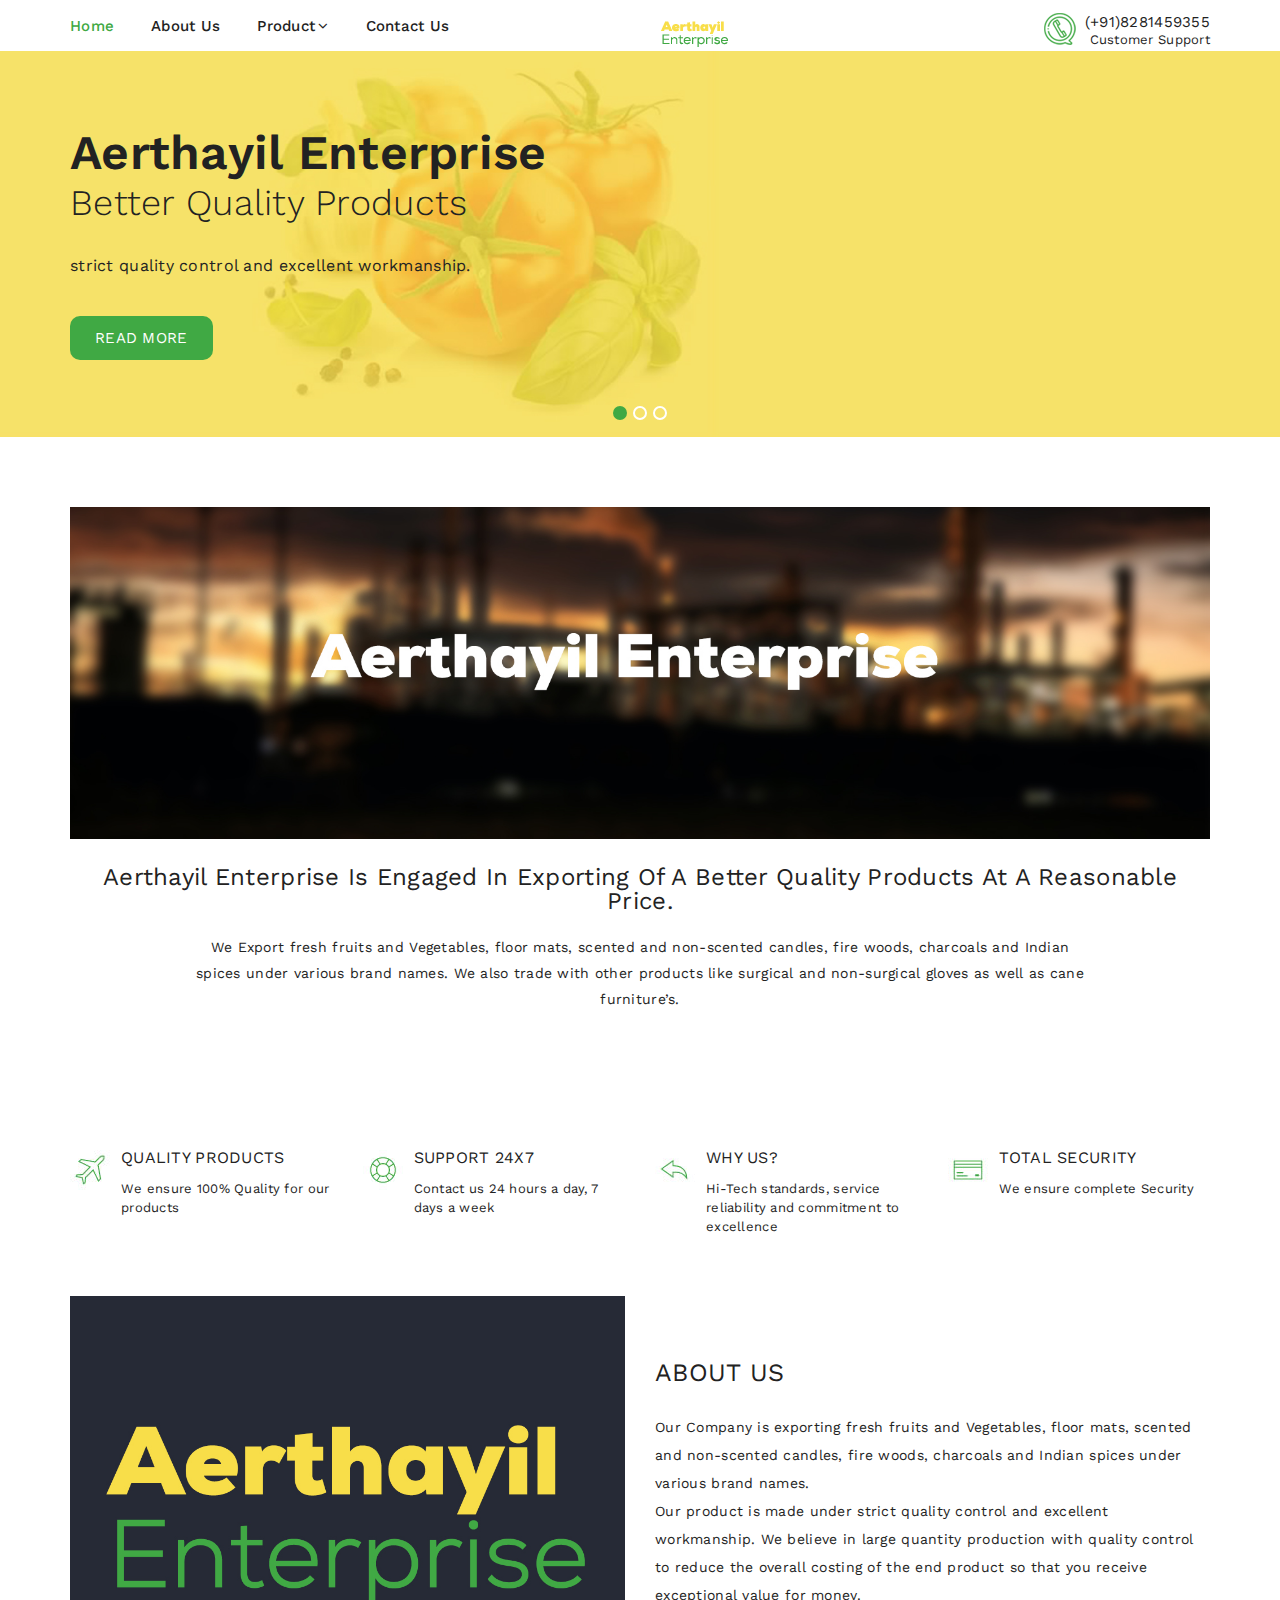
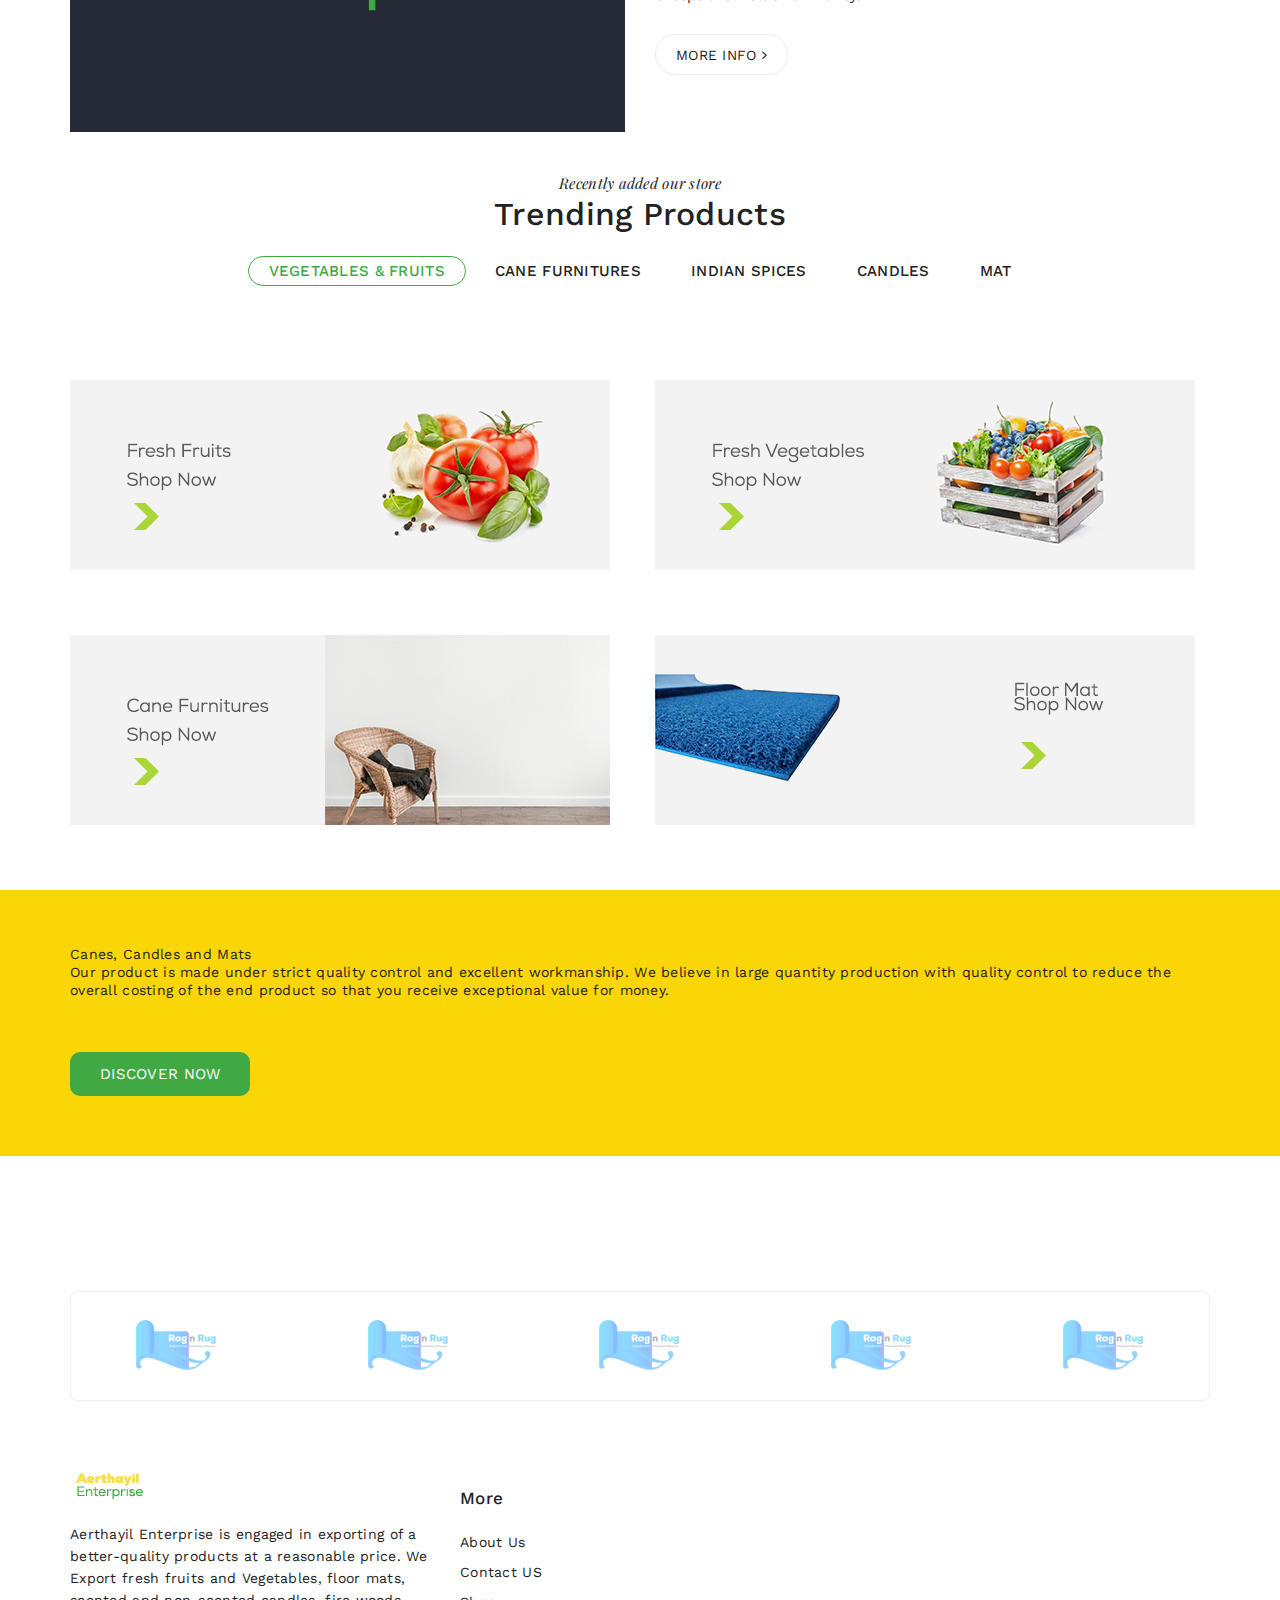
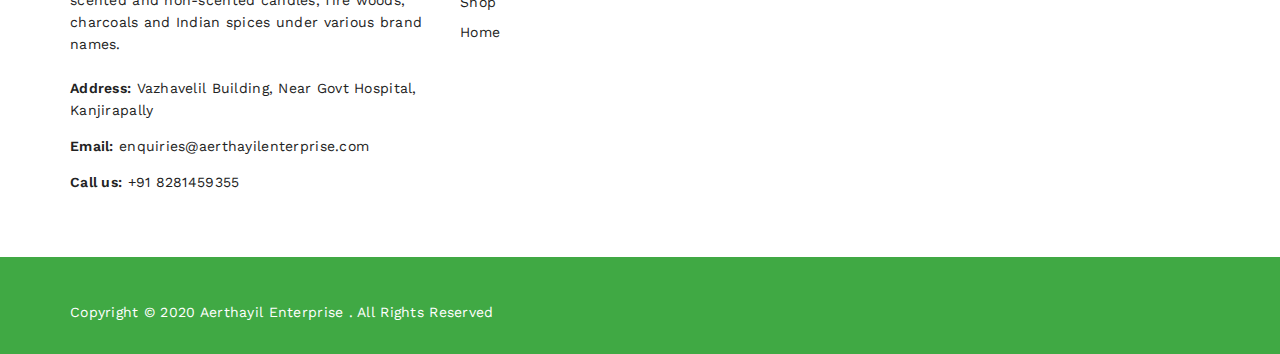
<file: index.html>
<!doctype html>
<html class="no-js" lang="en">

<head>
    <meta charset="utf-8">
    <meta http-equiv="x-ua-compatible" content="ie=edge">
    <title>Aerthayil Enterprise</title>
    <meta name="description" content="">
    <meta name="viewport" content="width=device-width, initial-scale=1">
    <!-- Favicon -->
    <link rel="shortcut icon" type="image/x-icon" href="assets/img/favicon.png">

    <!-- CSS 
    ========================= -->
    <!--bootstrap min css-->
    <link rel="stylesheet" href="assets/css/bootstrap.min.css">
    <!--owl carousel min css-->
    <link rel="stylesheet" href="assets/css/owl.carousel.min.css">
    <!--slick min css-->
    <link rel="stylesheet" href="assets/css/slick.css">
    <!--magnific popup min css-->
    <link rel="stylesheet" href="assets/css/magnific-popup.css">
    <!--font awesome css-->
    <link rel="stylesheet" href="assets/css/font.awesome.css">
    <!--ionicons css-->
    <link rel="stylesheet" href="assets/css/ionicons.min.css">
    <!--linearicons css-->
    <link rel="stylesheet" href="assets/css/linearicons.css">
    <!--animate css-->
    <link rel="stylesheet" href="assets/css/animate.css">
    <!--jquery ui min css-->
    <link rel="stylesheet" href="assets/css/jquery-ui.min.css">
    <!--slinky menu css-->
    <link rel="stylesheet" href="assets/css/slinky.menu.css">
    <!--plugins css-->
    <link rel="stylesheet" href="assets/css/plugins.css">

    <!-- Main Style CSS -->
    <link rel="stylesheet" href="assets/css/style.css">

    <!--modernizr min js here-->
    <script src="assets/js/vendor/modernizr-3.7.1.min.js"></script>
</head>
<!--Start of Tawk.to Script-->
<script type="text/javascript">
    var Tawk_API = Tawk_API || {}, Tawk_LoadStart = new Date();
    (function () {
        var s1 = document.createElement("script"), s0 = document.getElementsByTagName("script")[0];
        s1.async = true;
        s1.src = 'https://embed.tawk.to/5f47b9341e7ade5df444709f/default';
        s1.charset = 'UTF-8';
        s1.setAttribute('crossorigin', '*');
        s0.parentNode.insertBefore(s1, s0);
    })();
</script>
<!--End of Tawk.to Script-->

<body>

    <!--header area start-->

    <!--offcanvas menu area start-->
    <div class="off_canvars_overlay">

    </div>
    <div class="offcanvas_menu">
        <div class="container">
            <div class="row">
                <div class="col-12">
                    <div class="canvas_open">
                        <a href="javascript:void(0)"><i class="icon-menu"></i></a>
                    </div>
                    <div class="offcanvas_menu_wrapper">
                        <div class="canvas_close">
                            <a href="javascript:void(0)"><i class="icon-x"></i></a>
                        </div>


                        <div class="call-support">
                            <p><a href="tel:(+91)8281459355">(+91)8281459355 </a> Customer Support</p>
                        </div>
                        <div id="menu" class="text-left ">
                            <ul class="offcanvas_main_menu">
                                <li class="menu-item-has-children active">
                                    <a href="#">Home</a>

                                </li>
                                <li class="menu-item-has-children active">
                                    <a href="aboutus.html">About Us</a>

                                </li>
                                <li class="menu-item-has-children">
                                    <a href="product.html">Shop</a>
                                    <ul class="sub-menu">
                                        <li class="menu-item-has-children">
                                            <a href="product.html">Products</a>
                                            <ul class="sub-menu">
                                                <li><a href="products/cane.html">Cane Furnituresp</a></li>
                                                <li><a href="products/fruits.html">Fruits and Vegetables</a></li>
                                                <li><a href="products/spices.html">Indian Spices</a></li>
                                                <li><a href="products/candle.html">Candles</a></li>
                                                <li><a href="products/Mat.html"> Mat</a></li>
                                            </ul>
                                        </li>

                                    </ul>
                                </li>
                                <li class="menu-item-has-children active">
                                    <a href="contact.html">Contact</a>

                                </li>


                            </ul>
                        </div>
                        <div class="offcanvas_footer">
                            <span><a href="mailto:enquiries@aerthayilenterprise.com"><i class="fa fa-envelope-o"></i>
                                    enquiries@aerthayilenterprise.com</a></span>
                        </div>
                    </div>
                </div>
            </div>
        </div>
    </div>
    <!--offcanvas menu area end-->

    <header>
        <div class="main_header">


            <div class="header_bottom sticky-header">
                <div class="container">
                    <div class="row align-items-center">

                        <div class="col-lg-6">
                            <!--main menu start-->
                            <div class="main_menu menu_position">
                                <nav>
                                    <ul>
                                        <li><a class="active" href="index.html">Home</a>

                                        </li>
                                        <li class="menu-item-has-children active">
                                            <a href="aboutus.html">About Us</a>

                                        </li>
                                        <li class="mega_items"><a href="product.html">Product<i
                                                    class="fa fa-angle-down"></i></a>
                                            <div class="mega_menu">
                                                <ul class="mega_menu_inner">
                                                    <li><a href="product.html">Products</a>
                                                        <ul>
                                                            <li><a href="products/cane.html">Cane Furnituresp</a></li>
                                                            <li><a href="products/fruits.html">Fruits and Vegetables</a>
                                                            </li>
                                                            <li><a href="products/spices.html">Indian Spices</a></li>
                                                            <li><a href="products/candle.html">Candle</a></li>
                                                            <li><a href="products/Mat.html"> Mat</a></li>
                                                        </ul>
                                                    </li>

                                                </ul>
                                            </div>
                                        </li>
                                        <li class="menu-item-has-children active">
                                            <a href="contact.html">Contact Us</a>

                                        </li>

                                    </ul>
                                </nav>
                            </div>
                            <!--main menu end-->
                        </div>
                        <div class="col-lg-3">

                            <!--<p><a href="mailto:enquiries@aerthayilenterprise.com">aerthayilenterprise.com</a></p>-->
                            <p><a href="#"><img src="assets/img/logo/logo.png"></a>
                            </p>
                        </div>
                        <div class="col-lg-3">
                            <div class="call-support">
                                <p><a href="tel:(+91)8281459355">(+91)8281459355</a> Customer Support</p>
                            </div>
                        </div>
                    </div>
                </div>
            </div>
        </div>
    </header>
    <!--header area end-->

    <!--slider area start-->
    <section class="slider_section">
        <div class="slider_area owl-carousel">
            <div class="single_slider d-flex align-items-center" data-bgimg="assets/img/slider/slider1.jpg">
                <div class="container">
                    <div class="row">
                        <div class="col-lg-6">
                            <div class="slider_content">
                                <h1>Aerthayil Enterprise </h1>
                                <h2>Better Quality Products</h2>
                                <p>
                                    strict quality control and excellent workmanship.
                                </p>
                                <a href="aboutus.html">Read more </a>
                            </div>
                        </div>
                    </div>
                </div>
            </div>
            <div class="single_slider d-flex align-items-center" data-bgimg="assets/img/slider/slider2.jpg">
                <div class="container">
                    <div class="row">
                        <div class="col-lg-6">
                            <div class="slider_content">
                                <h1>Aerthayil Enterprise</h1>
                                <h2>fresh fruits and Vegetables</h2>
                                <p>
                                    Widest range of farm-fresh Vegetables, Fruits.
                                </p>
                                <a href="aboutus.html">Read more </a>
                            </div>
                        </div>
                    </div>
                </div>
            </div>
            <div class="single_slider d-flex align-items-center" data-bgimg="assets/img/slider/slider3.jpg">
                <div class="container">
                    <div class="row">
                        <div class="col-lg-6">
                            <div class="slider_content">
                                <h1>Aerthayil Enterprise</h1>
                                <h2>in large quantity production with quality control </h2>
                                <p>
                                    We want to develop healthy, good, long lasting, mutually beneficial business
                                    relationship with our clients.
                                </p>
                                <a href="aboutus.html">Read more </a>
                            </div>
                        </div>
                    </div>
                </div>
            </div>
        </div>
    </section>
    <!--slider area end-->

    <section class="about_section">
        <div class="container">
            <div class="row">
                <div class="col-12">
                    <figure>
                        <div class="about_thumb">
                            <img src="assets/img/about/about1.jpg" alt="">
                        </div>
                        <figcaption class="about_content">
                            <h1>Aerthayil Enterprise is engaged in exporting of a better quality products at a
                                reasonable
                                price. </h1>
                            <p>We Export fresh fruits and Vegetables, floor mats, scented and non-scented
                                candles, fire woods, charcoals and Indian spices under various brand names. We also
                                trade with other products like surgical and non-surgical gloves as well as cane
                                furniture’s.</p>
                        </figcaption>
                    </figure>
                </div>
            </div>
        </div>
    </section>

    <!--shipping area start-->
    <div class="shipping_area">
        <div class="container">
            <div class="row">
                <div class="col-lg-3 col-md-6">
                    <div class="single_shipping">
                        <div class="shipping_icone">
                            <img src="assets/img/about/shipping1.jpg" alt="">
                        </div>
                        <div class="shipping_content">
                            <h3>Quality Products</h3>
                            <p>We ensure 100% Quality for our products</p>
                        </div>
                    </div>
                </div>
                <div class="col-lg-3 col-md-6">
                    <div class="single_shipping col_2">
                        <div class="shipping_icone">
                            <img src="assets/img/about/shipping2.jpg" alt="">
                        </div>
                        <div class="shipping_content">
                            <h3>Support 24x7</h3>
                            <p>Contact us 24 hours a day, 7 days a week</p>
                        </div>
                    </div>
                </div>
                <div class="col-lg-3 col-md-6">
                    <div class="single_shipping col_3">
                        <div class="shipping_icone">
                            <img src="assets/img/about/shipping3.jpg" alt="">
                        </div>
                        <div class="shipping_content">
                            <h3>Why Us?</h3>
                            <p>Hi-Tech standards, service reliability and commitment to excellence</p>

                        </div>
                    </div>
                </div>
                <div class="col-lg-3 col-md-6">
                    <div class="single_shipping col_4">
                        <div class="shipping_icone">
                            <img src="assets/img/about/shipping4.jpg" alt="">
                        </div>
                        <div class="shipping_content">
                            <h3>Total Security</h3>
                            <p>We ensure complete Security</p>
                        </div>
                    </div>
                </div>
            </div>
        </div>
    </div>
    <!--shipping area end-->

    <!--services section area-->
    <div class="unlimited_services">
        <div class="container">
            <div class="row align-items-center">
                <div class="col-lg-6 col-md-12">
                    <div class="services_section_thumb">
                        <img src="assets/img/service/services4.jpg" alt="">
                    </div>
                </div>
                <div class="col-lg-6 col-md-12">
                    <div class="unlimited_services_content">
                        <h1>About Us</h1>
                        <p>Our Company is exporting fresh fruits and Vegetables, floor mats, scented and non-scented
                            candles, fire woods, charcoals and Indian spices under various brand names. </br>
                            Our product is made under strict quality control and excellent workmanship. We believe in
                            large quantity production with quality control to reduce the overall costing of the end
                            product so that you receive exceptional value for money.
                        </p>
                        <div class="view__work">
                            <a href="aboutus.html">MORE INFO <i class="fa fa-angle-right"></i></a>
                        </div>
                    </div>
                </div>
            </div>
        </div>
    </div>
    <!--services section end-->

    <!--product area start-->
    <div class="product_area  mb-64">
        <div class="container">
            <div class="row">
                <div class="col-12">
                    <div class="product_header">
                        <div class="section_title">
                            </br>
                            <p>Recently added our store</p>
                            <h2>Trending Products</h2>
                        </div>
                        <div class="product_tab_btn">
                            <ul class="nav" role="tablist">
                                <li>
                                    <a class="active" data-toggle="tab" href="products/fruits.html" role="tab"
                                        aria-controls="plant1" aria-selected="true">
                                        Vegetables & Fruits
                                    </a>
                                </li>
                                <li>
                                    <a data-toggle="tab" href="products/cane.html" role="tab" aria-controls="plant2"
                                        aria-selected="false">
                                        Cane Furnitures
                                    </a>
                                </li>
                                <li>
                                    <a data-toggle="tab" href="products/spices.html" role="tab" aria-controls="plant3"
                                        aria-selected="false">
                                        Indian Spices
                                    </a>
                                </li>
                                <li>
                                    <a data-toggle="tab" href="products/candle.html" role="tab" aria-controls="plant3"
                                        aria-selected="false">
                                        Candles
                                    </a>
                                </li>
                                <li>
                                    <a data-toggle="tab" href="products/Mat.html" role="tab" aria-controls="plant3"
                                        aria-selected="false">
                                        Mat
                                    </a>
                                </li>
                            </ul>
                        </div>
                    </div>
                </div>
            </div>

        </div>
    </div>
    </div>
    <!--product area end-->

    <!--banner area start-->
    <div class="banner_area">
        <div class="container">
            <div class="row">
                <div class="col-lg-6 col-md-6">
                    <div class="single_banner">
                        <div class="banner_thumb">
                            <a href="products/fruits.html"><img src="assets/img/bg/banner1.jpg" alt=""></a>
                        </div>
                    </div>
                </div>
                <div class="col-lg-6 col-md-6">
                    <div class="single_banner">
                        <div class="banner_thumb">
                            <a href="products/fruits.html"><img src="assets/img/bg/banner2.jpg" alt=""></a>
                        </div>
                    </div>
                </div>
            </div>
        </div>
    </div>

    <!--banner area start-->
    <div class="banner_area">
        <div class="container">
            <div class="row">
                <div class="col-lg-6 col-md-6">
                    <div class="single_banner">
                        <div class="banner_thumb">
                            <a href="products/cane.html"><img src="assets/img/bg/cane.jpg" alt=""></a>
                        </div>
                    </div>
                </div>
                <div class="col-lg-6 col-md-6">
                    <div class="single_banner">
                        <div class="banner_thumb">
                            <a href="products/candle.html"><img src="assets/img/bg/floor.jpg" alt=""></a>
                        </div>
                    </div>
                </div>
            </div>
        </div>
    </div>
    <!--banner area end-->



    <!--banner fullwidth area satrt-->
    <div class="banner_fullwidth">
        <div class="container">
            <div class="row">
                <div class="col-12">
                    <div class="banner_full_content">
                        <h5>Canes, Candles and Mats<span></br>Our product is made under strict quality control and
                                excellent workmanship. We believe in large quantity production with quality control to
                                reduce the overall costing of the end product so that you receive exceptional value for
                                money.</span></h5>
                        <a href="product.html">discover now</a>
                    </div>
                </div>
            </div>
        </div>
    </div>
    <!--banner fullwidth area end-->



    <!--brand area start-->
    <!--brand area start-->
    <div class="brand_area">
        <div class="container">
            <div class="row">
                <div class="col-12">
                    <div class="brand_container owl-carousel ">
                        <div class="single_brand">
                            <a href="#"><img src="assets/img/brand/brand1.jpg" alt=""></a>
                        </div>
                        <div class="single_brand">
                            <a href="#"><img src="assets/img/brand/brand2.jpg" alt=""></a>
                        </div>
                        <div class="single_brand">
                            <a href="#"><img src="assets/img/brand/brand3.jpg" alt=""></a>
                        </div>
                        <div class="single_brand">
                            <a href="#"><img src="assets/img/brand/brand4.jpg" alt=""></a>
                        </div>
                        <div class="single_brand">
                            <a href="#"><img src="assets/img/brand/brand2.jpg" alt=""></a>
                        </div>
                    </div>
                </div>
            </div>
        </div>
    </div>
    <!--brand area end-->
    <!--brand area end-->

    <!--footer area start-->
    <footer class="footer_widgets">
        <div class="footer_top">
            <div class="container">
                <div class="row">
                    <div class="col-lg-4 col-md-12 col-sm-7">
                        <div class="widgets_container contact_us">
                            <div class="footer_logo">
                                <a href="index.html"><img src="assets/img/logo/logo.png" alt=""></a>
                            </div>
                            <p class="footer_desc">Aerthayil Enterprise is engaged in exporting of a better-quality
                                products at a reasonable price. We Export fresh fruits and Vegetables, floor mats,
                                scented and non-scented candles, fire woods, charcoals and Indian spices under various
                                brand names.</p>
                            <p><span>Address:</span> Vazhavelil Building, Near Govt Hospital, Kanjirapally</p>
                            <p><span>Email:</span> <a href="#">enquiries@aerthayilenterprise.com</a></p>
                            <p><span>Call us:</span> <a href="tel:+91 8281459355">+91 8281459355</a> </p>
                        </div>
                    </div>
                    <div class="col-lg-2 col-md-3 col-sm-5">
                        <div class="widgets_container widget_menu">
                            <h3></br>More</h3>
                            <div class="footer_menu">

                                <ul>
                                    <li><a href="aboutus.html">About Us</a></li>
                                    <li><a href="contact.html">Contact US</a></li>
                                    <li><a href="product.html">Shop</a></li>
                                    <li><a href="#">Home</a></li>

                                </ul>
                            </div>
                        </div>
                    </div>


                </div>
            </div>
        </div>

        <div class="footer_bottom">
            <div class="container">
                <div class="row align-items-center">
                    <div class="col-lg-6 col-md-7">
                        <div class="copyright_area">
                            <p>Copyright © 2020 <a href="#">Aerthayil Enterprise</a> . All Rights Reserved</p>
                        </div>
                    </div>

                </div>
            </div>
        </div>
    </footer>
    <!--footer area end-->







    <!-- JS
============================================ -->
    <!--jquery min js-->
    <script src="assets/js/vendor/jquery-3.4.1.min.js"></script>
    <!--popper min js-->
    <script src="assets/js/popper.js"></script>
    <!--bootstrap min js-->
    <script src="assets/js/bootstrap.min.js"></script>
    <!--owl carousel min js-->
    <script src="assets/js/owl.carousel.min.js"></script>
    <!--slick min js-->
    <script src="assets/js/slick.min.js"></script>
    <!--magnific popup min js-->
    <script src="assets/js/jquery.magnific-popup.min.js"></script>
    <!--counterup min js-->
    <script src="assets/js/jquery.counterup.min.js"></script>
    <!--jquery countdown min js-->
    <script src="assets/js/jquery.countdown.js"></script>
    <!--jquery ui min js-->
    <script src="assets/js/jquery.ui.js"></script>
    <!--jquery elevatezoom min js-->
    <script src="assets/js/jquery.elevatezoom.js"></script>
    <!--isotope packaged min js-->
    <script src="assets/js/isotope.pkgd.min.js"></script>
    <!--slinky menu js-->
    <script src="assets/js/slinky.menu.js"></script>
    <!--instagramfeed menu js-->
    <script src="assets/js/jquery.instagramFeed.min.js"></script>
    <!-- Plugins JS -->
    <script src="assets/js/plugins.js"></script>

    <!-- Main JS -->
    <script src="assets/js/main.js"></script>

</body>




</html>
</file>
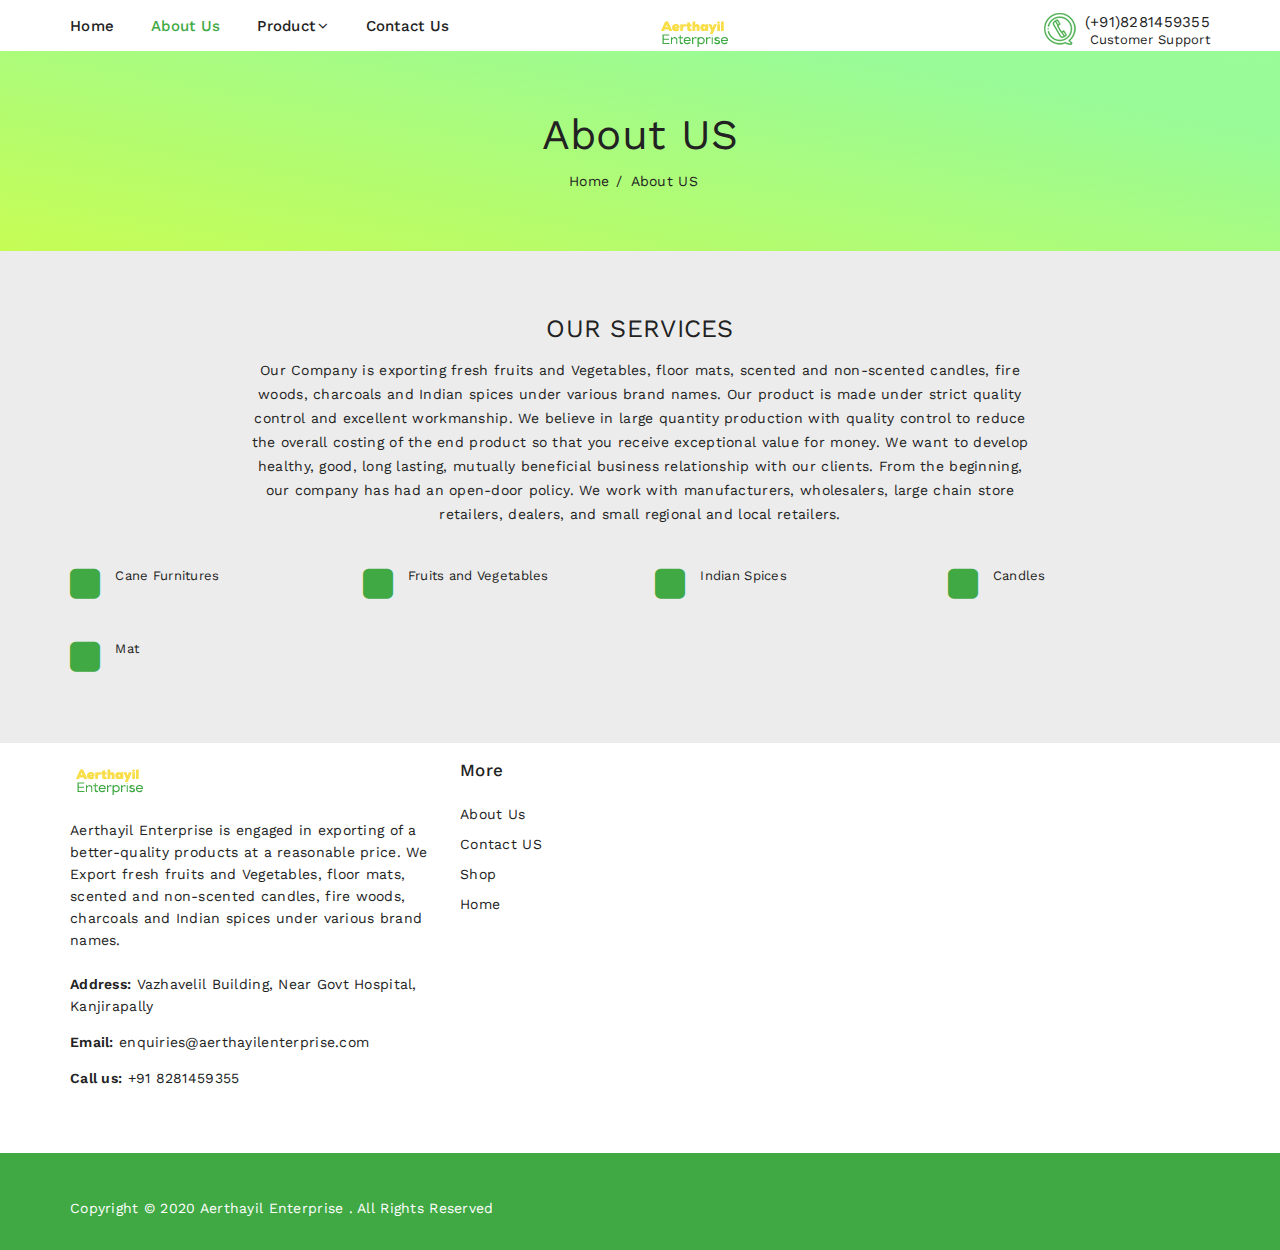
<file: aboutus.html>
<!doctype html>
<html class="no-js" lang="en">

<head>
    <meta charset="utf-8">
    <meta http-equiv="x-ua-compatible" content="ie=edge">
    <title>Aerthayil Enterprise</title>
    <meta name="description" content="">
    <meta name="viewport" content="width=device-width, initial-scale=1">
    <!-- Favicon -->
    <link rel="shortcut icon" type="image/x-icon" href="assets/img/favicon.png">

    <!-- CSS 
    ========================= -->
    <!--bootstrap min css-->
    <link rel="stylesheet" href="assets/css/bootstrap.min.css">
    <!--owl carousel min css-->
    <link rel="stylesheet" href="assets/css/owl.carousel.min.css">
    <!--slick min css-->
    <link rel="stylesheet" href="assets/css/slick.css">
    <!--magnific popup min css-->
    <link rel="stylesheet" href="assets/css/magnific-popup.css">
    <!--font awesome css-->
    <link rel="stylesheet" href="assets/css/font.awesome.css">
    <!--ionicons css-->
    <link rel="stylesheet" href="assets/css/ionicons.min.css">
    <!--linearicons css-->
    <link rel="stylesheet" href="assets/css/linearicons.css">
    <!--animate css-->
    <link rel="stylesheet" href="assets/css/animate.css">
    <!--jquery ui min css-->
    <link rel="stylesheet" href="assets/css/jquery-ui.min.css">
    <!--slinky menu css-->
    <link rel="stylesheet" href="assets/css/slinky.menu.css">
    <!--plugins css-->
    <link rel="stylesheet" href="assets/css/plugins.css">

    <!-- Main Style CSS -->
    <link rel="stylesheet" href="assets/css/style.css">

    <!--modernizr min js here-->
    <script src="assets/js/vendor/modernizr-3.7.1.min.js"></script>
</head>

<!--Start of Tawk.to Script-->
<script type="text/javascript">
    var Tawk_API = Tawk_API || {}, Tawk_LoadStart = new Date();
    (function () {
        var s1 = document.createElement("script"), s0 = document.getElementsByTagName("script")[0];
        s1.async = true;
        s1.src = 'https://embed.tawk.to/5f47b9341e7ade5df444709f/default';
        s1.charset = 'UTF-8';
        s1.setAttribute('crossorigin', '*');
        s0.parentNode.insertBefore(s1, s0);
    })();
</script>
<!--End of Tawk.to Script-->

<body>

    <!--header area start-->

    <!--offcanvas menu area start-->
    <div class="off_canvars_overlay">

    </div>
    <div class="offcanvas_menu">
        <div class="container">
            <div class="row">
                <div class="col-12">
                    <div class="canvas_open">
                        <a href="javascript:void(0)"><i class="icon-menu"></i></a>
                    </div>
                    <div class="offcanvas_menu_wrapper">
                        <div class="canvas_close">
                            <a href="javascript:void(0)"><i class="icon-x"></i></a>
                        </div>


                        <div class="call-support">
                            <p><a href="tel:(+91)8281459355">(+91)8281459355 </a> Customer Support</p>
                        </div>
                        <div id="menu" class="text-left ">
                            <ul class="offcanvas_main_menu">
                                <li class="menu-item-has-children active">
                                    <a href="index.html">Home</a>

                                </li>
                                <li class="menu-item-has-children active">
                                    <a href="#">About Us</a>

                                </li>
                                <li class="menu-item-has-children">
                                    <a href="product.html">Shop</a>
                                    <ul class="sub-menu">
                                        <li class="menu-item-has-children">
                                            <a href="product.html">Products</a>
                                            <ul class="sub-menu">
                                                <li><a href="products/cane.html">Cane Furnitures</a></li>
                                                <li><a href="products/fruits.html">Fruits and Vegetables</a></li>
                                                <li><a href="products/spices.html">Indian Spices</a></li>
                                                <li><a href="products/candle.html">Candle</a></li>
                                                <li><a href="products/Mat.html"> Mat</a></li>
                                            </ul>
                                        </li>

                                    </ul>
                                </li>
                                <li class="menu-item-has-children active">
                                    <a href="contact.html">Contact</a>

                                </li>


                            </ul>
                        </div>
                        <div class="offcanvas_footer">
                            <span><a href="mailto:enquiries@aerthayilenterprise.com"><i class="fa fa-envelope-o"></i>
                                    enquiries@aerthayilenterprise.com</a></span>
                        </div>
                    </div>
                </div>
            </div>
        </div>
    </div>
    <!--offcanvas menu area end-->

    <header>
        <div class="main_header">


            <div class="header_bottom sticky-header">
                <div class="container">
                    <div class="row align-items-center">

                        <div class="col-lg-6">
                            <!--main menu start-->
                            <div class="main_menu menu_position">
                                <nav>
                                    <ul>
                                        <li><a href="index.html">Home</a>

                                        </li>
                                        <li class="menu-item-has-children active">
                                            <a class="active" href="#">About Us</a>

                                        </li>
                                        <li class="mega_items"><a href="product.html">Product<i
                                                    class="fa fa-angle-down"></i></a>
                                            <div class="mega_menu">
                                                <ul class="mega_menu_inner">
                                                    <li><a href="product.html">Products</a>
                                                        <ul>
                                                            <li><a href="products/cane.html">Cane Furnitures</a></li>
                                                            <li><a href="products/fruits.html">Fruits and Vegetables</a>
                                                            </li>
                                                            <li><a href="products/spices.html">Indian Spices</a></li>
                                                            <li><a href="products/candle.html">Candle</a></li>
                                                            <li><a href="products/Mat.html"> Mat</a></li>
                                                        </ul>
                                                    </li>

                                                </ul>
                                            </div>
                                        </li>
                                        <li class="menu-item-has-children active">
                                            <a href="contact.html">Contact Us</a>

                                        </li>

                                    </ul>
                                </nav>
                            </div>
                            <!--main menu end-->
                        </div>
                        <div class="col-lg-3">

                            <p><a href="#"><img src="assets/img/logo/logo.png"></a>

                        </div>
                        <div class="col-lg-3">
                            <div class="call-support">
                                <p><a href="tel:(+91)8281459355">(+91)8281459355</a> Customer Support</p>
                            </div>
                        </div>
                    </div>
                </div>
            </div>
        </div>
    </header>
    <!--header area end-->

    <!--breadcrumbs area start-->
    <div class="breadcrumbs_area">
        <div class="container">
            <div class="row">
                <div class="col-12">
                    <div class="breadcrumb_content">
                        <h3>About US</h3>
                        <ul>
                            <li><a href="index.html">home</a></li>
                            <li>About US</li>
                        </ul>
                    </div>
                </div>
            </div>
        </div>
    </div>
    <!--breadcrumbs area end-->



    <!--our services area-->
    <div class="our_services">
        <div class="container">
            <div class="row">
                <div class="col-12">
                    <div class="services_title">
                        <h2>OUR SERVICES</h2>
                        <p>Our Company is exporting fresh fruits and Vegetables, floor mats, scented and non-scented
                            candles, fire woods, charcoals and Indian spices under various brand names.
                            Our product is made under strict quality control and excellent workmanship. We believe in
                            large quantity production with quality control to reduce the overall costing of the end
                            product so that you receive exceptional value for money.
                            We want to develop healthy, good, long lasting, mutually beneficial business relationship
                            with our clients.
                            From the beginning, our company has had an open-door policy. We work with manufacturers,
                            wholesalers, large chain store retailers, dealers, and small regional and local retailers.

                        </p>
                    </div>
                </div>
            </div>
            <div class="row">
                <div class="col-lg-3 col-md-6">
                    <div class="services_item">
                        <div class="services_icone">
                            <i class="fa fa-square " aria-hidden="true"></i>
                        </div>
                        <div class="services_desc">
                            <h3>Cane Furnitures</h3>

                        </div>
                    </div>
                </div>
                <div class="col-lg-3 col-md-6">
                    <div class="services_item">
                        <div class="services_icone">
                            <i class="fa fa-square"></i>
                        </div>
                        <div class="services_desc">
                            <h3>Fruits and Vegetables</h3>


                        </div>
                    </div>
                </div>
                <div class="col-lg-3 col-md-6">
                    <div class="services_item">
                        <div class="services_icone">

                            <i class="fa fa-square"></i>

                        </div>
                        <div class="services_desc">
                            <h3>Indian Spices</h3>


                        </div>
                    </div>
                </div>
                <div class="col-lg-3 col-md-6">
                    <div class="services_item">
                        <div class="services_icone">
                            <i class="fa fa-square"></i>
                        </div>
                        <div class="services_desc">
                            <h3>Candles</h3>

                        </div>
                    </div>
                </div>
                <div class="col-lg-3 col-md-6">
                    <div class="services_item">
                        <div class="services_icone">
                            <i class="fa fa-square" aria-hidden="true"></i>
                        </div>
                        <div class="services_desc">
                            <h3>Mat</h3>

                        </div>
                    </div>
                </div>

            </div>
        </div>
    </div>
    <!--our services area end-->




    <!--footer area start-->
    <footer class="footer_widgets">
        <div class="footer_top">
            <div class="container">
                <div class="row">
                    <div class="col-lg-4 col-md-12 col-sm-7">
                        <div class="widgets_container contact_us">
                            <div class="footer_logo">
                                </br>
                                <a href="index.html"><img src="assets/img/logo/logo.png" alt=""></a>
                            </div>
                            <p class="footer_desc">Aerthayil Enterprise is engaged in exporting of a better-quality
                                products at a reasonable price. We Export fresh fruits and Vegetables, floor mats,
                                scented and non-scented candles, fire woods, charcoals and Indian spices under
                                various
                                brand names.</p>
                            <p><span>Address:</span> Vazhavelil Building, Near Govt Hospital, Kanjirapally</p>
                            <p><span>Email:</span> <a href="#">enquiries@aerthayilenterprise.com</a></p>
                            <p><span>Call us:</span> <a href="tel:+91 8281459355">+91 8281459355</a> </p>
                        </div>
                    </div>
                    <div class="col-lg-2 col-md-3 col-sm-5">
                        <div class="widgets_container widget_menu">
                            <h3></br>More</h3>
                            <div class="footer_menu">

                                <ul>
                                    <li><a href="#">About Us</a></li>
                                    <li><a href="contact.html">Contact US</a></li>
                                    <li><a href="product.html">Shop</a></li>
                                    <li><a href="index.html">Home</a></li>

                                </ul>
                            </div>
                        </div>
                    </div>


                </div>
            </div>
        </div>

        <div class="footer_bottom">
            <div class="container">
                <div class="row align-items-center">
                    <div class="col-lg-6 col-md-7">
                        <div class="copyright_area">
                            <p>Copyright © 2020 <a href="#">Aerthayil Enterprise</a> . All Rights Reserved</p>
                        </div>
                    </div>

                </div>
            </div>
        </div>
    </footer>
    <!--footer area end-->







    <!-- JS
============================================ -->
    <!--jquery min js-->
    <script src="assets/js/vendor/jquery-3.4.1.min.js"></script>
    <!--popper min js-->
    <script src="assets/js/popper.js"></script>
    <!--bootstrap min js-->
    <script src="assets/js/bootstrap.min.js"></script>
    <!--owl carousel min js-->
    <script src="assets/js/owl.carousel.min.js"></script>
    <!--slick min js-->
    <script src="assets/js/slick.min.js"></script>
    <!--magnific popup min js-->
    <script src="assets/js/jquery.magnific-popup.min.js"></script>
    <!--counterup min js-->
    <script src="assets/js/jquery.counterup.min.js"></script>
    <!--jquery countdown min js-->
    <script src="assets/js/jquery.countdown.js"></script>
    <!--jquery ui min js-->
    <script src="assets/js/jquery.ui.js"></script>
    <!--jquery elevatezoom min js-->
    <script src="assets/js/jquery.elevatezoom.js"></script>
    <!--isotope packaged min js-->
    <script src="assets/js/isotope.pkgd.min.js"></script>
    <!--slinky menu js-->
    <script src="assets/js/slinky.menu.js"></script>
    <!--instagramfeed menu js-->
    <script src="assets/js/jquery.instagramFeed.min.js"></script>
    <!-- Plugins JS -->
    <script src="assets/js/plugins.js"></script>

    <!-- Main JS -->
    <script src="assets/js/main.js"></script>

</body>




</html>
</file>
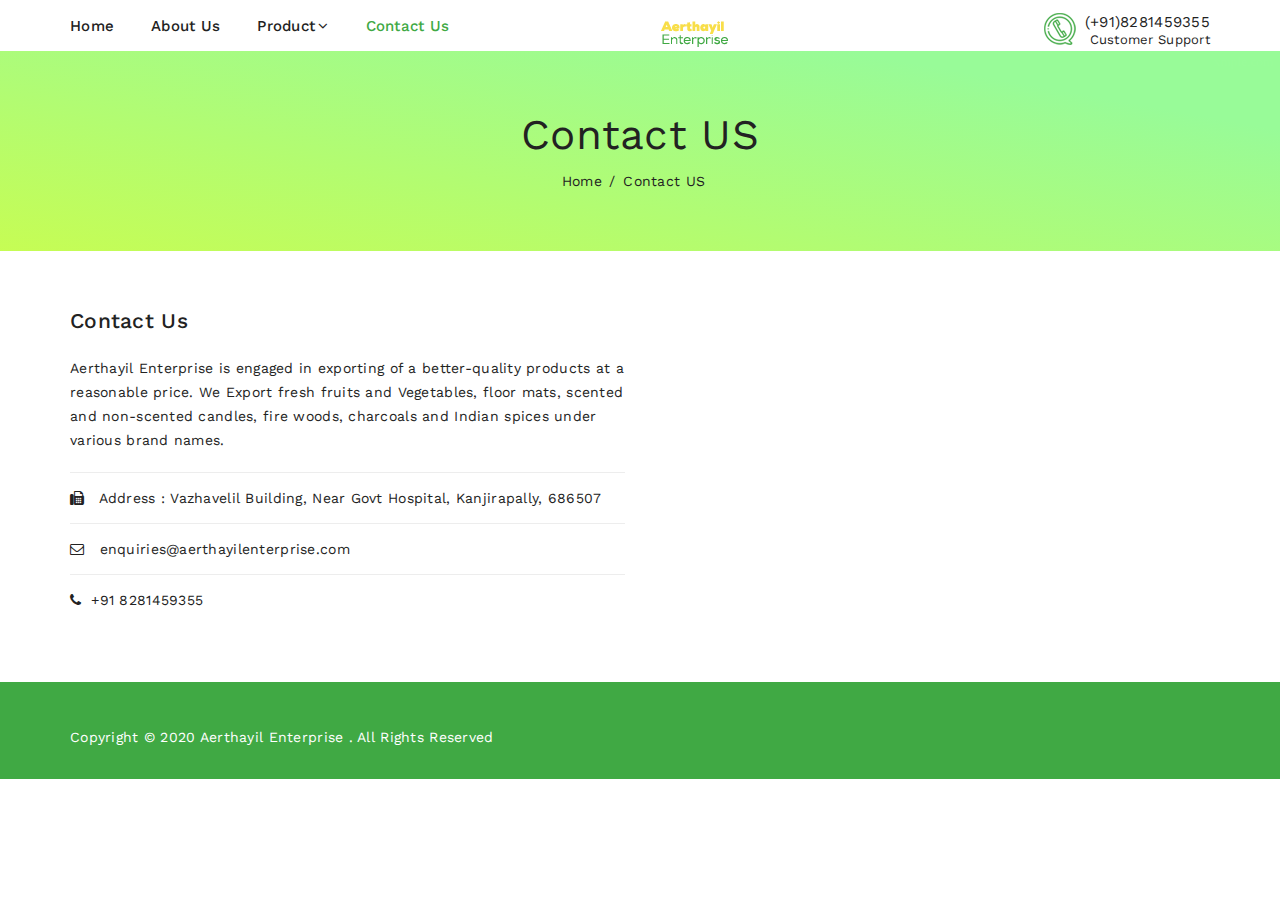
<file: contact.html>
<!doctype html>
<html class="no-js" lang="en">

<head>
    <meta charset="utf-8">
    <meta http-equiv="x-ua-compatible" content="ie=edge">
    <title>Aerthayil Enterprise</title>
    <meta name="description" content="">
    <meta name="viewport" content="width=device-width, initial-scale=1">
    <!-- Favicon -->
    <link rel="shortcut icon" type="image/x-icon" href="assets/img/favicon.png">

    <!-- CSS 
    ========================= -->
    <!--bootstrap min css-->
    <link rel="stylesheet" href="assets/css/bootstrap.min.css">
    <!--owl carousel min css-->
    <link rel="stylesheet" href="assets/css/owl.carousel.min.css">
    <!--slick min css-->
    <link rel="stylesheet" href="assets/css/slick.css">
    <!--magnific popup min css-->
    <link rel="stylesheet" href="assets/css/magnific-popup.css">
    <!--font awesome css-->
    <link rel="stylesheet" href="assets/css/font.awesome.css">
    <!--ionicons css-->
    <link rel="stylesheet" href="assets/css/ionicons.min.css">
    <!--linearicons css-->
    <link rel="stylesheet" href="assets/css/linearicons.css">
    <!--animate css-->
    <link rel="stylesheet" href="assets/css/animate.css">
    <!--jquery ui min css-->
    <link rel="stylesheet" href="assets/css/jquery-ui.min.css">
    <!--slinky menu css-->
    <link rel="stylesheet" href="assets/css/slinky.menu.css">
    <!--plugins css-->
    <link rel="stylesheet" href="assets/css/plugins.css">

    <!-- Main Style CSS -->
    <link rel="stylesheet" href="assets/css/style.css">

    <!--modernizr min js here-->
    <script src="assets/js/vendor/modernizr-3.7.1.min.js"></script>
</head>
<!--Start of Tawk.to Script-->
<script type="text/javascript">
    var Tawk_API = Tawk_API || {}, Tawk_LoadStart = new Date();
    (function () {
        var s1 = document.createElement("script"), s0 = document.getElementsByTagName("script")[0];
        s1.async = true;
        s1.src = 'https://embed.tawk.to/5f47b9341e7ade5df444709f/default';
        s1.charset = 'UTF-8';
        s1.setAttribute('crossorigin', '*');
        s0.parentNode.insertBefore(s1, s0);
    })();
</script>
<!--End of Tawk.to Script-->

<body>

    <!--header area start-->

    <!--offcanvas menu area start-->
    <div class="off_canvars_overlay">

    </div>
    <div class="offcanvas_menu">
        <div class="container">
            <div class="row">
                <div class="col-12">
                    <div class="canvas_open">
                        <a href="javascript:void(0)"><i class="icon-menu"></i></a>
                    </div>
                    <div class="offcanvas_menu_wrapper">
                        <div class="canvas_close">
                            <a href="javascript:void(0)"><i class="icon-x"></i></a>
                        </div>


                        <div class="call-support">
                            <p><a href="tel:(+91)8281459355">(+91)8281459355 </a> Customer Support</p>
                        </div>
                        <div id="menu" class="text-left ">
                            <ul class="offcanvas_main_menu">
                                <li class="menu-item-has-children active">
                                    <a href="index.html">Home</a>

                                </li>
                                <li class="menu-item-has-children active">
                                    <a href="aboutus.html">About Us</a>

                                </li>
                                <li class="menu-item-has-children">
                                    <a href="product.html">Shop</a>
                                    <ul class="sub-menu">
                                        <li class="menu-item-has-children">
                                            <a href="product.html">Products</a>
                                            <ul class="sub-menu">
                                                <li><a href="products/cane.html">Cane Furnitures</a></li>
                                                <li><a href="products/fruits.html">Fruits and Vegetables</a></li>
                                                <li><a href="products/spices.html">Indian Spices</a></li>
                                                <li><a href="products/candle.html">Candles</a></li>
                                                <li><a href="products/Mat.html"> Mat</a></li>
                                            </ul>
                                        </li>

                                    </ul>
                                </li>
                                <li class="menu-item-has-children active">
                                    <a href="#">Contact</a>

                                </li>


                            </ul>
                        </div>
                        <div class="offcanvas_footer">
                            <span><a href="mailto:enquiries@aerthayilenterprise.com"><i class="fa fa-envelope-o"></i>
                                    enquiries@aerthayilenterprise.com</a></span>
                        </div>
                    </div>
                </div>
            </div>
        </div>
    </div>
    <!--offcanvas menu area end-->

    <header>
        <div class="main_header">


            <div class="header_bottom sticky-header">
                <div class="container">
                    <div class="row align-items-center">

                        <div class="col-lg-6">
                            <!--main menu start-->
                            <div class="main_menu menu_position">
                                <nav>
                                    <ul>
                                        <li><a href="index.html">Home</a>

                                        </li>
                                        <li class="menu-item-has-children active">
                                            <a href="aboutus.html">About Us</a>

                                        </li>
                                        <li class="mega_items"><a href="product.html">Product<i
                                                    class="fa fa-angle-down"></i></a>
                                            <div class="mega_menu">
                                                <ul class="mega_menu_inner">
                                                    <li><a href="#">Products</a>
                                                        <ul>
                                                            <li><a href="products/cane.html">Cane Furnitures</a></li>
                                                            <li><a href="products/fruits.html">Fruits and Vegetables</a>
                                                            </li>
                                                            <li><a href="products/spices.html">Indian Spices</a></li>
                                                            <li><a href="products/candle.html">Candles</a></li>
                                                            <li><a href="products/Mat.html"> Mat</a></li>
                                                        </ul>
                                                    </li>

                                                </ul>
                                            </div>
                                        </li>
                                        <li class="menu-item-has-children active">
                                            <a class="active" href="#">Contact Us</a>

                                        </li>

                                    </ul>
                                </nav>
                            </div>
                            <!--main menu end-->
                        </div>
                        <div class="col-lg-3">

                            <p><a href="#"><img src="assets/img/logo/logo.png"></a>

                        </div>
                        <div class="col-lg-3">
                            <div class="call-support">
                                <p><a href="tel:(+91)8281459355">(+91)8281459355</a> Customer Support</p>
                            </div>
                        </div>
                    </div>
                </div>
            </div>
        </div>
    </header>
    <!--header area end-->

    <!--breadcrumbs area start-->
    <div class="breadcrumbs_area">
        <div class="container">
            <div class="row">
                <div class="col-12">
                    <div class="breadcrumb_content">
                        <h3>Contact US</h3>
                        <ul>
                            <li><a href="index.html">home</a></li>
                            <li>Contact US</li>
                        </ul>
                    </div>
                </div>
            </div>
        </div>
    </div>
    <!--breadcrumbs area end-->


    <!--contact area start-->
    <div class="contact_area">
        <div class="container">
            <div class="row">
                <div class="col-lg-6 col-md-6">
                    <div class="contact_message content">
                        <h3><br><br><br>contact us</h3>
                        <p>Aerthayil Enterprise is engaged in exporting of a better-quality products at a reasonable
                            price. We Export fresh fruits and Vegetables, floor mats, scented and non-scented candles,
                            fire woods, charcoals and Indian spices under various brand names.</p>
                        <ul>
                            <li><i class="fa fa-fax"></i> Address : Vazhavelil Building, Near Govt Hospital,
                                Kanjirapally, 686507
                            </li>
                            <li><i class="fa fa-envelope-o"></i> <a
                                    href="mailto:enquiries@aerthayilenterprise.com">enquiries@aerthayilenterprise.com</a>
                            </li>
                            <li><i class="fa fa-phone "></i><a href="tel:+91 8281459355">+91 8281459355</a> </li>
                        </ul>
                    </div>
                </div>

            </div>
        </div>
    </div>

    <!--contact area end-->



    <!--footer area start-->
    <footer class="footer_widgets">
        <div class="footer_bottom">
            <div class="container">
                <div class="row align-items-center">
                    <div class="col-lg-6 col-md-7">
                        <div class="copyright_area">
                            <p>Copyright © 2020 <a href="#">Aerthayil Enterprise</a> . All Rights Reserved</p>
                        </div>
                    </div>

                </div>
            </div>
        </div>
    </footer>
    <!--footer area end-->







    <!-- JS
============================================ -->

    <!--map js code here-->

    <!--jquery min js-->
    <script src="assets/js/vendor/jquery-3.4.1.min.js"></script>
    <!--popper min js-->
    <script src="assets/js/popper.js"></script>
    <!--bootstrap min js-->
    <script src="assets/js/bootstrap.min.js"></script>
    <!--owl carousel min js-->
    <script src="assets/js/owl.carousel.min.js"></script>
    <!--slick min js-->
    <script src="assets/js/slick.min.js"></script>
    <!--magnific popup min js-->
    <script src="assets/js/jquery.magnific-popup.min.js"></script>
    <!--counterup min js-->
    <script src="assets/js/jquery.counterup.min.js"></script>
    <!--jquery countdown min js-->
    <script src="assets/js/jquery.countdown.js"></script>
    <!--jquery ui min js-->
    <script src="assets/js/jquery.ui.js"></script>
    <!--jquery elevatezoom min js-->
    <script src="assets/js/jquery.elevatezoom.js"></script>
    <!--isotope packaged min js-->
    <script src="assets/js/isotope.pkgd.min.js"></script>
    <!--slinky menu js-->
    <script src="assets/js/slinky.menu.js"></script>
    <!--instagramfeed menu js-->
    <script src="assets/js/jquery.instagramFeed.min.js"></script>
    <!-- Plugins JS -->
    <script src="assets/js/plugins.js"></script>

    <!-- Main JS -->
    <script src="assets/js/main.js"></script>

</body>




</html>
</file>
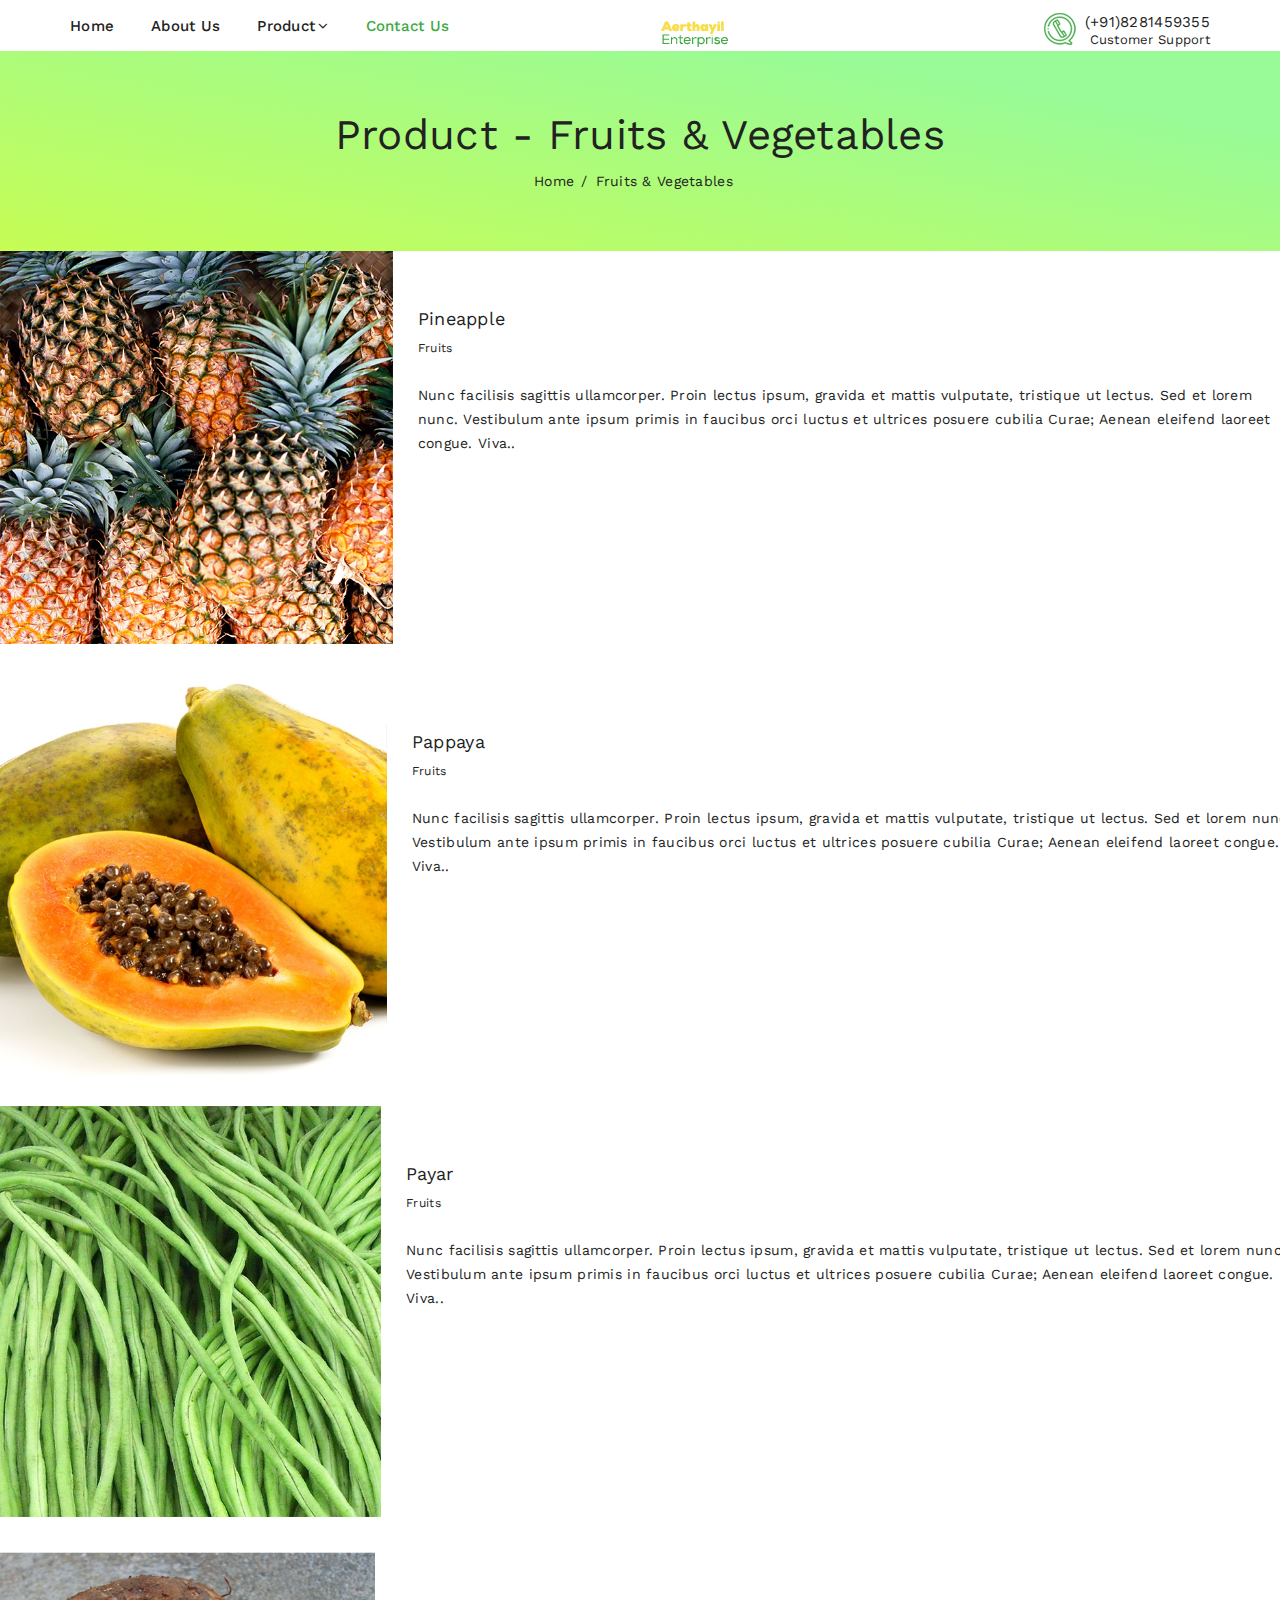
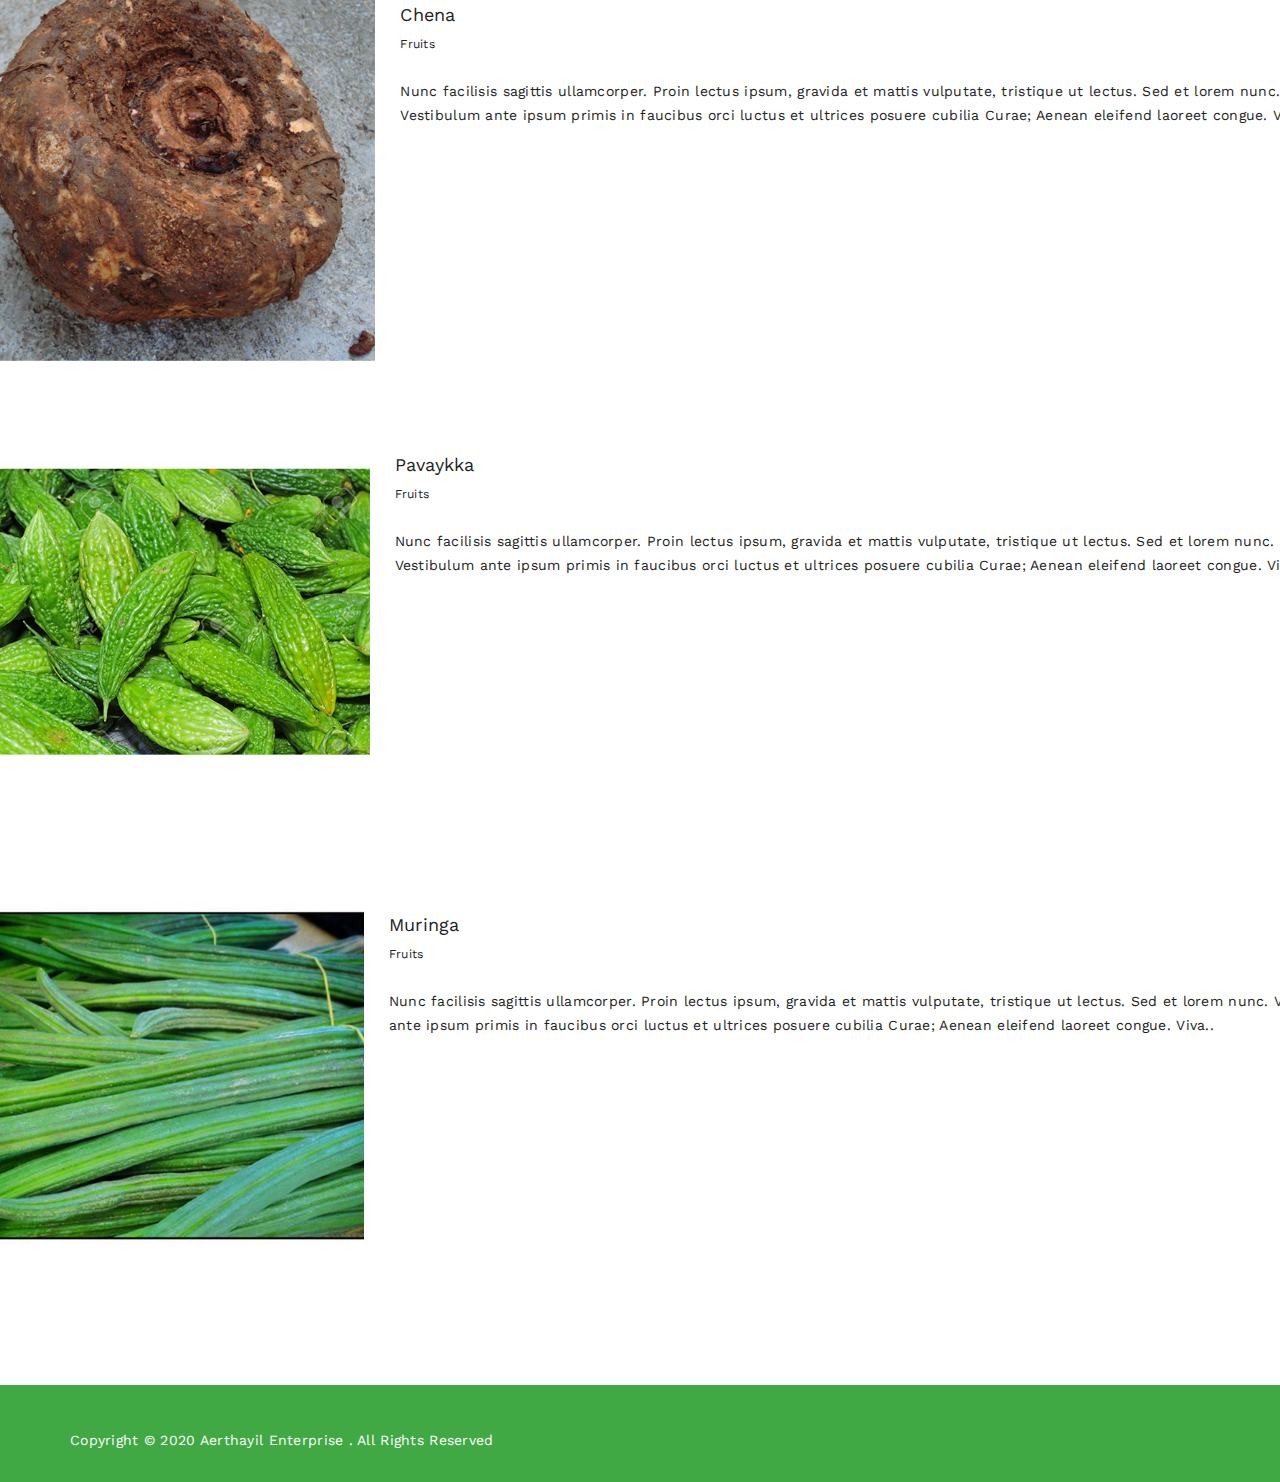
<file: fruits.html>
<!doctype html>
<html class="no-js" lang="en">

<head>
    <meta charset="utf-8">
    <meta http-equiv="x-ua-compatible" content="ie=edge">
    <title>Aerthayil Enterprise</title>
    <meta name="description" content="">
    <meta name="viewport" content="width=device-width, initial-scale=1">
    <!-- Favicon -->
    <link rel="shortcut icon" type="image/x-icon" href="assets/img/favicon.ico">

    <!-- CSS 
    ========================= -->
    <!--bootstrap min css-->
    <link rel="stylesheet" href="assets/css/bootstrap.min.css">
    <!--owl carousel min css-->
    <link rel="stylesheet" href="assets/css/owl.carousel.min.css">
    <!--slick min css-->
    <link rel="stylesheet" href="assets/css/slick.css">
    <!--magnific popup min css-->
    <link rel="stylesheet" href="assets/css/magnific-popup.css">
    <!--font awesome css-->
    <link rel="stylesheet" href="assets/css/font.awesome.css">
    <!--ionicons css-->
    <link rel="stylesheet" href="assets/css/ionicons.min.css">
    <!--linearicons css-->
    <link rel="stylesheet" href="assets/css/linearicons.css">
    <!--animate css-->
    <link rel="stylesheet" href="assets/css/animate.css">
    <!--jquery ui min css-->
    <link rel="stylesheet" href="assets/css/jquery-ui.min.css">
    <!--slinky menu css-->
    <link rel="stylesheet" href="assets/css/slinky.menu.css">
    <!--plugins css-->
    <link rel="stylesheet" href="assets/css/plugins.css">

    <!-- Main Style CSS -->
    <link rel="stylesheet" href="assets/css/style.css">

    <!--modernizr min js here-->
    <script src="assets/js/vendor/modernizr-3.7.1.min.js"></script>
</head>
<!--Start of Tawk.to Script-->
<script type="text/javascript">
    var Tawk_API = Tawk_API || {}, Tawk_LoadStart = new Date();
    (function () {
        var s1 = document.createElement("script"), s0 = document.getElementsByTagName("script")[0];
        s1.async = true;
        s1.src = 'https://embed.tawk.to/5f47b9341e7ade5df444709f/default';
        s1.charset = 'UTF-8';
        s1.setAttribute('crossorigin', '*');
        s0.parentNode.insertBefore(s1, s0);
    })();
</script>
<!--End of Tawk.to Script-->

<body>

    <!--header area start-->

    <!--offcanvas menu area start-->
    <div class="off_canvars_overlay">

    </div>
    <div class="offcanvas_menu">
        <div class="container">
            <div class="row">
                <div class="col-12">
                    <div class="canvas_open">
                        <a href="javascript:void(0)"><i class="icon-menu"></i></a>
                    </div>
                    <div class="offcanvas_menu_wrapper">
                        <div class="canvas_close">
                            <a href="javascript:void(0)"><i class="icon-x"></i></a>
                        </div>


                        <div class="call-support">
                            <p><a href="tel:(+91)8281459355">(+91)8281459355 </a> Customer Support</p>
                        </div>
                        <div id="menu" class="text-left ">
                            <ul class="offcanvas_main_menu">
                                <li class="menu-item-has-children active">
                                    <a href="index.html">Home</a>

                                </li>
                                <li class="menu-item-has-children active">
                                    <a href="aboutus.html">About Us</a>

                                </li>
                                <li class="menu-item-has-children">
                                    <a href="#">Shop</a>
                                    <ul class="sub-menu">
                                        <li class="menu-item-has-children">
                                            <a href="#">Products</a>
                                            <ul class="sub-menu">
                                                <li><a href="shop.html">Cane Furnituresp</a></li>
                                                <li><a href="shop-fullwidth.html">Fruits and Vegetables</a></li>
                                                <li><a href="shop-fullwidth-list.html">Indian Spices</a></li>
                                                <li><a href="shop-right-sidebar.html">Candles</a></li>
                                                <li><a href="shop-right-sidebar-list.html"> Mat</a></li>
                                            </ul>
                                        </li>

                                    </ul>
                                </li>
                                <li class="menu-item-has-children active">
                                    <a href="#">Contact</a>

                                </li>


                            </ul>
                        </div>
                        <div class="offcanvas_footer">
                            <span><a href="mailto:enquiries@aerthayilenterprise.com"><i class="fa fa-envelope-o"></i>
                                    enquiries@aerthayilenterprise.com</a></span>
                        </div>
                    </div>
                </div>
            </div>
        </div>
    </div>
    <!--offcanvas menu area end-->

    <header>
        <div class="main_header">


            <div class="header_bottom sticky-header">
                <div class="container">
                    <div class="row align-items-center">

                        <div class="col-lg-6">
                            <!--main menu start-->
                            <div class="main_menu menu_position">
                                <nav>
                                    <ul>
                                        <li><a href="index.html">Home</a>

                                        </li>
                                        <li class="menu-item-has-children active">
                                            <a href="aboutus.html">About Us</a>

                                        </li>
                                        <li class="mega_items"><a href="shop.html">Product<i
                                                    class="fa fa-angle-down"></i></a>
                                            <div class="mega_menu">
                                                <ul class="mega_menu_inner">
                                                    <li><a href="#">Products</a>
                                                        <ul>
                                                            <li><a href="shop-fullwidth.html">Cane Furnitures</a></li>
                                                            <li><a href="shop-fullwidth-list.html">Fruits and
                                                                    Vegetables</a>
                                                            </li>
                                                            <li><a href="shop-right-sidebar.html">Indian Spices </a>
                                                            </li>
                                                            <li><a href="shop-right-sidebar-list.html"> Candles</a></li>
                                                            <li><a href="shop-list.html">Mats</a></li>
                                                        </ul>
                                                    </li>

                                                </ul>
                                            </div>
                                        </li>
                                        <li class="menu-item-has-children active">
                                            <a class="active" href="#">Contact Us</a>

                                        </li>

                                    </ul>
                                </nav>
                            </div>
                            <!--main menu end-->
                        </div>
                        <div class="col-lg-3">

                            <p><a href="#"><img src="assets/img/logo/logo.png"></a>

                        </div>
                        <div class="col-lg-3">
                            <div class="call-support">
                                <p><a href="tel:(+91)8281459355">(+91)8281459355</a> Customer Support</p>
                            </div>
                        </div>
                    </div>
                </div>
            </div>
        </div>
    </header>
    <!--header area end-->

    <!--breadcrumbs area start-->
    <div class="breadcrumbs_area">
        <div class="container">
            <div class="row">
                <div class="col-12">
                    <div class="breadcrumb_content">
                        <h3>Product - Fruits & Vegetables</h3>
                        <ul>
                            <li><a href="index.html">home</a></li>
                            <li>Fruits & Vegetables</li>
                        </ul>
                    </div>
                </div>
            </div>
        </div>
    </div>
    <!--breadcrumbs area end-->


    <div class="row shop_wrapper grid_list">
        <div class="col-12 ">
            <div class="single_product">
                <div class="product_thumb">
                    <a class="primary_img" href="assets/img/product/fruits/pineapple.jpg"><img
                            src="assets/img/product/fruits/pineapple.jpg" alt=""></a>
                    <a class="secondary_img" href="assets/img/product/fruits/pineapple.jpg"><img
                            src="assets/img/product/fruits/pineapple.jpg" alt=""></a>

                </div>
                <div class="product_content grid_content">
                    <h4 class="product_name"><a href="assets/img/product/fruits/pineapple.jpg">Pineapple</a></h4>
                    <p><a href="#">Fruits</a></p>

                </div>
                <div class="product_content list_content">
                    <h4 class="product_name"><a
                            href="assets/img/product/fruits/pappaya.jpg"><br><br><br><br>Pineapple</a>
                    </h4>
                    <p><a href="#">Fruits</a></p>
                    <div class="product_desc">
                        <p>Nunc facilisis sagittis ullamcorper. Proin lectus ipsum, gravida et mattis vulputate,
                            tristique ut lectus. Sed et lorem nunc. Vestibulum ante ipsum primis in faucibus orci luctus
                            et ultrices posuere cubilia Curae; Aenean eleifend laoreet congue. Viva..</p>
                    </div>

                </div>
            </div>
        </div>
        <div class="row shop_wrapper grid_list">
            <div class="col-12 ">
                <div class="single_product">
                    <div class="product_thumb">
                        <a class="primary_img" href="assets/img/product/fruits/pappaya.jpg"><img
                                src="assets/img/product/fruits/pappaya.jpg" alt=""></a>
                        <a class="secondary_img" href="assets/img/product/fruits/pappaya.jpg"><img
                                src="assets/img/product/fruits/pappaya.jpg" alt=""></a>

                    </div>
                    <div class="product_content grid_content">
                        <h4 class="product_name"><a href="assets/img/product/fruits/pappaya.jpg">pappaya</a></h4>
                        <p><a href="#">Fruits</a></p>

                    </div>
                    <div class="product_content list_content">
                        <h4 class="product_name"><a
                                href="assets/img/product/fruits/pappaya.jpg"><br><br><br><br>pappaya</a>
                        </h4>
                        <p><a href="#">Fruits</a></p>
                        <div class="product_desc">
                            <p>Nunc facilisis sagittis ullamcorper. Proin lectus ipsum, gravida et mattis vulputate,
                                tristique ut lectus. Sed et lorem nunc. Vestibulum ante ipsum primis in faucibus orci
                                luctus
                                et ultrices posuere cubilia Curae; Aenean eleifend laoreet congue. Viva..</p>
                        </div>

                    </div>
                </div>
            </div>
            <div class="row shop_wrapper grid_list">
                <div class="col-12 ">
                    <div class="single_product">
                        <div class="product_thumb">
                            <a class="primary_img" href="assets/img/product/fruits/payar.jpg"><img
                                    src="assets/img/product/fruits/payar.jpg" alt=""></a>
                            <a class="secondary_img" href="assets/img/product/fruits/payar.jpg"><img
                                    src="assets/img/product/fruits/payar.jpg" alt=""></a>

                        </div>
                        <div class="product_content grid_content">
                            <h4 class="product_name"><a href="assets/img/product/fruits/payar.jpg">payar</a></h4>
                            <p><a href="#">Fruits</a></p>

                        </div>
                        <div class="product_content list_content">
                            <h4 class="product_name"><a
                                    href="assets/img/product/fruits/payar.jpg"><br><br><br><br>payar</a>
                            </h4>
                            <p><a href="#">Fruits</a></p>
                            <div class="product_desc">
                                <p>Nunc facilisis sagittis ullamcorper. Proin lectus ipsum, gravida et mattis vulputate,
                                    tristique ut lectus. Sed et lorem nunc. Vestibulum ante ipsum primis in faucibus
                                    orci luctus
                                    et ultrices posuere cubilia Curae; Aenean eleifend laoreet congue. Viva..</p>
                            </div>

                        </div>
                    </div>
                </div>
                <div class="row shop_wrapper grid_list">
                    <div class="col-12 ">
                        <div class="single_product">
                            <div class="product_thumb">
                                <a class="primary_img" href="assets/img/product/fruits/chena.jpg"><img
                                        src="assets/img/product/fruits/chena.jpg" alt=""></a>
                                <a class="secondary_img" href="assets/img/product/fruits/chena.jpg"><img
                                        src="assets/img/product/fruits/chena.jpg" alt=""></a>

                            </div>
                            <div class="product_content grid_content">
                                <h4 class="product_name"><a href="assets/img/product/fruits/chena.jpg">chena</a></h4>
                                <p><a href="#">Fruits</a></p>

                            </div>
                            <div class="product_content list_content">
                                <h4 class="product_name"><a
                                        href="assets/img/product/fruits/chena.jpg"><br><br><br><br>chena</a>
                                </h4>
                                <p><a href="#">Fruits</a></p>
                                <div class="product_desc">
                                    <p>Nunc facilisis sagittis ullamcorper. Proin lectus ipsum, gravida et mattis
                                        vulputate,
                                        tristique ut lectus. Sed et lorem nunc. Vestibulum ante ipsum primis in faucibus
                                        orci luctus
                                        et ultrices posuere cubilia Curae; Aenean eleifend laoreet congue. Viva..</p>
                                </div>

                            </div>
                        </div>
                    </div>
                    <div class="row shop_wrapper grid_list">
                        <div class="col-12 ">
                            <div class="single_product">
                                <div class="product_thumb">
                                    <a class="primary_img" href="assets/img/product/fruits/pavaykka.jpg"><img
                                            src="assets/img/product/fruits/pavaykka.jpg" alt=""></a>
                                    <a class="secondary_img" href="assets/img/product/fruits/pavaykka.jpg"><img
                                            src="assets/img/product/fruits/pavaykka.jpg" alt=""></a>

                                </div>
                                <div class="product_content grid_content">
                                    <h4 class="product_name"><a
                                            href="assets/img/product/fruits/pavaykka.jpg">pavaykka</a></h4>
                                    <p><a href="#">Fruits</a></p>

                                </div>
                                <div class="product_content list_content">
                                    <h4 class="product_name"><a
                                            href="assets/img/product/fruits/pavaykka.jpg"><br><br><br><br>pavaykka</a>
                                    </h4>
                                    <p><a href="#">Fruits</a></p>
                                    <div class="product_desc">
                                        <p>Nunc facilisis sagittis ullamcorper. Proin lectus ipsum, gravida et mattis
                                            vulputate,
                                            tristique ut lectus. Sed et lorem nunc. Vestibulum ante ipsum primis in
                                            faucibus orci luctus
                                            et ultrices posuere cubilia Curae; Aenean eleifend laoreet congue. Viva..
                                        </p>
                                    </div>

                                </div>
                            </div>
                        </div>
                        <div class="row shop_wrapper grid_list">
                            <div class="col-12 ">
                                <div class="single_product">
                                    <div class="product_thumb">
                                        <a class="primary_img" href="assets/img/product/fruits/muringa.jpg"><img
                                                src="assets/img/product/fruits/muringa.jpg" alt=""></a>
                                        <a class="secondary_img" href="assets/img/product/fruits/muringa.jpg"><img
                                                src="assets/img/product/fruits/muringa.jpg" alt=""></a>

                                    </div>
                                    <div class="product_content grid_content">
                                        <h4 class="product_name"><a
                                                href="assets/img/product/fruits/muringa.jpg">muringa</a></h4>
                                        <p><a href="#">Fruits</a></p>

                                    </div>
                                    <div class="product_content list_content">
                                        <h4 class="product_name"><a
                                                href="assets/img/product/fruits/muringa.jpg"><br><br><br><br>muringa</a>
                                        </h4>
                                        <p><a href="#">Fruits</a></p>
                                        <div class="product_desc">
                                            <p>Nunc facilisis sagittis ullamcorper. Proin lectus ipsum, gravida et
                                                mattis vulputate,
                                                tristique ut lectus. Sed et lorem nunc. Vestibulum ante ipsum primis in
                                                faucibus
                                                orci luctus
                                                et ultrices posuere cubilia Curae; Aenean eleifend laoreet congue.
                                                Viva..</p>
                                        </div>

                                    </div>
                                </div>
                            </div>

                        </div>
                    </div>
                </div>
            </div>
        </div>
    </div>

    <!--footer area start-->
    <footer class="footer_widgets">
        <div class="footer_bottom">
            <div class="container">
                <div class="row align-items-center">
                    <div class="col-lg-6 col-md-7">
                        <div class="copyright_area">
                            <p>Copyright © 2020 <a href="#">Aerthayil Enterprise</a> . All Rights
                                Reserved
                            </p>
                        </div>
                    </div>

                </div>
            </div>
        </div>
    </footer>
    <!--footer area end-->


    </div>




    <!-- JS
============================================ -->

    <!--map js code here-->

    <!--jquery min js-->
    <script src="assets/js/vendor/jquery-3.4.1.min.js"></script>
    <!--popper min js-->
    <script src="assets/js/popper.js"></script>
    <!--bootstrap min js-->
    <script src="assets/js/bootstrap.min.js"></script>
    <!--owl carousel min js-->
    <script src="assets/js/owl.carousel.min.js"></script>
    <!--slick min js-->
    <script src="assets/js/slick.min.js"></script>
    <!--magnific popup min js-->
    <script src="assets/js/jquery.magnific-popup.min.js"></script>
    <!--counterup min js-->
    <script src="assets/js/jquery.counterup.min.js"></script>
    <!--jquery countdown min js-->
    <script src="assets/js/jquery.countdown.js"></script>
    <!--jquery ui min js-->
    <script src="assets/js/jquery.ui.js"></script>
    <!--jquery elevatezoom min js-->
    <script src="assets/js/jquery.elevatezoom.js"></script>
    <!--isotope packaged min js-->
    <script src="assets/js/isotope.pkgd.min.js"></script>
    <!--slinky menu js-->
    <script src="assets/js/slinky.menu.js"></script>
    <!--instagramfeed menu js-->
    <script src="assets/js/jquery.instagramFeed.min.js"></script>
    <!-- Plugins JS -->
    <script src="assets/js/plugins.js"></script>

    <!-- Main JS -->
    <script src="assets/js/main.js"></script>

</body>




</html>
</file>
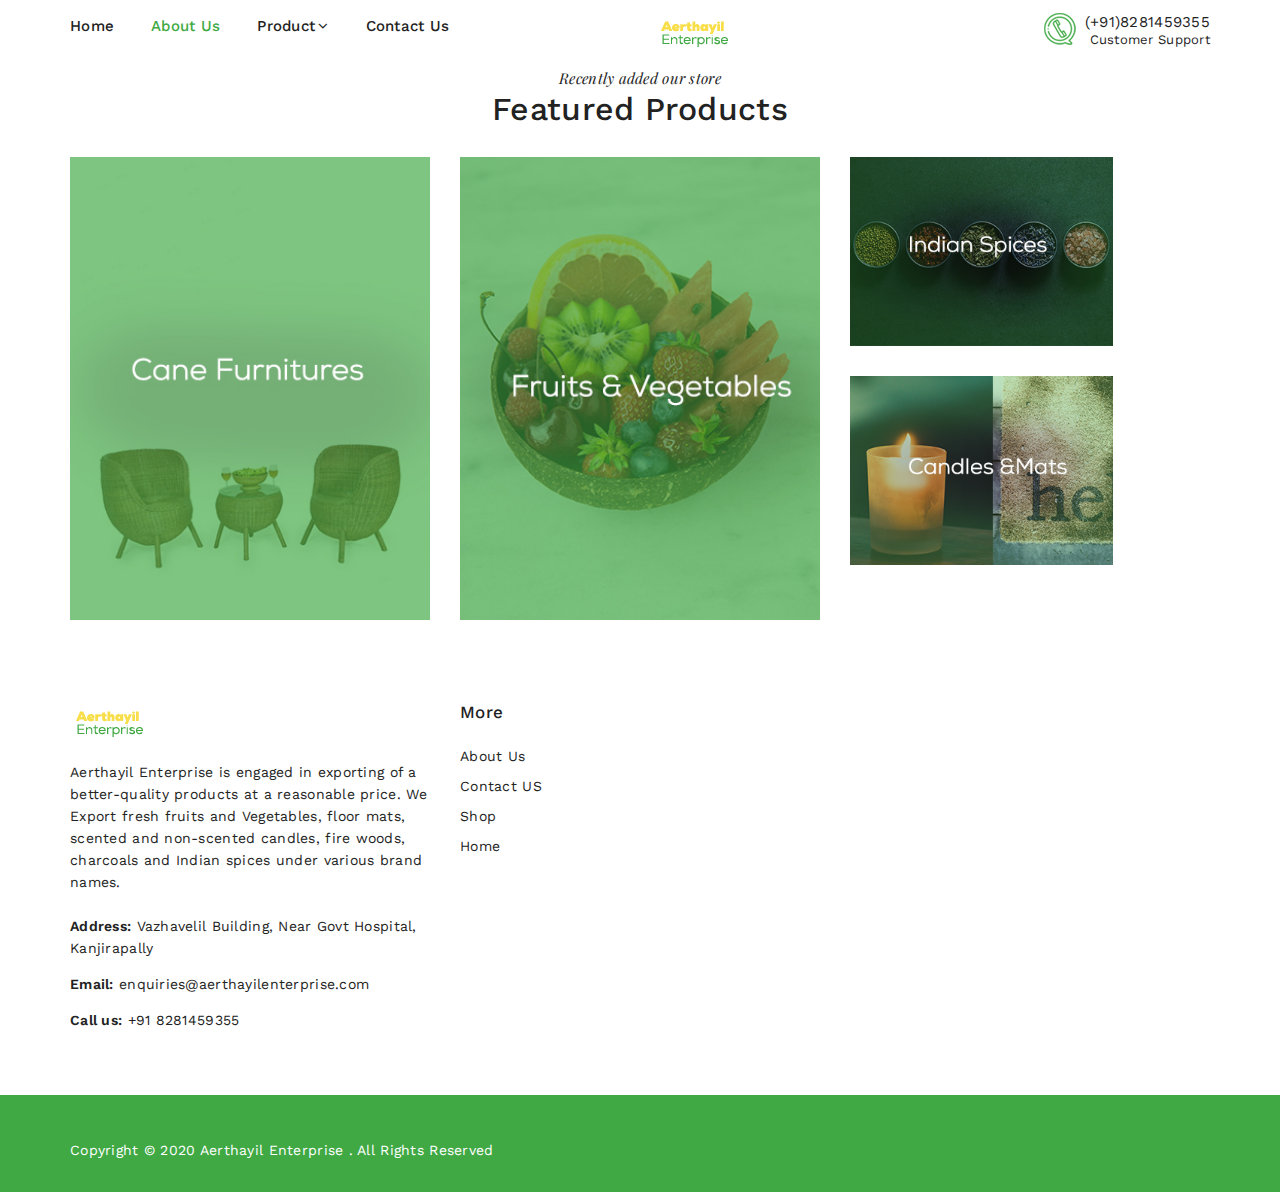
<file: product.html>
<!doctype html>
<html class="no-js" lang="en">

<head>
    <meta charset="utf-8">
    <meta http-equiv="x-ua-compatible" content="ie=edge">
    <title>Aerthayil Enterprise</title>
    <meta name="description" content="">
    <meta name="viewport" content="width=device-width, initial-scale=1">
    <!-- Favicon -->
    <link rel="shortcut icon" type="image/x-icon" href="assets/img/favicon.png">

    <!-- CSS 
    ========================= -->
    <!--bootstrap min css-->
    <link rel="stylesheet" href="assets/css/bootstrap.min.css">
    <!--owl carousel min css-->
    <link rel="stylesheet" href="assets/css/owl.carousel.min.css">
    <!--slick min css-->
    <link rel="stylesheet" href="assets/css/slick.css">
    <!--magnific popup min css-->
    <link rel="stylesheet" href="assets/css/magnific-popup.css">
    <!--font awesome css-->
    <link rel="stylesheet" href="assets/css/font.awesome.css">
    <!--ionicons css-->
    <link rel="stylesheet" href="assets/css/ionicons.min.css">
    <!--linearicons css-->
    <link rel="stylesheet" href="assets/css/linearicons.css">
    <!--animate css-->
    <link rel="stylesheet" href="assets/css/animate.css">
    <!--jquery ui min css-->
    <link rel="stylesheet" href="assets/css/jquery-ui.min.css">
    <!--slinky menu css-->
    <link rel="stylesheet" href="assets/css/slinky.menu.css">
    <!--plugins css-->
    <link rel="stylesheet" href="assets/css/plugins.css">

    <!-- Main Style CSS -->
    <link rel="stylesheet" href="assets/css/style.css">

    <!--modernizr min js here-->
    <script src="assets/js/vendor/modernizr-3.7.1.min.js"></script>
</head>
<!--Start of Tawk.to Script-->
<script type="text/javascript">
    var Tawk_API = Tawk_API || {}, Tawk_LoadStart = new Date();
    (function () {
        var s1 = document.createElement("script"), s0 = document.getElementsByTagName("script")[0];
        s1.async = true;
        s1.src = 'https://embed.tawk.to/5f47b9341e7ade5df444709f/default';
        s1.charset = 'UTF-8';
        s1.setAttribute('crossorigin', '*');
        s0.parentNode.insertBefore(s1, s0);
    })();
</script>
<!--End of Tawk.to Script-->

<body>

    <!--header area start-->

    <!--offcanvas menu area start-->
    <div class="off_canvars_overlay">

    </div>
    <div class="offcanvas_menu">
        <div class="container">
            <div class="row">
                <div class="col-12">
                    <div class="canvas_open">
                        <a href="javascript:void(0)"><i class="icon-menu"></i></a>
                    </div>
                    <div class="offcanvas_menu_wrapper">
                        <div class="canvas_close">
                            <a href="javascript:void(0)"><i class="icon-x"></i></a>
                        </div>


                        <div class="call-support">
                            <p><a href="tel:(+91)8281459355">(+91)8281459355 </a> Customer Support</p>
                        </div>
                        <div id="menu" class="text-left ">
                            <ul class="offcanvas_main_menu">
                                <li class="menu-item-has-children active">
                                    <a href="index.html">Home</a>

                                </li>
                                <li class="menu-item-has-children active">
                                    <a href="#">About Us</a>

                                </li>
                                <li class="menu-item-has-children">
                                    <a href="product.html">Shop</a>
                                    <ul class="sub-menu">
                                        <li class="menu-item-has-children">
                                            <a href="product.html">Products</a>
                                            <ul class="sub-menu">
                                                <li><a href="products/cane.html">Cane Furnitures</a></li>
                                                <li><a href="products/fruits.html">Fruits and Vegetables</a></li>
                                                <li><a href="products/spices.html">Indian Spices</a></li>
                                                <li><a href="products/candle.html">Candle</a></li>
                                                <li><a href="products/Mat.html"> Mat</a></li>
                                            </ul>
                                        </li>

                                    </ul>
                                </li>
                                <li class="menu-item-has-children active">
                                    <a href="contact.html">Contact</a>

                                </li>


                            </ul>
                        </div>
                        <div class="offcanvas_footer">
                            <span><a href="mailto:enquiries@aerthayilenterprise.com"><i class="fa fa-envelope-o"></i>
                                    enquiries@aerthayilenterprise.com</a></span>
                        </div>
                    </div>
                </div>
            </div>
        </div>
    </div>
    <!--offcanvas menu area end-->

    <header>
        <div class="main_header">


            <div class="header_bottom sticky-header">
                <div class="container">
                    <div class="row align-items-center">

                        <div class="col-lg-6">
                            <!--main menu start-->
                            <div class="main_menu menu_position">
                                <nav>
                                    <ul>
                                        <li><a href="index.html">Home</a>

                                        </li>
                                        <li class="menu-item-has-children active">
                                            <a class="active" href="#">About Us</a>

                                        </li>
                                        <li class="mega_items"><a href="product.html">Product<i
                                                    class="fa fa-angle-down"></i></a>
                                            <div class="mega_menu">
                                                <ul class="mega_menu_inner">
                                                    <li><a href="#">Products</a>
                                                        <ul>
                                                            <li><a href="products/cane.html">Cane Furnitures</a></li>
                                                            <li><a href="products/fruits.html">Fruits and Vegetables</a>
                                                            </li>
                                                            <li><a href="products/spices.html">Indian Spices</a></li>
                                                            <li><a href="products/candle.html">Candles</a></li>
                                                            <li><a href="products/Mat.html"> Mat</a></li>
                                                        </ul>
                                                    </li>

                                                </ul>
                                            </div>
                                        </li>
                                        <li class="menu-item-has-children active">
                                            <a href="contact.html">Contact Us</a>

                                        </li>

                                    </ul>
                                </nav>
                            </div>
                            <!--main menu end-->
                        </div>
                        <div class="col-lg-3">

                            <p><a href="#"><img src="assets/img/logo/logo.png"></a>

                        </div>
                        <div class="col-lg-3">
                            <div class="call-support">
                                <p><a href="tel:(+91)8281459355">(+91)8281459355</a> Customer Support</p>
                            </div>
                        </div>
                    </div>
                </div>
            </div>
        </div>
    </header>
    <!--header area end-->


    <!--breadcrumbs area end-->

    <div class="row">
        <div class="col-12">
            <div class="section_title">
                <p>Recently added our store </p>
                <h2>Featured Products</h2>
            </div>
        </div>
    </div>



    <!--banner area start-->
    <div class="banner_area banner_gallery2">
        <div class="container">
            <div class="row">
                <div class="col-lg-4 col-md-4">
                    <div class="single_banner">
                        <div class="banner_thumb">
                            <a href="products/cane.html"><img src="assets/img/bg/cane_furn.jpg" alt=""></a>
                        </div>
                    </div>
                </div>
                <div class="col-lg-4 col-md-4">
                    <div class="single_banner">
                        <div class="banner_thumb">
                            <a href="products/fruits.html"><img src="assets/img/bg/fruits.jpg" alt=""></a>
                        </div>
                    </div>
                </div>


                <div class="col-lg-3 col-md-3">
                    <div class="banner2_sidebar">
                        <div class="banner_thumb mb-30">
                            <a href="products/spices.html"><img src="assets/img/bg/spices.jpg" alt=""></a>
                        </div>
                        <div class="banner_thumb">
                            <a href="products/Mat.html"><img src="assets/img/bg/candle.jpg" alt=""></a>
                        </div>
                    </div>
                </div>



            </div>
        </div>
    </div>



    <!--footer area start-->
    <footer class="footer_widgets">
        <div class="footer_top">
            <div class="container">
                <div class="row">
                    <div class="col-lg-4 col-md-12 col-sm-7">
                        <div class="widgets_container contact_us">
                            <div class="footer_logo">
                                </br>
                                <a href="index.html"><img src="assets/img/logo/logo.png" alt=""></a>
                            </div>
                            <p class="footer_desc">Aerthayil Enterprise is engaged in exporting of a better-quality
                                products at a reasonable price. We Export fresh fruits and Vegetables, floor mats,
                                scented and non-scented candles, fire woods, charcoals and Indian spices under
                                various
                                brand names.</p>
                            <p><span>Address:</span> Vazhavelil Building, Near Govt Hospital, Kanjirapally</p>
                            <p><span>Email:</span> <a href="#">enquiries@aerthayilenterprise.com</a></p>
                            <p><span>Call us:</span> <a href="tel:+91 8281459355">+91 8281459355</a> </p>
                        </div>
                    </div>
                    <div class="col-lg-2 col-md-3 col-sm-5">
                        <div class="widgets_container widget_menu">
                            <h3></br>More</h3>
                            <div class="footer_menu">

                                <ul>
                                    <li><a href="aboutus.html">About Us</a></li>
                                    <li><a href="contact.html">Contact US</a></li>
                                    <li><a href="#">Shop</a></li>
                                    <li><a href="index.html">Home</a></li>

                                </ul>
                            </div>
                        </div>
                    </div>


                </div>
            </div>
        </div>

        <div class="footer_bottom">
            <div class="container">
                <div class="row align-items-center">
                    <div class="col-lg-6 col-md-7">
                        <div class="copyright_area">
                            <p>Copyright © 2020 <a href="#">Aerthayil Enterprise</a> . All Rights Reserved</p>
                        </div>
                    </div>

                </div>
            </div>
        </div>
    </footer>
    <!--footer area end-->







    <!-- JS
============================================ -->
    <!--jquery min js-->
    <script src="assets/js/vendor/jquery-3.4.1.min.js"></script>
    <!--popper min js-->
    <script src="assets/js/popper.js"></script>
    <!--bootstrap min js-->
    <script src="assets/js/bootstrap.min.js"></script>
    <!--owl carousel min js-->
    <script src="assets/js/owl.carousel.min.js"></script>
    <!--slick min js-->
    <script src="assets/js/slick.min.js"></script>
    <!--magnific popup min js-->
    <script src="assets/js/jquery.magnific-popup.min.js"></script>
    <!--counterup min js-->
    <script src="assets/js/jquery.counterup.min.js"></script>
    <!--jquery countdown min js-->
    <script src="assets/js/jquery.countdown.js"></script>
    <!--jquery ui min js-->
    <script src="assets/js/jquery.ui.js"></script>
    <!--jquery elevatezoom min js-->
    <script src="assets/js/jquery.elevatezoom.js"></script>
    <!--isotope packaged min js-->
    <script src="assets/js/isotope.pkgd.min.js"></script>
    <!--slinky menu js-->
    <script src="assets/js/slinky.menu.js"></script>
    <!--instagramfeed menu js-->
    <script src="assets/js/jquery.instagramFeed.min.js"></script>
    <!-- Plugins JS -->
    <script src="assets/js/plugins.js"></script>

    <!-- Main JS -->
    <script src="assets/js/main.js"></script>

</body>




</html>
</file>
<file: assets/css/linearicons.css>
@font-face {
	font-family: 'Linearicons-Free';
	src:url('../fonts/Linearicons-Free54e9.eot?w118d');
	src:url('../fonts/Linearicons-Freed41d.eot?#iefixw118d') format('embedded-opentype'),
		url('../fonts/Linearicons-Free54e9.woff2?w118d') format('woff2'),
		url('../fonts/Linearicons-Free54e9.woff?w118d') format('woff'),
		url('../fonts/Linearicons-Free54e9.ttf?w118d') format('truetype'),
		url('../fonts/Linearicons-Free54e9.svg?w118d#Linearicons-Free') format('svg');
	font-weight: normal;
	font-style: normal;
}

.lnr {
	font-family: 'Linearicons-Free';
	speak: none;
	font-style: normal;
	font-weight: normal;
	font-variant: normal;
	text-transform: none;
	line-height: 1;

	/* Better Font Rendering =========== */
	-webkit-font-smoothing: antialiased;
	-moz-osx-font-smoothing: grayscale;
}

.lnr-home:before {
	content: "\e800";
}
.lnr-apartment:before {
	content: "\e801";
}
.lnr-pencil:before {
	content: "\e802";
}
.lnr-magic-wand:before {
	content: "\e803";
}
.lnr-drop:before {
	content: "\e804";
}
.lnr-lighter:before {
	content: "\e805";
}
.lnr-poop:before {
	content: "\e806";
}
.lnr-sun:before {
	content: "\e807";
}
.lnr-moon:before {
	content: "\e808";
}
.lnr-cloud:before {
	content: "\e809";
}
.lnr-cloud-upload:before {
	content: "\e80a";
}
.lnr-cloud-download:before {
	content: "\e80b";
}
.lnr-cloud-sync:before {
	content: "\e80c";
}
.lnr-cloud-check:before {
	content: "\e80d";
}
.lnr-database:before {
	content: "\e80e";
}
.lnr-lock:before {
	content: "\e80f";
}
.lnr-cog:before {
	content: "\e810";
}
.lnr-trash:before {
	content: "\e811";
}
.lnr-dice:before {
	content: "\e812";
}
.lnr-heart:before {
	content: "\e813";
}
.lnr-star:before {
	content: "\e814";
}
.lnr-star-half:before {
	content: "\e815";
}
.lnr-star-empty:before {
	content: "\e816";
}
.lnr-flag:before {
	content: "\e817";
}
.lnr-envelope:before {
	content: "\e818";
}
.lnr-paperclip:before {
	content: "\e819";
}
.lnr-inbox:before {
	content: "\e81a";
}
.lnr-eye:before {
	content: "\e81b";
}
.lnr-printer:before {
	content: "\e81c";
}
.lnr-file-empty:before {
	content: "\e81d";
}
.lnr-file-add:before {
	content: "\e81e";
}
.lnr-enter:before {
	content: "\e81f";
}
.lnr-exit:before {
	content: "\e820";
}
.lnr-graduation-hat:before {
	content: "\e821";
}
.lnr-license:before {
	content: "\e822";
}
.lnr-music-note:before {
	content: "\e823";
}
.lnr-film-play:before {
	content: "\e824";
}
.lnr-camera-video:before {
	content: "\e825";
}
.lnr-camera:before {
	content: "\e826";
}
.lnr-picture:before {
	content: "\e827";
}
.lnr-book:before {
	content: "\e828";
}
.lnr-bookmark:before {
	content: "\e829";
}
.lnr-user:before {
	content: "\e82a";
}
.lnr-users:before {
	content: "\e82b";
}
.lnr-shirt:before {
	content: "\e82c";
}
.lnr-store:before {
	content: "\e82d";
}
.lnr-cart:before {
	content: "\e82e";
}
.lnr-tag:before {
	content: "\e82f";
}
.lnr-phone-handset:before {
	content: "\e830";
}
.lnr-phone:before {
	content: "\e831";
}
.lnr-pushpin:before {
	content: "\e832";
}
.lnr-map-marker:before {
	content: "\e833";
}
.lnr-map:before {
	content: "\e834";
}
.lnr-location:before {
	content: "\e835";
}
.lnr-calendar-full:before {
	content: "\e836";
}
.lnr-keyboard:before {
	content: "\e837";
}
.lnr-spell-check:before {
	content: "\e838";
}
.lnr-screen:before {
	content: "\e839";
}
.lnr-smartphone:before {
	content: "\e83a";
}
.lnr-tablet:before {
	content: "\e83b";
}
.lnr-laptop:before {
	content: "\e83c";
}
.lnr-laptop-phone:before {
	content: "\e83d";
}
.lnr-power-switch:before {
	content: "\e83e";
}
.lnr-bubble:before {
	content: "\e83f";
}
.lnr-heart-pulse:before {
	content: "\e840";
}
.lnr-construction:before {
	content: "\e841";
}
.lnr-pie-chart:before {
	content: "\e842";
}
.lnr-chart-bars:before {
	content: "\e843";
}
.lnr-gift:before {
	content: "\e844";
}
.lnr-diamond:before {
	content: "\e845";
}
.lnr-linearicons:before {
	content: "\e846";
}
.lnr-dinner:before {
	content: "\e847";
}
.lnr-coffee-cup:before {
	content: "\e848";
}
.lnr-leaf:before {
	content: "\e849";
}
.lnr-paw:before {
	content: "\e84a";
}
.lnr-rocket:before {
	content: "\e84b";
}
.lnr-briefcase:before {
	content: "\e84c";
}
.lnr-bus:before {
	content: "\e84d";
}
.lnr-car:before {
	content: "\e84e";
}
.lnr-train:before {
	content: "\e84f";
}
.lnr-bicycle:before {
	content: "\e850";
}
.lnr-wheelchair:before {
	content: "\e851";
}
.lnr-select:before {
	content: "\e852";
}
.lnr-earth:before {
	content: "\e853";
}
.lnr-smile:before {
	content: "\e854";
}
.lnr-sad:before {
	content: "\e855";
}
.lnr-neutral:before {
	content: "\e856";
}
.lnr-mustache:before {
	content: "\e857";
}
.lnr-alarm:before {
	content: "\e858";
}
.lnr-bullhorn:before {
	content: "\e859";
}
.lnr-volume-high:before {
	content: "\e85a";
}
.lnr-volume-medium:before {
	content: "\e85b";
}
.lnr-volume-low:before {
	content: "\e85c";
}
.lnr-volume:before {
	content: "\e85d";
}
.lnr-mic:before {
	content: "\e85e";
}
.lnr-hourglass:before {
	content: "\e85f";
}
.lnr-undo:before {
	content: "\e860";
}
.lnr-redo:before {
	content: "\e861";
}
.lnr-sync:before {
	content: "\e862";
}
.lnr-history:before {
	content: "\e863";
}
.lnr-clock:before {
	content: "\e864";
}
.lnr-download:before {
	content: "\e865";
}
.lnr-upload:before {
	content: "\e866";
}
.lnr-enter-down:before {
	content: "\e867";
}
.lnr-exit-up:before {
	content: "\e868";
}
.lnr-bug:before {
	content: "\e869";
}
.lnr-code:before {
	content: "\e86a";
}
.lnr-link:before {
	content: "\e86b";
}
.lnr-unlink:before {
	content: "\e86c";
}
.lnr-thumbs-up:before {
	content: "\e86d";
}
.lnr-thumbs-down:before {
	content: "\e86e";
}
.lnr-magnifier:before {
	content: "\e86f";
}
.lnr-cross:before {
	content: "\e870";
}
.lnr-menu:before {
	content: "\e871";
}
.lnr-list:before {
	content: "\e872";
}
.lnr-chevron-up:before {
	content: "\e873";
}
.lnr-chevron-down:before {
	content: "\e874";
}
.lnr-chevron-left:before {
	content: "\e875";
}
.lnr-chevron-right:before {
	content: "\e876";
}
.lnr-arrow-up:before {
	content: "\e877";
}
.lnr-arrow-down:before {
	content: "\e878";
}
.lnr-arrow-left:before {
	content: "\e879";
}
.lnr-arrow-right:before {
	content: "\e87a";
}
.lnr-move:before {
	content: "\e87b";
}
.lnr-warning:before {
	content: "\e87c";
}
.lnr-question-circle:before {
	content: "\e87d";
}
.lnr-menu-circle:before {
	content: "\e87e";
}
.lnr-checkmark-circle:before {
	content: "\e87f";
}
.lnr-cross-circle:before {
	content: "\e880";
}
.lnr-plus-circle:before {
	content: "\e881";
}
.lnr-circle-minus:before {
	content: "\e882";
}
.lnr-arrow-up-circle:before {
	content: "\e883";
}
.lnr-arrow-down-circle:before {
	content: "\e884";
}
.lnr-arrow-left-circle:before {
	content: "\e885";
}
.lnr-arrow-right-circle:before {
	content: "\e886";
}
.lnr-chevron-up-circle:before {
	content: "\e887";
}
.lnr-chevron-down-circle:before {
	content: "\e888";
}
.lnr-chevron-left-circle:before {
	content: "\e889";
}
.lnr-chevron-right-circle:before {
	content: "\e88a";
}
.lnr-crop:before {
	content: "\e88b";
}
.lnr-frame-expand:before {
	content: "\e88c";
}
.lnr-frame-contract:before {
	content: "\e88d";
}
.lnr-layers:before {
	content: "\e88e";
}
.lnr-funnel:before {
	content: "\e88f";
}
.lnr-text-format:before {
	content: "\e890";
}
.lnr-text-format-remove:before {
	content: "\e891";
}
.lnr-text-size:before {
	content: "\e892";
}
.lnr-bold:before {
	content: "\e893";
}
.lnr-italic:before {
	content: "\e894";
}
.lnr-underline:before {
	content: "\e895";
}
.lnr-strikethrough:before {
	content: "\e896";
}
.lnr-highlight:before {
	content: "\e897";
}
.lnr-text-align-left:before {
	content: "\e898";
}
.lnr-text-align-center:before {
	content: "\e899";
}
.lnr-text-align-right:before {
	content: "\e89a";
}
.lnr-text-align-justify:before {
	content: "\e89b";
}
.lnr-line-spacing:before {
	content: "\e89c";
}
.lnr-indent-increase:before {
	content: "\e89d";
}
.lnr-indent-decrease:before {
	content: "\e89e";
}
.lnr-pilcrow:before {
	content: "\e89f";
}
.lnr-direction-ltr:before {
	content: "\e8a0";
}
.lnr-direction-rtl:before {
	content: "\e8a1";
}
.lnr-page-break:before {
	content: "\e8a2";
}
.lnr-sort-alpha-asc:before {
	content: "\e8a3";
}
.lnr-sort-amount-asc:before {
	content: "\e8a4";
}
.lnr-hand:before {
	content: "\e8a5";
}
.lnr-pointer-up:before {
	content: "\e8a6";
}
.lnr-pointer-right:before {
	content: "\e8a7";
}
.lnr-pointer-down:before {
	content: "\e8a8";
}
.lnr-pointer-left:before {
	content: "\e8a9";
}
</file>
<file: assets/css/slinky.menu.css>
/*slinky menu css here*/
.slinky-menu {
  overflow: hidden;
  -webkit-transform: translateZ(0);
          transform: translateZ(0); }
  .slinky-menu > ul {
    left: 0;
    position: relative;
    -webkit-transform: translateZ(0);
            transform: translateZ(0); }
  .slinky-menu ul,
  .slinky-menu li {
    list-style: none;
    margin: 0; }
  .slinky-menu ul {
    width: 100%; }
  .slinky-menu a {
    -webkit-box-align: center;
    -ms-flex-align: center;
    align-items: center;
    display: -webkit-box;
    display: -ms-flexbox;
    display: flex; }
    .slinky-menu a span {
      -webkit-box-flex: 1;
      -ms-flex: 1;
      flex: 1;
      line-height: 1.4; }
  .slinky-menu li ul {
    display: none;
    left: 100%;
    position: absolute;
    top: 0; }
  .slinky-menu .header {
    display: -webkit-box;
    display: -ms-flexbox;
    display: flex; }
    .slinky-menu .header .title {
      -webkit-box-flex: 1;
      -ms-flex: 1;
      flex: 1;
      line-height: 1.4;
      margin: 0;
      -webkit-box-ordinal-group: 2;
      -ms-flex-order: 1;
      order: 1; }

.slinky-theme-default {
  background: #f6f7f8; }
  .slinky-theme-default .title {
    color: #333;
    padding: 1em; }
  .slinky-theme-default li {
    line-height: 1; }
  .slinky-theme-default a:not(.back) {
    color: #333;
    padding: 1em; }
    .slinky-theme-default a:not(.back):hover {
      background: rgba(90, 200, 250, 0.25); }
    .slinky-theme-default a:not(.back):active {
      background: rgba(90, 200, 250, 0.5); }
  .slinky-theme-default .next::after,
  .slinky-theme-default .back::before {
    background: url([data-uri]) center no-repeat;
    background-size: 1em;
    content: '';
    height: 1em;
    opacity: 0.25;
    -webkit-transition: 200ms;
    transition: 200ms;
    width: 1em; }
  .slinky-theme-default .next::after {
    margin-left: 1em; }
  .slinky-theme-default .back::before {
    padding: 1em;
    -webkit-transform: scaleX(-1);
            transform: scaleX(-1); }
  .slinky-theme-default .next:hover::after,
  .slinky-theme-default .back:hover::before {
    opacity: 0.75; }
  .slinky-theme-default .next:active::after,
  .slinky-theme-default .back:active::before {
    opacity: 1; }
</file>
<file: assets/css/plugins.css>
/*--
    - nice-select
-----------------------------------*/
.nice-select {-webkit-tap-highlight-color: transparent;background-color: #fff;border-radius: 5px;border: solid 1px #e8e8e8;-webkit-box-sizing: border-box;box-sizing: border-box;clear: both;cursor: pointer;display: block;float: left;font-family: inherit;font-size: 14px;font-weight: normal;height: 42px;line-height: 40px;outline: none;padding-left: 18px;padding-right: 30px;position: relative;text-align: left !important;-webkit-transition: all 0.2s ease-in-out;transition: all 0.2s ease-in-out;-webkit-user-select: none;-moz-user-select: none;-ms-user-select: none;user-select: none;white-space: nowrap;width: auto; }.nice-select:hover {border-color: #dbdbdb; }.nice-select:active, .nice-select.open, .nice-select:focus {border-color: #999; }.nice-select:after {border-bottom: 2px solid #999;border-right: 2px solid #999;content: '';display: block;height: 5px;margin-top: -4px;pointer-events: none;position: absolute;right: 12px;top: 50%;-webkit-transform-origin: 66% 66%;transform-origin: 66% 66%;-webkit-transform: rotate(45deg);transform: rotate(45deg);-webkit-transition: all 0.15s ease-in-out;transition: all 0.15s ease-in-out;width: 5px; }.nice-select.open:after {-webkit-transform: rotate(-135deg);transform: rotate(-135deg); }.nice-select.open .list {opacity: 1;pointer-events: auto;-webkit-transform: scale(1) translateY(0);transform: scale(1) translateY(0); }.nice-select.disabled {border-color: #ededed;color: #999;pointer-events: none; }.nice-select.disabled:after {border-color: #cccccc; }.nice-select.wide {width: 100%; }.nice-select.wide .list {left: 0 !important;right: 0 !important; }.nice-select.right {float: right; }.nice-select.right .list {left: auto;right: 0; }.nice-select.small {font-size: 12px;height: 36px;line-height: 34px; }.nice-select.small:after {height: 4px;width: 4px; }.nice-select.small .option {line-height: 34px;min-height: 34px; }.nice-select .list {background-color: #fff;border-radius: 5px;-webkit-box-shadow: 0 0 0 1px rgba(68, 68, 68, 0.11);box-shadow: 0 0 0 1px rgba(68, 68, 68, 0.11);-webkit-box-sizing: border-box;box-sizing: border-box;margin-top: 4px;opacity: 0;overflow: hidden;padding: 0;pointer-events: none;position: absolute;top: 100%;left: 0;-webkit-transform-origin: 50% 0;transform-origin: 50% 0;-webkit-transform: scale(0.75) translateY(-21px);transform: scale(0.75) translateY(-21px);-webkit-transition: all 0.2s cubic-bezier(0.5, 0, 0, 1.25), opacity 0.15s ease-out;transition: all 0.2s cubic-bezier(0.5, 0, 0, 1.25), opacity 0.15s ease-out;z-index: 9; }.nice-select .list:hover .option:not(:hover) {background-color: transparent !important; }.nice-select .option {cursor: pointer;font-weight: 400;line-height: 40px;list-style: none;min-height: 40px;outline: none;padding-left: 18px;padding-right: 29px;text-align: left;-webkit-transition: all 0.2s;transition: all 0.2s; }.nice-select .option:hover, .nice-select .option.focus, .nice-select .option.selected.focus {background-color: #f6f6f6; }.nice-select .option.selected {font-weight: bold; }.nice-select .option.disabled {background-color: transparent;color: #999;cursor: default; }.no-csspointerevents .nice-select .list {display: none; }.no-csspointerevents .nice-select.open .list {display: block; }






/*---plaza icone css here---*/
@font-face {
  font-family: 'plaza-icon';
  src:  url('../fonts/plaza-icon56cc.eot?leeyft');
  src:  url('../fonts/plaza-icon56cc.eot?leeyft#iefix') format('embedded-opentype'),
    url('../fonts/plaza-icon56cc.ttf?leeyft') format('truetype'),
    url('../fonts/plaza-icon56cc.woff?leeyft') format('woff'),
    url('../fonts/plaza-icon56cc.svg?leeyft#plaza-icon') format('svg');
  font-weight: normal;
  font-style: normal;
}

[class^="icon-"], [class*=" icon-"] {
  /* use !important to prevent issues with browser extensions that change fonts */
  font-family: 'plaza-icon' !important;
  speak: none;
  font-style: normal;
  font-weight: normal;
  font-variant: normal;
  text-transform: none;
  line-height: 1;

  /* Better Font Rendering =========== */
  -webkit-font-smoothing: antialiased;
  -moz-osx-font-smoothing: grayscale;
}

.icon-activity:before {
  content: "\e900";
}
.icon-airplay:before {
  content: "\e901";
}
.icon-alert-circle:before {
  content: "\e902";
}
.icon-alert-octagon:before {
  content: "\e903";
}
.icon-alert-triangle:before {
  content: "\e904";
}
.icon-align-center:before {
  content: "\e905";
}
.icon-align-justify:before {
  content: "\e906";
}
.icon-align-left:before {
  content: "\e907";
}
.icon-align-right:before {
  content: "\e908";
}
.icon-anchor:before {
  content: "\e909";
}
.icon-aperture:before {
  content: "\e90a";
}
.icon-archive:before {
  content: "\e90b";
}
.icon-arrow-down:before {
  content: "\e90c";
}
.icon-arrow-down-circle:before {
  content: "\e90d";
}
.icon-arrow-down-left:before {
  content: "\e90e";
}
.icon-arrow-down-right:before {
  content: "\e90f";
}
.icon-arrow-left:before {
  content: "\e910";
}
.icon-arrow-left-circle:before {
  content: "\e911";
}
.icon-arrow-right:before {
  content: "\e912";
}
.icon-arrow-right-circle:before {
  content: "\e913";
}
.icon-arrow-up:before {
  content: "\e914";
}
.icon-arrow-up-circle:before {
  content: "\e915";
}
.icon-arrow-up-left:before {
  content: "\e916";
}
.icon-arrow-up-right:before {
  content: "\e917";
}
.icon-at-sign:before {
  content: "\e918";
}
.icon-award:before {
  content: "\e919";
}
.icon-bar-chart:before {
  content: "\e91a";
}
.icon-bar-chart-2:before {
  content: "\e91b";
}
.icon-battery:before {
  content: "\e91c";
}
.icon-battery-charging:before {
  content: "\e91d";
}
.icon-bell:before {
  content: "\e91e";
}
.icon-bell-off:before {
  content: "\e91f";
}
.icon-bluetooth:before {
  content: "\e920";
}
.icon-bold:before {
  content: "\e921";
}
.icon-book:before {
  content: "\e922";
}
.icon-book-open:before {
  content: "\e923";
}
.icon-bookmark:before {
  content: "\e924";
}
.icon-box:before {
  content: "\e925";
}
.icon-briefcase:before {
  content: "\e926";
}
.icon-calendar:before {
  content: "\e927";
}
.icon-camera:before {
  content: "\e928";
}
.icon-camera-off:before {
  content: "\e929";
}
.icon-cast:before {
  content: "\e92a";
}
.icon-check:before {
  content: "\e92b";
}
.icon-check-circle:before {
  content: "\e92c";
}
.icon-check-square:before {
  content: "\e92d";
}
.icon-chevron-down:before {
  content: "\e92e";
}
.icon-chevron-left:before {
  content: "\e92f";
}
.icon-chevron-right:before {
  content: "\e930";
}
.icon-chevron-up:before {
  content: "\e931";
}
.icon-chevrons-down:before {
  content: "\e932";
}
.icon-chevrons-left:before {
  content: "\e933";
}
.icon-chevrons-right:before {
  content: "\e934";
}
.icon-chevrons-up:before {
  content: "\e935";
}
.icon-chrome:before {
  content: "\e936";
}
.icon-circle:before {
  content: "\e937";
}
.icon-clipboard:before {
  content: "\e938";
}
.icon-clock:before {
  content: "\e939";
}
.icon-cloud:before {
  content: "\e93a";
}
.icon-cloud-drizzle:before {
  content: "\e93b";
}
.icon-cloud-lightning:before {
  content: "\e93c";
}
.icon-cloud-off:before {
  content: "\e93d";
}
.icon-cloud-rain:before {
  content: "\e93e";
}
.icon-cloud-snow:before {
  content: "\e93f";
}
.icon-code:before {
  content: "\e940";
}
.icon-codepen:before {
  content: "\e941";
}
.icon-command:before {
  content: "\e942";
}
.icon-compass:before {
  content: "\e943";
}
.icon-copy:before {
  content: "\e944";
}
.icon-corner-down-left:before {
  content: "\e945";
}
.icon-corner-down-right:before {
  content: "\e946";
}
.icon-corner-left-down:before {
  content: "\e947";
}
.icon-corner-left-up:before {
  content: "\e948";
}
.icon-corner-right-down:before {
  content: "\e949";
}
.icon-corner-right-up:before {
  content: "\e94a";
}
.icon-corner-up-left:before {
  content: "\e94b";
}
.icon-corner-up-right:before {
  content: "\e94c";
}
.icon-cpu:before {
  content: "\e94d";
}
.icon-credit-card:before {
  content: "\e94e";
}
.icon-crop:before {
  content: "\e94f";
}
.icon-crosshair:before {
  content: "\e950";
}
.icon-database:before {
  content: "\e951";
}
.icon-delete:before {
  content: "\e952";
}
.icon-disc:before {
  content: "\e953";
}
.icon-dollar-sign:before {
  content: "\e954";
}
.icon-download:before {
  content: "\e955";
}
.icon-download-cloud:before {
  content: "\e956";
}
.icon-droplet:before {
  content: "\e957";
}
.icon-edit:before {
  content: "\e958";
}
.icon-edit-2:before {
  content: "\e959";
}
.icon-edit-3:before {
  content: "\e95a";
}
.icon-external-link:before {
  content: "\e95b";
}
.icon-eye:before {
  content: "\e95c";
}
.icon-eye-off:before {
  content: "\e95d";
}
.icon-facebook:before {
  content: "\e95e";
}
.icon-fast-forward:before {
  content: "\e95f";
}
.icon-feather:before {
  content: "\e960";
}
.icon-file:before {
  content: "\e961";
}
.icon-file-minus:before {
  content: "\e962";
}
.icon-file-plus:before {
  content: "\e963";
}
.icon-file-text:before {
  content: "\e964";
}
.icon-film:before {
  content: "\e965";
}
.icon-filter:before {
  content: "\e966";
}
.icon-flag:before {
  content: "\e967";
}
.icon-folder:before {
  content: "\e968";
}
.icon-folder-minus:before {
  content: "\e969";
}
.icon-folder-plus:before {
  content: "\e96a";
}
.icon-gift:before {
  content: "\e96b";
}
.icon-git-branch:before {
  content: "\e96c";
}
.icon-git-commit:before {
  content: "\e96d";
}
.icon-git-merge:before {
  content: "\e96e";
}
.icon-git-pull-request:before {
  content: "\e96f";
}
.icon-github:before {
  content: "\e970";
}
.icon-gitlab:before {
  content: "\e971";
}
.icon-globe:before {
  content: "\e972";
}
.icon-grid:before {
  content: "\e973";
}
.icon-hard-drive:before {
  content: "\e974";
}
.icon-hash:before {
  content: "\e975";
}
.icon-headphones:before {
  content: "\e976";
}
.icon-heart:before {
  content: "\e977";
}
.icon-help-circle:before {
  content: "\e978";
}
.icon-home:before {
  content: "\e979";
}
.icon-image:before {
  content: "\e97a";
}
.icon-inbox:before {
  content: "\e97b";
}
.icon-info:before {
  content: "\e97c";
}
.icon-instagram:before {
  content: "\e97d";
}
.icon-italic:before {
  content: "\e97e";
}
.icon-layers:before {
  content: "\e97f";
}
.icon-layout:before {
  content: "\e980";
}
.icon-life-buoy:before {
  content: "\e981";
}
.icon-link:before {
  content: "\e982";
}
.icon-link-2:before {
  content: "\e983";
}
.icon-linkedin:before {
  content: "\e984";
}
.icon-list:before {
  content: "\e985";
}
.icon-loader:before {
  content: "\e986";
}
.icon-lock:before {
  content: "\e987";
}
.icon-log-in:before {
  content: "\e988";
}
.icon-log-out:before {
  content: "\e989";
}
.icon-mail:before {
  content: "\e98a";
}
.icon-map:before {
  content: "\e98b";
}
.icon-map-pin:before {
  content: "\e98c";
}
.icon-maximize:before {
  content: "\e98d";
}
.icon-maximize-2:before {
  content: "\e98e";
}
.icon-menu:before {
  content: "\e98f";
}
.icon-message-circle:before {
  content: "\e990";
}
.icon-message-square:before {
  content: "\e991";
}
.icon-mic:before {
  content: "\e992";
}
.icon-mic-off:before {
  content: "\e993";
}
.icon-minimize:before {
  content: "\e994";
}
.icon-minimize-2:before {
  content: "\e995";
}
.icon-minus:before {
  content: "\e996";
}
.icon-minus-circle:before {
  content: "\e997";
}
.icon-minus-square:before {
  content: "\e998";
}
.icon-monitor:before {
  content: "\e999";
}
.icon-moon:before {
  content: "\e99a";
}
.icon-more-horizontal:before {
  content: "\e99b";
}
.icon-more-vertical:before {
  content: "\e99c";
}
.icon-move:before {
  content: "\e99d";
}
.icon-music:before {
  content: "\e99e";
}
.icon-navigation:before {
  content: "\e99f";
}
.icon-navigation-2:before {
  content: "\e9a0";
}
.icon-octagon:before {
  content: "\e9a1";
}
.icon-package:before {
  content: "\e9a2";
}
.icon-paperclip:before {
  content: "\e9a3";
}
.icon-pause:before {
  content: "\e9a4";
}
.icon-pause-circle:before {
  content: "\e9a5";
}
.icon-percent:before {
  content: "\e9a6";
}
.icon-phone:before {
  content: "\e9a7";
}
.icon-phone-call:before {
  content: "\e9a8";
}
.icon-phone-forwarded:before {
  content: "\e9a9";
}
.icon-phone-incoming:before {
  content: "\e9aa";
}
.icon-phone-missed:before {
  content: "\e9ab";
}
.icon-phone-off:before {
  content: "\e9ac";
}
.icon-phone-outgoing:before {
  content: "\e9ad";
}
.icon-pie-chart:before {
  content: "\e9ae";
}
.icon-play:before {
  content: "\e9af";
}
.icon-play-circle:before {
  content: "\e9b0";
}
.icon-plus:before {
  content: "\e9b1";
}
.icon-plus-circle:before {
  content: "\e9b2";
}
.icon-plus-square:before {
  content: "\e9b3";
}
.icon-pocket:before {
  content: "\e9b4";
}
.icon-power:before {
  content: "\e9b5";
}
.icon-printer:before {
  content: "\e9b6";
}
.icon-radio:before {
  content: "\e9b7";
}
.icon-refresh-ccw:before {
  content: "\e9b8";
}
.icon-refresh-cw:before {
  content: "\e9b9";
}
.icon-repeat:before {
  content: "\e9ba";
}
.icon-rewind:before {
  content: "\e9bb";
}
.icon-rotate-ccw:before {
  content: "\e9bc";
}
.icon-rotate-cw:before {
  content: "\e9bd";
}
.icon-rss:before {
  content: "\e9be";
}
.icon-save:before {
  content: "\e9bf";
}
.icon-scissors:before {
  content: "\e9c0";
}
.icon-search:before {
  content: "\e9c1";
}
.icon-send:before {
  content: "\e9c2";
}
.icon-server:before {
  content: "\e9c3";
}
.icon-settings:before {
  content: "\e9c4";
}
.icon-share:before {
  content: "\e9c5";
}
.icon-share-2:before {
  content: "\e9c6";
}
.icon-shield:before {
  content: "\e9c7";
}
.icon-shield-off:before {
  content: "\e9c8";
}
.icon-shopping-bag:before {
  content: "\e9c9";
}
.icon-shopping-cart:before {
  content: "\e9ca";
}
.icon-shuffle:before {
  content: "\e9cb";
}
.icon-sidebar:before {
  content: "\e9cc";
}
.icon-skip-back:before {
  content: "\e9cd";
}
.icon-skip-forward:before {
  content: "\e9ce";
}
.icon-slack:before {
  content: "\e9cf";
}
.icon-slash:before {
  content: "\e9d0";
}
.icon-sliders:before {
  content: "\e9d1";
}
.icon-smartphone:before {
  content: "\e9d2";
}
.icon-speaker:before {
  content: "\e9d3";
}
.icon-square:before {
  content: "\e9d4";
}
.icon-star:before {
  content: "\e9d5";
}
.icon-stop-circle:before {
  content: "\e9d6";
}
.icon-sun:before {
  content: "\e9d7";
}
.icon-sunrise:before {
  content: "\e9d8";
}
.icon-sunset:before {
  content: "\e9d9";
}
.icon-tablet:before {
  content: "\e9da";
}
.icon-tag:before {
  content: "\e9db";
}
.icon-target:before {
  content: "\e9dc";
}
.icon-terminal:before {
  content: "\e9dd";
}
.icon-thermometer:before {
  content: "\e9de";
}
.icon-thumbs-down:before {
  content: "\e9df";
}
.icon-thumbs-up:before {
  content: "\e9e0";
}
.icon-toggle-left:before {
  content: "\e9e1";
}
.icon-toggle-right:before {
  content: "\e9e2";
}
.icon-trash:before {
  content: "\e9e3";
}
.icon-trash-2:before {
  content: "\e9e4";
}
.icon-trending-down:before {
  content: "\e9e5";
}
.icon-trending-up:before {
  content: "\e9e6";
}
.icon-triangle:before {
  content: "\e9e7";
}
.icon-truck:before {
  content: "\e9e8";
}
.icon-tv:before {
  content: "\e9e9";
}
.icon-twitter:before {
  content: "\e9ea";
}
.icon-type:before {
  content: "\e9eb";
}
.icon-umbrella:before {
  content: "\e9ec";
}
.icon-underline:before {
  content: "\e9ed";
}
.icon-unlock:before {
  content: "\e9ee";
}
.icon-upload:before {
  content: "\e9ef";
}
.icon-upload-cloud:before {
  content: "\e9f0";
}
.icon-user:before {
  content: "\e9f1";
}
.icon-user-check:before {
  content: "\e9f2";
}
.icon-user-minus:before {
  content: "\e9f3";
}
.icon-user-plus:before {
  content: "\e9f4";
}
.icon-user-x:before {
  content: "\e9f5";
}
.icon-users:before {
  content: "\e9f6";
}
.icon-video:before {
  content: "\e9f7";
}
.icon-video-off:before {
  content: "\e9f8";
}
.icon-voicemail:before {
  content: "\e9f9";
}
.icon-volume:before {
  content: "\e9fa";
}
.icon-volume-1:before {
  content: "\e9fb";
}
.icon-volume-2:before {
  content: "\e9fc";
}
.icon-volume-x:before {
  content: "\e9fd";
}
.icon-watch:before {
  content: "\e9fe";
}
.icon-wifi:before {
  content: "\e9ff";
}
.icon-wifi-off:before {
  content: "\ea00";
}
.icon-wind:before {
  content: "\ea01";
}
.icon-x:before {
  content: "\ea02";
}
.icon-x-circle:before {
  content: "\ea03";
}
.icon-x-square:before {
  content: "\ea04";
}
.icon-youtube:before {
  content: "\ea05";
}
.icon-zap:before {
  content: "\ea06";
}
.icon-zap-off:before {
  content: "\ea07";
}
.icon-zoom-in:before {
  content: "\ea08";
}
.icon-zoom-out:before {
  content: "\ea09";
}
.icon-add-to-list:before {
  content: "\ea0a";
}
.icon-classic-computer:before {
  content: "\ea0b";
}
.icon-controller-fast-backward:before {
  content: "\ea0c";
}
.icon-creative-commons-attribution:before {
  content: "\ea0d";
}
.icon-creative-commons-noderivs:before {
  content: "\ea0e";
}
.icon-creative-commons-noncommercial-eu:before {
  content: "\ea0f";
}
.icon-creative-commons-noncommercial-us:before {
  content: "\ea10";
}
.icon-creative-commons-public-domain:before {
  content: "\ea11";
}
.icon-creative-commons-remix:before {
  content: "\ea12";
}
.icon-creative-commons-share:before {
  content: "\ea13";
}
.icon-creative-commons-sharealike:before {
  content: "\ea14";
}
.icon-creative-commons:before {
  content: "\ea15";
}
.icon-document-landscape:before {
  content: "\ea16";
}
.icon-remove-user:before {
  content: "\ea17";
}
.icon-warning:before {
  content: "\ea18";
}
.icon-arrow-bold-down:before {
  content: "\ea19";
}
.icon-arrow-bold-left:before {
  content: "\ea1a";
}
.icon-arrow-bold-right:before {
  content: "\ea1b";
}
.icon-arrow-bold-up:before {
  content: "\ea1c";
}
.icon-arrow-down2:before {
  content: "\ea1d";
}
.icon-arrow-left2:before {
  content: "\ea1e";
}
.icon-arrow-long-down:before {
  content: "\ea1f";
}
.icon-arrow-long-left:before {
  content: "\ea20";
}
.icon-arrow-long-right:before {
  content: "\ea21";
}
.icon-arrow-long-up:before {
  content: "\ea22";
}
.icon-arrow-right2:before {
  content: "\ea23";
}
.icon-arrow-up2:before {
  content: "\ea24";
}
.icon-arrow-with-circle-down:before {
  content: "\ea25";
}
.icon-arrow-with-circle-left:before {
  content: "\ea26";
}
.icon-arrow-with-circle-right:before {
  content: "\ea27";
}
.icon-arrow-with-circle-up:before {
  content: "\ea28";
}
.icon-bookmark2:before {
  content: "\ea29";
}
.icon-bookmarks:before {
  content: "\ea2a";
}
.icon-chevron-down2:before {
  content: "\ea2b";
}
.icon-chevron-left2:before {
  content: "\ea2c";
}
.icon-chevron-right2:before {
  content: "\ea2d";
}
.icon-chevron-small-down:before {
  content: "\ea2e";
}
.icon-chevron-small-left:before {
  content: "\ea2f";
}
.icon-chevron-small-right:before {
  content: "\ea30";
}
.icon-chevron-small-up:before {
  content: "\ea31";
}
.icon-chevron-thin-down:before {
  content: "\ea32";
}
.icon-chevron-thin-left:before {
  content: "\ea33";
}
.icon-chevron-thin-right:before {
  content: "\ea34";
}
.icon-chevron-thin-up:before {
  content: "\ea35";
}
.icon-chevron-up2:before {
  content: "\ea36";
}
.icon-chevron-with-circle-down:before {
  content: "\ea37";
}
.icon-chevron-with-circle-left:before {
  content: "\ea38";
}
.icon-chevron-with-circle-right:before {
  content: "\ea39";
}
.icon-chevron-with-circle-up:before {
  content: "\ea3a";
}
.icon-cloud2:before {
  content: "\ea3b";
}
.icon-controller-fast-forward:before {
  content: "\ea3c";
}
.icon-controller-jump-to-start:before {
  content: "\ea3d";
}
.icon-controller-next:before {
  content: "\ea3e";
}
.icon-controller-paus:before {
  content: "\ea3f";
}
.icon-controller-play:before {
  content: "\ea40";
}
.icon-controller-record:before {
  content: "\ea41";
}
.icon-controller-stop:before {
  content: "\ea42";
}
.icon-controller-volume:before {
  content: "\ea43";
}
.icon-dot-single:before {
  content: "\ea44";
}
.icon-dots-three-horizontal:before {
  content: "\ea45";
}
.icon-dots-three-vertical:before {
  content: "\ea46";
}
.icon-dots-two-horizontal:before {
  content: "\ea47";
}
.icon-dots-two-vertical:before {
  content: "\ea48";
}
.icon-download2:before {
  content: "\ea49";
}
.icon-emoji-flirt:before {
  content: "\ea4a";
}
.icon-flow-branch:before {
  content: "\ea4b";
}
.icon-flow-cascade:before {
  content: "\ea4c";
}
.icon-flow-line:before {
  content: "\ea4d";
}
.icon-flow-parallel:before {
  content: "\ea4e";
}
.icon-flow-tree:before {
  content: "\ea4f";
}
.icon-install:before {
  content: "\ea50";
}
.icon-layers2:before {
  content: "\ea51";
}
.icon-open-book:before {
  content: "\ea52";
}
.icon-resize-100:before {
  content: "\ea53";
}
.icon-resize-full-screen:before {
  content: "\ea54";
}
.icon-save2:before {
  content: "\ea55";
}
.icon-select-arrows:before {
  content: "\ea56";
}
.icon-sound-mute:before {
  content: "\ea57";
}
.icon-sound:before {
  content: "\ea58";
}
.icon-trash2:before {
  content: "\ea59";
}
.icon-triangle-down:before {
  content: "\ea5a";
}
.icon-triangle-left:before {
  content: "\ea5b";
}
.icon-triangle-right:before {
  content: "\ea5c";
}
.icon-triangle-up:before {
  content: "\ea5d";
}
.icon-uninstall:before {
  content: "\ea5e";
}
.icon-upload-to-cloud:before {
  content: "\ea5f";
}
.icon-upload2:before {
  content: "\ea60";
}
.icon-add-user:before {
  content: "\ea61";
}
.icon-address:before {
  content: "\ea62";
}
.icon-adjust:before {
  content: "\ea63";
}
.icon-air:before {
  content: "\ea64";
}
.icon-aircraft-landing:before {
  content: "\ea65";
}
.icon-aircraft-take-off:before {
  content: "\ea66";
}
.icon-aircraft:before {
  content: "\ea67";
}
.icon-align-bottom:before {
  content: "\ea68";
}
.icon-align-horizontal-middle:before {
  content: "\ea69";
}
.icon-align-left2:before {
  content: "\ea6a";
}
.icon-align-right2:before {
  content: "\ea6b";
}
.icon-align-top:before {
  content: "\ea6c";
}
.icon-align-vertical-middle:before {
  content: "\ea6d";
}
.icon-archive2:before {
  content: "\ea6e";
}
.icon-area-graph:before {
  content: "\ea6f";
}
.icon-attachment:before {
  content: "\ea70";
}
.icon-awareness-ribbon:before {
  content: "\ea71";
}
.icon-back-in-time:before {
  content: "\ea72";
}
.icon-back:before {
  content: "\ea73";
}
.icon-bar-graph:before {
  content: "\ea74";
}
.icon-battery2:before {
  content: "\ea75";
}
.icon-beamed-note:before {
  content: "\ea76";
}
.icon-bell2:before {
  content: "\ea77";
}
.icon-blackboard:before {
  content: "\ea78";
}
.icon-block:before {
  content: "\ea79";
}
.icon-book2:before {
  content: "\ea7a";
}
.icon-bowl:before {
  content: "\ea7b";
}
.icon-box2:before {
  content: "\ea7c";
}
.icon-briefcase2:before {
  content: "\ea7d";
}
.icon-browser:before {
  content: "\ea7e";
}
.icon-brush:before {
  content: "\ea7f";
}
.icon-bucket:before {
  content: "\ea80";
}
.icon-cake:before {
  content: "\ea81";
}
.icon-calculator:before {
  content: "\ea82";
}
.icon-calendar2:before {
  content: "\ea83";
}
.icon-camera2:before {
  content: "\ea84";
}
.icon-ccw:before {
  content: "\ea85";
}
.icon-chat:before {
  content: "\ea86";
}
.icon-check2:before {
  content: "\ea87";
}
.icon-circle-with-cross:before {
  content: "\ea88";
}
.icon-circle-with-minus:before {
  content: "\ea89";
}
.icon-circle-with-plus:before {
  content: "\ea8a";
}
.icon-circle2:before {
  content: "\ea8b";
}
.icon-circular-graph:before {
  content: "\ea8c";
}
.icon-clapperboard:before {
  content: "\ea8d";
}
.icon-clipboard2:before {
  content: "\ea8e";
}
.icon-clock2:before {
  content: "\ea8f";
}
.icon-code2:before {
  content: "\ea90";
}
.icon-cog:before {
  content: "\ea91";
}
.icon-colours:before {
  content: "\ea92";
}
.icon-compass2:before {
  content: "\ea93";
}
.icon-copy2:before {
  content: "\ea94";
}
.icon-credit-card2:before {
  content: "\ea95";
}
.icon-credit:before {
  content: "\ea96";
}
.icon-cross:before {
  content: "\ea97";
}
.icon-cup:before {
  content: "\ea98";
}
.icon-cw:before {
  content: "\ea99";
}
.icon-cycle:before {
  content: "\ea9a";
}
.icon-database2:before {
  content: "\ea9b";
}
.icon-dial-pad:before {
  content: "\ea9c";
}
.icon-direction:before {
  content: "\ea9d";
}
.icon-document:before {
  content: "\ea9e";
}
.icon-documents:before {
  content: "\ea9f";
}
.icon-drink:before {
  content: "\eaa0";
}
.icon-drive:before {
  content: "\eaa1";
}
.icon-drop:before {
  content: "\eaa2";
}
.icon-edit2:before {
  content: "\eaa3";
}
.icon-email:before {
  content: "\eaa4";
}
.icon-emoji-happy:before {
  content: "\eaa5";
}
.icon-emoji-neutral:before {
  content: "\eaa6";
}
.icon-emoji-sad:before {
  content: "\eaa7";
}
.icon-erase:before {
  content: "\eaa8";
}
.icon-eraser:before {
  content: "\eaa9";
}
.icon-export:before {
  content: "\eaaa";
}
.icon-eye2:before {
  content: "\eaab";
}
.icon-feather2:before {
  content: "\eaac";
}
.icon-flag2:before {
  content: "\eaad";
}
.icon-flash:before {
  content: "\eaae";
}
.icon-flashlight:before {
  content: "\eaaf";
}
.icon-flat-brush:before {
  content: "\eab0";
}
.icon-folder-images:before {
  content: "\eab1";
}
.icon-folder-music:before {
  content: "\eab2";
}
.icon-folder-video:before {
  content: "\eab3";
}
.icon-folder2:before {
  content: "\eab4";
}
.icon-forward:before {
  content: "\eab5";
}
.icon-funnel:before {
  content: "\eab6";
}
.icon-game-controller:before {
  content: "\eab7";
}
.icon-gauge:before {
  content: "\eab8";
}
.icon-globe2:before {
  content: "\eab9";
}
.icon-graduation-cap:before {
  content: "\eaba";
}
.icon-grid2:before {
  content: "\eabb";
}
.icon-hair-cross:before {
  content: "\eabc";
}
.icon-hand:before {
  content: "\eabd";
}
.icon-heart-outlined:before {
  content: "\eabe";
}
.icon-heart2:before {
  content: "\eabf";
}
.icon-help-with-circle:before {
  content: "\eac0";
}
.icon-help:before {
  content: "\eac1";
}
.icon-home2:before {
  content: "\eac2";
}
.icon-hour-glass:before {
  content: "\eac3";
}
.icon-image-inverted:before {
  content: "\eac4";
}
.icon-image2:before {
  content: "\eac5";
}
.icon-images:before {
  content: "\eac6";
}
.icon-inbox2:before {
  content: "\eac7";
}
.icon-infinity:before {
  content: "\eac8";
}
.icon-info-with-circle:before {
  content: "\eac9";
}
.icon-info2:before {
  content: "\eaca";
}
.icon-key:before {
  content: "\eacb";
}
.icon-keyboard:before {
  content: "\eacc";
}
.icon-lab-flask:before {
  content: "\eacd";
}
.icon-landline:before {
  content: "\eace";
}
.icon-language:before {
  content: "\eacf";
}
.icon-laptop:before {
  content: "\ead0";
}
.icon-leaf:before {
  content: "\ead1";
}
.icon-level-down:before {
  content: "\ead2";
}
.icon-level-up:before {
  content: "\ead3";
}
.icon-lifebuoy:before {
  content: "\ead4";
}
.icon-light-bulb:before {
  content: "\ead5";
}
.icon-light-down:before {
  content: "\ead6";
}
.icon-light-up:before {
  content: "\ead7";
}
.icon-line-graph:before {
  content: "\ead8";
}
.icon-link2:before {
  content: "\ead9";
}
.icon-list2:before {
  content: "\eada";
}
.icon-location-pin:before {
  content: "\eadb";
}
.icon-location:before {
  content: "\eadc";
}
.icon-lock-open:before {
  content: "\eadd";
}
.icon-lock2:before {
  content: "\eade";
}
.icon-log-out2:before {
  content: "\eadf";
}
.icon-login:before {
  content: "\eae0";
}
.icon-loop:before {
  content: "\eae1";
}
.icon-magnet:before {
  content: "\eae2";
}
.icon-magnifying-glass:before {
  content: "\eae3";
}
.icon-mail2:before {
  content: "\eae4";
}
.icon-man:before {
  content: "\eae5";
}
.icon-map2:before {
  content: "\eae6";
}
.icon-mask:before {
  content: "\eae7";
}
.icon-medal:before {
  content: "\eae8";
}
.icon-megaphone:before {
  content: "\eae9";
}
.icon-menu2:before {
  content: "\eaea";
}
.icon-message:before {
  content: "\eaeb";
}
.icon-mic2:before {
  content: "\eaec";
}
.icon-minus2:before {
  content: "\eaed";
}
.icon-mobile:before {
  content: "\eaee";
}
.icon-modern-mic:before {
  content: "\eaef";
}
.icon-moon2:before {
  content: "\eaf0";
}
.icon-mouse:before {
  content: "\eaf1";
}
.icon-music2:before {
  content: "\eaf2";
}
.icon-network:before {
  content: "\eaf3";
}
.icon-new-message:before {
  content: "\eaf4";
}
.icon-new:before {
  content: "\eaf5";
}
.icon-news:before {
  content: "\eaf6";
}
.icon-note:before {
  content: "\eaf7";
}
.icon-notification:before {
  content: "\eaf8";
}
.icon-old-mobile:before {
  content: "\eaf9";
}
.icon-old-phone:before {
  content: "\eafa";
}
.icon-palette:before {
  content: "\eafb";
}
.icon-paper-plane:before {
  content: "\eafc";
}
.icon-pencil:before {
  content: "\eafd";
}
.icon-phone2:before {
  content: "\eafe";
}
.icon-pie-chart2:before {
  content: "\eaff";
}
.icon-pin:before {
  content: "\eb00";
}
.icon-plus2:before {
  content: "\eb01";
}
.icon-popup:before {
  content: "\eb02";
}
.icon-power-plug:before {
  content: "\eb03";
}
.icon-price-ribbon:before {
  content: "\eb04";
}
.icon-price-tag:before {
  content: "\eb05";
}
.icon-print:before {
  content: "\eb06";
}
.icon-progress-empty:before {
  content: "\eb07";
}
.icon-progress-full:before {
  content: "\eb08";
}
.icon-progress-one:before {
  content: "\eb09";
}
.icon-progress-two:before {
  content: "\eb0a";
}
.icon-publish:before {
  content: "\eb0b";
}
.icon-quote:before {
  content: "\eb0c";
}
.icon-radio2:before {
  content: "\eb0d";
}
.icon-reply-all:before {
  content: "\eb0e";
}
.icon-reply:before {
  content: "\eb0f";
}
.icon-retweet:before {
  content: "\eb10";
}
.icon-rocket:before {
  content: "\eb11";
}
.icon-round-brush:before {
  content: "\eb12";
}
.icon-rss2:before {
  content: "\eb13";
}
.icon-ruler:before {
  content: "\eb14";
}
.icon-scissors2:before {
  content: "\eb15";
}
.icon-share-alternitive:before {
  content: "\eb16";
}
.icon-share2:before {
  content: "\eb17";
}
.icon-shareable:before {
  content: "\eb18";
}
.icon-shield2:before {
  content: "\eb19";
}
.icon-shop:before {
  content: "\eb1a";
}
.icon-shopping-bag2:before {
  content: "\eb1b";
}
.icon-shopping-basket:before {
  content: "\eb1c";
}
.icon-shopping-cart2:before {
  content: "\eb1d";
}
.icon-shuffle2:before {
  content: "\eb1e";
}
.icon-signal:before {
  content: "\eb1f";
}
.icon-sound-mix:before {
  content: "\eb20";
}
.icon-sports-club:before {
  content: "\eb21";
}
.icon-spreadsheet:before {
  content: "\eb22";
}
.icon-squared-cross:before {
  content: "\eb23";
}
.icon-squared-minus:before {
  content: "\eb24";
}
.icon-squared-plus:before {
  content: "\eb25";
}
.icon-star-outlined:before {
  content: "\eb26";
}
.icon-star2:before {
  content: "\eb27";
}
.icon-stopwatch:before {
  content: "\eb28";
}
.icon-suitcase:before {
  content: "\eb29";
}
.icon-swap:before {
  content: "\eb2a";
}
.icon-sweden:before {
  content: "\eb2b";
}
.icon-switch:before {
  content: "\eb2c";
}
.icon-tablet2:before {
  content: "\eb2d";
}
.icon-tag2:before {
  content: "\eb2e";
}
.icon-text-document-inverted:before {
  content: "\eb2f";
}
.icon-text-document:before {
  content: "\eb30";
}
.icon-text:before {
  content: "\eb31";
}
.icon-thermometer2:before {
  content: "\eb32";
}
.icon-thumbs-down2:before {
  content: "\eb33";
}
.icon-thumbs-up2:before {
  content: "\eb34";
}
.icon-thunder-cloud:before {
  content: "\eb35";
}
.icon-ticket:before {
  content: "\eb36";
}
.icon-time-slot:before {
  content: "\eb37";
}
.icon-tools:before {
  content: "\eb38";
}
.icon-traffic-cone:before {
  content: "\eb39";
}
.icon-tree:before {
  content: "\eb3a";
}
.icon-trophy:before {
  content: "\eb3b";
}
.icon-tv2:before {
  content: "\eb3c";
}
.icon-typing:before {
  content: "\eb3d";
}
.icon-unread:before {
  content: "\eb3e";
}
.icon-untag:before {
  content: "\eb3f";
}
.icon-user2:before {
  content: "\eb40";
}
.icon-users2:before {
  content: "\eb41";
}
.icon-v-card:before {
  content: "\eb42";
}
.icon-video2:before {
  content: "\eb43";
}
.icon-vinyl:before {
  content: "\eb44";
}
.icon-voicemail2:before {
  content: "\eb45";
}
.icon-wallet:before {
  content: "\eb46";
}
.icon-water:before {
  content: "\eb47";
}
.icon-500px-with-circle:before {
  content: "\eb48";
}
.icon-500px:before {
  content: "\eb49";
}
.icon-basecamp:before {
  content: "\eb4a";
}
.icon-behance:before {
  content: "\eb4b";
}
.icon-creative-cloud:before {
  content: "\eb4c";
}
.icon-dropbox:before {
  content: "\eb4d";
}
.icon-evernote:before {
  content: "\eb4e";
}
.icon-flattr:before {
  content: "\eb4f";
}
.icon-foursquare:before {
  content: "\eb50";
}
.icon-google-drive:before {
  content: "\eb51";
}
.icon-google-hangouts:before {
  content: "\eb52";
}
.icon-grooveshark:before {
  content: "\eb53";
}
.icon-icloud:before {
  content: "\eb54";
}
.icon-mixi:before {
  content: "\eb55";
}
.icon-onedrive:before {
  content: "\eb56";
}
.icon-paypal:before {
  content: "\eb57";
}
.icon-picasa:before {
  content: "\eb58";
}
.icon-qq:before {
  content: "\eb59";
}
.icon-rdio-with-circle:before {
  content: "\eb5a";
}
.icon-renren:before {
  content: "\eb5b";
}
.icon-scribd:before {
  content: "\eb5c";
}
.icon-sina-weibo:before {
  content: "\eb5d";
}
.icon-skype-with-circle:before {
  content: "\eb5e";
}
.icon-skype:before {
  content: "\eb5f";
}
.icon-slideshare:before {
  content: "\eb60";
}
.icon-smashing:before {
  content: "\eb61";
}
.icon-soundcloud:before {
  content: "\eb62";
}
.icon-spotify-with-circle:before {
  content: "\eb63";
}
.icon-spotify:before {
  content: "\eb64";
}
.icon-swarm:before {
  content: "\eb65";
}
.icon-vine-with-circle:before {
  content: "\eb66";
}
.icon-vine:before {
  content: "\eb67";
}
.icon-vk-alternitive:before {
  content: "\eb68";
}
.icon-vk-with-circle:before {
  content: "\eb69";
}
.icon-vk:before {
  content: "\eb6a";
}
.icon-xing-with-circle:before {
  content: "\eb6b";
}
.icon-xing:before {
  content: "\eb6c";
}
.icon-yelp:before {
  content: "\eb6d";
}
.icon-dribbble-with-circle:before {
  content: "\eb6e";
}
.icon-dribbble:before {
  content: "\eb6f";
}
.icon-facebook-with-circle:before {
  content: "\eb70";
}
.icon-facebook2:before {
  content: "\eb71";
}
.icon-flickr-with-circle:before {
  content: "\eb72";
}
.icon-flickr:before {
  content: "\eb73";
}
.icon-github-with-circle:before {
  content: "\eb74";
}
.icon-github2:before {
  content: "\eb75";
}
.icon-google-with-circle:before {
  content: "\eb76";
}
.icon-google:before {
  content: "\eb77";
}
.icon-instagram-with-circle:before {
  content: "\eb78";
}
.icon-instagram2:before {
  content: "\eb79";
}
.icon-lastfm-with-circle:before {
  content: "\eb7a";
}
.icon-lastfm:before {
  content: "\eb7b";
}
.icon-linkedin-with-circle:before {
  content: "\eb7c";
}
.icon-linkedin2:before {
  content: "\eb7d";
}
.icon-pinterest-with-circle:before {
  content: "\eb7e";
}
.icon-pinterest:before {
  content: "\eb7f";
}
.icon-rdio:before {
  content: "\eb80";
}
.icon-stumbleupon-with-circle:before {
  content: "\eb81";
}
.icon-stumbleupon:before {
  content: "\eb82";
}
.icon-tumblr-with-circle:before {
  content: "\eb83";
}
.icon-tumblr:before {
  content: "\eb84";
}
.icon-twitter-with-circle:before {
  content: "\eb85";
}
.icon-twitter2:before {
  content: "\eb86";
}
.icon-vimeo-with-circle:before {
  content: "\eb87";
}
.icon-vimeo:before {
  content: "\eb88";
}
.icon-youtube-with-circle:before {
  content: "\eb89";
}
.icon-youtube2:before {
  content: "\eb8a";
}
</file>
<file: assets/css/style.css>
/*-----------------------------------------------------------------------------------

    CSS INDEX
    =========================================
    01. header css here
    02. slider area css here
    03. product section css here
    04. banner section css here 
    05. blog area css here
    06. newsletter area css here
    07. footer area css here
    08. shop page css here
    09. error page css heer 
    10. about page css here
    11. blog page css here 
    12. blog details css here
    13. cart page css here
    14. checkout page css here
    15. contact page css here
    16. faq page css here
    17. login page css here
    18. my account css here
    19. portfolio page css here
    20. services page css here
    21. shipping css here
    22. wishlist css here
    23. newsletter popup css here
    24. modal css here
-----------------------------------------------------------------------------------*/
@import url("https://fonts.googleapis.com/css?family=Playfair+Display:400,400i,500,500i,600,600i,700,700i,800,800i,900,900i|Work+Sans:100,200,300,400,500,600,700,800,900&amp;display=swap");
* {
  box-sizing: border-box;
}

/* transition */
/* flex */
/* transform */
/* opacity */
/*----------------------------------------*/
/*  01. Theme default CSS
/*----------------------------------------*/
/*-- Google Font --*/
/*-- Common Style --*/
*, *::after, *::before {
  box-sizing: border-box;
}

html, body {
  height: 100%;
}

body {
  line-height: 24px;
  font-size: 14px;
  font-style: normal;
  font-weight: 400;
  visibility: visible;
  font-family: "Work Sans", sans-serif;
  color: #222222;
  letter-spacing: 0.02em;
}

h1, h2, h3, h4, h5, h6 {
  font-weight: 400;
  margin-top: 0;
}

h1 {
  font-size: 48px;
  line-height: 1;
  font-weight: 700;
}

h2 {
  font-size: 36px;
  line-height: 36px;
}

h3 {
  font-size: 30px;
  line-height: 30px;
}

h4 {
  font-size: 16px;
  line-height: 19px;
  font-weight: 700;
}

h5 {
  font-size: 14px;
  line-height: 18px;
}

h6 {
  font-size: 12px;
  line-height: 14px;
}

p:last-child {
  margin-bottom: 0;
}
p {
  display: block;
  margin-top: 1em;
  margin-bottom: 1em;
  margin-left: 0;
  margin-right: 0;
}

a, button {
  color: inherit;
  line-height: inherit;
  text-decoration: none;
  cursor: pointer;
}

a, button, img, input, span {
  transition: all 0.3s ease 0s;
}

*:focus {
  outline: none !important;
}

a:focus {
  color: inherit;
  outline: none;
  text-decoration: none;
}

a:hover {
  text-decoration: none;
}

button, input[type="submit"] {
  cursor: pointer;
}

img {
  max-width: 100%;
  height: auto;
}

ul {
  list-style: outside none none;
  margin: 0;
  padding: 0;
}

figure {
  padding: 0;
  margin: 0;
}

/*-- 
    - Common Classes
-----------------------------------------*/
.fix {
  overflow: hidden;
}

.hidden {
  display: none;
}

.clear {
  clear: both;
}

.container {
  max-width: 1170px;
}

@media only screen and (max-width: 767px) {
  .container {
    max-width: 575px;
  }
}
@media only screen and (max-width: 479px) {
  .container {
    width: 100%;
  }
}
.capitalize {
  text-transform: capitalize;
}

.uppercase {
  text-transform: uppercase;
}

.no-gutters > .col, .no-gutters > [class*="col-"] {
  padding-right: 0;
  padding-left: 0;
  margin: 0;
}

/*-- 
    - Background color
-----------------------------------------*/
.bg-white {
  background-color: #ffffff;
}

.bg-light-grey {
  background-color: #f6fafb;
}

.bg-grey {
  background-color: #f8f8f8;
}

.bluewood-bg {
  background: #354b65;
}

/*- Overlay Color BG -*/
.bluewood-bg-overlay {
  position: relative;
}
.bluewood-bg-overlay::before {
  background: rgba(70, 90, 112, 0.9);
  content: "";
  position: absolute;
  left: 0;
  top: 0;
  width: 100%;
  height: 100%;
}

.overly-bg-black {
  position: relative;
}
.overly-bg-black::after {
  background: rgba(0, 0, 0, 0.3);
  content: "";
  position: absolute;
  left: 0;
  top: 0;
  width: 100%;
  height: 100%;
}

/*-- 
    - color
-----------------------------------------*/
/*-- 
    - Input Placeholder
-----------------------------------------*/
input:-moz-placeholder, textarea:-moz-placeholder {
  opacity: 1;
  -ms-filter: "progid:DXImageTransform.Microsoft.Alpha(Opacity=100)";
}

input::-webkit-input-placeholder, textarea::-webkit-input-placeholder {
  opacity: 1;
  -ms-filter: "progid:DXImageTransform.Microsoft.Alpha(Opacity=100)";
}

input::-moz-placeholder, textarea::-moz-placeholder {
  opacity: 1;
  -ms-filter: "progid:DXImageTransform.Microsoft.Alpha(Opacity=100)";
}

input:-ms-input-placeholder, textarea:-ms-input-placeholder {
  opacity: 1;
  -ms-filter: "progid:DXImageTransform.Microsoft.Alpha(Opacity=100)";
}

/*-- 
    Scroll Up 
-----------------------------------------*/
#scrollUp {
  background: #40A944 none repeat scroll 0 0;
  bottom: 85px;
  color: #ffffff;
  cursor: pointer;
  display: none;
  font-size: 20px;
  height: 45px;
  line-height: 39px;
  position: fixed;
  right: 12px;
  text-align: center;
  width: 45px;
  z-index: 9999;
  border-radius: 50%;
  border: 2px solid #fff;
  -webkit-transition: .3s;
  transition: .3s;
}
#scrollUp:hover i {
  animation-name: fadeInUp;
  animation-duration: 1s;
  animation-fill-mode: both;
  animation-iteration-count: infinite;
}

/*-- 
    - Main Wrapper
-----------------------------------------*/
.main-wrapper.header-transparent {
  padding: 0 !important;
  margin: 0 !important;
}

.mt-23 {
  margin-top: 23px;
}

.mt-30 {
  margin-top: 30px;
}

.mt-50 {
  margin-top: 50px;
}

.mt-55 {
  margin-top: 55px;
}

.mt-57 {
  margin-top: 57px;
}

.mt-60 {
  margin-top: 60px;
}

.mt-70 {
  margin-top: 70px;
}

.mt-100 {
  margin-top: 100px;
}

.mb-15 {
  margin-bottom: 15px;
}

.mb-30 {
  margin-bottom: 30px;
}

.mb-40 {
  margin-bottom: 40px;
}

.mb-55 {
  margin-bottom: 55px;
}

.mb-58 {
  margin-bottom: 58px;
}

.mb-46 {
  margin-bottom: 46px;
}

.mb-47 {
  margin-bottom: 47px;
}

.mb-60 {
  margin-bottom: 60px;
}

.mb-62 {
  margin-bottom: 62px;
}

.mb-64 {
  margin-bottom: 64px;
}

.mb-65 {
  margin-bottom: 65px;
}

.mb-66 {
  margin-bottom: 66px;
}

.mb-68 {
  margin-bottom: 68px;
}

.mb-70 {
  margin-bottom: 70px;
}

.mb-90 {
  margin-bottom: 90px;
}

.mb-92 {
  margin-bottom: 92px;
}

.mb-95 {
  margin-bottom: 95px;
}

.mb-100 {
  margin-bottom: 100px;
}

/* 02. Element */
.button {
  background: #40A944;
  box-shadow: none;
  color: #ffffff;
  display: inline-block;
  height: 45px;
  line-height: 45px;
  padding: 0 22px;
  text-transform: uppercase;
  font-size: 13px;
  border-radius: 3px;
}

/* 2. Home 1 Header css here */
/* 01. header css here */
.off_canvars_overlay {
  width: 100%;
  height: 100%;
  position: fixed;
  z-index: 999;
  opacity: 0;
  visibility: hidden;
  cursor: crosshair;
  background: #222222;
  top: 0;
}
.off_canvars_overlay.active {
  opacity: 0.5;
  visibility: visible;
}

.offcanvas_menu {
  display: none;
}
@media only screen and (min-width: 768px) and (max-width: 991px) {
  .offcanvas_menu {
    display: block;
  }
}
@media only screen and (max-width: 767px) {
  .offcanvas_menu {
    display: block;
  }
}

.offcanvas_menu_wrapper {
  width: 290px;
  position: fixed;
  background: #fff;
  z-index: 999;
  top: 0;
  height: 100vh;
  transition: .5s;
  left: 0;
  margin-left: -300px;
  padding: 50px 15px 30px;
  overflow-y: auto;
}
.offcanvas_menu_wrapper.active {
  margin-left: 0;
}
.offcanvas_menu_wrapper .slinky-theme-default {
  background: inherit;
  min-height: 300px;
  overflow-y: auto;
}
.offcanvas_menu_wrapper .search_container {
  display: block;
}
.offcanvas_menu_wrapper .language_currency {
  display: block;
}
.offcanvas_menu_wrapper .header_account_area {
  display: flex;
}
.offcanvas_menu_wrapper .call-support {
  display: block;
}

.offcanvas_main_menu > li.menu-item-has-children.menu-open > span.menu-expand {
  transform: rotate(180deg);
}
.offcanvas_main_menu > li ul li.menu-item-has-children.menu-open span.menu-expand {
  transform: rotate(180deg);
}

.offcanvas_main_menu li {
  position: relative;
}
.offcanvas_main_menu li:last-child {
  margin: 0;
}
.offcanvas_main_menu li span.menu-expand {
  position: absolute;
  right: 0;
}
.offcanvas_main_menu li a {
  font-size: 14px;
  font-weight: 400;
  text-transform: capitalize;
  display: block;
  padding-bottom: 10px;
  margin-bottom: 10px;
  border-bottom: 1px solid #ededed;
}
.offcanvas_main_menu li a:hover {
  color: #40A944;
}
.offcanvas_main_menu li ul.sub-menu {
  padding-left: 20px;
}

.offcanvas_footer {
  margin-top: 50px;
  padding-bottom: 50px;
  text-align: center;
}
.offcanvas_footer span a {
  font-size: 14px;
}
.offcanvas_footer span a:hover {
  color: #40A944;
}

.slinky-theme-default a:not(.back) {
  padding: 10px 0;
  text-transform: capitalize;
  font-size: 16px;
  font-weight: 400;
}
.slinky-theme-default a:not(.back):hover {
  background: inherit;
  color: #40A944;
}

.canvas_close {
  position: absolute;
  top: 10px;
  right: 13px;
}
.canvas_close a {
  font-size: 18px;
  text-transform: uppercase;
  font-weight: 500;
  width: 32px;
  height: 32px;
  display: block;
  text-align: center;
  line-height: 33px;
  border: 1px solid #ededed;
  border-radius: 50%;
}
.canvas_close a:hover {
  background: #40A944;
  border-color: #40A944;
  color: #fff;
}

.canvas_open {
  position: absolute;
  right: 17px;
  top: 26px;
  z-index: 9;
}
@media only screen and (max-width: 767px) {
  .canvas_open {
    right: 20px;
    top: 25px;
  }
}
.canvas_open a {
  font-size: 26px;
  width: 41px;
  height: 37px;
  display: block;
  line-height: 39px;
  text-align: center;
  border: 1px solid #222222;
}
@media only screen and (max-width: 767px) {
  .canvas_open a {
    width: 32px;
    height: 32px;
    line-height: 34px;
    font-size: 24px;
  }
}
.canvas_open a:hover {
  color: #40A944;
  border-color: #40A944;
}

.sticky-header.sticky {
  position: fixed;
  z-index: 99;
  width: 100%;
  top: 0;
  background: rgba(255, 255, 255, 0.9);
  box-shadow: 0 1px 3px rgba(0, 0, 0, 0.11);
  -webkit-animation-name: fadeInDown;
  animation-name: fadeInDown;
  -webkit-animation-duration: 900ms;
  animation-duration: 900ms;
  -webkit-animation-timing-function: cubic-bezier(0.2, 1, 0.22, 1);
  animation-timing-function: cubic-bezier(0.2, 1, 0.22, 1);
  -webkit-animation-delay: 0s;
  animation-delay: 0s;
  -webkit-animation-iteration-count: 1;
  animation-iteration-count: 1;
  -webkit-animation-direction: normal;
  animation-direction: normal;
  -webkit-animation-fill-mode: none;
  animation-fill-mode: none;
  -webkit-animation-play-state: running;
  animation-play-state: running;
  border-bottom: 0;
  display: block;
}
@media only screen and (min-width: 768px) and (max-width: 991px) {
  .sticky-header.sticky {
    position: inherit;
    -webkit-box-shadow: inherit;
    box-shadow: inherit;
    -webkit-animation-name: inherit;
    animation-name: inherit;
    padding: 0;
    background: inherit;
    opacity: inherit;
  }
}
@media only screen and (max-width: 767px) {
  .sticky-header.sticky {
    position: inherit;
    -webkit-box-shadow: inherit;
    box-shadow: inherit;
    -webkit-animation-name: inherit;
    animation-name: inherit;
    padding: 0;
    background: inherit;
    opacity: inherit;
  }
}
.sticky-header.sticky .search_widget {
  top: 50px;
}
.sticky-header.sticky .dropdown_account {
  top: 50px;
}
.sticky-header.sticky .mini_cart {
  top: 55px;
}

/*header css heer*/
@media only screen and (min-width: 768px) and (max-width: 991px) {
  .main_header {
    padding: 30px 0 28px;
  }
}
@media only screen and (max-width: 767px) {
  .main_header {
    padding: 25px 0;
  }
}

.header_top {
  border-bottom: 1px solid #ededed;
}
@media only screen and (min-width: 768px) and (max-width: 991px) {
  .header_top {
    display: none;
  }
}
@media only screen and (max-width: 767px) {
  .header_top {
    display: none;
  }
}

@media only screen and (min-width: 768px) and (max-width: 991px) {
  .language_currency {
    display: none;
    margin-bottom: 14px;
    text-align: center;
  }
}
@media only screen and (max-width: 767px) {
  .language_currency {
    display: none;
    margin-bottom: 17px;
    text-align: center;
  }
}
.language_currency > ul > li {
  display: inline-block;
  position: relative;
  margin-right: 16px;
  padding-right: 18px;
}
.language_currency > ul > li:last-child {
  margin-right: 0;
  padding-right: 0;
}
.language_currency > ul > li:last-child::before {
  display: none;
}
@media only screen and (min-width: 768px) and (max-width: 991px) {
  .language_currency > ul > li {
    margin-right: 7px;
  }
}
@media only screen and (max-width: 767px) {
  .language_currency > ul > li {
    margin-right: 7px;
  }
}
.language_currency > ul > li::before {
  content: "";
  width: 1px;
  height: 14px;
  background: rgba(0, 0, 0, 0.3);
  position: absolute;
  top: 50%;
  transform: translatey(-50%);
  right: 0;
}
.language_currency > ul > li:hover ul.dropdown_currency, .language_currency > ul > li:hover ul.dropdown_language {
  visibility: visible;
  max-height: 200px;
}
.language_currency > ul > li:hover > a {
  color: #40A944;
}
.language_currency > ul > li > a {
  text-transform: capitalize;
  line-height: 39px;
  font-size: 14px;
  display: inline-block;
  font-weight: 400;
}
@media only screen and (min-width: 768px) and (max-width: 991px) {
  .language_currency > ul > li > a {
    line-height: 22px;
    color: #222222;
  }
}
@media only screen and (max-width: 767px) {
  .language_currency > ul > li > a {
    line-height: 22px;
    color: #222222;
  }
}
.language_currency > ul > li > a i {
  margin-left: 3px;
}
@media only screen and (min-width: 768px) and (max-width: 991px) {
  .language_currency > ul > li > a i {
    margin-left: 0px;
  }
}
@media only screen and (max-width: 767px) {
  .language_currency > ul > li > a i {
    margin-left: 0px;
  }
}
.language_currency > ul > li > a img {
  margin-right: 4px;
}

.language_currency > ul > li:hover a:not([href]):not([tabindex]) {
  color: #40A944;
}

.dropdown_currency, .dropdown_language {
  position: absolute;
  background: #fff;
  border: 1px solid #ededed;
  padding: 10px 20px;
  text-align: left;
  top: 100%;
  left: 0;
  -webkit-transition: all .5s ease-out;
  transition: all .5s ease-out;
  overflow: hidden;
  z-index: 9999;
  border-radius: 3px;
  visibility: hidden;
  max-height: 0;
}
@media only screen and (min-width: 768px) and (max-width: 991px) {
  .dropdown_currency, .dropdown_language {
    left: auto;
    right: 0;
  }
}
@media only screen and (max-width: 767px) {
  .dropdown_currency, .dropdown_language {
    left: auto;
    right: 0;
  }
}
.dropdown_currency li a, .dropdown_language li a {
  text-transform: capitalize;
  display: block;
  font-size: 13px;
  white-space: nowrap;
  line-height: 28px;
  color: #222222;
}
.dropdown_currency li a:hover, .dropdown_language li a:hover {
  color: #40A944;
}

@media only screen and (min-width: 768px) and (max-width: 991px) {
  .dropdown_language {
    left: -10px;
  }
}
@media only screen and (max-width: 767px) {
  .dropdown_language {
    left: -10px;
  }
}

@media only screen and (min-width: 768px) and (max-width: 991px) {
  .header_social {
    text-align: center !important;
    margin-bottom: 18px;
  }
}
@media only screen and (max-width: 767px) {
  .header_social {
    text-align: center !important;
    margin-bottom: 18px;
  }
}
.header_social ul li {
  display: inline-block;
  margin-right: 18px;
}
.header_social ul li:last-child {
  margin-right: 0;
}
.header_social ul li a {
  font-size: 16px;
}
.header_social ul li a:hover {
  color: #40A944;
}

.header_middle {
  padding: 30px 0 24px;
}
@media only screen and (min-width: 768px) and (max-width: 991px) {
  .header_middle {
    margin-bottom: 29px;
    padding: 0;
  }
}
@media only screen and (max-width: 767px) {
  .header_middle {
    margin-bottom: 29px;
    padding: 0;
  }
}

.logo img {
  max-width: 150px;
}
@media only screen and (max-width: 767px) {
  .logo img {
    max-width: 120px;
  }
}
@media only screen and (max-width: 575px) {
  .logo img {
    max-width: 100px;
  }
}

.dropdown_links {
  position: absolute;
  background: #fff;
  border: 1px solid #ededed;
  padding: 10px 20px;
  text-align: left;
  top: 100%;
  right: -36px;
  -webkit-transition: all .5s ease-out;
  transition: all .5s ease-out;
  overflow: hidden;
  z-index: 9999;
  border-radius: 3px;
  visibility: hidden;
  max-height: 0;
}
@media only screen and (min-width: 768px) and (max-width: 991px) {
  .dropdown_links {
    padding: 10px 12px;
  }
}
@media only screen and (max-width: 767px) {
  .dropdown_links {
    padding: 10px 12px;
  }
}
.dropdown_links li a {
  text-transform: capitalize;
  display: block;
  font-size: 13px;
  white-space: nowrap;
  line-height: 28px;
  color: #222222;
}
.dropdown_links li a:hover {
  color: #40A944;
}

.hover_category {
  position: relative;
  border-radius: 25px 0 0 25px;
}
.hover_category .select_option {
  border: 0;
  background: #f5f5f5;
  padding-left: 25px;
  padding-right: 35px;
  font-size: 13px;
  height: 45px;
  line-height: 45px;
  border-radius: 25px 0 0 25px;
}
@media only screen and (min-width: 992px) and (max-width: 1199px) {
  .hover_category .select_option {
    padding-right: 28px;
  }
}
@media only screen and (min-width: 768px) and (max-width: 991px) {
  .hover_category .select_option {
    height: 34px;
    line-height: 35px;
    font-size: 13px;
    padding-left: 40px;
    padding-right: 44px;
    border: 1px solid #ededed;
    border-radius: 30px;
    margin-bottom: 22px;
  }
}
@media only screen and (max-width: 767px) {
  .hover_category .select_option {
    height: 34px;
    line-height: 35px;
    font-size: 13px;
    padding-left: 40px;
    padding-right: 44px;
    border: 1px solid #ededed;
    border-radius: 30px;
    margin-bottom: 22px;
  }
}
.hover_category .select_option::after {
  top: 54%;
  right: 13px;
}
.hover_category .select_option ul.list {
  max-height: 300px;
  overflow: auto;
}
@media only screen and (min-width: 768px) and (max-width: 991px) {
  .hover_category .select_option ul.list {
    max-height: 220px;
  }
}
@media only screen and (max-width: 767px) {
  .hover_category .select_option ul.list {
    max-height: 220px;
  }
}

.search_container {
  margin-right: 35px;
}
@media only screen and (min-width: 992px) and (max-width: 1199px) {
  .search_container {
    margin-right: 35px;
  }
}
@media only screen and (min-width: 768px) and (max-width: 991px) {
  .search_container {
    display: none;
    margin-right: 0;
  }
}
@media only screen and (max-width: 767px) {
  .search_container {
    margin-right: 0;
    display: none;
  }
}
.search_container form {
  display: flex;
  border-radius: 30px;
  border: 1px solid #ededed;
  background: #fff;
  width: 540px;
}
@media only screen and (min-width: 992px) and (max-width: 1199px) {
  .search_container form {
    width: 481px;
  }
}
@media only screen and (min-width: 768px) and (max-width: 991px) {
  .search_container form {
    flex-direction: column-reverse;
    border: 0;
    align-items: center;
    width: 100%;
  }
}
@media only screen and (max-width: 767px) {
  .search_container form {
    flex-direction: column-reverse;
    border: 0;
    align-items: center;
    width: 100%;
  }
}

.search_box {
  position: relative;
  width: 100%;
}
@media only screen and (min-width: 768px) and (max-width: 991px) {
  .search_box {
    border: 1px solid #ededed;
    margin-bottom: 25px;
    border-radius: 30px;
  }
}
@media only screen and (max-width: 767px) {
  .search_box {
    border: 1px solid #ededed;
    margin-bottom: 25px;
    border-radius: 30px;
  }
}
.search_box input::-webkit-input-placeholder {
  /* Chrome/Opera/Safari */
  color: #222222;
}
.search_box input::-moz-placeholder {
  /* Firefox 19+ */
  color: #222222;
}
.search_box input:-ms-input-placeholder {
  /* IE 10+ */
  color: #222222;
}
.search_box input:-moz-placeholder {
  /* Firefox 18- */
  color: #222222;
}
.search_box input {
  border: 0;
  background: inherit;
  width: 100%;
  height: 45px;
  color: #222222;
  font-size: 14px;
  font-weight: 400;
  padding: 0 75px 0 20px;
  opacity: 0.7;
}
@media only screen and (min-width: 768px) and (max-width: 991px) {
  .search_box input {
    font-size: 12px;
    padding: 0 54px 0 10px;
    width: 100%;
    height: 34px;
  }
}
@media only screen and (max-width: 767px) {
  .search_box input {
    font-size: 12px;
    padding: 0 54px 0 10px;
    width: 100%;
    height: 34px;
  }
}
.search_box button {
  border: 0;
  position: absolute;
  top: 0;
  height: 100%;
  line-height: 48px;
  width: 60px;
  padding: 0;
  text-align: center;
  right: 0;
  font-weight: 400;
  font-size: 20px;
  border-radius: 0 30px 30px 0;
  -webkit-transition: 0.3s;
  transition: 0.3s;
  background: #40A944;
  color: #fff;
}
.search_box button:hover {
  background: #222222;
}
@media only screen and (min-width: 768px) and (max-width: 991px) {
  .search_box button {
    width: 48px;
    padding: 0 6px;
    top: 0;
    bottom: 0;
    right: 0;
    font-size: 16px;
    line-height: 38px;
  }
}
@media only screen and (max-width: 767px) {
  .search_box button {
    width: 48px;
    padding: 0 6px;
    top: 0;
    bottom: 0;
    right: 0;
    font-size: 16px;
    line-height: 38px;
  }
}

.header_account_list {
  margin-right: 20px;
}
.header_account_list:last-child {
  margin-right: 0;
}
@media only screen and (min-width: 768px) and (max-width: 991px) {
  .header_account_list {
    margin-right: 17px;
  }
}
@media only screen and (max-width: 767px) {
  .header_account_list {
    margin-right: 14px;
  }
}
.header_account_list > a {
  font-size: 26px;
  display: flex;
  align-items: center;
}
.header_account_list > a:hover {
  color: #40A944;
}
@media only screen and (min-width: 768px) and (max-width: 991px) {
  .header_account_list > a {
    font-size: 22px;
  }
}
@media only screen and (max-width: 767px) {
  .header_account_list > a {
    font-size: 22px;
  }
}
@media only screen and (max-width: 575px) {
  .header_account_list.register {
    display: none;
  }
}
.header_account_list.register ul li {
  display: inline-block;
}
.header_account_list.register ul li a {
  text-transform: uppercase;
}
.header_account_list.register ul li a:hover {
  color: #40A944;
}
@media only screen and (min-width: 768px) and (max-width: 991px) {
  .header_account_list.register ul li a {
    font-size: 13px;
  }
}
@media only screen and (max-width: 767px) {
  .header_account_list.register ul li a {
    font-size: 13px;
  }
}
.header_account_list.register ul li span {
  margin: 0 2px;
}
.header_account_list span.item_count {
  margin-left: 5px;
  width: 18px;
  height: 18px;
  line-height: 18px;
  background: #e6e6e6;
  color: #222222;
  border-radius: 100%;
  text-align: center;
  font-weight: 400;
  font-size: 12px;
  display: inline-block;
}
@media only screen and (max-width: 767px) {
  .header_account_list span.item_count {
    margin-left: 2px;
    width: 16px;
    height: 16px;
    line-height: 16px;
  }
}

.header_account_area {
  display: flex;
  justify-content: flex-end;
}

.header_right_info {
  display: flex;
  align-items: center;
  justify-content: flex-end;
}
@media only screen and (min-width: 768px) and (max-width: 991px) {
  .header_right_info {
    justify-content: center;
  }
}
@media only screen and (max-width: 767px) {
  .header_right_info {
    justify-content: center;
  }
}

/*mini cart css here*/
.mini_cart_wrapper {
  position: relative;
}

.cart_close {
  display: flex;
  align-items: center;
  justify-content: space-between;
  border-bottom: 1px solid #ededed;
  padding-bottom: 10px;
}

.cart_text h3 {
  font-size: 18px;
  text-transform: capitalize;
  font-weight: 600;
  margin-bottom: 0;
}

.mini_cart_close > a {
  font-size: 25px;
}
.mini_cart_close > a:hover {
  color: #40A944;
}

.mini_cart {
  position: fixed;
  min-width: 355px;
  height: 100%;
  padding: 18px 28px 33px;
  background: #fff;
  z-index: 999;
  right: 0;
  top: 0;
  transition: .5s;
  transform: translateX(100%);
}
.mini_cart.active {
  transform: translateX(0);
  transition: .5s;
}
@media only screen and (max-width: 767px) {
  .mini_cart {
    min-width: 300px;
    height: 100%;
    padding: 18px 18px 33px;
  }
}

.cart_img {
  width: 90px;
  margin-right: 10px;
  border: 1px solid transparent;
}
.cart_img:hover {
  border-color: #40A944;
}
@media only screen and (min-width: 768px) and (max-width: 991px) {
  .cart_img {
    width: 70px;
  }
}
@media only screen and (max-width: 767px) {
  .cart_img {
    width: 70px;
  }
}

.cart_info {
  width: 63%;
}
.cart_info a {
  font-weight: 400;
  font-size: 14px;
  line-height: 20px;
  display: block;
  margin-bottom: 6px;
}
@media only screen and (min-width: 768px) and (max-width: 991px) {
  .cart_info a {
    font-size: 13px;
  }
}
@media only screen and (max-width: 767px) {
  .cart_info a {
    font-size: 13px;
  }
}
.cart_info a:hover {
  color: #40A944;
}
.cart_info p {
  font-size: 12px;
}
.cart_info p span {
  font-weight: 600;
}

.cart_remove a {
  font-size: 15px;
  display: block;
  line-height: 20px;
  text-align: center;
}
.cart_remove a:hover {
  color: #40A944;
}

.cart_item {
  overflow: hidden;
  padding: 20px 0;
  border-bottom: 1px solid #ededed;
  display: flex;
  justify-content: space-between;
}

.mini_cart_table {
  padding: 23px 0;
}

.cart_total {
  display: flex;
  justify-content: space-between;
}
.cart_total span {
  font-size: 14px;
  font-weight: 400;
}
.cart_total span.price {
  font-weight: 700;
}
@media only screen and (min-width: 768px) and (max-width: 991px) {
  .cart_total span {
    font-size: 13px;
  }
}
@media only screen and (max-width: 767px) {
  .cart_total span {
    font-size: 13px;
  }
}

.cart_button:first-child {
  margin-bottom: 15px;
}
.cart_button a {
  text-transform: uppercase;
  border-radius: 3px;
  font-size: 12px;
  font-weight: 500;
  background: #eef0f1;
  display: block;
  text-align: center;
  line-height: 20px;
  margin-bottom: 0;
  padding: 13px 0px 11px;
  border: 1px solid #ededed;
}
.cart_button a:hover {
  background: #40A944;
  border-color: #40A944;
  color: #fff;
}

/*mini cart css end*/
/* 2.4 main menu css here */
.menu_position {
  position: relative;
}

@media only screen and (min-width: 768px) and (max-width: 991px) {
  .main_menu {
    display: none;
  }
}
@media only screen and (max-width: 767px) {
  .main_menu {
    display: none;
  }
}
.main_menu nav > ul {
  display: flex;
}
.main_menu nav > ul > li {
  position: relative;
  margin-right: 37px;
}
.main_menu nav > ul > li:last-child {
  margin-right: 0;
}
@media only screen and (min-width: 992px) and (max-width: 1199px) {
  .main_menu nav > ul > li {
    margin-right: 24px;
  }
}
.main_menu nav > ul > li:hover ul.sub_menu {
  visibility: visible;
  max-height: 360px;
  padding: 24px 20px;
}
.main_menu nav > ul > li:hover .mega_menu {
  visibility: visible;
  max-height: 300px;
  padding: 25px 30px 30px 30px;
}
.main_menu nav > ul > li:hover > a {
  color: #40A944;
}
.main_menu nav > ul > li:hover > a::before {
  opacity: 1;
  visibility: visible;
}
.main_menu nav > ul > li > a {
  display: block;
  font-size: 15px;
  line-height: 50px;
  text-transform: capitalize;
  font-weight: 500;
  position: relative;
}
.main_menu nav > ul > li > a i {
  margin-left: 3px;
}
.main_menu nav > ul > li > a.active {
  color: #40A944;
}
.main_menu nav > ul > li ul.sub_menu {
  position: absolute;
  min-width: 220px;
  padding: 0 20px;
  background: #ffffff;
  box-shadow: 0 3px 11px 0 rgba(0, 0, 0, 0.1);
  max-height: 0;
  -webkit-transform-origin: 0 0 0;
  transform-origin: 0 0 0;
  left: 0;
  right: auto;
  visibility: hidden;
  overflow: hidden;
  -webkit-transition: 0.5s;
  transition: 0.5s;
  z-index: 99;
  top: 101%;
  text-align: left;
}
.main_menu nav > ul > li ul.sub_menu li a {
  font-size: 14px;
  font-weight: 400;
  display: block;
  line-height: 32px;
  text-transform: capitalize;
}
.main_menu nav > ul > li ul.sub_menu li a:hover {
  color: #40A944;
}
.main_menu nav > ul > li.mega_items {
  position: static;
}
.main_menu nav > ul > li .mega_menu {
  position: absolute;
  min-width: 100%;
  padding: 0 30px 0 30px;
  background: #ffffff;
  box-shadow: 0 3px 11px 0 rgba(0, 0, 0, 0.1);
  max-height: 0;
  -webkit-transform-origin: 0 0 0;
  transform-origin: 0 0 0;
  left: 0;
  right: auto;
  visibility: hidden;
  overflow: hidden;
  -webkit-transition: 0.5s;
  transition: 0.5s;
  z-index: 99;
  top: 101%;
  text-align: left;
}

.mega_menu_inner {
  display: flex;
  justify-content: space-between;
}
.mega_menu_inner > li > a {
  font-size: 15px;
  line-height: 24px;
  text-transform: capitalize;
  font-weight: 500;
  display: block;
  margin-bottom: 12px;
}
.mega_menu_inner > li > a:hover {
  color: #40A944;
}
.mega_menu_inner > li ul li {
  display: block;
}
.mega_menu_inner > li ul li a {
  font-size: 14px;
  font-weight: 400;
  display: block;
  line-height: 30px;
  text-transform: capitalize;
}
.mega_menu_inner > li ul li a:hover {
  color: #40A944;
}

/*main menu css end*/
/*-- 2.3 Categories menu css here --*/
.categories_menu {
  position: relative;
}

.categories_title {
  position: relative;
  cursor: pointer;
  height: 51px;
  background: #40A944;
  border-radius: 10px 10px 0 0;
  padding-left: 20px;
}
@media only screen and (min-width: 768px) and (max-width: 991px) {
  .categories_title {
    height: 45px;
    border-radius: 6px;
  }
}
@media only screen and (max-width: 767px) {
  .categories_title {
    height: 43px;
    border-radius: 6px;
  }
}
.categories_title h2 {
  font-size: 16px;
  font-weight: 500;
  line-height: 26px;
  cursor: pointer;
  margin-bottom: 0;
  display: block;
  line-height: 51px;
  text-transform: capitalize;
  padding-left: 35px;
  position: relative;
  color: #fff;
}
.categories_title h2::before {
  content: "\f394";
  font-family: "Ionicons";
  color: #fff;
  display: block;
  position: absolute;
  font-size: 22px;
  line-height: 0px;
  left: 0;
  top: 50%;
  transform: translatey(-50%);
}
.categories_title h2::after {
  content: "\f3d0";
  font-family: "Ionicons";
  color: #fff;
  display: block;
  position: absolute;
  font-size: 13px;
  line-height: 0px;
  right: 17px;
  top: 50%;
  transform: translatey(-50%);
}
@media only screen and (min-width: 768px) and (max-width: 991px) {
  .categories_title h2 {
    line-height: 45px;
    float: inherit;
    text-align: right;
    padding-right: 37px;
  }
}
@media only screen and (max-width: 767px) {
  .categories_title h2 {
    line-height: 45px;
    float: inherit;
    text-align: right;
    padding-right: 37px;
  }
}

.categories_menu_toggle {
  background: #ffffff;
  position: absolute;
  width: 100%;
  top: 100%;
  z-index: 9;
  display: none;
  padding: 10px 0;
  box-shadow: 0px 0px 5.76px 0.24px rgba(0, 0, 0, 0.1);
}
@media only screen and (min-width: 768px) and (max-width: 991px) {
  .categories_menu_toggle {
    display: none;
    max-height: 360px;
    overflow: auto;
    padding: 10px 0 20px;
  }
}
@media only screen and (max-width: 767px) {
  .categories_menu_toggle {
    display: none;
    max-height: 350px;
    overflow: auto;
  }
}
.categories_menu_toggle > ul > li {
  position: relative;
}
.categories_menu_toggle > ul > li > a {
  font-size: 14px;
  line-height: 38px;
  text-transform: capitalize;
  font-weight: 400;
  display: block;
  cursor: pointer;
  padding: 0 20px 0 30px;
}
@media only screen and (min-width: 992px) and (max-width: 1199px) {
  .categories_menu_toggle > ul > li > a {
    line-height: 38px;
  }
}
@media only screen and (min-width: 768px) and (max-width: 991px) {
  .categories_menu_toggle > ul > li > a {
    line-height: 38px;
  }
}
@media only screen and (max-width: 767px) {
  .categories_menu_toggle > ul > li > a {
    line-height: 38px;
  }
}
.categories_menu_toggle > ul > li > a i.fa-angle-right {
  float: right;
  font-size: 15px;
  line-height: 35px;
  transition: .3s;
  -webkit-transition: .3s;
}
@media only screen and (min-width: 768px) and (max-width: 991px) {
  .categories_menu_toggle > ul > li > a i.fa-angle-right {
    display: none;
  }
}
@media only screen and (max-width: 767px) {
  .categories_menu_toggle > ul > li > a i.fa-angle-right {
    display: none;
  }
}
@media only screen and (min-width: 768px) and (max-width: 991px) {
  .categories_menu_toggle > ul > li > a:hover {
    color: #40A944;
  }
}
@media only screen and (max-width: 767px) {
  .categories_menu_toggle > ul > li > a:hover {
    color: #40A944;
  }
}
.categories_menu_toggle > ul > li:last-child > a {
  border-bottom: 0;
}
.categories_menu_toggle > ul > li:hover ul.categories_mega_menu {
  opacity: 1;
  visibility: visible;
  left: 100%;
}
.categories_menu_toggle > ul > li:hover > a {
  color: #40A944;
}
@media only screen and (min-width: 768px) and (max-width: 991px) {
  .categories_menu_toggle > ul > li:hover > a {
    background: inherit;
  }
}
@media only screen and (max-width: 767px) {
  .categories_menu_toggle > ul > li:hover > a {
    background: inherit;
  }
}
.categories_menu_toggle > ul > li ul.categories_mega_menu {
  position: absolute;
  left: 120%;
  width: 500px;
  background: #ffffff;
  padding: 25px 20px 23px;
  overflow: hidden;
  top: 0;
  -webkit-transition: .3s;
  transition: .3s;
  z-index: 99;
  opacity: 0;
  visibility: hidden;
  display: flex;
  justify-content: space-between;
}
@media only screen and (min-width: 992px) and (max-width: 1199px) {
  .categories_menu_toggle > ul > li ul.categories_mega_menu {
    width: 480px;
  }
}
@media only screen and (max-width: 767px) {
  .categories_menu_toggle > ul > li ul.categories_mega_menu {
    display: none;
    opacity: inherit !important;
    visibility: inherit !important;
    left: inherit !important;
    width: 100%;
    top: 100%;
    max-height: 350px;
    overflow: auto;
    transition: unset;
    box-shadow: inherit;
    position: inherit;
    padding: 0 20px 0px 60px;
  }
}
@media only screen and (min-width: 768px) and (max-width: 991px) {
  .categories_menu_toggle > ul > li ul.categories_mega_menu {
    display: none;
    opacity: inherit !important;
    visibility: inherit !important;
    left: inherit !important;
    width: 100%;
    top: 100%;
    max-height: 350px;
    overflow: auto;
    transition: unset;
    box-shadow: inherit;
    position: inherit;
    padding: 0 20px 0px 60px;
  }
}
.categories_menu_toggle > ul > li ul.categories_mega_menu.open {
  display: block;
  left: 0;
}
.categories_menu_toggle > ul > li ul.categories_mega_menu > li {
  padding: 0 15px;
}
@media only screen and (min-width: 768px) and (max-width: 991px) {
  .categories_menu_toggle > ul > li ul.categories_mega_menu > li {
    padding: 0;
  }
}
@media only screen and (max-width: 767px) {
  .categories_menu_toggle > ul > li ul.categories_mega_menu > li {
    padding: 0;
  }
}
.categories_menu_toggle > ul > li ul.categories_mega_menu > li > a {
  line-height: 30px;
  font-size: 14px;
  font-weight: 500;
  text-transform: uppercase;
  display: block;
}
.categories_menu_toggle > ul > li ul.categories_mega_menu > li > a:hover {
  color: #40A944;
}
@media only screen and (min-width: 768px) and (max-width: 991px) {
  .categories_menu_toggle > ul > li ul.categories_mega_menu > li > a {
    line-height: 38px;
  }
}
@media only screen and (max-width: 767px) {
  .categories_menu_toggle > ul > li ul.categories_mega_menu > li > a {
    line-height: 38px;
  }
}
@media only screen and (min-width: 768px) and (max-width: 991px) {
  .categories_menu_toggle > ul > li ul.categories_mega_menu > li.menu_item_children > a {
    text-transform: capitalize;
    font-weight: 400;
  }
}
@media only screen and (max-width: 767px) {
  .categories_menu_toggle > ul > li ul.categories_mega_menu > li.menu_item_children > a {
    text-transform: capitalize;
    font-weight: 400;
  }
}

@media only screen and (min-width: 768px) and (max-width: 991px) {
  .categories_menu_toggle ul li.menu_item_children > a {
    position: relative;
  }
  .categories_menu_toggle ul li.menu_item_children > a::before {
    position: absolute;
    content: "+";
    right: 15px;
    top: 50%;
    transform: translatey(-50%);
    font-size: 20px;
  }
}
@media only screen and (max-width: 767px) {
  .categories_menu_toggle ul li.menu_item_children > a {
    position: relative;
  }
  .categories_menu_toggle ul li.menu_item_children > a::before {
    position: absolute;
    content: "+";
    right: 15px;
    top: 50%;
    transform: translatey(-50%);
    font-size: 20px;
  }
}
@media only screen and (min-width: 768px) and (max-width: 991px) {
  .categories_menu_toggle ul li.menu_item_children.open > a::before {
    display: none;
  }
  .categories_menu_toggle ul li.menu_item_children.open > a::after {
    position: absolute;
    content: "-";
    right: 15px;
    top: 50%;
    transform: translatey(-50%);
    font-size: 30px;
  }
}
@media only screen and (max-width: 767px) {
  .categories_menu_toggle ul li.menu_item_children.open > a::before {
    display: none;
  }
  .categories_menu_toggle ul li.menu_item_children.open > a::after {
    position: absolute;
    content: "-";
    right: 15px;
    top: 50%;
    transform: translatey(-50%);
    font-size: 30px;
  }
}

@media only screen and (min-width: 768px) and (max-width: 991px) {
  .categorie_sub_menu {
    display: none;
    padding: 0 0 0 30px;
  }
}
@media only screen and (max-width: 767px) {
  .categorie_sub_menu {
    display: none;
    padding: 0 0 0 30px;
  }
}
.categorie_sub_menu li a {
  text-transform: capitalize;
  display: block;
  font-size: 14px;
  font-weight: 400;
  line-height: 30px;
}
.categorie_sub_menu li a:hover {
  color: #40A944;
}
@media only screen and (min-width: 768px) and (max-width: 991px) {
  .categorie_sub_menu li a {
    line-height: 38px;
  }
}
@media only screen and (max-width: 767px) {
  .categorie_sub_menu li a {
    line-height: 38px;
  }
}

.categories_menu_toggle ul li ul.categories_mega_menu.column_2 {
  width: 400px;
}
@media only screen and (max-width: 767px) {
  .categories_menu_toggle ul li ul.categories_mega_menu.column_2 {
    width: 100%;
  }
}
@media only screen and (min-width: 768px) and (max-width: 991px) {
  .categories_menu_toggle ul li ul.categories_mega_menu.column_2 {
    width: 100%;
  }
}

.categorie_sub {
  opacity: 0;
  z-index: 999;
  position: absolute;
  width: 100%;
  left: 0;
  background: #ffffff;
  -webkit-transition: .3s;
  transition: .3s;
  top: 65%;
  visibility: hidden;
}
.categorie_sub.open {
  top: 95%;
  opacity: 1;
  visibility: visible;
  box-shadow: 0 3px 3px rgba(0, 0, 0, 0.11);
}

.categories_menu_toggle ul li.has-sub > a::before {
  position: absolute;
  content: "\f055";
  font-family: FontAwesome;
  top: 0;
  right: 20px;
  font-size: 18px;
  pointer-events: none;
}

.categories_menu_toggle ul li.has-sub > a.open::before {
  content: "\f056";
}

.categories_menu_toggle ul li.has-sub ul.categorie_sub li a {
  text-transform: capitalize;
  font-size: 14px;
  font-weight: 400;
  padding-left: 30px;
  display: block;
  line-height: 45px;
}

.categories_menu_toggle ul li.has-sub ul.categorie_sub li a:hover {
  color: #40A944;
}

.categories_menu_toggle ul li ul.categories_mega_menu > li:first-child {
  padding-left: 0;
}

.categories_menu_toggle ul li ul.categories_mega_menu > li:last-child {
  padding-right: 0;
}

.categorie_banner {
  position: absolute;
  bottom: 0;
  right: 20px;
  width: 500px;
}
@media only screen and (max-width: 767px) {
  .categorie_banner {
    display: none;
  }
}
@media only screen and (min-width: 768px) and (max-width: 991px) {
  .categorie_banner {
    display: none;
  }
}
.categorie_banner a img:hover {
  opacity: 0.8;
}

.call-support {
  text-align: right;
}
@media only screen and (min-width: 768px) and (max-width: 991px) {
  .call-support {
    display: none;
    text-align: center;
    margin-bottom: 22px;
  }
}
@media only screen and (max-width: 767px) {
  .call-support {
    display: none;
    text-align: center;
    margin-bottom: 22px;
  }
}
.call-support p {
  font-size: 13px;
  line-height: 18px;
  display: inline-block;
  position: relative;
}
.call-support p::before {
  content: '';
  position: absolute;
  background: url("../img/icon/icon-phone.png") no-repeat 0 0;
  width: 32px;
  height: 32px;
  display: inline-block;
  left: -41px;
}
.call-support p a {
  display: block;
  font-size: 15px;
}
.call-support p a:hover {
  color: #40A944;
}
@media only screen and (min-width: 768px) and (max-width: 991px) {
  .call-support p {
    font-size: 13px;
  }
}
@media only screen and (max-width: 767px) {
  .call-support p {
    font-size: 13px;
  }
}

/*-- 2.7 Categories menu css end --*/
/*home two css here*/
@media only screen and (min-width: 768px) and (max-width: 991px) {
  .offcanvas_two .canvas_open {
    top: 28px;
  }
}
@media only screen and (max-width: 767px) {
  .offcanvas_two .canvas_open {
    top: 29px;
  }
}
@media only screen and (min-width: 768px) and (max-width: 991px) {
  .offcanvas_two .canvas_open a {
    color: #fff;
    border: 1px solid #fff;
  }
  .offcanvas_two .canvas_open a:hover {
    color: #222222;
    border-color: #222222;
  }
}
@media only screen and (max-width: 767px) {
  .offcanvas_two .canvas_open a {
    color: #fff;
    border: 1px solid #fff;
  }
  .offcanvas_two .canvas_open a:hover {
    color: #222222;
    border-color: #222222;
  }
}

@media only screen and (min-width: 768px) and (max-width: 991px) {
  .header_two {
    padding: 0;
  }
}
@media only screen and (max-width: 767px) {
  .header_two {
    padding: 0;
  }
}

.header_middle2 {
  background: #80B82D;
  padding: 34px 0 35px;
}
@media only screen and (min-width: 768px) and (max-width: 991px) {
  .header_middle2 {
    padding: 30px 0 30px;
    margin-bottom: 30px;
  }
}
@media only screen and (max-width: 767px) {
  .header_middle2 {
    padding: 28px 0;
    margin-bottom: 28px;
  }
}
.header_middle2 .search_container form {
  width: 190px;
  border: 0;
  border-radius: 0;
  background: inherit;
}
.header_middle2 .logo {
  text-align: center;
}
@media only screen and (min-width: 768px) and (max-width: 991px) {
  .header_middle2 .logo {
    text-align: left;
  }
}
@media only screen and (max-width: 767px) {
  .header_middle2 .logo {
    text-align: left;
  }
}
.header_middle2 .header_account_area {
  justify-content: flex-end;
}
@media only screen and (min-width: 768px) and (max-width: 991px) {
  .header_middle2 .header_account_area {
    justify-content: center;
  }
}
@media only screen and (max-width: 767px) {
  .header_middle2 .header_account_area {
    justify-content: center;
  }
}
.header_middle2 .search_box {
  border-bottom: 1px solid #fff;
}
.header_middle2 .search_box input::-webkit-input-placeholder {
  /* Chrome/Opera/Safari */
  color: #fff;
}
.header_middle2 .search_box input::-moz-placeholder {
  /* Firefox 19+ */
  color: #fff;
}
.header_middle2 .search_box input:-ms-input-placeholder {
  /* IE 10+ */
  color: #fff;
}
.header_middle2 .search_box input:-moz-placeholder {
  /* Firefox 18- */
  color: #fff;
}
.header_middle2 .search_box input {
  padding: 0 32px 0 0;
  color: #fff;
  opacity: 1;
  font-size: 13px;
  height: 30px;
}
.header_middle2 .search_box button {
  width: 30px;
  font-size: 15px;
  border-radius: 0;
  background: inherit;
}
.header_middle2 .search_box button:hover {
  color: #222222;
}
.header_middle2 .header_account_list.register ul li a {
  color: #fff;
}
.header_middle2 .header_account_list.register ul li a:hover {
  color: #222222;
}
.header_middle2 .header_account_list.register ul li span {
  color: #fff;
}
.header_middle2 .header_account_list > a {
  color: #fff;
}
.header_middle2 .header_account_list > a:hover {
  color: #222222;
}
.header_middle2 .cart_img:hover {
  border-color: #80B82D;
}
.header_middle2 .cart_info a:hover {
  color: #80B82D;
}
.header_middle2 .cart_remove a:hover {
  color: #80B82D;
}
.header_middle2 .cart_button a:hover {
  background: #80B82D;
  border-color: #80B82D;
}

.menu_two nav > ul {
  justify-content: center;
}
@media only screen and (min-width: 992px) and (max-width: 1199px) {
  .menu_two nav > ul > li {
    margin-right: 16px;
  }
  .menu_two nav > ul > li:last-child {
    margin-right: 0;
  }
}

.color_two nav > ul > li:hover > a {
  color: #80B82D;
}
.color_two nav > ul > li > a.active {
  color: #80B82D;
}
.color_two nav > ul > li ul.sub_menu li a:hover {
  color: #80B82D;
}
.color_two .mega_menu_inner > li > a:hover {
  color: #80B82D;
}
.color_two .mega_menu_inner > li ul li a:hover {
  color: #80B82D;
}

/*home three css here*/
.home_three_container .container {
  max-width: 1130px;
}
@media only screen and (max-width: 767px) {
  .home_three_container .container {
    max-width: 575px;
  }
}

.header_three .dropdown_currency, .header_three .dropdown_language {
  right: 0;
  left: auto;
}

.categories_three .categories_menu_toggle {
  display: block;
}
@media only screen and (min-width: 768px) and (max-width: 991px) {
  .categories_three .categories_menu_toggle {
    display: none;
  }
}
@media only screen and (max-width: 767px) {
  .categories_three .categories_menu_toggle {
    display: none;
  }
}
@media only screen and (min-width: 992px) and (max-width: 1199px) {
  .categories_three .categories_menu_toggle > ul > li > a {
    line-height: 33px;
  }
}

.color_three .header_social ul li a:hover {
  color: #FC8A35;
}
.color_three .language_currency > ul > li:hover > a {
  color: #FC8A35;
}
.color_three .dropdown_currency li a:hover, .color_three .dropdown_language li a:hover {
  color: #FC8A35;
}
.color_three .search_box button {
  background: #FC8A35;
}
.color_three .search_box button:hover {
  background: #222222;
}
.color_three .header_account_list.register ul li a:hover {
  color: #FC8A35;
}
.color_three .header_account_list > a:hover {
  color: #FC8A35;
}
.color_three .categories_title {
  background: #FC8A35;
}
.color_three .cart_img:hover {
  border-color: #FC8A35;
}
.color_three .cart_info a:hover {
  color: #FC8A35;
}
.color_three .mini_cart_close > a:hover {
  color: #FC8A35;
}
.color_three .cart_remove a:hover {
  color: #FC8A35;
}
.color_three .cart_button a:hover {
  background: #FC8A35;
  border-color: #FC8A35;
}
.color_three nav > ul > li:hover > a {
  color: #FC8A35;
}
.color_three nav > ul > li > a.active {
  color: #FC8A35;
}
.color_three nav > ul > li ul.sub_menu li a:hover {
  color: #FC8A35;
}
.color_three .mega_menu_inner > li > a:hover {
  color: #FC8A35;
}
.color_three .mega_menu_inner > li ul li a:hover {
  color: #FC8A35;
}
.color_three .call-support p::before {
  background: url("../img/icon/icon-phone2.png") no-repeat 0 0;
}
.color_three .call-support p a:hover {
  color: #FC8A35;
}
.color_three .categories_menu_toggle > ul > li:hover > a {
  color: #FC8A35;
}
.color_three .categories_menu_toggle > ul > li ul.categories_mega_menu > li > a:hover {
  color: #FC8A35;
}
.color_three .categorie_sub_menu li a:hover {
  color: #FC8A35;
}

.offcanvas_three .canvas_open a:hover {
  color: #FC8A35;
  border-color: #FC8A35;
}

/*home four css here*/
.menu_four nav > ul > li {
  margin-right: 32px;
}
.menu_four nav > ul > li:last-child {
  margin-right: 0;
}
@media only screen and (min-width: 992px) and (max-width: 1199px) {
  .menu_four nav > ul > li {
    margin-right: 22px;
  }
}

.header_four .dropdown_currency, .header_four .dropdown_language {
  right: 0;
  left: auto;
}
.header_four .search_container form {
  width: 513px;
}
.header_four .header_right_info {
  justify-content: space-between;
}
@media only screen and (min-width: 768px) and (max-width: 991px) {
  .header_four .header_right_info {
    justify-content: center;
  }
}
@media only screen and (max-width: 767px) {
  .header_four .header_right_info {
    justify-content: center;
  }
}

.color_four .header_social ul li a:hover {
  color: #CF1F1F;
}
.color_four .language_currency > ul > li:hover > a {
  color: #CF1F1F;
}
.color_four .dropdown_currency li a:hover, .color_four .dropdown_language li a:hover {
  color: #CF1F1F;
}
.color_four .search_box button {
  background: #CF1F1F;
}
.color_four .search_box button:hover {
  background: #222222;
}
.color_four .header_account_list.register ul li a:hover {
  color: #CF1F1F;
}
.color_four .header_account_list > a:hover {
  color: #CF1F1F;
}
.color_four .categories_title {
  background: #CF1F1F;
}
.color_four .cart_img:hover {
  border-color: #CF1F1F;
}
.color_four .cart_info a:hover {
  color: #CF1F1F;
}
.color_four .cart_remove a:hover {
  color: #CF1F1F;
}
.color_four .cart_button a:hover {
  background: #CF1F1F;
  border-color: #CF1F1F;
}
.color_four nav > ul > li:hover > a {
  color: #CF1F1F;
}
.color_four nav > ul > li > a.active {
  color: #CF1F1F;
}
.color_four nav > ul > li ul.sub_menu li a:hover {
  color: #CF1F1F;
}
.color_four .mega_menu_inner > li > a:hover {
  color: #CF1F1F;
}
.color_four .mega_menu_inner > li ul li a:hover {
  color: #CF1F1F;
}
.color_four .call-support p::before {
  background: url("../img/icon/icon-phone3.png") no-repeat 0 0;
}
.color_four .call-support p a:hover {
  color: #CF1F1F;
}
.color_four .categories_menu_toggle > ul > li:hover > a {
  color: #CF1F1F;
}
.color_four .categories_menu_toggle > ul > li ul.categories_mega_menu > li > a:hover {
  color: #CF1F1F;
}
.color_four .categorie_sub_menu li a:hover {
  color: #CF1F1F;
}

/*home five css here*/
@media only screen and (min-width: 768px) and (max-width: 991px) {
  .col-lg-5.col_search5 {
    display: none;
  }
}
@media only screen and (max-width: 767px) {
  .col-lg-5.col_search5 {
    display: none;
  }
}

.search_five {
  text-align: center;
  border: 1px solid #ededed;
  border-radius: 30px;
}
@media only screen and (min-width: 768px) and (max-width: 991px) {
  .search_five {
    display: none;
  }
}
@media only screen and (max-width: 767px) {
  .search_five {
    display: none;
  }
}

@media only screen and (min-width: 768px) and (max-width: 991px) {
  .header_middle5 .header_account_area {
    justify-content: center;
  }
}
@media only screen and (max-width: 767px) {
  .header_middle5 .header_account_area {
    justify-content: center;
  }
}

/* 02. slider area css here */
.single_slider {
  background-repeat: no-repeat;
  background-attachment: scroll;
  background-position: center center;
  background-size: cover;
  height: 550px;
}
@media only screen and (min-width: 1200px) and (max-width: 1600px) {
  .single_slider {
    height: 386px;
  }
}
@media only screen and (min-width: 992px) and (max-width: 1199px) {
  .single_slider {
    height: 350px;
  }
}
@media only screen and (min-width: 768px) and (max-width: 991px) {
  .single_slider {
    height: 320px;
  }
}
@media only screen and (max-width: 767px) {
  .single_slider {
    background-position: 5%;
    height: 280px;
  }
}

@media only screen and (min-width: 768px) and (max-width: 991px) {
  .slider_section.mb-40 {
    margin-bottom: 30px;
  }
}
@media only screen and (max-width: 767px) {
  .slider_section.mb-40 {
    margin-bottom: 30px;
  }
}
@media only screen and (max-width: 767px) {
  .slider_section.mb-70 {
    margin-bottom: 60px;
  }
}

.slider_area:hover .owl-nav div {
  opacity: 1;
  visibility: visible;
}
.slider_area .owl-nav div {
  position: absolute;
  top: 49%;
  transform: translatey(-50%);
  left: 50px;
  font-size: 50px;
  -webkit-transition: 0.3s;
  transition: 0.3s;
  opacity: 0;
  visibility: hidden;
}
.slider_area .owl-nav div:hover {
  color: #40A944;
}
@media only screen and (min-width: 992px) and (max-width: 1199px) {
  .slider_area .owl-nav div {
    left: 12px;
  }
}
@media only screen and (min-width: 768px) and (max-width: 991px) {
  .slider_area .owl-nav div {
    left: 8px;
  }
}
@media only screen and (max-width: 767px) {
  .slider_area .owl-nav div {
    left: 5px;
  }
}
.slider_area .owl-nav div.owl-next {
  right: 50px;
  left: auto;
}
@media only screen and (min-width: 992px) and (max-width: 1199px) {
  .slider_area .owl-nav div.owl-next {
    right: 12px;
  }
}
@media only screen and (min-width: 768px) and (max-width: 991px) {
  .slider_area .owl-nav div.owl-next {
    right: 8px;
  }
}
@media only screen and (max-width: 767px) {
  .slider_area .owl-nav div.owl-next {
    right: 5px;
  }
}
@media only screen and (max-width: 767px) {
  .slider_area .owl-nav div {
    display: none;
  }
}
.slider_area .owl-dots {
  position: absolute;
  bottom: 10px;
  left: 50%;
  transform: translatex(-50%);
}
@media only screen and (max-width: 767px) {
  .slider_area .owl-dots {
    bottom: 4px;
  }
}
.slider_area .owl-dots .owl-dot {
  width: 14px;
  height: 14px;
  border: 2px solid #ffffff;
  border-radius: 50%;
  display: inline-block;
  margin: 0 3px;
  transition: .3s;
}
.slider_area .owl-dots .owl-dot.active {
  background: #40A944;
  border-color: #40A944;
}
.slider_area .owl-dots .owl-dot:hover {
  background: #40A944;
  border-color: #40A944;
}

@media only screen and (min-width: 992px) and (max-width: 1199px) {
  .slider_content {
    padding-left: 30px;
  }
}
@media only screen and (min-width: 768px) and (max-width: 991px) {
  .slider_content {
    padding-left: 30px;
  }
}
@media only screen and (max-width: 767px) {
  .slider_content {
    text-align: center;
  }
}
.slider_content h1 {
  font-size: 48px;
  line-height: 48px;
  font-weight: 600;
  margin-bottom: 8px;
}
@media only screen and (min-width: 992px) and (max-width: 1199px) {
  .slider_content h1 {
    font-size: 38px;
    line-height: 40px;
  }
}
@media only screen and (min-width: 768px) and (max-width: 991px) {
  .slider_content h1 {
    font-size: 35px;
    line-height: 35px;
    letter-spacing: 0;
  }
}
@media only screen and (max-width: 767px) {
  .slider_content h1 {
    font-size: 25px;
    line-height: 26px;
    margin-bottom: 6px;
  }
}
.slider_content h2 {
  font-size: 36px;
  line-height: 36px;
  margin-bottom: 0;
  font-weight: 300;
}
@media only screen and (min-width: 992px) and (max-width: 1199px) {
  .slider_content h2 {
    font-size: 30px;
    line-height: 30px;
  }
}
@media only screen and (min-width: 768px) and (max-width: 991px) {
  .slider_content h2 {
    font-size: 26px;
    line-height: 27px;
  }
}
@media only screen and (max-width: 767px) {
  .slider_content h2 {
    font-size: 22px;
    line-height: 23px;
  }
}
.slider_content p {
  font-size: 16px;
  line-height: 22px;
  width: 80%;
  padding: 18px 0 39px;
  margin-bottom: 0;
}
@media only screen and (min-width: 992px) and (max-width: 1199px) {
  .slider_content p {
    width: 90%;
    line-height: 20px;
  }
}
@media only screen and (min-width: 768px) and (max-width: 991px) {
  .slider_content p {
    font-size: 15px;
    line-height: 24px;
    width: 61%;
    padding: 15px 0 34px;
  }
}
@media only screen and (max-width: 767px) {
  .slider_content p {
    font-size: 14px;
    line-height: 23px;
    width: 100%;
    padding: 14px 0 20px;
  }
}
.slider_content a {
  font-size: 15px;
  font-weight: 400;
  padding: 0 25px;
  display: inline-block;
  text-transform: uppercase;
  border-radius: 10px;
  height: 44px;
  line-height: 44px;
  background: inherit;
  color: #fff;
  background: #40A944;
}
.slider_content a:hover {
  background: #222222;
}
@media only screen and (min-width: 768px) and (max-width: 991px) {
  .slider_content a {
    padding: 0 20px;
    height: 40px;
    line-height: 40px;
    font-size: 13px;
  }
}
@media only screen and (max-width: 767px) {
  .slider_content a {
    font-size: 12px;
    height: 35px;
    line-height: 35px;
    padding: 0 20px;
  }
}

.active .slider_content h1, .active .slider_content h2, .active .slider_content h3, .active .slider_content a, .active .slider_content p, .active .slider_content span {
  -webkit-animation-fill-mode: both;
  animation-fill-mode: both;
  -webkit-animation-duration: 1s;
  animation-duration: 1s;
  -webkit-animation-name: fadeInLeft;
  animation-name: fadeInLeft;
  -webkit-animation-delay: 0.3s;
  animation-delay: 0.3s;
}

.active .slider_content h2 {
  -webkit-animation-delay: 0.5s;
  animation-delay: 0.5s;
}

.active .slider_content h3, .active .slider_content span {
  -webkit-animation-delay: 0.7s;
  animation-delay: 0.7s;
}

.active .slider_content p {
  -webkit-animation-delay: 0.7s;
  animation-delay: 0.7s;
}

.active .slider_content a {
  -webkit-animation-delay: 0.9s;
  animation-delay: 0.9s;
}

/*home two css here*/
.color_two .slider_content a {
  background: #80B82D;
}
.color_two .slider_content a:hover {
  background: #222222;
}
.color_two .owl-dots .owl-dot.active {
  background: #80B82D;
  border-color: #80B82D;
}
.color_two .owl-dots .owl-dot:hover {
  background: #80B82D;
  border-color: #80B82D;
}

/*home three css here*/
.slider_s_three .single_slider {
  height: 478px;
}
@media only screen and (min-width: 992px) and (max-width: 1199px) {
  .slider_s_three .single_slider {
    height: 415px;
  }
}
@media only screen and (min-width: 768px) and (max-width: 991px) {
  .slider_s_three .single_slider {
    height: 340px;
  }
}
@media only screen and (max-width: 767px) {
  .slider_s_three .single_slider {
    height: 250px;
  }
}
.slider_s_three .owl-dots .owl-dot.active {
  background: #FC8A35;
  border-color: #FC8A35;
}
.slider_s_three .owl-dots .owl-dot:hover {
  background: #FC8A35;
  border-color: #FC8A35;
}

.slider_c_three {
  padding-left: 50px;
}
@media only screen and (max-width: 767px) {
  .slider_c_three {
    padding-left: 0;
    width: 100%;
  }
}
.slider_c_three h1 {
  width: 63%;
  margin-bottom: 0;
}
@media only screen and (max-width: 767px) {
  .slider_c_three h1 {
    width: 100%;
  }
}
.slider_c_three a {
  background: #FC8A35;
}
@media only screen and (min-width: 768px) and (max-width: 991px) {
  .slider_c_three p {
    width: 100%;
  }
}
.slider_c_three.c_four a {
  background: #CF1F1F;
}
.slider_c_three.c_four a:hover {
  background: #222222;
}

/*home four css here*/
@media only screen and (min-width: 768px) and (max-width: 991px) {
  .slider_s_four {
    margin-top: 0;
  }
}
@media only screen and (max-width: 767px) {
  .slider_s_four {
    margin-top: 0;
  }
}
.slider_s_four .single_slider {
  height: 448px;
}
@media only screen and (min-width: 992px) and (max-width: 1199px) {
  .slider_s_four .single_slider {
    height: 415px;
  }
}
@media only screen and (min-width: 768px) and (max-width: 991px) {
  .slider_s_four .single_slider {
    height: 340px;
  }
}
@media only screen and (max-width: 767px) {
  .slider_s_four .single_slider {
    height: 250px;
  }
}
.slider_s_four .owl-dots .owl-dot.active {
  background: #CF1F1F;
  border-color: #CF1F1F;
}
.slider_s_four .owl-dots .owl-dot:hover {
  background: #CF1F1F;
  border-color: #CF1F1F;
}

/*home five css here*/
@media only screen and (max-width: 767px) {
  .slider_s_five {
    margin-bottom: 60px;
  }
}

/*04. banner section css here */
.banner_area {
  margin-bottom: 65px;
}
@media only screen and (max-width: 767px) {
  .banner_area {
    margin-bottom: 23px;
  }
}
@media only screen and (max-width: 767px) {
  .banner_area.mb-68 {
    margin-bottom: 29px;
  }
}

@media only screen and (max-width: 767px) {
  .single_banner {
    margin-bottom: 30px;
  }
}

.banner_thumb {
  position: relative;
  transition: .3s;
}
@media only screen and (max-width: 767px) {
  .banner_thumb {
    text-align: center;
  }
}
.banner_thumb:hover::before {
  left: 0;
  right: 0;
  opacity: 0;
  transition: all 900ms linear;
}
.banner_thumb:hover::after {
  top: 0;
  bottom: 0;
  opacity: 0;
  transition: all 900ms linear;
}
.banner_thumb::before {
  background: rgba(255, 255, 255, 0.3);
  bottom: 0;
  content: "";
  left: 50%;
  position: absolute;
  right: 51%;
  top: 0;
  opacity: 1;
  pointer-events: none;
}
.banner_thumb::after {
  background: rgba(255, 255, 255, 0.6);
  bottom: 50%;
  content: "";
  left: 0;
  position: absolute;
  right: 0;
  top: 50%;
  opacity: 1;
  pointer-events: none;
}
.banner_thumb img {
  transition: .3s;
}
@media only screen and (max-width: 767px) {
  .banner_thumb img {
    width: 100%;
  }
}

.banner_fullwidth {
  background: url(../img/bg/banner3.jpg);
  background-attachment: scroll;
  background-repeat: no-repeat;
  background-position: center center;
  background-size: cover;
  padding: 55px 0 60px;
  margin-bottom: 65px;
}
@media only screen and (max-width: 767px) {
  .banner_fullwidth {
    padding: 35px 0;
    margin-bottom: 54px;
  }
}

@media only screen and (max-width: 767px) {
  .product_banner_area {
    margin-bottom: 53px;
  }
}

@media only screen and (max-width: 767px) {
  .product_banner_container .banner_thumb {
    margin-bottom: 30px;
  }
}

.banner_full_content p {
  font-size: 20px;
  line-height: 24px;
  text-transform: uppercase;
  color: #40A944;
  margin-bottom: 9px;
}
@media only screen and (min-width: 768px) and (max-width: 991px) {
  .banner_full_content p {
    font-size: 17px;
    line-height: 21px;
    margin-bottom: 7px;
  }
}
@media only screen and (max-width: 767px) {
  .banner_full_content p {
    font-size: 15px;
    line-height: 20px;
    margin-bottom: 6px;
  }
}
.banner_full_content h2 {
  font-size: 46px;
  line-height: 50px;
  font-weight: 500;
  text-transform: uppercase;
  margin-bottom: 0;
}
@media only screen and (min-width: 768px) and (max-width: 991px) {
  .banner_full_content h2 {
    font-size: 36px;
    line-height: 38px;
  }
}
@media only screen and (max-width: 767px) {
  .banner_full_content h2 {
    font-size: 26px;
    line-height: 35px;
  }
}
.banner_full_content h2 span {
  display: block;
  font-size: 28px;
  line-height: 30px;
  font-weight: 400;
}
@media only screen and (min-width: 768px) and (max-width: 991px) {
  .banner_full_content h2 span {
    font-size: 23px;
  }
}
@media only screen and (max-width: 767px) {
  .banner_full_content h2 span {
    font-size: 15px;
    line-height: 19px;
  }
}
.banner_full_content a {
  font-size: 15px;
  line-height: 44px;
  padding: 0 30px;
  text-transform: uppercase;
  display: inline-block;
  background: #40A944;
  color: #fff;
  border-radius: 10px;
  margin-top: 45px;
}
.banner_full_content a:hover {
  background: #222222;
}
@media only screen and (min-width: 768px) and (max-width: 991px) {
  .banner_full_content a {
    font-size: 14px;
    line-height: 40px;
    padding: 0 22px;
    margin-top: 29px;
  }
}
@media only screen and (max-width: 767px) {
  .banner_full_content a {
    font-size: 13px;
    line-height: 38px;
    padding: 0 18px;
    margin-top: 20px;
  }
}

.banner_content {
  position: absolute;
  top: 50%;
  transform: translatey(-50%);
  la: 25px;
  left: 31px;
}
@media only screen and (max-width: 767px) {
  .banner_content {
    left: 25px;
  }
}
.banner_content h3 {
  font-size: 18px;
  line-height: 21px;
  margin-bottom: 17px;
}
@media only screen and (min-width: 768px) and (max-width: 991px) {
  .banner_content h3 {
    font-size: 16px;
    margin-bottom: 13px;
  }
}
@media only screen and (max-width: 767px) {
  .banner_content h3 {
    font-size: 13px;
    line-height: 17px;
    margin-bottom: 8px;
  }
}
.banner_content h2 {
  font-size: 30px;
  line-height: 30px;
  margin-bottom: 0;
}
@media only screen and (min-width: 768px) and (max-width: 991px) {
  .banner_content h2 {
    font-size: 25px;
    line-height: 27px;
  }
}
@media only screen and (max-width: 767px) {
  .banner_content h2 {
    font-size: 19px;
    line-height: 22px;
    margin-bottom: 0;
  }
}
.banner_content a {
  font-size: 13px;
  line-height: 24px;
  font-weight: 500;
  display: inline-block;
  border-bottom: 2px solid #40A944;
  text-transform: uppercase;
  margin-top: 36px;
}
.banner_content a:hover {
  color: #40A944;
}
@media only screen and (min-width: 768px) and (max-width: 991px) {
  .banner_content a {
    margin-top: 18px;
  }
}
@media only screen and (max-width: 767px) {
  .banner_content a {
    font-size: 13px;
    line-height: 21px;
    margin-top: 9px;
  }
}

/*home two css here*/
@media only screen and (max-width: 767px) {
  .banner_gallery2 {
    margin-bottom: 53px;
  }
}
.banner_gallery2 .banner_thumb img {
  width: 100%;
}

@media only screen and (max-width: 767px) {
  .banner2_sidebar {
    display: flex;
  }
}
@media only screen and (max-width: 479px) {
  .banner2_sidebar {
    flex-direction: column;
  }
}
@media only screen and (max-width: 767px) {
  .banner2_sidebar .banner_thumb.mb-30 {
    margin-right: 30px;
  }
}
@media only screen and (max-width: 479px) {
  .banner2_sidebar .banner_thumb.mb-30 {
    margin-right: 0;
  }
}

.color_two .banner_full_content p {
  color: #80B82D;
}
.color_two .banner_full_content a {
  background: #80B82D;
}
.color_two .banner_full_content a:hover {
  background: #222222;
}

/*home three css here*/
@media only screen and (max-width: 767px) {
  .banner3_col2 {
    margin-bottom: 30px;
  }
}

/*home four css here*/
.banner4_right_side {
  display: flex;
  margin-bottom: 66px;
}
@media only screen and (max-width: 767px) {
  .banner4_right_side {
    margin-bottom: 56px;
  }
}
@media only screen and (max-width: 575px) {
  .banner4_right_side {
    flex-direction: column;
  }
}
.banner4_right_side .banner_thumb {
  margin-right: 30px;
}
.banner4_right_side .banner_thumb:last-child {
  margin-right: 0;
}
@media only screen and (max-width: 575px) {
  .banner4_right_side .banner_thumb {
    margin-right: 0;
    margin-bottom: 30px;
  }
  .banner4_right_side .banner_thumb:last-child {
    margin-bottom: 0;
  }
}

/* 03. product section css here */
.tab-content > .tab-pane.active {
  display: block;
  height: auto;
  opacity: 1;
  overflow: visible;
}

.tab-content > .tab-pane {
  display: block;
  height: 0;
  opacity: 0;
  overflow: hidden;
}

@media only screen and (max-width: 767px) {
  .product_area {
    margin-bottom: 54px;
  }
}
@media only screen and (min-width: 768px) and (max-width: 991px) {
  .product_area.mb-95 {
    margin-bottom: 74px;
  }
}
@media only screen and (max-width: 767px) {
  .product_area.mb-95 {
    margin-bottom: 54px;
  }
}
@media only screen and (max-width: 767px) {
  .product_area.mb-62 {
    margin-bottom: 51px;
  }
}

.product_header {
  margin-bottom: 30px;
}
@media only screen and (max-width: 767px) {
  .product_header {
    margin-bottom: 20px;
  }
}
.product_header .section_title {
  margin-bottom: 0;
}
@media only screen and (min-width: 768px) and (max-width: 991px) {
  .product_header {
    margin-bottom: 27px;
  }
}

.section_title {
  text-align: center;
  margin-bottom: 30px;
}
@media only screen and (min-width: 768px) and (max-width: 991px) {
  .section_title {
    margin-bottom: 25px;
  }
}
@media only screen and (max-width: 767px) {
  .section_title {
    margin-bottom: 25px;
  }
}
.section_title p {
  font-size: 15px;
  line-height: 24px;
  font-family: "Playfair Display", serif;
  font-style: italic;
  margin-bottom: 2px;
}
.section_title h2 {
  font-size: 32px;
  line-height: 35px;
  font-weight: 500;
  display: inline-block;
  margin-bottom: 0;
  text-transform: capitalize;
  padding-bottom: 0;
}
@media only screen and (max-width: 767px) {
  .section_title h2 {
    font-size: 22px;
    line-height: 22px;
  }
}

.product_tab_btn {
  margin-top: 24px;
}
@media only screen and (max-width: 767px) {
  .product_tab_btn {
    margin-top: 17px;
  }
}
.product_tab_btn ul {
  justify-content: center;
}
.product_tab_btn ul li {
  margin-right: 8px;
}
.product_tab_btn ul li:last-child {
  margin-right: 0;
}
@media only screen and (max-width: 767px) {
  .product_tab_btn ul li {
    margin-right: 5px;
  }
}
.product_tab_btn ul li a {
  font-size: 15px;
  line-height: 28px;
  text-transform: uppercase;
  display: inline-block;
  font-weight: 500;
  color: #222222;
  border: 1px solid transparent;
  padding: 0 20px;
  border-radius: 20px;
}
.product_tab_btn ul li a:hover {
  border-color: #40A944;
}
.product_tab_btn ul li a.active {
  color: #40A944;
  border-color: #40A944;
}
@media only screen and (max-width: 767px) {
  .product_tab_btn ul li a {
    font-size: 11px;
    line-height: 22px;
    padding: 0 15px;
  }
}

.single_product:hover .action_links {
  opacity: 1;
  visibility: visible;
  bottom: 20px;
}
.single_product:hover .action_links ul li a {
  -webkit-transform: translateX(0);
  -moz-transform: translateX(0);
  -o-transform: translateX(0);
  transform: translateX(0);
}
.single_product:hover .product_thumb a.secondary_img {
  opacity: 1;
  visibility: visible;
  -moz-transition: all 0.3s ease-in-out 0s;
  transition: all 0.3s ease-in-out;
}
.single_product:hover .product_timing {
  bottom: 76px;
}

.product_thumb {
  position: relative;
  overflow: hidden;
}
.product_thumb a.secondary_img {
  position: absolute;
  top: 0;
  left: 0;
  right: 0;
  opacity: 0;
  visibility: hidden;
  -moz-transition: all 0.3s ease-in-out 0s;
  transition: all 0.3s ease-in-out;
}
.product_thumb a img {
  width: 100%;
}
@media only screen and (max-width: 767px) {
  .product_thumb a img {
    width: 100%;
  }
}

.action_links {
  transition: all 0.3s ease;
  position: absolute;
  left: 50%;
  transform: translatex(-50%);
  bottom: 0;
  opacity: 0;
  visibility: hidden;
  z-index: 9;
  background: #ffffff;
  padding: 4px 7px;
  box-shadow: 0 2px 3px 1px rgba(0, 0, 0, 0.1);
  border-radius: 30px;
}
.action_links ul {
  display: flex;
}
.action_links ul li {
  margin-right: 4px;
}
.action_links ul li:last-child {
  margin-right: 0;
}
.action_links ul li a {
  font-size: 16px;
  display: inline-block;
  width: 33px;
  height: 33px;
  line-height: 36px;
  text-align: center;
  background: #fff;
  border-radius: 50%;
}
.action_links ul li a:hover {
  background: #40A944;
  color: #fff;
}

.label_product span {
  position: absolute;
}
.label_product span.label_sale {
  top: 20px;
  left: 20px;
  text-transform: uppercase;
  color: #ffffff;
  background: #40A944;
  font-size: 12px;
  height: 20px;
  line-height: 20px;
  width: 40px;
  text-align: center;
  display: block;
  border-radius: 5px;
}
.label_product span.label_new {
  top: 20px;
  right: 20px;
  text-transform: uppercase;
  color: #ffffff;
  background: #40A944;
  font-size: 12px;
  height: 20px;
  line-height: 20px;
  width: 40px;
  text-align: center;
  display: block;
  border-radius: 5px;
}

.product_content {
  margin-top: 16px;
  text-align: center;
}
@media only screen and (max-width: 767px) {
  .product_content {
    margin-top: 15px;
  }
}
.product_content h4 {
  font-size: 15px;
  line-height: 15px;
  font-weight: 400;
  text-transform: capitalize;
  margin-bottom: 16px;
}
@media only screen and (max-width: 767px) {
  .product_content h4 {
    margin-bottom: 14px;
  }
}
.product_content h4 a:hover {
  color: #40A944;
}
.product_content p {
  font-size: 12px;
  line-height: 12px;
  margin-bottom: 0;
}
.product_content p a:hover {
  color: #40A944;
}

.price_box {
  margin-top: 12px;
}
@media only screen and (max-width: 767px) {
  .price_box {
    margin-top: 9px;
  }
}
.price_box span {
  line-height: 16px;
}
.price_box span.old_price {
  text-decoration: line-through;
  font-weight: 400;
  font-size: 15px;
  margin-left: 5px;
}
.price_box span.current_price {
  font-weight: 500;
  font-size: 17px;
  color: #40A944;
}
@media only screen and (max-width: 767px) {
  .price_box span.current_price {
    font-size: 13px;
  }
}

.product_carousel .product_thumb a img {
  width: 100%;
  margin: 0 auto;
}
@media only screen and (max-width: 767px) {
  .product_carousel .product_thumb a img {
    width: 100%;
  }
}
.product_carousel .col-lg-3 {
  flex: 0 0 100%;
  max-width: 100%;
}
.product_carousel:hover .owl-nav div {
  opacity: 1;
  visibility: visible;
  left: -30px;
}
@media only screen and (min-width: 1200px) and (max-width: 1300px) {
  .product_carousel:hover .owl-nav div {
    left: -20px;
  }
}
@media only screen and (min-width: 992px) and (max-width: 1199px) {
  .product_carousel:hover .owl-nav div {
    left: 0;
  }
}
@media only screen and (min-width: 768px) and (max-width: 991px) {
  .product_carousel:hover .owl-nav div {
    left: 0;
  }
}
@media only screen and (max-width: 767px) {
  .product_carousel:hover .owl-nav div {
    left: 0;
  }
}
.product_carousel:hover .owl-nav div.owl-next {
  right: -30px;
}
@media only screen and (min-width: 1200px) and (max-width: 1300px) {
  .product_carousel:hover .owl-nav div.owl-next {
    right: -20px;
  }
}
@media only screen and (min-width: 992px) and (max-width: 1199px) {
  .product_carousel:hover .owl-nav div.owl-next {
    right: 0;
  }
}
@media only screen and (min-width: 768px) and (max-width: 991px) {
  .product_carousel:hover .owl-nav div.owl-next {
    right: 0;
  }
}
@media only screen and (max-width: 767px) {
  .product_carousel:hover .owl-nav div.owl-next {
    right: 0;
  }
}
.product_carousel .owl-nav.disabled {
  display: block;
}
.product_carousel .owl-nav div {
  position: absolute;
  top: 50%;
  transform: translatey(-50%);
  font-size: 36px;
  left: 0;
  transition: .3s;
  opacity: 0;
  visibility: hidden;
}
.product_carousel .owl-nav div:hover {
  color: #40A944;
}
.product_carousel .owl-nav div.owl-next {
  right: 0;
  left: auto;
}

.product_items .single_product {
  margin-bottom: 30px;
}
.product_items .single_product:last-child {
  margin-bottom: 0;
}

.product_deals {
  padding: 0 105px;
}
@media only screen and (min-width: 1200px) and (max-width: 1600px) {
  .product_deals {
    padding: 0 45px;
  }
}
@media only screen and (min-width: 1200px) and (max-width: 1300px) {
  .product_deals {
    padding: 0 12px;
  }
}
@media only screen and (min-width: 992px) and (max-width: 1199px) {
  .product_deals {
    padding: 0 5px;
  }
}
@media only screen and (min-width: 768px) and (max-width: 991px) {
  .product_deals {
    padding: 0;
  }
}
@media only screen and (max-width: 767px) {
  .product_deals {
    padding: 0 50px;
  }
}
@media only screen and (max-width: 575px) {
  .product_deals {
    padding: 0;
  }
}

.single_countdown {
  display: inline-block;
  padding: 10px 10px;
  border: 1px solid #ededed;
  margin-right: 10px;
  background: #fff;
}
.single_countdown:last-child {
  margin-right: 0;
}
@media only screen and (min-width: 1200px) and (max-width: 1600px) {
  .single_countdown {
    padding: 10px 8px;
    margin-right: 5px;
  }
}
@media only screen and (min-width: 992px) and (max-width: 1199px) {
  .single_countdown {
    padding: 5px 8px;
    margin-right: 6px;
  }
}
@media only screen and (min-width: 768px) and (max-width: 991px) {
  .single_countdown {
    padding: 5px 8px;
    margin-right: 6px;
  }
}
@media only screen and (max-width: 767px) {
  .single_countdown {
    padding: 5px 8px;
    margin-right: 6px;
  }
}

.countdown_number {
  font-size: 17px;
  line-height: 18px;
}
@media only screen and (min-width: 992px) and (max-width: 1199px) {
  .countdown_number {
    font-size: 17px;
  }
}
@media only screen and (min-width: 768px) and (max-width: 991px) {
  .countdown_number {
    font-size: 18px;
  }
}
@media only screen and (max-width: 767px) {
  .countdown_number {
    font-size: 18px;
  }
}

.countdown_title {
  text-transform: uppercase;
  font-size: 12px;
  line-height: 17px;
}
@media only screen and (min-width: 992px) and (max-width: 1199px) {
  .countdown_title {
    font-size: 11px;
  }
}
@media only screen and (min-width: 768px) and (max-width: 991px) {
  .countdown_title {
    font-size: 11px;
  }
}
@media only screen and (max-width: 767px) {
  .countdown_title {
    font-size: 11px;
  }
}

.product_timing {
  transition: all 0.3s ease;
  position: absolute;
  left: 0;
  bottom: 20px;
  z-index: 9;
  right: 0;
  text-align: center;
}

.small_product_area .single_product {
  overflow: hidden;
}
.small_product_area .single_product:hover .action_links {
  bottom: -16px;
}
@media only screen and (max-width: 767px) {
  .small_product_area .single_product:hover .action_links {
    bottom: -11px;
  }
}
.small_product_area .single_product:hover .price_box {
  opacity: 0;
}
.small_product_area .product_thumb {
  width: 120px;
  float: left;
}
@media only screen and (min-width: 992px) and (max-width: 1199px) {
  .small_product_area .product_thumb {
    width: 110px;
  }
}
@media only screen and (min-width: 768px) and (max-width: 991px) {
  .small_product_area .product_thumb {
    width: 108px;
  }
}
@media only screen and (max-width: 767px) {
  .small_product_area .product_thumb {
    width: 92px;
  }
}
.small_product_area .product_content {
  position: relative;
  width: calc(100% - 120px);
  float: left;
  text-align: left;
  margin-top: 0;
  padding-left: 16px;
}
@media only screen and (min-width: 992px) and (max-width: 1199px) {
  .small_product_area .product_content {
    width: calc(100% - 110px);
  }
}
@media only screen and (min-width: 768px) and (max-width: 991px) {
  .small_product_area .product_content {
    width: calc(100% - 108px);
  }
}
@media only screen and (max-width: 767px) {
  .small_product_area .product_content {
    width: calc(100% - 92px);
  }
}
.small_product_area .product_content h4 {
  margin-bottom: 18px;
}
@media only screen and (max-width: 767px) {
  .small_product_area .product_content h4 {
    margin-bottom: 14px;
  }
}
@media only screen and (min-width: 992px) and (max-width: 1199px) {
  .small_product_area .product_items .single_product {
    margin-bottom: 23px;
  }
  .small_product_area .product_items .single_product:last-child {
    margin-bottom: 0;
  }
}
@media only screen and (min-width: 768px) and (max-width: 991px) {
  .small_product_area .product_items .single_product {
    margin-bottom: 23px;
  }
  .small_product_area .product_items .single_product:last-child {
    margin-bottom: 0;
  }
}
.small_product_area .action_links {
  left: 13px;
  transform: inherit;
  bottom: 20px;
}
@media only screen and (max-width: 767px) {
  .small_product_area .action_links {
    padding: 2px 5px;
  }
}
.small_product_area .price_box {
  margin-top: 15px;
  transition: .3s;
}
@media only screen and (max-width: 767px) {
  .small_product_area .price_box {
    margin-top: 12px;
  }
}

/*home two css here*/
.color_two .product_tab_btn ul li a.active {
  color: #80B82D;
  border-color: #80B82D;
}
.color_two .product_tab_btn ul li a:hover {
  color: #80B82D;
  border-color: #80B82D;
}
.color_two .label_product span.label_sale {
  background: #80B82D;
}
.color_two .label_product span.label_new {
  background: #80B82D;
}
.color_two .action_links ul li a:hover {
  background: #80B82D;
}
.color_two .product_content h4 a:hover {
  color: #80B82D;
}
.color_two .product_content p a:hover {
  color: #80B82D;
}
.color_two .price_box span.current_price {
  color: #80B82D;
}
.color_two .owl-nav div:hover {
  color: #80B82D;
}

@media only screen and (max-width: 767px) {
  .product_area.color_two.mb-60 {
    margin-bottom: 49px;
  }
}

/*home three css here*/
.product_header3 {
  display: flex;
  justify-content: space-between;
  align-items: center;
  margin-bottom: 24px;
}
@media only screen and (max-width: 767px) {
  .product_header3 {
    margin-bottom: 20px;
    flex-direction: column;
  }
}
.product_header3 .section_title h2 {
  font-size: 24px;
  line-height: 26px;
}
@media only screen and (max-width: 767px) {
  .product_header3 .section_title h2 {
    font-size: 22px;
    line-height: 22px;
  }
}
.product_header3 .product_tab_btn {
  margin-top: 0;
}
@media only screen and (max-width: 767px) {
  .product_header3 .product_tab_btn {
    margin-top: 15px;
  }
}
.product_header3 .product_tab_btn ul li a {
  text-transform: capitalize;
  color: #222222;
}
@media only screen and (max-width: 767px) {
  .product_header3 .product_tab_btn ul li a {
    font-size: 13px;
  }
}
.product_header3 .product_tab_btn ul li a.active {
  border-color: #FC8A35;
}
.product_header3 .product_tab_btn ul li a:hover {
  border-color: #FC8A35;
}

.deals_prodict_inner3 {
  padding: 20px 20px 30px;
  background: #fff;
}
.deals_prodict_inner3 .product_timing {
  position: inherit;
  margin-top: 26px;
}
@media only screen and (max-width: 767px) {
  .deals_prodict_inner3 .product_timing {
    margin-top: 20px;
  }
}
.deals_prodict_inner3 .single_countdown {
  padding: 10px 11px;
  margin-right: 10px;
  border-radius: 3px;
}
@media only screen and (max-width: 767px) {
  .deals_prodict_inner3 .single_countdown {
    padding: 7px 6px;
    margin-right: 5px;
  }
}
.deals_prodict_inner3 .addto_cart_btn {
  margin-top: 32px;
}
@media only screen and (max-width: 767px) {
  .deals_prodict_inner3 .addto_cart_btn {
    margin-top: 24px;
  }
}
.deals_prodict_inner3 .addto_cart_btn a {
  font-size: 15px;
  line-height: 44px;
  height: 44px;
  text-transform: uppercase;
  padding: 0 20px;
  display: inline-block;
  border-radius: 10px;
  background: #FC8A35;
  color: #fff;
}
.deals_prodict_inner3 .addto_cart_btn a:hover {
  background: #222222;
}
@media only screen and (max-width: 767px) {
  .deals_prodict_inner3 .addto_cart_btn a {
    font-size: 14px;
    line-height: 38px;
    height: 38px;
    padding: 0 15px;
  }
}

.deals_title {
  background: #FC8A35;
  border-radius: 10px 10px 0 0;
}
.deals_title h2 {
  margin-bottom: 0;
  font-size: 24px;
  color: #fff;
  display: block;
  text-align: center;
  line-height: 50px;
}
@media only screen and (min-width: 768px) and (max-width: 991px) {
  .deals_title h2 {
    font-size: 22px;
    line-height: 48px;
  }
}
@media only screen and (max-width: 767px) {
  .deals_title h2 {
    font-size: 18px;
    line-height: 42px;
  }
}

.home3_bg_area {
  background: #f4f4f4;
  padding: 70px 0;
  margin-bottom: 64px;
}
@media only screen and (max-width: 767px) {
  .home3_bg_area {
    padding: 60px 0;
    margin-bottom: 55px;
  }
}

.product_conatiner3 {
  padding: 30px 20px 20px;
  background: #fff;
  border-radius: 10px;
  margin-top: 30px;
}

.small_product_inner3 {
  padding: 30px 20px;
  background: #fff;
  border-radius: 10px;
}
@media only screen and (max-width: 767px) {
  .small_product_inner3 {
    padding: 25px 15px;
  }
}
.small_product_inner3 .single_product {
  margin-bottom: 25px;
}
.small_product_inner3 .single_product:last-child {
  margin-bottom: 0;
}
@media only screen and (max-width: 767px) {
  .small_product_inner3 .product_thumb {
    width: 85px;
  }
}
@media only screen and (max-width: 767px) {
  .small_product_inner3 .product_content {
    width: calc(100% - 85px);
    padding-left: 10px;
  }
}
@media only screen and (max-width: 767px) {
  .small_product_inner3 .product_content h4 {
    margin-bottom: 11px;
  }
}
@media only screen and (max-width: 767px) {
  .small_product_inner3 .product_content .price_box {
    margin-top: 8px;
  }
}
@media only screen and (max-width: 767px) {
  .small_product_inner3 .action_links ul li {
    margin-right: 2px;
  }
}
@media only screen and (max-width: 767px) {
  .small_product_inner3 .action_links ul li a {
    font-size: 15px;
    width: 32px;
    height: 32px;
    line-height: 36px;
  }
}

.productbg_right_side .section_title {
  text-align: left;
  margin-bottom: 23px;
}
.productbg_right_side .section_title h2 {
  font-size: 24px;
  line-height: 26px;
}
.productbg_right_side .product_carousel .owl-nav div {
  top: -49px;
  transform: inherit;
  font-size: 26px;
  right: 22px;
  left: auto;
  opacity: 1;
  visibility: visible;
}
.productbg_right_side .product_carousel .owl-nav div.owl-next {
  right: 0;
}

@media only screen and (max-width: 767px) {
  .productbg_right_left {
    margin-bottom: 60px;
  }
}
.productbg_right_left .banner_thumb {
  margin-top: 30px;
}
.productbg_right_left .banner_thumb img {
  width: 100%;
}
@media only screen and (max-width: 767px) {
  .productbg_right_left .banner_thumb img {
    width: 100%;
  }
}

@media only screen and (max-width: 767px) {
  .custom_product3 {
    margin-top: 57px;
  }
}
.custom_product3 .section_title {
  text-align: left;
  margin-bottom: 23px;
}
@media only screen and (max-width: 767px) {
  .custom_product3 .section_title {
    margin-bottom: 21px;
  }
}
.custom_product3 .section_title h2 {
  font-size: 24px;
  line-height: 26px;
}
@media only screen and (max-width: 767px) {
  .custom_product3 .section_title h2 {
    font-size: 20px;
    line-height: 20px;
  }
}
.custom_product3 .product_carousel .owl-nav div {
  top: -49px;
  transform: inherit;
  font-size: 26px;
  right: 22px;
  left: auto;
  opacity: 1;
  visibility: visible;
}
.custom_product3 .product_carousel .owl-nav div.owl-next {
  right: 0;
}

.color_three .label_product span.label_sale {
  background: #FC8A35;
}
.color_three .label_product span.label_new {
  background: #FC8A35;
}
.color_three .action_links ul li a:hover {
  background: #FC8A35;
}
.color_three .product_content h4 a:hover {
  color: #FC8A35;
}
.color_three .product_content p a:hover {
  color: #FC8A35;
}
.color_three .price_box span.current_price {
  color: #FC8A35;
}
.color_three .owl-nav div:hover {
  color: #FC8A35;
}

@media only screen and (min-width: 768px) and (max-width: 991px) {
  .single_custom_product3 {
    margin-bottom: 65px;
  }
}
@media only screen and (max-width: 767px) {
  .single_custom_product3 {
    margin-bottom: 55px;
  }
}
@media only screen and (min-width: 768px) and (max-width: 991px) {
  .single_custom_product3.columnp3 {
    margin-bottom: 0;
  }
}
@media only screen and (max-width: 767px) {
  .single_custom_product3.columnp3 {
    margin-bottom: 0;
  }
}

/*home four css here*/
.home4_gallery_area .product_carousel .owl-nav div {
  top: -50px;
  transform: inherit;
  font-size: 26px;
  right: 22px;
  left: auto;
  opacity: 1;
  visibility: visible;
}
.home4_gallery_area .product_carousel .owl-nav div.owl-next {
  right: 0;
}
@media only screen and (max-width: 767px) {
  .home4_gallery_area .product_carousel .owl-nav div {
    top: -45px;
  }
}

@media only screen and (max-width: 767px) {
  .home4_gallery_left {
    margin-bottom: 56px;
  }
}
.home4_gallery_left .section_title {
  text-align: left;
  margin-bottom: 24px;
}
@media only screen and (max-width: 767px) {
  .home4_gallery_left .section_title {
    margin-bottom: 21px;
  }
}
.home4_gallery_left .section_title h2 {
  font-size: 20px;
  line-height: 22px;
  letter-spacing: 0;
}
@media only screen and (min-width: 992px) and (max-width: 1199px) {
  .home4_gallery_left .section_title h2 {
    font-size: 19px;
    line-height: 21px;
  }
}
@media only screen and (max-width: 767px) {
  .home4_gallery_left .section_title h2 {
    font-size: 20px;
    line-height: 20px;
  }
}

.deals_prodict4_left {
  margin: 67px 0;
}
@media only screen and (max-width: 767px) {
  .deals_prodict4_left {
    margin: 58px 0;
  }
}

.custom_product4 {
  margin-bottom: 70px;
}
@media only screen and (max-width: 767px) {
  .custom_product4 {
    margin-bottom: 60px;
  }
}
.custom_product4 .product_thumb {
  width: 90px;
}
@media only screen and (min-width: 992px) and (max-width: 1199px) {
  .custom_product4 .product_thumb {
    width: 76px;
  }
}
@media only screen and (min-width: 768px) and (max-width: 991px) {
  .custom_product4 .product_thumb {
    width: 76px;
  }
}
.custom_product4 .product_content {
  width: calc(100% - 90px);
  padding-left: 12px;
}
@media only screen and (min-width: 992px) and (max-width: 1199px) {
  .custom_product4 .product_content {
    width: calc(100% - 76px);
    padding-left: 10px;
  }
}
@media only screen and (min-width: 768px) and (max-width: 991px) {
  .custom_product4 .product_content {
    width: calc(100% - 76px);
    padding-left: 10px;
  }
}
.custom_product4 .product_content h4 {
  margin-bottom: 13px;
}
@media only screen and (min-width: 992px) and (max-width: 1199px) {
  .custom_product4 .product_content h4 {
    margin-bottom: 9px;
    font-size: 14px;
  }
}
@media only screen and (min-width: 768px) and (max-width: 991px) {
  .custom_product4 .product_content h4 {
    margin-bottom: 9px;
    font-size: 14px;
  }
}
.custom_product4 .price_box {
  margin-top: 10px;
}
@media only screen and (min-width: 992px) and (max-width: 1199px) {
  .custom_product4 .price_box {
    margin-top: 6px;
  }
}
@media only screen and (min-width: 768px) and (max-width: 991px) {
  .custom_product4 .price_box {
    margin-top: 6px;
  }
}
@media only screen and (min-width: 992px) and (max-width: 1199px) {
  .custom_product4 .price_box span.current_price {
    font-size: 16px;
  }
}
@media only screen and (min-width: 768px) and (max-width: 991px) {
  .custom_product4 .price_box span.current_price {
    font-size: 16px;
  }
}
@media only screen and (min-width: 992px) and (max-width: 1199px) {
  .custom_product4 .price_box span.old_price {
    font-size: 14px;
    margin-left: 3px;
  }
}
@media only screen and (min-width: 768px) and (max-width: 991px) {
  .custom_product4 .price_box span.old_price {
    font-size: 14px;
    margin-left: 3px;
  }
}
.custom_product4 .single_product:hover .action_links {
  bottom: 5px;
}
.custom_product4 .single_product:hover .price_box {
  opacity: 0;
}
.custom_product4 .single_product:hover .product_rating {
  opacity: 0;
}
.custom_product4 .action_links {
  bottom: 0;
  transition: .3s;
}

.product_rating {
  transition: .3s;
}
.product_rating ul {
  display: flex;
}
.product_rating ul li {
  line-height: 16px;
}
.product_rating ul li a {
  font-size: 18px;
  color: #f9d738;
}
.product_rating ul li a:hover {
  color: #CF1F1F;
}

.product_tab_style4 {
  margin-top: 0;
  margin-bottom: 22px;
}
@media only screen and (max-width: 767px) {
  .product_tab_style4 {
    padding-right: 48px;
  }
}
.product_tab_style4 ul {
  justify-content: left;
}
.product_tab_style4 ul li {
  margin-right: 20px;
}
.product_tab_style4 ul li:last-child {
  margin-right: 0;
}
.product_tab_style4 ul li a {
  font-size: 24px;
  text-transform: capitalize;
  padding: 0;
  border: 0;
}
.product_tab_style4 ul li a.active {
  color: #CF1F1F;
}
.product_tab_style4 ul li a:hover {
  color: #CF1F1F;
}
@media only screen and (min-width: 768px) and (max-width: 991px) {
  .product_tab_style4 ul li a {
    font-size: 20px;
  }
}
@media only screen and (max-width: 767px) {
  .product_tab_style4 ul li a {
    font-size: 18px;
  }
}

.small_product4_right {
  margin-bottom: 66px;
}
@media only screen and (max-width: 767px) {
  .small_product4_right {
    margin-bottom: 58px;
  }
}
.small_product4_right .section_title {
  text-align: left;
  margin-bottom: 22px;
}
@media only screen and (max-width: 767px) {
  .small_product4_right .section_title {
    margin-bottom: 21px;
  }
}
.small_product4_right .section_title h2 {
  font-size: 24px;
  line-height: 26px;
  letter-spacing: 0;
}
@media only screen and (max-width: 767px) {
  .small_product4_right .section_title h2 {
    font-size: 20px;
    line-height: 20px;
  }
}
.small_product4_right .product_thumb {
  width: 160px;
}
@media only screen and (max-width: 767px) {
  .small_product4_right .product_thumb {
    width: 100px;
  }
}
.small_product4_right .product_content {
  width: calc(100% - 160px);
}
@media only screen and (max-width: 767px) {
  .small_product4_right .product_content {
    width: calc(100% - 100px);
  }
}
.small_product4_right .single_product .action_links {
  bottom: -25px;
}
.small_product4_right .single_product:hover .price_box {
  opacity: 1;
}
@media only screen and (max-width: 767px) {
  .small_product4_right .single_product:hover .price_box {
    opacity: 0;
  }
}
.small_product4_right .single_product:hover .action_links {
  bottom: -53px;
}
@media only screen and (max-width: 767px) {
  .small_product4_right .single_product:hover .action_links {
    bottom: -14px;
  }
}

.product_header4 {
  display: flex;
  justify-content: space-between;
  align-items: center;
  margin-bottom: 22px;
}
@media only screen and (max-width: 767px) {
  .product_header4 {
    margin-bottom: 20px;
    flex-direction: column;
  }
}
.product_header4 .section_title h2 {
  font-size: 24px;
  line-height: 26px;
}
@media only screen and (min-width: 768px) and (max-width: 991px) {
  .product_header4 .section_title h2 {
    font-size: 20px;
    line-height: 22px;
  }
}
@media only screen and (max-width: 767px) {
  .product_header4 .section_title h2 {
    font-size: 22px;
    line-height: 22px;
  }
}
.product_header4 .product_tab_btn {
  margin-top: 0;
  padding-right: 100px;
}
@media only screen and (min-width: 768px) and (max-width: 991px) {
  .product_header4 .product_tab_btn {
    padding-right: 50px;
  }
}
@media only screen and (max-width: 767px) {
  .product_header4 .product_tab_btn {
    margin-top: 15px;
    padding-right: 54px;
  }
}
.product_header4 .product_tab_btn ul li a {
  text-transform: capitalize;
}
@media only screen and (min-width: 768px) and (max-width: 991px) {
  .product_header4 .product_tab_btn ul li a {
    padding: 0 14px;
    font-size: 14px;
  }
}
@media only screen and (max-width: 767px) {
  .product_header4 .product_tab_btn ul li a {
    font-size: 13px;
    padding: 0 8px;
  }
}

.deals_prodict_inner4 .product_timing {
  position: inherit;
  margin-top: 26px;
}
@media only screen and (max-width: 767px) {
  .deals_prodict_inner4 .product_timing {
    margin-top: 20px;
  }
}
.deals_prodict_inner4 .single_countdown {
  padding: 10px 11px;
  margin-right: 10px;
  border-radius: 3px;
}
.deals_prodict_inner4 .single_countdown:last-child {
  margin-right: 0;
}
@media only screen and (min-width: 992px) and (max-width: 1199px) {
  .deals_prodict_inner4 .single_countdown {
    padding: 10px 7px;
    margin-right: 7px;
  }
}
@media only screen and (min-width: 768px) and (max-width: 991px) {
  .deals_prodict_inner4 .single_countdown {
    padding: 10px 8px;
    margin-right: 7px;
  }
}
@media only screen and (max-width: 767px) {
  .deals_prodict_inner4 .single_countdown {
    padding: 7px 6px;
    margin-right: 5px;
  }
}

@media only screen and (min-width: 992px) and (max-width: 1199px) {
  .home4_gallery_right .action_links ul li {
    margin-right: 2px;
  }
  .home4_gallery_right .action_links ul li:last-child {
    margin-right: 0;
  }
}
@media only screen and (min-width: 992px) and (max-width: 1199px) {
  .home4_gallery_right .action_links ul li a {
    width: 32px;
    height: 32px;
    line-height: 35px;
  }
}

@media only screen and (max-width: 767px) {
  .product_margin4 {
    margin-bottom: 0;
  }
}

.color_four .label_product span.label_sale {
  background: #CF1F1F;
}
.color_four .label_product span.label_new {
  background: #CF1F1F;
}
.color_four .action_links ul li a:hover {
  background: #CF1F1F;
}
.color_four .product_content h4 a:hover {
  color: #CF1F1F;
}
.color_four .product_content p a:hover {
  color: #CF1F1F;
}
.color_four .price_box span.current_price {
  color: #CF1F1F;
}
.color_four .owl-nav div:hover {
  color: #CF1F1F;
}
.color_four .product_tab_btn ul li a.active {
  color: #CF1F1F;
  border-color: #CF1F1F;
}
.color_four .product_tab_btn ul li a:hover {
  color: #CF1F1F;
  border-color: #CF1F1F;
}

/*home five css here*/
.product_five .deals_title {
  background: #40A944;
}
.product_five .addto_cart_btn a {
  background: #40A944;
}

/*instagram css here*/
.instagram_area {
  margin-top: 70px;
}
@media only screen and (max-width: 767px) {
  .instagram_area {
    margin-top: 60px;
  }
}

.instagram_gallery {
  margin-left: -15px;
  margin-right: -15px;
}
.instagram_gallery:hover button {
  opacity: 1;
  visibility: visible;
  left: -15px;
}
@media only screen and (min-width: 992px) and (max-width: 1199px) {
  .instagram_gallery:hover button {
    left: 0;
  }
}
@media only screen and (min-width: 768px) and (max-width: 991px) {
  .instagram_gallery:hover button {
    left: 0;
  }
}
@media only screen and (max-width: 767px) {
  .instagram_gallery:hover button {
    left: 0;
  }
}
.instagram_gallery:hover button.slick-next {
  right: -15px;
}
@media only screen and (min-width: 992px) and (max-width: 1199px) {
  .instagram_gallery:hover button.slick-next {
    right: 0;
  }
}
@media only screen and (min-width: 768px) and (max-width: 991px) {
  .instagram_gallery:hover button.slick-next {
    right: 0;
  }
}
@media only screen and (max-width: 767px) {
  .instagram_gallery:hover button.slick-next {
    right: 0;
  }
}
.instagram_gallery a.instagram-image {
  padding-left: 15px;
  padding-right: 15px;
  transition: .3s;
}
.instagram_gallery a.instagram-image:hover {
  opacity: 0.9;
}
.instagram_gallery button {
  background: inherit;
  padding: 0;
  border: 0;
  position: absolute;
  top: 50%;
  transform: translatey(-50%);
  font-size: 36px;
  left: 0;
  transition: .3s;
  opacity: 0;
  visibility: hidden;
}
.instagram_gallery button.slick-next {
  right: 0;
  left: auto;
}

/* 05. blog area css here */
.blog_section {
  background: #f4f4f4;
  padding: 63px 0 70px;
  margin-bottom: 65px;
}
@media only screen and (max-width: 767px) {
  .blog_section {
    padding: 53px 0 60px;
    margin-bottom: 54px;
  }
}

.blog_carousel:hover .owl-nav div {
  opacity: 1;
  visibility: visible;
  left: -30px;
}
@media only screen and (min-width: 1200px) and (max-width: 1300px) {
  .blog_carousel:hover .owl-nav div {
    left: -10px;
  }
}
@media only screen and (min-width: 992px) and (max-width: 1199px) {
  .blog_carousel:hover .owl-nav div {
    left: 0;
  }
}
@media only screen and (min-width: 768px) and (max-width: 991px) {
  .blog_carousel:hover .owl-nav div {
    left: 0;
  }
}
@media only screen and (max-width: 767px) {
  .blog_carousel:hover .owl-nav div {
    left: 0;
  }
}
.blog_carousel:hover .owl-nav div.owl-next {
  right: -30px;
}
@media only screen and (min-width: 1200px) and (max-width: 1300px) {
  .blog_carousel:hover .owl-nav div.owl-next {
    right: -10px;
  }
}
@media only screen and (min-width: 992px) and (max-width: 1199px) {
  .blog_carousel:hover .owl-nav div.owl-next {
    right: 0;
  }
}
@media only screen and (min-width: 768px) and (max-width: 991px) {
  .blog_carousel:hover .owl-nav div.owl-next {
    right: 0;
  }
}
@media only screen and (max-width: 767px) {
  .blog_carousel:hover .owl-nav div.owl-next {
    right: 0;
  }
}
.blog_carousel .owl-nav.disabled {
  display: block;
}
.blog_carousel .owl-nav div {
  position: absolute;
  top: 50%;
  transform: translatey(-50%);
  font-size: 36px;
  left: 0;
  transition: .3s;
  opacity: 0;
  visibility: hidden;
}
.blog_carousel .owl-nav div:hover {
  color: #40A944;
}
.blog_carousel .owl-nav div.owl-next {
  right: 0;
  left: auto;
}
.blog_carousel .col-lg-3 {
  flex: 0 0 100%;
  max-width: 100%;
}

.blog_content {
  padding: 23px 20px 20px;
  background: #fff;
}
.blog_content h4 {
  font-size: 17px;
  text-transform: capitalize;
  line-height: 18px;
  margin-bottom: 5px;
  font-weight: 500;
}
@media only screen and (min-width: 992px) and (max-width: 1199px) {
  .blog_content h4 {
    font-size: 16px;
  }
}
@media only screen and (min-width: 768px) and (max-width: 991px) {
  .blog_content h4 {
    font-size: 16px;
    line-height: 23px;
  }
}
@media only screen and (max-width: 767px) {
  .blog_content h4 {
    font-size: 15px;
  }
}
.blog_content h4 a:hover {
  color: #40A944;
}

.articles_date {
  margin-bottom: 9px;
}
.articles_date p {
  font-size: 14px;
  line-height: 15px;
}
.articles_date p a:hover {
  color: #40A944;
}

.blog_footer {
  margin-top: 17px;
}
.blog_footer > a {
  font-size: 14px;
  line-height: 24px;
  display: inline-block;
  text-transform: uppercase;
  position: relative;
}
.blog_footer > a:hover {
  color: #40A944;
}
.blog_footer > a::before {
  position: absolute;
  font-family: "Ionicons";
  content: "\f362";
  color: #40A944;
  right: -23px;
  font-size: 18px;
  z-index: 9;
  top: 0px;
}

/*home two css here*/
.blog_section2 {
  background: inherit;
  padding: 0;
}
.blog_section2 .blog_content {
  padding: 23px 20px 0 0;
}

.color_two .articles_date p a:hover {
  color: #80B82D;
}
.color_two .blog_content h4 a:hover {
  color: #80B82D;
}
.color_two .blog_footer a:hover {
  color: #80B82D;
}
.color_two .blog_footer a::before {
  color: #80B82D;
}
.color_two .owl-nav div:hover {
  color: #80B82D;
}

/*home three css here*/
.blog_s_three {
  background: inherit;
  padding: 0;
}
.blog_s_three .blog_content {
  padding: 23px 20px 0 0;
}

.color_three .articles_date p a:hover {
  color: #FC8A35;
}
.color_three .blog_content h4 a:hover {
  color: #FC8A35;
}
.color_three .blog_footer a:hover {
  color: #FC8A35;
}
.color_three .blog_footer a::before {
  color: #FC8A35;
}
.color_three .owl-nav div:hover {
  color: #FC8A35;
}

/*06. newsletter area css here*/
.newsletter_area_start {
  padding: 92px 0 100px;
}
@media only screen and (min-width: 768px) and (max-width: 991px) {
  .newsletter_area_start {
    padding: 74px 0 80px;
  }
}
@media only screen and (max-width: 767px) {
  .newsletter_area_start {
    padding: 57px 0 60px;
  }
}
.newsletter_area_start .section_title h2 span {
  color: #40A944;
}

.newsletter_container {
  padding-top: 16px;
}
@media only screen and (min-width: 768px) and (max-width: 991px) {
  .newsletter_container {
    padding-top: 8px;
  }
}
@media only screen and (max-width: 767px) {
  .newsletter_container {
    padding-top: 0;
  }
}

.subscribe_form form {
  position: relative;
  border: 1px solid #ededed;
  width: 100%;
  margin: 0 auto;
  border-radius: 30px;
}
@media only screen and (max-width: 767px) {
  .subscribe_form form {
    width: 100%;
  }
}
.subscribe_form form input::-webkit-input-placeholder {
  /* Chrome/Opera/Safari */
  color: #222;
}
.subscribe_form form input::-moz-placeholder {
  /* Firefox 19+ */
  color: #222;
}
.subscribe_form form input:-ms-input-placeholder {
  /* IE 10+ */
  color: #222;
}
.subscribe_form form input:-moz-placeholder {
  /* Firefox 18- */
  color: #222;
}
.subscribe_form form input {
  width: 100%;
  border: 0;
  background: none;
  padding: 0 120px 0 20px;
  height: 46px;
  font-size: 13px;
  color: #222;
  border-radius: 30px;
}
@media only screen and (min-width: 768px) and (max-width: 991px) {
  .subscribe_form form input {
    height: 40px;
  }
}
@media only screen and (max-width: 767px) {
  .subscribe_form form input {
    height: 40px;
    font-size: 13px;
    padding: 0 94px 0 20px;
  }
}
.subscribe_form form button {
  font-size: 14px;
  text-transform: uppercase;
  font-weight: 400;
  height: 100%;
  border: 0;
  position: absolute;
  top: 0;
  right: 0;
  -webkit-transition: 0.3s;
  transition: 0.3s;
  padding: 0 15px;
  border-radius: 0 30px 30px 0;
  background: #40A944;
  color: #fff;
}
.subscribe_form form button:hover {
  background: #222222;
}
@media only screen and (max-width: 767px) {
  .subscribe_form form button {
    font-size: 12px;
    padding: 0 11px;
  }
}

.mailchimp-error {
  text-align: center;
  color: green;
}

.mailchimp-success {
  text-align: center;
  max-width: 510px;
  color: green;
  margin: 0 auto;
}
.mailchimp-success.active {
  margin-top: 20px;
}

/*home two css here*/
/* 21. shipping css here */
.shipping_area {
  padding: 68px 0 60px;
}
@media only screen and (min-width: 768px) and (max-width: 991px) {
  .shipping_area {
    padding: 68px 0 37px;
  }
}
@media only screen and (max-width: 767px) {
  .shipping_area {
    padding: 58px 0 24px;
  }
}

.single_shipping {
  display: flex;
}
@media only screen and (min-width: 768px) and (max-width: 991px) {
  .single_shipping {
    margin-bottom: 22px;
  }
}
@media only screen and (max-width: 767px) {
  .single_shipping {
    margin-bottom: 25px;
  }
}

.shipping_icone {
  margin-right: 11px;
}
@media only screen and (min-width: 992px) and (max-width: 1199px) {
  .shipping_icone {
    margin-right: 9px;
  }
}
@media only screen and (min-width: 768px) and (max-width: 991px) {
  .shipping_icone {
    margin-right: 10px;
  }
}
@media only screen and (max-width: 767px) {
  .shipping_icone {
    margin-right: 8px;
  }
}
.shipping_icone img {
  max-width: 40px;
}
@media only screen and (min-width: 992px) and (max-width: 1199px) {
  .shipping_icone img {
    max-width: 33px;
  }
}
@media only screen and (max-width: 767px) {
  .shipping_icone img {
    max-width: 35px;
  }
}

.shipping_content h3 {
  font-size: 16px;
  line-height: 16px;
  text-transform: uppercase;
  font-weight: 400;
  margin-bottom: 11px;
}
@media only screen and (min-width: 992px) and (max-width: 1199px) {
  .shipping_content h3 {
    font-size: 14px;
    margin-bottom: 9px;
  }
}
@media only screen and (min-width: 768px) and (max-width: 991px) {
  .shipping_content h3 {
    font-size: 15px;
    line-height: 16px;
    margin-bottom: 7px;
  }
}
@media only screen and (max-width: 767px) {
  .shipping_content h3 {
    font-size: 15px;
    margin-bottom: 8px;
  }
}
.shipping_content p {
  font-size: 13px;
  line-height: 19px;
}
@media only screen and (min-width: 992px) and (max-width: 1199px) {
  .shipping_content p {
    font-size: 13px;
  }
}
@media only screen and (max-width: 767px) {
  .shipping_content p {
    font-size: 13px;
  }
}

/*home two css here*/
.shipping_two {
  padding: 31px 0 90px;
}
@media only screen and (min-width: 768px) and (max-width: 991px) {
  .shipping_two {
    padding: 13px 0 71px;
  }
}
@media only screen and (max-width: 767px) {
  .shipping_two {
    padding: 22px 0 55px;
  }
}

/*testimonial css here*/
.testimonial_container .testimonial_icon_img img {
  width: inherit;
}
.testimonial_container .testimonial_thumb img {
  width: inherit;
  margin: 0 auto;
}
.testimonial_container .owl-dots {
  position: absolute;
  bottom: 30px;
  left: 50%;
  transform: translatex(-50%);
}
.testimonial_container .owl-dots .owl-dot {
  width: 12px;
  height: 12px;
  background: #e7e7e7;
  border-radius: 50%;
  display: inline-block;
  transition: .3s;
  margin: 0 4px;
}
.testimonial_container .owl-dots .owl-dot.active {
  background: #CF1F1F;
}
.testimonial_container .owl-dots .owl-dot:hover {
  background: #CF1F1F;
}

.testimonial_thumb {
  position: absolute;
  left: 0;
  right: 0;
  top: -50px;
}

.single_testimonial {
  text-align: center;
  background: #f8f8f8;
  position: relative;
  margin-top: 50px;
  padding: 70px 20px 80px;
}

.testimonial_content {
  text-align: center;
}
.testimonial_content > p {
  font-size: 14px;
  margin-bottom: 0;
  line-height: 24px;
}
@media only screen and (max-width: 767px) {
  .testimonial_content > p {
    font-size: 14px;
    line-height: 22px;
  }
}
.testimonial_content > a {
  font-size: 14px;
  font-weight: 600;
  margin-top: 15px;
  display: inline-block;
}
.testimonial_content > a:hover {
  color: #CF1F1F;
}

.testimonial_icon_img {
  margin-bottom: 28px;
}
@media only screen and (max-width: 767px) {
  .testimonial_icon_img {
    margin-bottom: 25px;
  }
}
.testimonial_icon_img img {
  margin: 0 auto;
}

/*brand css here*/
.brand_area {
  padding: 70px 0;
}
@media only screen and (max-width: 767px) {
  .brand_area {
    padding: 60px 0;
  }
}

.brand_container {
  padding: 25px 0 23px;
  border: 1px solid #efefef;
  border-radius: 7px;
}
.brand_container .single_brand img {
  width: inherit;
  margin: 0 auto;
}

.single_brand a img {
  opacity: 0.5;
  transition: .3s;
}
.single_brand:hover a img {
  opacity: 1;
}

/*  07. footer area css here */
.footer_top {
  padding-bottom: 64px;
}
@media only screen and (min-width: 768px) and (max-width: 991px) {
  .footer_top {
    padding-bottom: 31px;
  }
}
@media only screen and (max-width: 767px) {
  .footer_top {
    padding-bottom: 8px;
  }
}

@media only screen and (min-width: 768px) and (max-width: 991px) {
  .widgets_container {
    margin-bottom: 31px;
  }
}
@media only screen and (max-width: 767px) {
  .widgets_container {
    margin-bottom: 50px;
  }
}
@media only screen and (max-width: 575px) {
  .widgets_container {
    text-align: center;
  }
}
@media only screen and (max-width: 767px) {
  .widgets_container.widget_menu {
    margin-bottom: 48px;
  }
}
.widgets_container h3 {
  font-size: 17px;
  line-height: 18px;
  margin-bottom: 20px;
  text-transform: capitalize;
  font-weight: 500;
}
@media only screen and (min-width: 768px) and (max-width: 991px) {
  .widgets_container h3 {
    margin-bottom: 16px;
  }
}
@media only screen and (max-width: 767px) {
  .widgets_container h3 {
    margin-bottom: 10px;
  }
}
.widgets_container.contact_us > p {
  font-size: 14px;
  line-height: 22px;
  margin-bottom: 6px;
}
.widgets_container.contact_us > p:last-child {
  margin-bottom: 0;
}
.widgets_container.contact_us > p.footer_desc {
  margin-bottom: 22px;
}
@media only screen and (min-width: 768px) and (max-width: 991px) {
  .widgets_container.contact_us > p.footer_desc {
    margin-bottom: 16px;
  }
}
@media only screen and (max-width: 767px) {
  .widgets_container.contact_us > p.footer_desc {
    margin-bottom: 10px;
  }
}
@media only screen and (max-width: 767px) {
  .widgets_container.contact_us > p {
    font-size: 13px;
  }
}
.widgets_container.contact_us > p span {
  font-weight: 600;
}
.widgets_container.contact_us > p a:hover {
  color: #40A944;
}

.footer_logo {
  margin-bottom: 24px;
}
@media only screen and (min-width: 768px) and (max-width: 991px) {
  .footer_logo {
    margin-bottom: 18px;
  }
}
@media only screen and (max-width: 767px) {
  .footer_logo {
    margin-bottom: 18px;
  }
}

.footer_menu ul li a {
  display: block;
  font-weight: 400;
  font-size: 14px;
  line-height: 30px;
}
.footer_menu ul li a:hover {
  color: #40A944;
}
@media only screen and (min-width: 768px) and (max-width: 991px) {
  .footer_menu ul li a {
    line-height: 26px;
  }
}
@media only screen and (max-width: 767px) {
  .footer_menu ul li a {
    line-height: 25px;
    font-size: 13px;
  }
}

.widget_newsletter p {
  font-size: 14px;
  line-height: 22px;
  padding-right: 100px;
  margin-bottom: 22px;
}
@media only screen and (min-width: 768px) and (max-width: 991px) {
  .widget_newsletter p {
    padding-right: 48px;
  }
}
@media only screen and (max-width: 767px) {
  .widget_newsletter p {
    padding-right: 0;
    margin-bottom: 18px;
  }
}

@media only screen and (max-width: 767px) {
  .copyright_area {
    text-align: center;
    margin-bottom: 17px;
  }
}
.copyright_area p {
  text-transform: capitalize;
  line-height: 25px;
  font-size: 14px;
  color: #fff;
}
@media only screen and (max-width: 767px) {
  .copyright_area p {
    letter-spacing: 0;
    font-size: 13px;
    line-height: 20px;
  }
}
.copyright_area p a:hover {
  color: #222222;
}

.footer_payment {
  text-align: right;
}
@media only screen and (max-width: 767px) {
  .footer_payment {
    text-align: center;
  }
}
.footer_payment ul li {
  display: inline-block;
  margin-right: 6px;
}
.footer_payment ul li:last-child {
  margin-right: 0;
}
.footer_payment ul li a img {
  border-radius: 3px;
}

.footer_bottom {
  padding: 29px 0;
  background: #40A944;
}
@media only screen and (max-width: 767px) {
  .footer_bottom {
    padding: 24px 0 25px;
  }
}

/*home two css here*/
.color_two .widgets_container.contact_us > p a:hover {
  color: #80B82D;
}
.color_two .footer_menu ul li a:hover {
  color: #80B82D;
}
.color_two .subscribe_form form button {
  background: #80B82D;
}
.color_two .subscribe_form form button:hover {
  background: #222222;
}
.color_two .footer_bottom {
  background: #80B82D;
}

/*home three css here*/
.color_three .widgets_container.contact_us > p a:hover {
  color: #FC8A35;
}
.color_three .footer_menu ul li a:hover {
  color: #FC8A35;
}
.color_three .subscribe_form form button {
  background: #FC8A35;
}
.color_three .subscribe_form form button:hover {
  background: #222222;
}
.color_three .footer_bottom {
  background: #FC8A35;
}

/*home four css here*/
.color_four .widgets_container.contact_us > p a:hover {
  color: #CF1F1F;
}
.color_four .footer_menu ul li a:hover {
  color: #CF1F1F;
}
.color_four .subscribe_form form button {
  background: #CF1F1F;
}
.color_four .subscribe_form form button:hover {
  background: #222222;
}
.color_four .footer_bottom {
  background: #CF1F1F;
}

.footer_border .footer_top {
  border-top: 1px solid #ededed;
  padding-top: 70px;
}
@media only screen and (max-width: 767px) {
  .footer_border .footer_top {
    padding-top: 60px;
  }
}

/* 10. shop page css here */
@media only screen and (max-width: 767px) {
  .shop_area {
    margin-top: 60px;
    margin-bottom: 60px;
  }
}

.canvas_padding {
  margin-bottom: 0;
}

.breadcrumbs_area {
  background: url(../img/about/header.svg) no-repeat 0 0;
  background-size: cover;
  height: 200px;
  display: flex;
  align-items: center;
}
@media only screen and (max-width: 767px) {
  .breadcrumbs_area {
    background-position: 16%;
    height: 105px;
  }
}

.breadcrumb_content {
  text-align: center;
}
.breadcrumb_content h3 {
  font-size: 42px;
  line-height: 50px;
  margin-bottom: 9px;
}
@media only screen and (max-width: 767px) {
  .breadcrumb_content h3 {
    font-size: 26px;
    line-height: 26px;
    margin-bottom: 7px;
  }
}
.breadcrumb_content ul li {
  display: inline-block;
  text-transform: capitalize;
  font-size: 14px;
  margin-right: 3px;
  padding-right: 13px;
  position: relative;
}
.breadcrumb_content ul li::before {
  position: absolute;
  content: "/";
  right: 0;
  top: 50%;
  transform: translatey(-50%);
}
.breadcrumb_content ul li:last-child {
  margin-right: 0;
}
.breadcrumb_content ul li:last-child::before {
  display: none;
}
.breadcrumb_content ul li a:hover {
  color: #40A944;
}

@media only screen and (min-width: 768px) and (max-width: 991px) {
  .sidebar_widget .widget_list {
    margin-bottom: 57px;
  }
}
@media only screen and (max-width: 767px) {
  .sidebar_widget .widget_list {
    margin-bottom: 48px;
  }
}

.sidebar_widget .single_banner {
  border: 0;
}
@media only screen and (max-width: 767px) {
  .sidebar_widget .single_banner {
    margin-bottom: 0;
  }
}
@media only screen and (max-width: 767px) {
  .sidebar_widget .single_banner a {
    width: 100%;
  }
}
@media only screen and (max-width: 767px) {
  .sidebar_widget .single_banner a img {
    width: 100%;
  }
}

.widget_list {
  margin-bottom: 33px;
}
.widget_list.widget_categories > ul > li > a {
  font-size: 13px;
  display: block;
  line-height: 30px;
  padding: 0 20px;
}
.widget_list.widget_categories > ul > li > a:hover {
  color: #40A944;
}
.widget_list.widget_categories > ul > li:last-child > a {
  border-bottom: 0;
}
.widget_list.widget_categories > ul > li.widget_sub_categories > a {
  position: relative;
}
.widget_list.widget_categories > ul > li.widget_sub_categories > a::before {
  content: '+';
  cursor: pointer;
  font-size: 12px;
  position: absolute;
  right: 21px;
  top: 50%;
  transform: translatey(-50%);
}
.widget_list.widget_categories > ul > li.widget_sub_categories > a.active::before {
  content: '-';
  cursor: pointer;
  font-size: 12px;
  position: absolute;
  right: 21px;
  top: 50%;
  transform: translatey(-50%);
}
.widget_list.widget_categories > ul > li ul {
  padding-left: 30px;
  display: none;
}
.widget_list.widget_categories > ul > li ul li a {
  font-size: 13px;
  line-height: 30px;
  display: block;
  border-bottom: 1px solid rgba(255, 255, 255, 0.1);
}
.widget_list.widget_categories > ul > li ul li a:hover {
  color: #40A944;
}
.widget_list:last-child {
  margin-bottom: 0;
}
@media only screen and (min-width: 768px) and (max-width: 991px) {
  .widget_list {
    margin-bottom: 68px;
  }
}
@media only screen and (max-width: 767px) {
  .widget_list {
    margin-bottom: 49px;
  }
}
.widget_list h3 {
  font-size: 15px;
  margin-bottom: 20px;
  padding-bottom: 10px;
  text-transform: uppercase;
  font-weight: 500;
  line-height: 20px;
  border-bottom: 1px solid #ededed;
}
@media only screen and (min-width: 992px) and (max-width: 1199px) {
  .widget_list h3 {
    font-size: 18px;
  }
}
.widget_list > ul > li > a {
  font-size: 14px;
  display: block;
  line-height: 30px;
}
.widget_list > ul > li > a:hover {
  color: #40A944;
}
.widget_list > ul > li > a span {
  float: right;
}

.ui-slider-horizontal .ui-slider-range {
  background: #40A944;
  height: 2px;
}

.ui-slider-horizontal {
  height: 2px;
  background: #dbdbdb;
  border: none;
  width: 92%;
  margin: 0 auto;
  margin-bottom: 22px;
}

.ui-state-default, .ui-widget-content .ui-state-default, .ui-widget-header .ui-state-default {
  background: #fff;
  width: 15px;
  height: 15px;
  top: -7px;
  cursor: pointer;
  border-radius: 50%;
  border: 2px solid #40A944;
}

.widget_list.widget_filter {
  overflow: hidden;
}
.widget_list.widget_filter form {
  padding-top: 10px;
}
.widget_list.widget_filter form input {
  background: none;
  border: none;
  font-size: 12px;
  float: right;
  text-align: right;
  line-height: 31px;
  width: 60px;
}
@media only screen and (min-width: 992px) and (max-width: 1199px) {
  .widget_list.widget_filter form input {
    width: 65px;
  }
}
.widget_list.widget_filter form button {
  height: 30px;
  line-height: 30px;
  padding: 0 20px;
  text-transform: capitalize;
  color: #ffffff;
  background: #222222;
  border: 0;
  border-radius: 30px;
  float: left;
  -webkit-transition: 0.3s;
  transition: 0.3s;
}
.widget_list.widget_filter form button:hover {
  background: #40A944;
}

.tag_cloud a {
  margin: 0 5px 12px 0;
  padding: 5px 15px;
  text-transform: capitalize;
  display: inline-block;
  border: 1px solid #ededed;
  background: #ffffff;
  border-radius: 3px;
  font-size: 13px;
}
@media only screen and (min-width: 992px) and (max-width: 1199px) {
  .tag_cloud a {
    padding: 5px 10px;
  }
}
.tag_cloud a:hover {
  background: #40A944;
  border-color: #40A944;
  color: #ffffff;
}

.shop_toolbar {
  display: flex;
  align-items: center;
  justify-content: space-between;
  border: 1px solid #e5e5e5;
  padding: 8px 10px;
  margin: 0 0 40px;
}
@media only screen and (max-width: 767px) {
  .shop_toolbar {
    flex-direction: column-reverse;
    padding: 10px 10px 18px;
  }
}

.select_option {
  display: flex;
  align-items: center;
}
@media only screen and (max-width: 767px) {
  .select_option {
    flex-direction: column;
  }
}
.select_option .nice-select {
  border: 0;
  height: 30px;
  line-height: 29px;
}
.select_option .nice-select ul.list {
  top: 114%;
  right: 0;
  width: 200px;
  max-height: 200px;
  overflow: auto;
}

@media only screen and (max-width: 767px) {
  .niceselect_option {
    margin-bottom: 16px;
  }
}

@media only screen and (max-width: 767px) {
  .page_amount {
    margin-bottom: 12px;
  }
}
@media only screen and (max-width: 767px) {
  .page_amount p {
    padding-left: 0;
    margin-left: 0;
    border-left: 0;
  }
}

.list_button ul li {
  margin-right: 12px;
}
.list_button ul li:last-child {
  margin-right: 0;
}
.list_button ul li a:hover {
  color: #40A944;
}
.list_button ul li a i {
  margin-right: 5px;
  border-radius: 100%;
  height: 30px;
  width: 30px;
  line-height: 30px;
  text-align: center;
}
.list_button ul li a.active {
  color: #40A944;
}
.list_button ul li a.active i {
  background: #40A944;
  color: #ffffff;
}

.product_ratting ul li {
  display: inline-block;
}
.product_ratting ul li a {
  color: #40A944;
}

@media only screen and (max-width: 767px) {
  .product_list_item .product_thumb {
    margin-bottom: 18px;
  }
}
.product_list_item .product_content h3 {
  margin-bottom: 10px;
}
.product_list_item .product_ratting {
  margin-bottom: 10px;
}

@media only screen and (max-width: 767px) {
  .pagination {
    margin-top: 19px;
  }
}
.pagination ul li {
  display: inline-block;
  width: 30px;
  height: 30px;
  line-height: 30px;
  text-align: center;
  background: #f1f1f1;
  border-radius: 3px;
  margin-left: 3px;
}
.pagination ul li:first-child {
  margin-left: 0;
}
.pagination ul li a {
  display: block;
  border-radius: 3px;
}
.pagination ul li a:hover {
  background: #40A944;
  color: #ffffff;
}
.pagination ul li.current {
  background: #40A944;
  color: #ffffff;
}
.pagination ul li.next {
  width: 40px;
}

.shop_toolbar.t_bottom {
  justify-content: center;
  margin-bottom: 0;
}
@media only screen and (min-width: 768px) and (max-width: 991px) {
  .shop_toolbar.t_bottom {
    margin-bottom: 65px;
  }
}
@media only screen and (max-width: 767px) {
  .shop_toolbar.t_bottom {
    padding: 15px 10px 15px;
    margin-bottom: 58px;
  }
}
@media only screen and (max-width: 767px) {
  .shop_toolbar.t_bottom .pagination {
    margin-top: 0;
  }
}

@media only screen and (min-width: 768px) and (max-width: 991px) {
  .shop_reverse .tab-content .row {
    flex-direction: row;
  }
}
@media only screen and (max-width: 767px) {
  .shop_reverse .tab-content .row {
    flex-direction: row;
  }
}

@media only screen and (min-width: 992px) and (max-width: 1199px) {
  .grid_view .quick_button {
    bottom: 5px;
  }
}
@media only screen and (min-width: 992px) and (max-width: 1199px) {
  .grid_view .quick_button a {
    line-height: 37px;
  }
}
@media only screen and (min-width: 992px) and (max-width: 1199px) {
  .grid_view .action_button ul li a {
    width: 43px;
    height: 40px;
    line-height: 38px;
  }
}
.grid_view .hover_action a {
  width: 43px;
  height: 40px;
  line-height: 38px;
}

/* shop page css here*/
@media only screen and (min-width: 768px) and (max-width: 991px) {
  .shop_reverse .row {
    flex-direction: column-reverse;
  }
}
@media only screen and (max-width: 767px) {
  .shop_reverse .row {
    flex-direction: column-reverse;
  }
}

.row.shop_wrapper {
  flex-direction: row;
}

.shop_toolbar_btn > button {
  margin-right: 10px;
  border: 0;
  background: inherit;
}
.shop_toolbar_btn > button.btn-grid-3 {
  background: url(../img/icon/bkg_grid.png) no-repeat scroll center center;
  width: 20px;
  height: 20px;
}
.shop_toolbar_btn > button.btn-grid-3.active {
  background: url(../img/icon/bkg_grid_hover.png) no-repeat scroll center center !important;
}
.shop_toolbar_btn > button.btn-grid-4 {
  background: url(../img/icon/bkg_grid4.png) no-repeat scroll center center;
  width: 26px;
  height: 22px;
}
@media only screen and (min-width: 992px) and (max-width: 1199px) {
  .shop_toolbar_btn > button.btn-grid-4 {
    display: none;
  }
}
@media only screen and (min-width: 768px) and (max-width: 991px) {
  .shop_toolbar_btn > button.btn-grid-4 {
    display: none;
  }
}
.shop_toolbar_btn > button.btn-grid-4.active {
  background: url(../img/icon/bkg_grid4_hover.png) no-repeat scroll center center !important;
}
.shop_toolbar_btn > button.btn-list {
  background: url(../img/icon/bkg_list.png) no-repeat scroll center center;
  width: 20px;
  height: 20px;
}
.shop_toolbar_btn > button.btn-list.active {
  background: url(../img/icon/bkg_list_hover.png) no-repeat scroll center center !important;
}

.product_content.list_content {
  display: none;
}

.grid_content .product_ratings {
  margin-bottom: 11px;
}
.grid_content .product_ratings ul {
  justify-content: center;
}

.list_action {
  display: none;
}

.grid_list .grid_name {
  display: none;
}
.grid_list .action_links {
  display: none;
}
.grid_list .action_links.list_action {
  display: block;
}
.grid_list .list_action_right {
  display: block;
}

.list_action_right ul li {
  margin-right: 10px;
}
.list_action_right ul li:last-child {
  margin-right: 0;
}
@media only screen and (max-width: 767px) {
  .list_action_right ul li {
    margin-right: 5px;
  }
}
.list_action_right ul li.add_to_cart a {
  padding: 0 30px;
  height: 42px;
  line-height: 40px;
  background: #222;
  color: #fff;
  border-radius: 30px;
  width: inherit;
  font-size: 14px;
  font-weight: 600;
  text-transform: capitalize;
  border-color: #222;
}
.list_action_right ul li.add_to_cart a:hover {
  background: #40A944;
}
@media only screen and (max-width: 767px) {
  .list_action_right ul li.add_to_cart a {
    padding: 0 20px;
    height: 38px;
    line-height: 36px;
  }
}
.list_action_right ul li a {
  width: 42px;
  height: 42px;
  border: 1px solid #ededed;
  line-height: 44px;
}
.list_action_right ul li a:hover {
  border-color: #40A944;
}
@media only screen and (max-width: 767px) {
  .list_action_right ul li a {
    width: 38px;
    height: 38px;
    line-height: 41px;
  }
}

.grid_list .product_content.grid_content {
  display: none;
}

.grid_list .product_content.list_content {
  padding-left: 25px;
  text-align: left;
  margin-top: 0;
  display: block;
}
@media only screen and (min-width: 768px) and (max-width: 991px) {
  .grid_list .product_content.list_content {
    min-width: 60%;
  }
}
@media only screen and (max-width: 767px) {
  .grid_list .product_content.list_content {
    flex-direction: column;
    flex: 0 0 100%;
    min-width: 100%;
    padding-left: 0;
  }
}
.grid_list .product_content.list_content h4.product_name {
  font-size: 18px;
}
.grid_list .product_content.list_content .action_links {
  opacity: inherit;
  visibility: visible;
  text-align: left;
  transform: inherit;
  position: inherit;
  padding: 0;
  box-shadow: inherit;
  border-radius: 0;
}
.grid_list .product_content.list_content .product_desc {
  display: inline-block;
  margin: 15px 0 22px;
}
.grid_list .product_content.list_content .product_desc p {
  font-size: 14px;
  line-height: 24px;
}

.grid_list .single_product {
  display: grid;
  grid-template-columns: 30.68% auto;
}
@media only screen and (max-width: 767px) {
  .grid_list .single_product {
    flex-direction: column;
    grid-template-columns: 100%;
  }
}
.grid_list .single_product:hover .action_links {
  transform: inherit;
}

@media only screen and (max-width: 767px) {
  .grid_list .product_thumb {
    flex: 0 0 100%;
    min-width: 100%;
    margin-right: 0;
    margin-bottom: 20px;
  }
}

.col-cust-5 {
  -webkit-box-flex: 0;
  -ms-flex: 0 0 20%;
  flex: 0 0 20%;
  max-width: max-width;
  padding-right: 15px;
  padding-left: 15px;
}
@media only screen and (min-width: 768px) and (max-width: 991px) {
  .col-cust-5 {
    -ms-flex: 0 0 33%;
    flex: 0 0 33%;
  }
}
@media only screen and (max-width: 767px) {
  .col-cust-5 {
    flex: 0 0 50%;
    max-width: 50%;
  }
}
@media only screen and (max-width: 479px) {
  .col-cust-5 {
    flex: 0 0 100%;
    max-width: 100%;
  }
}

.shop_wrapper > div {
  -webkit-transition: all 1s ease;
  transition: all 1s ease;
}

.shop_toolbar_wrapper {
  display: flex;
  justify-content: space-between;
  align-items: center;
  border: 1px solid #ddd;
  padding: 8px 10px;
  margin: 0 0 30px;
}
@media only screen and (max-width: 767px) {
  .shop_toolbar_wrapper {
    flex-direction: column;
    padding: 15px 10px 5px;
  }
}

@media only screen and (max-width: 767px) {
  .shop_toolbar_btn {
    margin-bottom: 20px;
  }
}

.shop_wrapper {
  margin-bottom: 10px;
}
@media only screen and (max-width: 767px) {
  .shop_wrapper {
    margin-bottom: 30px;
  }
}
@media only screen and (max-width: 767px) {
  .shop_wrapper .product_thumb a img {
    width: 100%;
  }
}
.shop_wrapper .single_product {
  position: relative;
  margin-bottom: 24px;
}
.shop_wrapper.grid_list .single_product {
  margin-bottom: 30px;
}
.shop_wrapper .label_product {
  bottom: 40px;
}

/* shop page css end*/
/*shop fullwidth css here*/
.shop_fullwidth .shop_wrapper.grid_3 .product_thumb a img {
  width: 100%;
}
@media only screen and (min-width: 768px) and (max-width: 991px) {
  .shop_fullwidth {
    margin-bottom: 0;
  }
}
@media only screen and (max-width: 767px) {
  .shop_fullwidth {
    margin-bottom: 0;
  }
}

/* 15. product details css here */
@media only screen and (max-width: 767px) {
  .product_details {
    margin-top: 60px;
    margin-bottom: 60px;
  }
}

#img-1 {
  border: 1px solid #ededed;
}

.header_product {
  border-bottom: 1px solid #ededed;
}

.product_d_right h1 {
  text-transform: capitalize;
  line-height: 20px;
  font-size: 22px;
  font-weight: 400;
  margin-bottom: 22px;
}
@media only screen and (min-width: 768px) and (max-width: 991px) {
  .product_d_right h1 {
    font-size: 20px;
    margin-bottom: 17px;
  }
}
@media only screen and (max-width: 767px) {
  .product_d_right h1 {
    margin-bottom: 17px;
    font-size: 18px;
  }
}
.product_d_right h1 a {
  color: #252525;
}
.product_d_right h1 a:hover {
  color: #40A944;
}
.product_d_right .product_ratting {
  margin-bottom: 17px;
}
@media only screen and (max-width: 767px) {
  .product_d_right .product_ratting {
    margin-bottom: 12px;
  }
}
.product_d_right .product_ratting ul li a {
  color: #FEB954;
}
.product_d_right .product_ratting ul li a:hover {
  color: #40A944;
}
.product_d_right .product_ratting ul li.review a {
  color: #5a5a5a;
  margin-left: 10px;
}
.product_d_right .product_ratting ul li.review a:hover {
  color: #40A944;
}
.product_d_right .price_box {
  margin-bottom: 14px;
}
@media only screen and (max-width: 767px) {
  .product_d_right .price_box {
    margin-bottom: 9px;
  }
}
.product_d_right .price_box span.current_price {
  font-size: 23px;
}
@media only screen and (max-width: 767px) {
  .product_d_right .price_box span.current_price {
    font-size: 18px;
  }
}
.product_d_right .price_box span.old_price {
  font-size: 20px;
}
@media only screen and (max-width: 767px) {
  .product_d_right .price_box span.old_price {
    font-size: 17px;
  }
}
.product_d_right .product_desc {
  margin-bottom: 19px;
  padding-bottom: 24px;
  border-bottom: 1px solid #ededed;
}
@media only screen and (max-width: 767px) {
  .product_d_right .product_desc {
    margin-bottom: 15px;
    padding-bottom: 18px;
  }
}
.product_d_right .product_desc::before {
  display: none;
}
.product_d_right .product_desc p {
  font-size: 14px;
  line-height: 26px;
}
.product_d_right .priduct_social ul li {
  display: inline-block;
  margin-right: 7px;
}
@media only screen and (min-width: 768px) and (max-width: 991px) {
  .product_d_right .priduct_social ul li {
    margin-right: 2px;
  }
}
@media only screen and (max-width: 767px) {
  .product_d_right .priduct_social ul li {
    margin-right: 2px;
  }
}
.product_d_right .priduct_social ul li:last-child {
  margin-right: 0;
}
@media only screen and (max-width: 767px) {
  .product_d_right .priduct_social ul li {
    margin-right: 0;
  }
}
.product_d_right .priduct_social ul li a {
  color: #fff;
  font-size: 12px;
  line-height: 24px;
  padding: 0 8px;
  border-radius: 3px;
  text-transform: capitalize;
  display: block;
}
@media only screen and (max-width: 767px) {
  .product_d_right .priduct_social ul li a {
    padding: 0 4px;
    font-size: 10px;
  }
}
.product_d_right .priduct_social ul li a:hover {
  opacity: 0.8;
}
.product_d_right .priduct_social ul li a.facebook {
  background: #3B5999;
}
.product_d_right .priduct_social ul li a.twitter {
  background: #1DA1F2;
}
.product_d_right .priduct_social ul li a.pinterest {
  background: #CB2028;
}
.product_d_right .priduct_social ul li a.google-plus {
  background: #fe6d4c;
}
.product_d_right .priduct_social ul li a.linkedin {
  background: #010103;
}
.product_d_right .product_timing {
  position: inherit;
  margin-bottom: 22px;
  margin-top: 30px;
}
@media only screen and (max-width: 767px) {
  .product_d_right .product_timing {
    margin-bottom: 16px;
    margin-top: 25px;
  }
}
.product_d_right .countdown_area {
  max-width: 220px;
}
@media only screen and (max-width: 767px) {
  .product_d_right .countdown_area {
    max-width: 190px;
  }
}

.product_nav {
  float: right;
  position: relative;
  top: -43px;
}
@media only screen and (max-width: 767px) {
  .product_nav {
    display: none;
  }
}
.product_nav ul li {
  display: inline-block;
  margin-left: 3px;
}
.product_nav ul li:first-child {
  margin-left: 0;
}
.product_nav ul li a {
  background: #40A944;
  border-radius: 3px;
  color: #ffffff;
  display: block;
  font-size: 15px;
  height: 30px;
  width: 30px;
  line-height: 30px;
  text-align: center;
}
.product_nav ul li a:hover {
  background: #222222;
}

.product_variant.quantity {
  display: -webkit-box;
  display: -ms-flexbox;
  display: flex;
  align-items: center;
  margin-bottom: 20px;
}
@media only screen and (max-width: 767px) {
  .product_variant.quantity {
    margin-bottom: 16px;
  }
}
.product_variant.quantity label {
  font-weight: 500;
  text-transform: capitalize;
  font-size: 14px;
  margin-bottom: 0;
}
.product_variant.quantity input {
  width: 130px;
  border: 1px solid #ebebeb;
  background: none;
  height: 42px;
  padding: 0 12px;
  border-radius: 5px;
  margin-left: 15px;
}
@media only screen and (min-width: 992px) and (max-width: 1199px) {
  .product_variant.quantity input {
    width: 110px;
  }
}
@media only screen and (min-width: 768px) and (max-width: 991px) {
  .product_variant.quantity input {
    width: 80px;
  }
}
@media only screen and (max-width: 767px) {
  .product_variant.quantity input {
    width: 65px;
    margin-left: 10px;
  }
}
.product_variant.quantity button {
  border: 0;
  font-size: 16px;
  margin-left: 20px;
  background: #40A944;
  height: 42px;
  line-height: 42px;
  text-transform: capitalize;
  min-width: 270px;
}
@media only screen and (min-width: 992px) and (max-width: 1199px) {
  .product_variant.quantity button {
    min-width: 240px;
  }
}
@media only screen and (min-width: 768px) and (max-width: 991px) {
  .product_variant.quantity button {
    min-width: 170px;
  }
}
@media only screen and (max-width: 767px) {
  .product_variant.quantity button {
    min-width: inherit;
    margin-left: 10px;
  }
}
.product_variant.quantity button:hover {
  background: #3E444A;
}
.product_variant.color {
  margin-bottom: 26px;
}
@media only screen and (max-width: 767px) {
  .product_variant.color {
    margin-bottom: 18px;
  }
}
.product_variant.color h3 {
  font-weight: 500;
  text-transform: capitalize;
  font-size: 18px;
  margin-bottom: 0;
  margin-right: 40px;
}
.product_variant.color label {
  font-size: 15px;
  font-weight: 500;
  text-transform: capitalize;
}
.product_variant.color ul li {
  display: inline-block;
  padding: 2px;
  border: 1px solid #ccc;
  margin-right: 5px;
}
.product_variant.color ul li:hover {
  border-color: #E88888;
}
.product_variant.color ul li:last-child {
  margin-right: 0;
}
.product_variant.color ul li a {
  width: 30px;
  height: 30px;
  display: block;
}
.product_variant.color ul li.color1 a {
  background: #000000;
}
.product_variant.color ul li.color2 a {
  background: #BEBEBE;
}
.product_variant.color ul li.color3 a {
  background: #FE0000;
}
.product_variant.color ul li.color4 a {
  background: #FFFF01;
}
.product_variant.size {
  margin-bottom: 30px;
  display: flex;
  align-items: center;
}
.product_variant.size label {
  font-size: 15px;
  font-weight: 500;
  text-transform: capitalize;
  margin-right: 15px;
}
.product_variant.size .niceselect_option {
  float: inherit;
  max-width: 200px;
}

@media only screen and (max-width: 767px) {
  .product_d_info {
    margin-bottom: 57px;
  }
}

.product_d_action {
  margin-bottom: 14px;
}
.product_d_action ul li a {
  font-size: 14px;
  line-height: 28px;
}
.product_d_action ul li a:hover {
  color: #40A944;
}

.product_meta {
  margin-bottom: 24px;
}
@media only screen and (max-width: 767px) {
  .product_meta {
    margin-bottom: 20px;
  }
}
.product_meta span {
  font-weight: 500;
}
.product_meta span a {
  margin-left: 10px;
  font-weight: 400;
}
.product_meta span a:hover {
  color: #40A944;
}

.product_info_button {
  border-bottom: 1px solid #ededed;
  padding-bottom: 15px;
  margin-bottom: 29px;
}
@media only screen and (max-width: 767px) {
  .product_info_button ul li {
    margin-bottom: 5PX;
  }
  .product_info_button ul li:last-child {
    margin-bottom: 0;
  }
}
.product_info_button ul li a {
  display: block;
  float: left;
  text-transform: capitalize;
  font-size: 20px;
  color: #555;
  font-weight: 500;
  margin-right: 35px;
  line-height: 26px;
  position: relative;
}
@media only screen and (max-width: 767px) {
  .product_info_button ul li a {
    margin-right: 25px;
    font-size: 17px;
  }
}
.product_info_button ul li a.active {
  color: #333333;
}
.product_info_button ul li a:hover {
  color: #333333;
}
.product_info_button ul li:last-child a {
  margin-right: 0;
}

.product_review_form button {
  border: none;
  background: #222222;
  color: #ffffff;
  text-transform: uppercase;
  font-weight: 500;
  padding: 5px 15px 3px;
  display: block;
  -webkit-transition: 0.3s;
  transition: 0.3s;
  cursor: pointer;
  margin-top: 20px;
  border-radius: 5px;
  font-size: 13px;
}
.product_review_form button:hover {
  background: #40A944;
  color: #ffffff;
}

.product_info_content p {
  line-height: 28px;
}

.product_d_table {
  padding: 10px 0 22px;
}
.product_d_table table {
  border-top: 1px solid #ddd;
  width: 100%;
}
.product_d_table table tbody tr {
  border-bottom: 1px solid #ddd;
}
.product_d_table table tbody tr td {
  padding: 7px 17px;
}
.product_d_table table tbody tr td:first-child {
  border-right: 1px solid #ddd;
  width: 30%;
  font-weight: 700;
}

.product_d_inner {
  padding: 20px 30px 27px;
  border: 1px solid #ededed;
}
@media only screen and (max-width: 767px) {
  .product_d_inner {
    padding: 20px 20px 27px;
  }
}

.product_info_inner {
  display: -webkit-box;
  display: -ms-flexbox;
  display: flex;
  margin-top: 15px;
}
.product_info_inner .product_ratting {
  margin-bottom: 10px;
}
.product_info_inner .product_ratting p {
  margin-bottom: 5px;
}
.product_info_inner .product_ratting strong {
  margin-top: 10px;
  display: block;
  margin-bottom: 8px;
}

.reviews_wrapper h2 {
  font-size: 18px;
  font-weight: 500;
  text-transform: capitalize;
}
@media only screen and (max-width: 767px) {
  .reviews_wrapper h2 {
    font-size: 15px;
  }
}
.reviews_wrapper .product_ratting {
  margin-bottom: 20px;
}
.reviews_wrapper .product_ratting ul li a {
  color: #40A944;
}
.reviews_wrapper .product_ratting h3 {
  font-size: 14px;
  font-weight: 700;
  text-transform: capitalize;
}

.comment_title {
  margin-bottom: 20px;
}

.product_review_form input {
  border: 1px solid #ddd;
  background: none;
  width: 100%;
  height: 40px;
  padding: 0 20px;
}
.product_review_form textarea {
  border: 1px solid #ddd;
  background: none;
  height: 120px;
  resize: none;
  width: 100%;
  margin-bottom: 14px;
  padding: 0 20px;
}
.product_review_form p {
  margin-bottom: 7px;
}

.star_rating {
  float: right;
}
.star_rating ul li {
  display: inline-block;
}
.star_rating ul li a {
  color: #40A944;
}

.reviews_comment_box {
  display: flex;
  margin-bottom: 22px;
}
.reviews_comment_box .comment_text {
  width: 100%;
  border: 1px solid #ededed;
  position: relative;
  margin-left: 21px;
  padding: 12px;
  border-radius: 3px;
}
.reviews_comment_box .comment_text::before {
  background: #fff;
  border-bottom: 1px solid #ededed;
  border-left: 1px solid #ededed;
  content: '';
  display: block;
  height: 10px;
  left: -6px;
  position: absolute;
  top: 10px;
  -webkit-transform: rotate(45deg);
  transform: rotate(45deg);
  width: 10px;
}

.reviews_meta p {
  font-size: 15px;
  margin-bottom: 15px;
}
.reviews_meta p strong {
  text-transform: uppercase;
  font-weight: 500;
  color: #222222;
}

.s-tab-zoom.owl-carousel .owl-nav {
  display: block;
}
.s-tab-zoom.owl-carousel .owl-nav div {
  position: absolute;
  background: #f2f2f2;
  border-radius: 3px;
  height: 32px;
  top: 50%;
  transform: translatey(-50%);
  width: 32px;
  text-align: center;
  line-height: 32px;
  left: -7px;
  font-size: 18px;
  -webkit-transition: 0.3s;
  transition: 0.3s;
  opacity: 0;
  visibility: hidden;
}
.s-tab-zoom.owl-carousel .owl-nav div:hover {
  background: #40A944;
  color: #ffffff;
}
.s-tab-zoom.owl-carousel .owl-nav div.owl-next {
  right: -7px;
  left: auto;
}

@media only screen and (max-width: 767px) {
  .product-details-tab {
    margin-bottom: 56px;
  }
}
.product-details-tab:hover .s-tab-zoom.owl-carousel .owl-nav div {
  opacity: 1;
  visibility: visible;
}

.single-zoom-thumb {
  margin-top: 20px !important;
  width: 80%;
  margin: 0 auto;
}
@media only screen and (min-width: 768px) and (max-width: 991px) {
  .single-zoom-thumb {
    width: 88%;
  }
}
@media only screen and (max-width: 767px) {
  .single-zoom-thumb {
    width: 95%;
  }
}
.single-zoom-thumb ul li {
  border: 1px solid #ddd;
}
.single-zoom-thumb ul li a {
  width: 100%;
}

.related_products {
  margin-bottom: 60px;
}
@media only screen and (max-width: 767px) {
  .related_products {
    margin-bottom: 50px;
  }
}
.related_products .section_title::before {
  display: none;
}

.upsell_products {
  margin-bottom: 64px;
}
@media only screen and (max-width: 767px) {
  .upsell_products {
    margin-bottom: 54px;
  }
}
.upsell_products .section_title::before {
  display: none;
}

/* 12. product grouped css here */
.grouped_form {
  border: 1px solid #ededed;
  margin-bottom: 25px;
}
@media only screen and (min-width: 768px) and (max-width: 991px) {
  .grouped_form {
    margin-bottom: 20px;
  }
}
@media only screen and (max-width: 767px) {
  .grouped_form {
    margin-bottom: 17px;
  }
}
.grouped_form table {
  width: 100%;
}
.grouped_form table tbody tr {
  border-bottom: 1px solid #ededed;
}
.grouped_form table tbody tr td {
  border-right: 1px solid #ddd;
  padding: 11px 5px;
  text-align: center;
}
.grouped_form table tbody tr td input[type="checkbox"] {
  width: 20px;
  height: 21px;
}
.grouped_form table tbody tr td input[type="number"] {
  width: 50px;
  background: inherit;
  border: 1px solid #ededed;
  padding: 0 5px;
  height: 40px;
}
.grouped_form table tbody tr td.grouped-product-list.quantity {
  min-width: 80px;
  text-align: center;
  line-height: 12px;
}
.grouped_form table tbody tr td.grouped-product-list.label {
  min-width: 188px;
  font-weight: 500;
  font-size: 14px;
}
.grouped_form table tbody tr td.grouped-product-list.label a:hover {
  color: #40A944;
}
.grouped_form table tbody tr td.grouped-product-list.price {
  font-size: 14px;
  font-weight: 500;
  min-width: 190px;
}
.grouped_form table tbody tr td.grouped-product-list.price p {
  font-size: 12px;
  font-weight: 500;
  position: relative;
}
.grouped_form table tbody tr td.grouped-product-list.price p::before {
  color: #80B82D;
  content: '\f058';
  display: inline-block;
  font-family: FontAwesome;
  font-size: 1em;
  position: absolute;
  top: 0;
  left: 40px;
}

.grouped_form table tbody tr td:last-child {
  border-right: 0;
}

.grouped_form table tbody tr:last-child {
  border-bottom: 0;
}

.box_quantity.group button {
  margin-left: 0;
}

/*product grouped css end*/
/*variabla product css here*/
.p_section1.related_product .slick-list {
  padding-bottom: 144px !important;
  margin-bottom: -135px;
}

.variable_product .niceselect_option .list {
  width: 100%;
}

.product_d_meta {
  margin-bottom: 20px;
}
.product_d_meta span {
  display: block;
  line-height: 18px;
  margin-bottom: 17px;
  font-size: 14px;
  font-weight: 400;
}
.product_d_meta span:last-child {
  margin-bottom: 0;
}
.product_d_meta span a:hover {
  color: #40A944;
}

/*product sidebar css here*/
.product_sidebar {
  margin-bottom: 0;
}
@media only screen and (min-width: 768px) and (max-width: 991px) {
  .product_sidebar {
    margin-bottom: 70px;
  }
}
@media only screen and (max-width: 767px) {
  .product_sidebar {
    margin-bottom: 60px;
  }
}
@media only screen and (min-width: 768px) and (max-width: 991px) {
  .product_sidebar .row {
    flex-direction: column-reverse;
  }
}
@media only screen and (max-width: 767px) {
  .product_sidebar .row {
    flex-direction: column-reverse;
  }
}
@media only screen and (min-width: 768px) and (max-width: 991px) {
  .product_sidebar .product_section .row {
    flex-direction: row;
  }
}
@media only screen and (max-width: 767px) {
  .product_sidebar .product_section .row {
    flex-direction: row;
  }
}
.product_sidebar .product_desc p {
  width: 100%;
}
@media only screen and (min-width: 992px) and (max-width: 1199px) {
  .product_sidebar .action_button ul li a {
    width: 40px;
    height: 35px;
    line-height: 35px;
  }
}
@media only screen and (min-width: 992px) and (max-width: 1199px) {
  .product_sidebar .quick_button {
    bottom: 12px;
  }
}
@media only screen and (min-width: 992px) and (max-width: 1199px) {
  .product_sidebar .quick_button a {
    line-height: 35px;
  }
}
@media only screen and (min-width: 992px) and (max-width: 1199px) {
  .product_sidebar .hover_action a {
    width: 40px;
    height: 35px;
    line-height: 35px;
  }
}
.product_sidebar .product_variant.quantity input {
  width: 90px;
}
@media only screen and (min-width: 992px) and (max-width: 1199px) {
  .product_sidebar .product_variant.quantity input {
    width: 60px;
  }
}
@media only screen and (min-width: 768px) and (max-width: 991px) {
  .product_sidebar .product_variant.quantity input {
    width: 60px;
  }
}
@media only screen and (max-width: 767px) {
  .product_sidebar .product_variant.quantity input {
    width: 60px;
  }
}
.product_sidebar .product_variant.quantity button {
  min-width: 200px;
}
@media only screen and (min-width: 992px) and (max-width: 1199px) {
  .product_sidebar .product_variant.quantity button {
    min-width: 140px;
  }
}
@media only screen and (min-width: 768px) and (max-width: 991px) {
  .product_sidebar .product_variant.quantity button {
    min-width: inherit;
  }
}
@media only screen and (max-width: 767px) {
  .product_sidebar .product_variant.quantity button {
    min-width: inherit;
  }
}
@media only screen and (max-width: 767px) {
  .product_sidebar .product-details-tab {
    margin-bottom: 0;
  }
}
.product_sidebar .price_box span.current_price {
  font-size: 16px;
}
.product_sidebar .price_box span.old_price {
  font-size: 15px;
}
.product_sidebar .price_box span.regular_price {
  font-size: 16px;
}
@media only screen and (min-width: 768px) and (max-width: 991px) {
  .product_sidebar .upsell_products {
    margin-bottom: 61px;
  }
}
@media only screen and (max-width: 767px) {
  .product_sidebar .upsell_products {
    margin-bottom: 49px;
  }
}

.footer_widgets.sidebar_widgets .footer_top {
  padding-bottom: 0;
  border-bottom: 0;
}
.footer_widgets.sidebar_widgets .footer_top_inner {
  padding: 56px 0 52px;
  border-top: 1px solid #ededed;
  border-bottom: 1px solid #ededed;
}
@media only screen and (min-width: 768px) and (max-width: 991px) {
  .footer_widgets.sidebar_widgets .footer_top_inner {
    padding: 56px 0 40px;
  }
}
@media only screen and (max-width: 767px) {
  .footer_widgets.sidebar_widgets .footer_top_inner {
    padding: 56px 0 35px;
  }
}

.product_right_sidebar {
  margin-bottom: 70px;
}
@media only screen and (max-width: 767px) {
  .product_right_sidebar {
    margin-bottom: 60px;
  }
}
@media only screen and (max-width: 767px) {
  .product_right_sidebar .product-details-tab {
    margin-bottom: 58px;
  }
}
@media only screen and (min-width: 768px) and (max-width: 991px) {
  .product_right_sidebar .row {
    flex-direction: row;
  }
}
@media only screen and (max-width: 767px) {
  .product_right_sidebar .row {
    flex-direction: row;
  }
}
@media only screen and (min-width: 992px) and (max-width: 1199px) {
  .product_right_sidebar .priduct_social ul li {
    margin-right: 2px;
  }
}
@media only screen and (min-width: 992px) and (max-width: 1199px) {
  .product_right_sidebar .product_d_right h1 {
    font-size: 20px;
  }
}
.product_right_sidebar .single-zoom-thumb {
  width: 86%;
}
@media only screen and (max-width: 767px) {
  .product_right_sidebar .single-zoom-thumb {
    width: 90%;
  }
}

/* 13. cart page css here */
@media only screen and (min-width: 768px) and (max-width: 991px) {
  .shopping_cart_area {
    margin-top: 80px;
  }
}
@media only screen and (max-width: 767px) {
  .shopping_cart_area {
    margin-top: 60px;
  }
}

.header_cart_page {
  border-bottom: 1px solid #ededed;
}

.other_bread {
  padding-top: 41px;
  padding-bottom: 41px;
}

.table_desc {
  border: 1px solid #ededed;
  margin-bottom: 70px;
  margin-top: 2px;
}
@media only screen and (max-width: 767px) {
  .table_desc {
    margin-bottom: 60px;
  }
}
.table_desc .cart_page table {
  width: 100%;
}
.table_desc .cart_page table thead tr th {
  border-bottom: 3px solid #40A944;
  border-right: 1px solid #ededed;
  font-size: 16px;
  font-weight: 500;
  text-transform: capitalize;
  padding: 10px;
  text-align: center;
}
.table_desc .cart_page table tbody tr td {
  border-bottom: 1px solid #ededed;
  border-right: 1px solid #ededed;
  text-align: center;
  padding: 10px;
}
.table_desc .cart_page table tbody tr td.product_remove {
  min-width: 100px;
}
.table_desc .cart_page table tbody tr td.product_remove a {
  font-size: 20px;
  color: #222222;
}
.table_desc .cart_page table tbody tr td.product_remove a:hover {
  color: #40A944;
}
.table_desc .cart_page table tbody tr td.product_thumb {
  max-width: 180px;
}
.table_desc .cart_page table tbody tr td.product_thumb a img {
  width: 100px;
}
.table_desc .cart_page table tbody tr td.product_name {
  min-width: 180px;
}
.table_desc .cart_page table tbody tr td.product_name a {
  color: #222222;
  text-transform: capitalize;
  font-size: 14px;
  font-weight: 400;
}
.table_desc .cart_page table tbody tr td.product_name a:hover {
  color: #40A944;
}
.table_desc .cart_page table tbody tr td.product-price {
  min-width: 130px;
  color: #222222;
  font-size: 16px;
  font-weight: 500;
}
.table_desc .cart_page table tbody tr td.product_quantity {
  min-width: 180px;
}
.table_desc .cart_page table tbody tr td.product_quantity label {
  font-weight: 500;
  margin-right: 5px;
}
.table_desc .cart_page table tbody tr td.product_quantity input {
  width: 60px;
  height: 40px;
  padding: 0 5px 0 10px;
  background: none;
  border: 1px solid #ededed;
}
.table_desc .cart_page table tbody tr td .product_total {
  min-width: 120px;
}

.cart_page table thead tr:last-child th, .table_desc table tbody tr td:last-child {
  border-right: 0;
}

.cart_submit {
  text-align: right;
  padding: 12px;
}
@media only screen and (max-width: 767px) {
  .cart_submit {
    text-align: center;
  }
}
.cart_submit button {
  background: #222222;
  border: 0;
  color: #ffffff;
  display: inline-block;
  font-size: 12px;
  font-weight: 500;
  height: 38px;
  line-height: 18px;
  padding: 10px 15px;
  text-transform: uppercase;
  cursor: pointer;
  -webkit-transition: 0.3s;
  transition: 0.3s;
  border-radius: 3px;
}
.cart_submit button:hover {
  background: #40A944;
}

.coupon_inner {
  padding: 10px 20px 25px;
}
.coupon_inner p {
  font-size: 14px;
  margin-bottom: 20px;
}
.coupon_inner button {
  background: #222222;
  border: 0;
  color: #ffffff;
  display: inline-block;
  font-size: 12px;
  font-weight: 500;
  height: 38px;
  line-height: 20px;
  padding: 10px 15px;
  text-transform: uppercase;
  cursor: pointer;
  -webkit-transition: 0.3s;
  transition: 0.3s;
  border-radius: 3px;
}
.coupon_inner button:hover {
  background: #40A944;
}
.coupon_inner input {
  border: 1px solid #ededed;
  height: 42px;
  background: none;
  padding: 0 20px;
  margin-right: 20px;
  font-size: 12px;
  color: #222222;
}
@media only screen and (max-width: 767px) {
  .coupon_inner input {
    margin-bottom: 24px;
    width: 100%;
  }
}
@media only screen and (min-width: 768px) and (max-width: 991px) {
  .coupon_inner input {
    margin-bottom: 24px;
    width: 100%;
  }
}
.coupon_inner a {
  display: block;
  text-align: right;
  font-size: 14px;
  font-weight: 500;
  margin-bottom: 20px;
  border-bottom: 1px solid #ededed;
  padding-bottom: 10px;
  border-radius: 3px;
}
.coupon_inner a:hover {
  color: #40A944;
}

.coupon_code {
  border: 1px solid #ededed;
}
@media only screen and (max-width: 767px) {
  .coupon_code.left {
    margin-bottom: 59px;
  }
}
.coupon_code h3 {
  color: #ffffff;
  line-height: 36px;
  padding: 5px 15px;
  background: #222222;
  text-transform: uppercase;
  font-size: 16px;
  font-weight: 500;
}
@media only screen and (max-width: 767px) {
  .coupon_code h3 {
    line-height: 28px;
    padding: 5px 15px;
    font-size: 15px;
  }
}

.cart_subtotal {
  display: -webkit-box;
  display: -ms-flexbox;
  display: flex;
  -webkit-box-pack: justify;
  -ms-flex-pack: justify;
  justify-content: space-between;
}
.cart_subtotal p {
  font-weight: 600;
  font-size: 14px;
}
.cart_subtotal p.cart_amount {
  font-size: 18px;
  font-weight: 500;
}
@media only screen and (max-width: 767px) {
  .cart_subtotal p.cart_amount {
    font-size: 14px;
  }
}
.cart_subtotal p span {
  margin-right: 30px;
}

.checkout_btn {
  text-align: right;
}
.checkout_btn a {
  background: #40A944;
  color: #ffffff;
  font-size: 15px;
  padding: 3px 14px;
  line-height: 30px;
  font-weight: 500;
  display: inline-block;
  text-transform: capitalize;
  margin-bottom: 0;
}
.checkout_btn a:hover {
  background: #222222;
  color: #ffffff;
}

.coupon_area {
  margin-bottom: 70px;
}
@media only screen and (max-width: 767px) {
  .coupon_area {
    margin-bottom: 60px;
  }
}

.footer_widgets.other_widgets .footer_top {
  padding-bottom: 0;
  border-bottom: 0;
}
.footer_widgets.other_widgets .footer_top_inner {
  padding: 55px 0 53px;
  border-top: 1px solid #ededed;
  border-bottom: 1px solid #ededed;
}
@media only screen and (min-width: 992px) and (max-width: 1199px) {
  .footer_widgets.other_widgets .footer_top_inner {
    padding: 55px 0 59px;
  }
}
@media only screen and (min-width: 768px) and (max-width: 991px) {
  .footer_widgets.other_widgets .footer_top_inner {
    padding: 55px 0 40px;
  }
}
@media only screen and (max-width: 767px) {
  .footer_widgets.other_widgets .footer_top_inner {
    padding: 55px 0 35px;
  }
}

/*cart page css end*/
/* 14. checkout page css here */
.user-actions {
  margin-bottom: 20px;
}
.user-actions h3 {
  font-size: 13px;
  font-weight: 400;
  background-color: #f7f6f7;
  padding: 15px 10px;
  border-top: 3px solid #40A944;
  margin-bottom: 0;
}
.user-actions h3 a {
  color: #40A944;
}

.checkout_info {
  border: 1px solid #ededed;
  margin-top: 25px;
  padding: 20px 30px;
}
.checkout_info p {
  margin-bottom: 15px;
}
.checkout_info a {
  color: #40A944;
  margin-top: 15px;
  display: block;
}
.checkout_info.coupon_info form {
  display: flex;
}
@media only screen and (max-width: 767px) {
  .checkout_info.coupon_info form {
    flex-direction: column;
  }
}

.form_group {
  margin-bottom: 20px;
}
.form_group label {
  font-size: 14px;
  display: block;
  line-height: 18px;
}
.form_group input {
  border: 1px solid #ededed;
  background: none;
  height: 45px;
  width: 350px;
  padding: 0 20px;
}
@media only screen and (max-width: 767px) {
  .form_group input {
    width: 100%;
  }
}
.form_group button {
  display: inline-block;
  width: 80px;
  background: #222222;
  border: 0;
  color: #ffffff;
  font-weight: 500;
  text-transform: uppercase;
  font-size: 13px;
  -webkit-transition: 0.3s;
  transition: 0.3s;
  margin-right: 20px;
  cursor: pointer;
  height: 40px;
  line-height: 40px;
  border-radius: 3px;
}
.form_group button:hover {
  background: #40A944;
}

.form_group input[type="checkbox"] {
  width: 15px;
  height: 15px;
  margin-right: 10px;
  position: relative;
  top: 3px;
}
@media only screen and (max-width: 767px) {
  .form_group input[type="checkbox"] {
    margin-right: 3px;
  }
}

.form_group.group_3 {
  display: -webkit-box;
  display: -ms-flexbox;
  display: flex;
  -webkit-box-align: center;
  -ms-flex-align: center;
  align-items: center;
}
.form_group.group_3 label {
  margin-bottom: 0;
  line-height: 34px;
  cursor: pointer;
}
.form_group.group_3 label:hover {
  color: #40A944;
}

#checkout_coupon input {
  background: none;
  border: 1px solid #ededed;
  width: 200px;
  height: 45px;
  font-size: 12px;
  padding: 0 20px;
  color: #222222;
}
#checkout_coupon button {
  width: 130px;
  background: #222222;
  color: #ffffff;
  font-weight: 500;
  text-transform: uppercase;
  font-size: 13px;
  cursor: pointer;
  -webkit-transition: 0.3s;
  transition: 0.3s;
  border: 0;
  height: 45px;
  line-height: 45px;
  border-radius: 3px;
  margin-left: 5px;
}
@media only screen and (max-width: 767px) {
  #checkout_coupon button {
    margin-top: 20px;
  }
}
#checkout_coupon button:hover {
  background: #40A944;
}

.mb-20 {
  margin-bottom: 20px;
}

.checkout_form h3 {
  font-size: 16px;
  line-height: 30px;
  padding: 5px 10px;
  text-transform: uppercase;
  color: #ffffff;
  background: #222222;
  font-weight: 500;
}
.checkout_form input {
  border: 1px solid #ededed;
  background: none;
  height: 40px;
  width: 100%;
  padding: 0 20px;
  color: #222222;
}
.checkout_form .nice-select {
  width: 100%;
}
.checkout_form .nice-select ul.list {
  width: 100%;
  height: 180px;
  overflow: auto;
}
.checkout_form .nice-select::after {
  top: 56%;
}
.checkout_form label {
  font-weight: 500;
}
.checkout_form label span {
  color: #40A944;
}
.checkout_form label.righ_0 {
  cursor: pointer;
  font-size: 15px;
  line-height: 27px;
  padding: 5px 10px;
  text-transform: capitalize;
  color: #ffffff;
  background: #222222;
  font-weight: 500;
  -webkit-transition: 0.3s;
  transition: 0.3s;
  margin-bottom: 0;
  border-radius: 5px;
}
@media only screen and (max-width: 767px) {
  .checkout_form label.righ_0 {
    font-size: 13px;
    line-height: 25px;
    padding: 3px 10px;
  }
}
.checkout_form label.righ_0:hover {
  background: #222222;
}

.checkout_form input[type="checkbox"] {
  width: 15px;
  height: 15px;
  position: relative;
  top: 2px;
  margin-right: 10px;
}

.order_button button {
  cursor: pointer;
  font-size: 16px;
  line-height: 30px;
  padding: 5px 10px;
  text-transform: capitalize;
  color: #ffffff;
  background: #40A944;
  font-weight: 500;
  -webkit-transition: 0.3s;
  transition: 0.3s;
  margin-bottom: 0;
  border-radius: 5px;
}
@media only screen and (max-width: 767px) {
  .order_button button {
    font-size: 14px;
  }
}
.order_button button:hover {
  background: #222222;
}

@media only screen and (max-width: 767px) {
  .order-notes {
    margin-bottom: 58px;
  }
}
.order-notes textarea {
  border: 1px solid #e5e5e5;
  border-radius: 0;
  height: 45px;
  max-width: 100%;
  padding: 0 30px 0 20px;
  background: none;
  font-size: 13px;
  resize: none;
  line-height: 45px;
  width: 100%;
  color: #222222;
}
.order-notes label {
  line-height: 13px;
}

.Checkout_section {
  margin-bottom: 67px;
}
@media only screen and (max-width: 767px) {
  .Checkout_section {
    margin-bottom: 60px;
    margin-top: 60px;
  }
}

.order_table {
  margin-bottom: 35px;
}
.order_table table {
  width: 100%;
}
.order_table table thead tr th {
  min-width: 50%;
  text-align: center;
  padding: 15px 0;
  border-bottom: 1px solid #ddd;
}
.order_table table tbody tr td {
  min-width: 50%;
  text-align: center;
  padding: 15px 0;
  border-bottom: 1px solid #ddd;
}
.order_table table tfoot tr th {
  min-width: 50%;
  text-align: center;
  padding: 15px 0;
  border-bottom: 1px solid #ddd;
}
.order_table table tfoot tr td {
  min-width: 50%;
  text-align: center;
  padding: 15px 0;
  border-bottom: 1px solid #ddd;
}

.panel-default input[type="radio"] {
  width: 15px;
  height: 15px;
  position: relative;
  top: 2px;
  margin-right: 10px;
}

.panel-default img {
  width: 160px;
}

.order_button button {
  border: 0;
}

.card-body1 {
  margin-bottom: 15px;
}

/*checkout page css end*/
/* 22. wishlist css here */
.table_desc.wishlist table tbody tr:last-child td {
  border-bottom: 0;
}

.table_desc.wishlist table tbody tr td.product_total a {
  background: #40A944;
  font-size: 12px;
  font-weight: 500;
  height: 38px;
  line-height: 18px;
  padding: 10px 20px;
  color: #ffffff;
  text-transform: uppercase;
  border-radius: 3px;
}
.table_desc.wishlist table tbody tr td.product_total a:hover {
  background: #222222;
}
@media only screen and (max-width: 767px) {
  .table_desc.wishlist table tbody tr td.product_total a {
    padding: 10px 10px;
  }
}

.wishlist_share {
  text-align: center;
  padding: 20px 0;
  border: 1px solid #ededed;
}
.wishlist_share h4 {
  font-size: 18px;
  font-weight: 500;
  text-transform: capitalize;
}
.wishlist_share ul li {
  display: inline-block;
}
.wishlist_share ul li a {
  padding: 0 10px;
  display: block;
}
.wishlist_share ul li a:hover {
  color: #40A944;
}

.wishlist_area {
  padding-bottom: 70px;
}
@media only screen and (max-width: 767px) {
  .wishlist_area {
    padding-bottom: 60px;
    margin-top: 60px;
  }
}

/*wishlist css end*/
/* 15. contact page css here */
.contact_area {
  margin-bottom: 70px;
}
@media only screen and (max-width: 767px) {
  .contact_area {
    margin-bottom: 60px;
  }
}

.contact_message h3 {
  font-size: 21px;
  text-transform: capitalize;
  font-weight: 500;
  line-height: 20px;
  margin-bottom: 25px;
}
@media only screen and (min-width: 768px) and (max-width: 991px) {
  .contact_message h3 {
    margin-bottom: 20px;
  }
}
@media only screen and (max-width: 767px) {
  .contact_message h3 {
    font-size: 20px;
    margin-bottom: 20px;
  }
}
.contact_message p {
  font-size: 14px;
  line-height: 24px;
  margin-bottom: 20px;
}
.contact_message ul li {
  padding: 13px 0;
  border-top: 1px solid #ededed;
}
.contact_message ul li:last-child {
  padding-bottom: 0;
}
.contact_message ul li i {
  margin-right: 10px;
}
.contact_message ul li a:hover {
  color: #40A944;
}
.contact_message label {
  line-height: 18px;
  font-weight: 500;
  margin-bottom: 10px;
}
.contact_message input {
  border: 1px solid #ededed;
  height: 45px;
  background: #ffffff;
  width: 100%;
  padding: 0 20px;
  color: #757575;
}
.contact_message textarea {
  height: 170px;
  border: 1px solid #ededed;
  background: #ffffff;
  resize: none;
  margin-bottom: 20px;
  width: 100%;
  padding: 10px 20px;
  color: #222222;
}
@media only screen and (max-width: 767px) {
  .contact_message textarea {
    height: 120px;
  }
}
.contact_message button {
  font-weight: 400;
  height: 42px;
  line-height: 42px;
  padding: 0 30px;
  text-transform: capitalize;
  border: none;
  background: #222222;
  color: #ffffff;
  cursor: pointer;
  -webkit-transition: 0.3s;
  transition: 0.3s;
  border-radius: 4px;
}
.contact_message button:hover {
  background: #40A944;
}
@media only screen and (max-width: 767px) {
  .contact_message.content {
    margin-bottom: 52px;
  }
}
.contact_message.form p.form-messege {
  margin-bottom: 0;
}

.contact_map {
  margin-bottom: 67px;
}
@media only screen and (max-width: 767px) {
  .contact_map {
    margin-bottom: 57px;
    margin-top: 60px;
  }
}

.map-area #googleMap {
  height: 460px;
  width: 100%;
}
@media only screen and (max-width: 767px) {
  .map-area #googleMap {
    height: 340px;
  }
}

/*contact page css end*/
/* 17. login page css here */
.account_form h2 {
  font-size: 28px;
  text-transform: capitalize;
  font-weight: 500;
  line-height: 22px;
  margin-bottom: 30px;
}
@media only screen and (max-width: 767px) {
  .account_form h2 {
    font-size: 24px;
    margin-bottom: 20px;
  }
}
.account_form form {
  border: 1px solid #ededed;
  padding: 23px 20px 29px;
  border-radius: 5px;
}
.account_form label {
  font-size: 16px;
  font-weight: 400;
  cursor: pointer;
  line-height: 12px;
  margin-bottom: 12px;
}
.account_form label:hover {
  color: #40A944;
}
.account_form input {
  border: 1px solid #ededed;
  height: 40px;
  max-width: 100%;
  padding: 0 20px;
  background: none;
  width: 100%;
}
.account_form button {
  background: #40A944;
  border: 0;
  color: #ffffff;
  display: inline-block;
  font-size: 12px;
  font-weight: 700;
  height: 34px;
  line-height: 26px;
  padding: 5px 20px;
  text-transform: uppercase;
  cursor: pointer;
  -webkit-transition: 0.3s;
  transition: 0.3s;
  margin-left: 20px;
  border-radius: 20px;
}
.account_form button:hover {
  background: #222222;
}

.login_submit label input[type="checkbox"] {
  width: 15px;
  height: 13px;
  margin-right: 3px;
}

.login_submit {
  text-align: right;
}
.login_submit a {
  font-size: 15px;
  float: left;
  line-height: 39px;
}
.login_submit a:hover {
  color: #40A944;
}
@media only screen and (min-width: 768px) and (max-width: 991px) {
  .login_submit a {
    float: none;
    line-height: 18px;
    display: block;
    margin-bottom: 20px;
  }
}
@media only screen and (max-width: 767px) {
  .login_submit a {
    float: none;
    line-height: 18px;
    display: block;
    margin-bottom: 20px;
  }
}

.customer_login {
  padding: 69px 0 70px;
}
@media only screen and (max-width: 767px) {
  .customer_login {
    padding: 58px 0 60px;
  }
}

.account_form p {
  margin-bottom: 20px;
}

@media only screen and (max-width: 767px) {
  .account_form.register {
    margin-top: 57px;
  }
}

/*login page css end */
/* 16. faq page css here */
.faq_content_area {
  padding: 68px 0 65px;
}
@media only screen and (max-width: 767px) {
  .faq_content_area {
    padding: 53px 0 53px;
  }
}

.accordion_area {
  padding-bottom: 70px;
}
@media only screen and (max-width: 767px) {
  .accordion_area {
    padding-bottom: 60px;
  }
}
.accordion_area .card-header {
  background: #40A944;
}
.accordion_area .card-header:first-child {
  border-radius: inherit;
}

.card.card_dipult {
  border: none;
  margin-bottom: 10px;
}

.card.card_dipult:last-child {
  margin-bottom: 0;
}

.card-header.card_accor {
  padding: 0;
  border: none;
}
.card-header.card_accor button {
  height: 45px;
  text-decoration: none;
  cursor: pointer;
  position: relative;
  white-space: initial;
}
@media only screen and (max-width: 767px) {
  .card-header.card_accor button {
    height: 60px;
  }
}
.card-header.card_accor button i {
  position: absolute;
  top: 50%;
  -webkit-transform: translatey(-50%);
  transform: translatey(-50%);
  right: 20px;
}
@media only screen and (max-width: 767px) {
  .card-header.card_accor button i {
    right: 10px;
  }
}
.card-header.card_accor button.btn-link {
  border: 1px solid #40A944;
  width: 100%;
  text-align: left;
  font-size: 14px;
  font-weight: 500;
  color: #ffffff;
}
.card-header.card_accor button.btn-link.collapsed {
  background: #ededed;
  border: 1px solid #ededed;
  width: 100%;
  text-align: left;
  color: #222222;
}
@media only screen and (max-width: 767px) {
  .card-header.card_accor button.btn-link.collapsed {
    padding-right: 28px;
  }
}

.card-header.card_accor button.btn-link i.fa-plus {
  display: none;
}

.card-header.card_accor button.btn-link.collapsed i.fa-plus {
  display: block;
}

.card-header.card_accor button.btn-link.collapsed i.fa-minus {
  display: none;
}

.faq_content_wrapper h4 {
  font-size: 18px;
  font-weight: 600;
  margin-bottom: 15px;
  line-height: 18px;
}
@media only screen and (max-width: 767px) {
  .faq_content_wrapper h4 {
    font-size: 14px;
    line-height: 24px;
  }
}

/*faq page css end*/
/*  18. my account css here */
@media only screen and (max-width: 767px) {
  .dashboard_tab_button {
    margin-bottom: 20px;
  }
}
.dashboard_tab_button ul li {
  margin-bottom: 5px;
}
.dashboard_tab_button ul li a {
  font-size: 14px;
  color: #ffffff;
  font-weight: 500;
  text-transform: capitalize;
  background: #222222;
  border-radius: 3px;
}
.dashboard_tab_button ul li a:hover {
  background: #40A944;
  color: #ffffff;
}
.dashboard_tab_button ul li a.active {
  background: #40A944;
}

.main_content_area {
  padding: 70px 0 65px;
}
@media only screen and (max-width: 767px) {
  .main_content_area {
    padding: 60px 0 53px;
  }
}

.dashboard_content h3 {
  font-size: 22px;
  text-transform: capitalize;
  font-weight: 500;
  margin-bottom: 15px;
}
.dashboard_content h4 {
  font-size: 20px;
  text-transform: capitalize;
  font-weight: 500;
  margin-bottom: 10px;
  margin-top: 10px;
}
.dashboard_content button {
  color: #40A944;
  font-weight: 500;
  border: 0;
  background: inherit;
}
.dashboard_content p a {
  color: #40A944;
  font-weight: 500;
}

.table-responsive table thead {
  background: #ededed;
}
@media only screen and (max-width: 767px) {
  .table-responsive table thead {
    display: none;
  }
}
.table-responsive table thead tr th {
  text-align: center;
}
.table-responsive table tbody tr td {
  border-right: 1px solid #ededed;
  font-weight: 500;
  text-transform: capitalize;
  font-size: 14px;
  text-align: center;
  min-width: 150px;
}
@media only screen and (max-width: 767px) {
  .table-responsive table tbody tr td {
    max-width: none !important;
    width: 100%;
    display: block;
  }
}
.table-responsive table tbody tr td:last-child a {
  color: #40A944;
}
.table-responsive .table {
  border-left: 1px solid #ededed;
  border-bottom: 1px solid #ededed;
  border-right: 1px solid #ededed;
}

.dashboard_content address {
  font-weight: 500;
}

.input-radio span input[type="radio"], .account_login_form form span input[type="checkbox"] {
  width: 15px;
  height: 15px;
  margin-right: 2px;
  position: relative;
  top: 2px;
}

.input-radio span {
  font-weight: 500;
  padding-right: 10px;
}

.account_login_form form input {
  border: 1px solid #ddd;
  background: none;
  height: 40px;
  margin-bottom: 20px;
  width: 100%;
  padding: 0 20px;
  color: #222222;
}

/*my account css end*/
/* 10. about page css here */
/*home about css here*/
.single_instagram {
  position: relative;
}
.single_instagram:hover::before {
  opacity: 1;
}
.single_instagram::before {
  content: '';
  background: rgba(0, 0, 0, 0.2);
  position: absolute;
  left: 0;
  top: 0;
  height: 100%;
  width: 100%;
  opacity: 0;
  -webkit-transition: ease-in-out .3s all;
  -moz-transition: ease-in-out .3s all;
  transition: ease-in-out .3s all;
  pointer-events: none;
}

.instagramsix-container {
  display: flex;
}

.instagram-thumb {
  width: 14.33%;
}

.home_about_container {
  padding: 110px 0;
}
@media only screen and (min-width: 992px) and (max-width: 1199px) {
  .home_about_container {
    padding: 80px 0;
  }
}
@media only screen and (min-width: 768px) and (max-width: 991px) {
  .home_about_container {
    padding: 80px 0;
  }
}
@media only screen and (max-width: 767px) {
  .home_about_container {
    padding: 60px 0;
  }
}

.about_desc {
  text-align: center;
}
.about_desc p {
  font-size: 16px;
  margin-bottom: 30px;
  line-height: 27px;
}
@media only screen and (max-width: 767px) {
  .about_desc p {
    font-size: 15px;
    margin-bottom: 18px;
  }
}
.about_desc h3 {
  font-size: 42px;
  line-height: 42px;
  margin-bottom: 0;
}
@media only screen and (max-width: 767px) {
  .about_desc h3 {
    font-size: 35px;
    line-height: 34px;
  }
}

/*home about css end*/
.testimonial_about {
  padding: 0;
}
@media only screen and (max-width: 767px) {
  .testimonial_about {
    margin-top: 43px;
  }
}
.testimonial_about .testimonial_content p {
  padding: 0;
}
.testimonial_about .section_title h2 {
  font-size: 28px;
  line-height: 33px;
  padding-bottom: 0;
}
.testimonial_about .section_title h2::before {
  display: none;
}
@media only screen and (min-width: 768px) and (max-width: 991px) {
  .testimonial_about .section_title h2 {
    font-size: 22px;
    line-height: 24px;
  }
}
@media only screen and (max-width: 767px) {
  .testimonial_about .section_title h2 {
    font-size: 19px;
    line-height: 22px;
  }
}
.testimonial_about .testimonial_container {
  margin-top: 6px;
}

.about_section {
  padding: 70px 0;
}
@media only screen and (max-width: 767px) {
  .about_section {
    padding: 60px 0;
  }
}

.about_content {
  padding-top: 26px;
  text-align: center;
}
@media only screen and (max-width: 767px) {
  .about_content {
    padding-top: 20px;
  }
}
.about_content h1 {
  display: inline-block;
  font-size: 24px;
  line-height: 24px;
  text-transform: capitalize;
  font-weight: 400;
  margin-bottom: 21px;
}
@media only screen and (min-width: 992px) and (max-width: 1199px) {
  .about_content h1 {
    font-size: 22px;
  }
}
@media only screen and (min-width: 768px) and (max-width: 991px) {
  .about_content h1 {
    font-size: 20px;
    margin-bottom: 20px;
  }
}
@media only screen and (max-width: 767px) {
  .about_content h1 {
    font-size: 16px;
    line-height: 25px;
    margin-bottom: 13px;
  }
}
.about_content p {
  font-size: 14px;
  line-height: 26px;
  max-width: 890px;
  margin: 0 auto;
}

.chose_content h3 {
  font-size: 22px;
  text-transform: capitalize;
  font-weight: 400;
  line-height: 26px;
  margin-bottom: 19px;
}
@media only screen and (min-width: 768px) and (max-width: 991px) {
  .chose_content h3 {
    font-size: 16px;
    argin-bottom: 13px;
  }
}
@media only screen and (max-width: 767px) {
  .chose_content h3 {
    font-size: 18px;
    line-height: 20px;
    margin-bottom: 13px;
  }
}

.about_signature {
  margin-top: 25px;
}
@media only screen and (min-width: 768px) and (max-width: 991px) {
  .about_signature {
    margin-top: 20px;
  }
}
@media only screen and (max-width: 767px) {
  .about_signature {
    margin-top: 22px;
  }
}

.choseus_area {
  margin-bottom: 70px;
  background-repeat: no-repeat;
  background-attachment: scroll;
  background-position: center center;
  background-size: cover;
  padding: 70px 0 64px;
}
@media only screen and (max-width: 767px) {
  .choseus_area {
    padding: 60px 0 28px;
    margin-bottom: 60px;
  }
}

.single_chose {
  text-align: center;
}
@media only screen and (max-width: 767px) {
  .single_chose {
    margin-bottom: 25px;
  }
}
.single_chose:hover .chose_icone {
  transform: rotatey(180deg);
}

.chose_icone {
  margin-bottom: 23px;
  -webkit-transition: 0.5s;
  transition: 0.5s;
}
@media only screen and (min-width: 768px) and (max-width: 991px) {
  .chose_icone {
    margin-bottom: 20px;
  }
}
@media only screen and (max-width: 767px) {
  .chose_icone {
    margin-bottom: 14px;
  }
}

.single_gallery_section {
  background: #ffffff;
}
@media only screen and (max-width: 767px) {
  .single_gallery_section {
    margin-bottom: 25px;
  }
}

.about_gallery_container {
  border-bottom: 1px solid #ededed;
  padding-bottom: 63px;
}
@media only screen and (max-width: 767px) {
  .about_gallery_container {
    padding-bottom: 28px;
  }
}

.about_gallery_section {
  margin-bottom: 64px;
}
@media only screen and (max-width: 767px) {
  .about_gallery_section {
    margin-bottom: 57px;
  }
}

@media only screen and (max-width: 767px) {
  .gallery_thumb img {
    width: 100%;
  }
}

.about_gallery_content {
  padding-top: 21px;
  text-align: center;
}
.about_gallery_content h3 {
  font-size: 28px;
  text-transform: capitalize;
  font-weight: 400;
  line-height: 33px;
  margin-bottom: 12px;
}
@media only screen and (min-width: 992px) and (max-width: 1199px) {
  .about_gallery_content h3 {
    font-size: 22px;
    line-height: 25px;
  }
}
@media only screen and (min-width: 768px) and (max-width: 991px) {
  .about_gallery_content h3 {
    font-size: 20px;
    line-height: 22px;
  }
}
@media only screen and (max-width: 767px) {
  .about_gallery_content h3 {
    font-size: 18px;
    margin-bottom: 11px;
    line-height: 22px;
  }
}
.about_gallery_content p {
  line-height: 26px;
}

.team_container {
  padding-bottom: 45px;
  border-bottom: 1px solid #ededed;
}
@media only screen and (min-width: 768px) and (max-width: 991px) {
  .team_container {
    padding-bottom: 15px;
  }
}
@media only screen and (max-width: 767px) {
  .team_container {
    padding-bottom: 15px;
  }
}

.team_member {
  text-align: center;
}
@media only screen and (min-width: 768px) and (max-width: 991px) {
  .team_member {
    margin-bottom: 28px;
  }
}
@media only screen and (max-width: 767px) {
  .team_member {
    margin-bottom: 28px;
  }
}

.team_thumb {
  margin-bottom: 24px;
}
@media only screen and (min-width: 768px) and (max-width: 991px) {
  .team_thumb {
    margin-bottom: 18px;
  }
}
@media only screen and (max-width: 767px) {
  .team_thumb {
    margin-bottom: 18px;
  }
}

.team_content h3 {
  font-size: 18px;
  line-height: 24px;
  font-weight: 500;
  margin-bottom: 5px;
}
@media only screen and (min-width: 768px) and (max-width: 991px) {
  .team_content h3 {
    line-height: 18px;
    margin-bottom: 4px;
  }
}
@media only screen and (max-width: 767px) {
  .team_content h3 {
    line-height: 18px;
    margin-bottom: 4px;
    font-size: 17px;
  }
}
.team_content h5 {
  font-size: 13px;
  line-height: 17px;
  margin-bottom: 12px;
  padding-bottom: 14px;
  position: relative;
  display: inline-block;
}
@media only screen and (min-width: 768px) and (max-width: 991px) {
  .team_content h5 {
    margin-bottom: 11px;
    padding-bottom: 11px;
  }
}
@media only screen and (max-width: 767px) {
  .team_content h5 {
    margin-bottom: 11px;
    padding-bottom: 11px;
  }
}
.team_content h5::before {
  position: absolute;
  content: "";
  width: 37px;
  height: 2px;
  background: #40A944;
  bottom: 0;
  left: 50%;
  transform: translatex(-50%);
}
.team_content p {
  font-size: 14px;
  line-height: 25px;
}
.team_content p a:hover {
  color: #40A944;
}

/*about page css end*/
/*--
    16. About US css
---------------------------*/
.faq-client_title {
  margin-bottom: 28px;
  text-align: center;
}
@media only screen and (max-width: 767px) {
  .faq-client_title {
    margin-bottom: 23px;
  }
}
.faq-client_title h2 {
  font-size: 28px;
  line-height: 33px;
  font-weight: 400;
  display: inline-block;
  margin-bottom: 0;
  text-transform: capitalize;
  position: relative;
}
@media only screen and (min-width: 768px) and (max-width: 991px) {
  .faq-client_title h2 {
    font-size: 22px;
    line-height: 24px;
  }
}
@media only screen and (max-width: 767px) {
  .faq-client_title h2 {
    font-size: 19px;
    line-height: 20px;
  }
}

.faq-client-say-area {
  margin-bottom: 54px;
}
@media only screen and (max-width: 767px) {
  .faq-client-say-area {
    margin-bottom: 60px;
  }
}
@media only screen and (max-width: 767px) {
  .faq-client-say-area .section_title {
    margin-bottom: 22px;
  }
}

.panel-heading .panel-title {
  margin-bottom: 0;
}
.panel-heading .panel-title a {
  background: #ffffff;
  display: block;
  padding: 14px 20px;
  border-radius: 3px;
  -webkit-box-sizing: border-box;
  box-sizing: border-box;
  text-decoration: none;
  color: inherit;
  position: relative;
  -webkit-transition: color .2s ease-in-out;
  -o-transition: color .2s ease-in-out;
  transition: color .2s ease-in-out;
  border: none;
  -webkit-box-shadow: none;
  box-shadow: none;
  font-weight: 500;
}
@media only screen and (max-width: 767px) {
  .panel-heading .panel-title a {
    padding: 10px 38px 10px 15px;
    font-size: 13px;
  }
}
.panel-heading .panel-title a::before {
  position: absolute;
  content: "\f0d7";
  font-family: 'FontAwesome';
  color: #333;
  font-size: 20px;
  width: 22px;
  height: 22px;
  text-align: center;
  line-height: 25px;
  right: 15px;
  top: 50%;
  -webkit-transform: translateY(-50%);
  -ms-transform: translateY(-50%);
  transform: translateY(-50%);
  -webkit-transition: 0.4s ease-in-out;
  -o-transition: 0.4s ease-in-out;
  transition: 0.4s ease-in-out;
  border-radius: 100%;
  z-index: 4;
  margin-top: 0px;
}

.panel-heading .panel-title a[aria-expanded="true"]::before {
  background: #fff;
  color: #40A944;
}

.faq-style-wrap .panel-title a[aria-expanded="true"] {
  border-radius: 3px 3px 0 0;
  color: #ffffff;
  background: #40A944;
}

.panel.panel-default {
  margin-bottom: 21px;
}
.panel.panel-default:last-child {
  margin-bottom: 0;
}
@media only screen and (max-width: 767px) {
  .panel.panel-default {
    margin-bottom: 13px;
  }
}

.panel-body {
  padding: 15px;
  border: 1px solid #ddd;
  background: #ffffff;
}

/* 20. services page css here */
.services_gallery {
  padding-bottom: 38px;
}
@media only screen and (max-width: 767px) {
  .services_gallery {
    padding-bottom: 29px;
    margin-top: 60px;
  }
}

.services_content h3 {
  font-size: 15px;
  text-transform: capitalize;
  font-weight: 400;
  margin-bottom: 11px;
  line-height: 14px;
}
.services_content p {
  font-size: 14px;
  font-weight: 400;
  line-height: 24px;
  margin-bottom: 0;
}

.services_thumb {
  margin-bottom: 20px;
}
@media only screen and (min-width: 768px) and (max-width: 991px) {
  .services_thumb img {
    width: 100%;
  }
}
@media only screen and (max-width: 767px) {
  .services_thumb img {
    width: 100%;
  }
}

.single_services {
  margin-bottom: 25px;
}

.our_services {
  padding: 60px 0 36px;
  background: #ECECEC;
}
@media only screen and (min-width: 768px) and (max-width: 991px) {
  .our_services {
    margin-bottom: 70px;
  }
}
@media only screen and (max-width: 767px) {
  .our_services {
    padding: 54px 0 26px;
    margin-bottom: 60px;
  }
}

.services_item {
  margin-bottom: 27px;
  display: -webkit-box;
  display: -ms-flexbox;
  display: flex;
}

.services_title {
  text-align: center;
  margin-bottom: 35px;
}
.services_title h2 {
  font-size: 25px;
  text-transform: uppercase;
  font-weight: 400;
  margin-bottom: 11px;
}
@media only screen and (max-width: 767px) {
  .services_title h2 {
    font-size: 20px;
    line-height: 22px;
  }
}
.services_title p {
  max-width: 790px;
  margin: 0 auto;
}

.services_icone {
  margin-right: 15px;
}
.services_icone i {
  font-size: 35px;
  line-height: 46px;
  color: #40A944;
}

.services_desc h3 {
  font-size: 13px;
  font-weight: 400;
}
@media only screen and (max-width: 767px) {
  .services_desc h3 {
    line-height: 22px;
  }
}
.services_desc p {
  font-size: 13px;
  font-weight: 400;
  line-height: 24px;
  margin-bottom: 0;
}

@media only screen and (min-width: 768px) and (max-width: 991px) {
  .services_section_thumb {
    margin-bottom: 28px;
  }
}
@media only screen and (max-width: 767px) {
  .services_section_thumb {
    margin-bottom: 28px;
  }
}

@media only screen and (min-width: 992px) and (max-width: 1199px) {
  .unlimited_services {
    margin: 70px 0;
  }
}
@media only screen and (min-width: 768px) and (max-width: 991px) {
  .unlimited_services {
    margin-bottom: 70px;
  }
}
@media only screen and (max-width: 767px) {
  .unlimited_services {
    margin-bottom: 60px;
  }
}

.unlimited_services_content h1 {
  font-weight: 400;
  line-height: 40px;
  text-transform: uppercase;
  font-size: 25px;
  margin-bottom: 20px;
}
@media only screen and (min-width: 992px) and (max-width: 1199px) {
  .unlimited_services_content h1 {
    line-height: 25px;
    font-size: 20px;
    margin-bottom: 12px;
  }
}
@media only screen and (min-width: 768px) and (max-width: 991px) {
  .unlimited_services_content h1 {
    line-height: 21px;
    font-size: 20px;
    margin-bottom: 6px;
  }
}
@media only screen and (max-width: 767px) {
  .unlimited_services_content h1 {
    line-height: 20px;
    font-size: 18px;
    margin-bottom: 6px;
  }
}
.unlimited_services_content p {
  font-size: 14px;
  line-height: 28px;
  margin-bottom: 25px;
}
@media only screen and (min-width: 768px) and (max-width: 991px) {
  .unlimited_services_content p {
    font-size: 14px;
    margin-bottom: 15px;
  }
}
@media only screen and (max-width: 767px) {
  .unlimited_services_content p {
    font-size: 13px;
    margin-bottom: 15px;
  }
}
.unlimited_services_content .view__work a {
  font-size: 14px;
  padding: 8px 20px 7px;
  display: inline-block;
  border-radius: 20px;
  border: 1px solid #ededed;
}
.unlimited_services_content .view__work a:hover {
  background: #40A944;
  color: #fff;
  border-color: #40A944;
}

.priceing_table {
  background: #ECECEC;
  padding: 70px 0 40px;
}
@media only screen and (max-width: 767px) {
  .priceing_table {
    padding: 60px 0 30px;
  }
}

.single_priceing {
  background: #fff;
  border-radius: 3px;
  -webkit-box-shadow: 0 1px #FFFFFF inset, 0 1px 3px rgba(34, 25, 25, 0.4);
  box-shadow: 0 1px #FFFFFF inset, 0 1px 3px rgba(34, 25, 25, 0.4);
  text-align: center;
  margin-bottom: 30px;
}

.priceing_title {
  padding: 20px;
  background: #40A944;
}
.priceing_title h1 {
  color: #fff;
  font-size: 14px;
  font-weight: 600;
  text-transform: uppercase;
  margin-bottom: 0;
}

.priceing_list {
  padding: 0 20px 30px;
}
.priceing_list h1 {
  font-size: 12px;
  font-weight: 500;
  text-transform: uppercase;
  padding: 36px 0 24px;
  margin: 0;
  line-height: 20px;
}
.priceing_list h1 span {
  font-size: 40px;
}
.priceing_list ul li {
  padding: 15px 0;
  border-bottom: 1px solid #ededed;
  line-height: 24px;
}
.priceing_list ul li:first-child {
  border-top: 1px solid #ededed;
}
.priceing_list a {
  margin: 30px 0 0;
  line-height: 38px;
  padding: 0 20px;
  border: 1px solid #222222;
  color: #222222;
  display: inline-block;
  font-size: 12px;
  font-weight: 600;
  border-radius: 30px;
  text-transform: uppercase;
}

.priceing_list a.list_button, .priceing_list a:hover {
  background: #40A944;
  border-color: #40A944;
  color: #fff;
}

.advantages_ecommerce {
  padding: 65px 0;
}
@media only screen and (max-width: 767px) {
  .advantages_ecommerce {
    padding: 57px 0 60px;
  }
}

@media only screen and (max-width: 767px) {
  .advantages_content {
    text-align: center;
  }
}
.advantages_content h3 {
  font-size: 25px;
  font-weight: 500;
  text-transform: capitalize;
}
@media only screen and (min-width: 768px) and (max-width: 991px) {
  .advantages_content h3 {
    font-size: 20px;
    line-height: 20px;
  }
}
@media only screen and (max-width: 767px) {
  .advantages_content h3 {
    font-size: 16px;
    line-height: 20px;
  }
}
.advantages_content p {
  font-size: 14px;
  font-style: italic;
  font-weight: 400;
}
@media only screen and (min-width: 768px) and (max-width: 991px) {
  .advantages_content p {
    font-size: 13px;
  }
}
@media only screen and (max-width: 767px) {
  .advantages_content p {
    font-size: 13px;
  }
}

.advantages_button {
  text-align: center;
}
.advantages_button a {
  font-size: 14px;
  padding: 8px 20px 7px;
  display: inline-block;
  border-radius: 20px;
  border: 1px solid #ededed;
}
.advantages_button a:hover {
  background: #40A944;
  color: #fff;
  border-color: #40A944;
}
@media only screen and (max-width: 767px) {
  .advantages_button a {
    padding: 5px 11px;
    font-size: 13px;
    margin-top: 20px;
  }
}

/*services page css end*/
/* 11. blog page css here */
@media only screen and (min-width: 768px) and (max-width: 991px) {
  .blog_page_section {
    margin-bottom: 70px;
  }
}
@media only screen and (max-width: 767px) {
  .blog_page_section {
    margin-bottom: 60px;
    margin-top: 60px;
  }
}

@media only screen and (min-width: 768px) and (max-width: 991px) {
  .blog_wrapper {
    margin-bottom: 31px;
  }
}
@media only screen and (max-width: 767px) {
  .blog_wrapper {
    margin-bottom: 25px;
  }
}
.blog_wrapper .blog_content {
  padding: 20px 0 0;
}
@media only screen and (min-width: 768px) and (max-width: 991px) {
  .blog_wrapper .blog_content {
    padding: 18px 0 0;
  }
}
.blog_wrapper .blog_content h4 {
  margin-bottom: 18px;
}
@media only screen and (min-width: 768px) and (max-width: 991px) {
  .blog_wrapper .blog_content h4 {
    margin-bottom: 17px;
  }
}
.blog_wrapper .blog_content .btn_more a {
  font-size: 16px;
  line-height: 42px;
  text-transform: capitalize;
  font-weight: 500;
  padding: 0 20px;
  display: inline-block;
  background: #40A944;
  color: #fff;
  border-radius: 5px;
}
.blog_wrapper .blog_content .btn_more a:hover {
  background: #222222;
}
@media only screen and (max-width: 767px) {
  .blog_wrapper .blog_content .btn_more a {
    font-size: 15px;
    line-height: 38px;
    padding: 0 17px;
  }
}
.blog_wrapper .articles_date {
  margin-bottom: 0;
}
.blog_wrapper .single_blog {
  margin-bottom: 32px;
}
@media only screen and (max-width: 767px) {
  .blog_wrapper .single_blog {
    margin-bottom: 30px;
  }
}
@media only screen and (max-width: 767px) {
  .blog_wrapper .blog_thumb img {
    width: 100%;
  }
}
.blog_wrapper .blog_thumb iframe {
  height: 248px;
  width: 100%;
}
@media only screen and (min-width: 992px) and (max-width: 1199px) {
  .blog_wrapper .blog_thumb iframe {
    height: 200px;
  }
}
@media only screen and (min-width: 768px) and (max-width: 991px) {
  .blog_wrapper .blog_thumb iframe {
    height: 200px;
  }
}
.blog_wrapper .blog_meta {
  margin-bottom: 21px;
}
@media only screen and (min-width: 992px) and (max-width: 1199px) {
  .blog_wrapper .blog_meta {
    margin-bottom: 14px;
  }
}
@media only screen and (min-width: 768px) and (max-width: 991px) {
  .blog_wrapper .blog_meta {
    margin-bottom: 14px;
  }
}
@media only screen and (max-width: 767px) {
  .blog_wrapper .blog_meta {
    margin-bottom: 13px;
  }
}
.blog_wrapper .blog_meta p {
  font-size: 14px;
  line-height: 24px;
}
@media only screen and (max-width: 767px) {
  .blog_wrapper .blog_meta p {
    font-size: 13px;
    line-height: 20px;
  }
}
.blog_wrapper .blog_meta p a {
  color: #40A944;
}
.blog_wrapper .blog_meta p a:hover {
  text-decoration: underline;
}
.blog_wrapper .blog_meta p.author {
  margin-right: 8px;
}
.blog_wrapper .blog_meta p.author a {
  margin-right: 5px;
}
.blog_wrapper .blog_desc {
  margin-bottom: 25px;
}
@media only screen and (max-width: 767px) {
  .blog_wrapper .blog_desc {
    margin-bottom: 20px;
  }
}
.blog_wrapper .blog_desc p {
  font-size: 14px;
  line-height: 28px;
  margin-bottom: 0;
}

.blog_bidio .blog_content {
  padding-top: 16px;
}
@media only screen and (min-width: 992px) and (max-width: 1199px) {
  .blog_bidio .blog_content {
    padding-top: 19px;
  }
}
@media only screen and (max-width: 767px) {
  .blog_bidio .blog_content {
    padding-top: 13px;
  }
}

.readmore_button a {
  height: 38px;
  line-height: 40px;
  background: #40A944;
  border: 0;
  color: #fff;
  display: block;
  text-align: center;
  padding: 0 20px;
  font-size: 12px;
  text-transform: uppercase;
  font-weight: 600;
  font-style: normal;
  border-radius: 3px;
  max-width: 170px;
}
.readmore_button a:hover {
  background: #222222;
}
@media only screen and (max-width: 767px) {
  .readmore_button a {
    max-width: 130px;
  }
}

.blog_sidebar_widget .widget_title {
  position: relative;
  margin-bottom: 20px;
}
.blog_sidebar_widget .widget_title h3 {
  margin-bottom: 0;
}
.blog_sidebar_widget .widget_list {
  margin-bottom: 28px;
}
.blog_sidebar_widget .widget_list:last-child {
  margin-bottom: 0;
}
@media only screen and (min-width: 768px) and (max-width: 991px) {
  .blog_sidebar_widget .widget_list {
    margin-bottom: 65px;
  }
}
@media only screen and (max-width: 767px) {
  .blog_sidebar_widget .widget_list {
    margin-bottom: 56px;
  }
}
.blog_sidebar_widget .widget_list.comments .post_thumb a img {
  border-radius: 50%;
}
.blog_sidebar_widget .widget_list.comments .post_info span a {
  color: #40A944;
}
.blog_sidebar_widget .widget_list.comments .post_info a:hover {
  color: #40A944;
}
.blog_sidebar_widget .widget_categories {
  background: inherit;
  margin-bottom: 18px;
}
.blog_sidebar_widget .widget_categories .widget_title {
  margin-bottom: 15px;
}
@media only screen and (min-width: 768px) and (max-width: 991px) {
  .blog_sidebar_widget .widget_categories {
    margin-bottom: 52px;
  }
}
@media only screen and (max-width: 767px) {
  .blog_sidebar_widget .widget_categories {
    margin-bottom: 43px;
  }
}
.blog_sidebar_widget .widget_categories ul li a {
  color: #222222;
  padding: 0;
  border: 0;
  line-height: 35px;
}
@media only screen and (min-width: 992px) and (max-width: 1199px) {
  .blog_sidebar_widget .tag_widget ul li a {
    padding: 0 12px;
  }
}

.widget_search input {
  height: 35px;
  border: 1px solid #ededed;
  background: #fff;
  color: #222222;
  width: 100%;
  margin-bottom: 20px;
  padding: 0 15px;
}
.widget_search button {
  color: #fff;
  display: inline-block;
  background: #242424;
  border: none;
  padding: 0 20px;
  height: 34px;
  line-height: 35px;
  text-transform: uppercase;
  font-size: 12px;
  font-weight: 600;
  cursor: pointer;
  -webkit-transition: .3s;
  transition: .3s;
  border-radius: 3px;
}
.widget_search button:hover {
  background: #40A944;
}

.tag_widget ul li {
  display: inline-block;
}
.tag_widget ul li a {
  margin: 0 6px 0 0;
  display: block;
  font-size: 12px;
  font-weight: 400;
  border: 1px solid #ededed;
  background: #fff;
  padding: 0 15px;
  line-height: 29px;
  border-radius: 3px;
}
.tag_widget ul li a:hover {
  background: #40A944;
  border-color: #40A944;
  color: #fff;
}

.post_thumb {
  width: 60px;
  float: left;
  margin-right: 10px;
}

.post_wrapper {
  display: -webkit-box;
  display: -ms-flexbox;
  display: flex;
  -webkit-box-align: center;
  -ms-flex-align: center;
  align-items: center;
  margin-bottom: 15px;
}
.post_wrapper:last-child {
  margin-bottom: 0;
}

.post_info h4 {
  font-size: 13px;
  font-weight: 500;
  text-transform: capitalize;
  line-height: 14px;
  margin-bottom: 5px;
}
.post_info h4 a:hover {
  color: #40A944;
}
.post_info span {
  font-size: 12px;
}

.blog_categories ul li {
  border-top: 1px solid #ddd;
}
.blog_categories ul li a {
  padding: 10px 0;
  text-transform: capitalize;
  display: inline-block;
  margin-left: 0;
}
.blog_categories ul li a:hover {
  color: #40A944;
}
.blog_categories ul li:last-child a {
  padding-bottom: 0;
}

.shipping_area.shipping_contact.blog_shipping {
  margin-top: 94px;
}

.blog_pagination {
  margin-top: 30px;
  margin-bottom: 70px;
}
@media only screen and (max-width: 767px) {
  .blog_pagination {
    margin-bottom: 60px;
    margin-top: 0;
  }
}
.blog_pagination .pagination {
  border: 1px solid #ededed;
  justify-content: center;
  padding: 10px 0;
}
@media only screen and (max-width: 767px) {
  .blog_pagination .pagination {
    margin-top: 0;
  }
}

/*blog page css end*/
/*blog fullwidth css here*/
.blog_fullwidth {
  margin-bottom: 0;
}
@media only screen and (min-width: 768px) and (max-width: 991px) {
  .blog_fullwidth {
    margin-bottom: 60px;
    margin-top: 80px;
  }
}
@media only screen and (max-width: 767px) {
  .blog_fullwidth {
    margin-bottom: 60px;
    margin-top: 60px;
  }
}
@media only screen and (min-width: 768px) and (max-width: 991px) {
  .blog_fullwidth .blog_wrapper {
    margin-bottom: 66px;
  }
}
@media only screen and (max-width: 767px) {
  .blog_fullwidth .blog_wrapper {
    margin-bottom: 56px;
  }
}
.blog_fullwidth .blog_thumb {
  width: 100%;
  float: inherit;
}
.blog_fullwidth .blog_thumb iframe {
  height: 550px;
}
@media only screen and (min-width: 992px) and (max-width: 1199px) {
  .blog_fullwidth .blog_thumb iframe {
    height: 440px;
  }
}
@media only screen and (min-width: 768px) and (max-width: 991px) {
  .blog_fullwidth .blog_thumb iframe {
    height: 440px;
  }
}
@media only screen and (max-width: 767px) {
  .blog_fullwidth .blog_thumb iframe {
    height: 200px;
  }
}
.blog_fullwidth .blog_content {
  padding-top: 24px;
}
@media only screen and (max-width: 767px) {
  .blog_fullwidth .blog_content {
    padding-top: 18px;
  }
}
.blog_fullwidth .blog_content p.post_desc {
  margin-bottom: 0;
  padding: 16px 0 20px;
  max-width: 82%;
}
@media only screen and (max-width: 767px) {
  .blog_fullwidth .blog_content p.post_desc {
    max-width: 100%;
    padding: 12px 0 17px;
  }
}
.blog_fullwidth .blog_content h4 {
  margin-bottom: 8px;
}

.blog_thumb_active:hover .owl-nav > div {
  left: 20px;
  opacity: 1;
  visibility: visible;
}
.blog_thumb_active:hover .owl-nav > div.owl-next {
  right: 20px;
}
.blog_thumb_active .owl-nav > div {
  position: absolute;
  top: 50%;
  transform: translatey(-50%);
  background: rgba(236, 54, 66, 0.6);
  width: 30px;
  height: 30px;
  line-height: 30px;
  font-size: 20px;
  color: #fff;
  text-align: center;
  border-radius: 50%;
  left: 40px;
  -webkit-transition: 0.5s;
  transition: 0.5s;
  opacity: 0;
  visibility: hidden;
}
.blog_thumb_active .owl-nav > div.owl-next {
  right: 40px;
  left: auto;
}

.blog_aduio_icone {
  margin-top: 22px;
}
@media only screen and (min-width: 992px) and (max-width: 1199px) {
  .blog_aduio_icone {
    margin-top: 15px;
  }
}
@media only screen and (min-width: 768px) and (max-width: 991px) {
  .blog_aduio_icone {
    margin-top: 15px;
  }
}
@media only screen and (max-width: 767px) {
  .blog_aduio_icone {
    margin-top: 16px;
  }
}
.blog_aduio_icone audio {
  width: 100%;
}

@media only screen and (min-width: 768px) and (max-width: 991px) {
  .blog_page_section.blog_reverse {
    margin-top: 80px;
  }
}

@media only screen and (min-width: 768px) and (max-width: 991px) {
  .blog_reverse .row {
    flex-direction: column-reverse;
  }
}
@media only screen and (max-width: 767px) {
  .blog_reverse .row {
    flex-direction: column-reverse;
  }
}

@media only screen and (min-width: 768px) and (max-width: 991px) {
  .blog_wrapper_sidebar .row {
    flex-direction: row;
  }
}
@media only screen and (max-width: 767px) {
  .blog_wrapper_sidebar .row {
    flex-direction: row;
  }
}

.pagination_full {
  margin-top: 0;
}

@media only screen and (min-width: 992px) and (max-width: 1199px) {
  .blog_nosidebar {
    margin-bottom: 0;
  }
}
.blog_nosidebar .single_blog {
  overflow: hidden;
}
.blog_nosidebar .single_blog_gallery {
  overflow: hidden;
}
.blog_nosidebar .blog_thumb {
  float: left;
  width: 30%;
}
@media only screen and (min-width: 768px) and (max-width: 991px) {
  .blog_nosidebar .blog_thumb {
    width: 35%;
  }
}
@media only screen and (max-width: 767px) {
  .blog_nosidebar .blog_thumb {
    width: 100%;
  }
}
.blog_nosidebar .blog_thumb_active {
  float: left;
  width: 30%;
}
@media only screen and (min-width: 768px) and (max-width: 991px) {
  .blog_nosidebar .blog_thumb_active {
    width: 35%;
  }
}
@media only screen and (max-width: 767px) {
  .blog_nosidebar .blog_thumb_active {
    width: 100%;
  }
}
.blog_nosidebar .blog_content {
  float: left;
  width: 70%;
  padding-top: 0;
  padding-left: 25px;
}
@media only screen and (min-width: 768px) and (max-width: 991px) {
  .blog_nosidebar .blog_content {
    width: 65%;
  }
}
@media only screen and (max-width: 767px) {
  .blog_nosidebar .blog_content {
    width: 100%;
    padding-left: 0;
    padding-top: 20px;
  }
}
@media only screen and (min-width: 768px) and (max-width: 991px) {
  .blog_nosidebar .blog_content h3 {
    line-height: 20px;
    margin-bottom: 9px;
  }
}
@media only screen and (min-width: 768px) and (max-width: 991px) {
  .blog_nosidebar .blog_meta {
    margin-bottom: 9px;
  }
}

/* 12. blog details css here */
.post_header {
  margin-bottom: 28px;
}
@media only screen and (min-width: 768px) and (max-width: 991px) {
  .post_header {
    margin-bottom: 25px;
  }
}
@media only screen and (max-width: 767px) {
  .post_header {
    margin-bottom: 22px;
  }
}
.post_header h3 {
  font-size: 30px;
  line-height: 35px;
  font-weight: 500;
  margin-bottom: 4px;
}
@media only screen and (min-width: 992px) and (max-width: 1199px) {
  .post_header h3 {
    font-size: 26px;
    line-height: 30px;
  }
}
@media only screen and (min-width: 768px) and (max-width: 991px) {
  .post_header h3 {
    font-size: 25px;
    line-height: 25px;
  }
}
@media only screen and (max-width: 767px) {
  .post_header h3 {
    font-size: 17px;
    line-height: 24px;
  }
}

.blog_details {
  margin-bottom: 70px;
  margin-top: 64px;
}
@media only screen and (max-width: 767px) {
  .blog_details {
    margin-top: 55px;
    margin-bottom: 60px;
  }
}
.blog_details .single_blog {
  margin-bottom: 62px;
  padding-bottom: 0;
  border-bottom: 0;
}
@media only screen and (max-width: 767px) {
  .blog_details .single_blog {
    margin-bottom: 59px;
  }
}
@media only screen and (min-width: 768px) and (max-width: 991px) {
  .blog_details .blog_sidebar {
    margin-bottom: 0;
  }
}
@media only screen and (max-width: 767px) {
  .blog_details .blog_sidebar {
    margin-bottom: 0;
  }
}
@media only screen and (min-width: 768px) and (max-width: 991px) {
  .blog_details .blog_wrapper {
    margin-bottom: 66px;
  }
}
@media only screen and (max-width: 767px) {
  .blog_details .blog_wrapper {
    margin-bottom: 56px;
  }
}
.blog_details .blog_meta {
  margin-bottom: 0;
}
.blog_details .blog_thumb {
  width: 100%;
  float: inherit;
}
.blog_details .blog_content {
  width: 100%;
  float: inherit;
  padding-left: 0;
  padding-top: 30px;
}
@media only screen and (max-width: 767px) {
  .blog_details .blog_content {
    padding-top: 22px;
  }
}
.blog_details .post_content > p {
  line-height: 24px;
  margin-bottom: 10px;
  font-size: 15px;
}
@media only screen and (max-width: 767px) {
  .blog_details .post_content > p {
    font-size: 14px;
  }
}
.blog_details .post_content blockquote {
  margin: 31px 0 31px 40px;
  font-style: italic;
  padding: 30px 45px;
  background: #f6f6f6;
  border: 1px solid #ebebeb;
  border-left: 4px solid #40A944;
}
.blog_details .post_content blockquote p {
  font-size: 16px;
}
@media only screen and (max-width: 767px) {
  .blog_details .post_content blockquote p {
    font-size: 15px;
  }
}
@media only screen and (max-width: 767px) {
  .blog_details .post_content blockquote {
    margin: 23px 0 23px 0;
    padding: 20px 12px 15px;
  }
}
.blog_details .social_sharing {
  display: flex;
  align-items: center;
}
.blog_details .social_sharing p {
  font-size: 13px;
  text-transform: capitalize;
  margin-right: 20px;
  margin-bottom: 0;
  line-height: 13px;
  font-weight: 500;
}
@media only screen and (max-width: 767px) {
  .blog_details .social_sharing p {
    font-size: 13px;
    margin-right: 10px;
  }
}
.blog_details .social_sharing ul li {
  display: inline-block;
}
.blog_details .social_sharing ul li a {
  background: #e6e6e6;
  border-radius: 100%;
  display: inline-block;
  font-size: 12px;
  height: 26px;
  line-height: 28px;
  margin-right: 5px;
  text-align: center;
  width: 26px;
}
.blog_details .social_sharing ul li a:hover {
  color: #ffffff;
  background: #40A944;
}
@media only screen and (max-width: 767px) {
  .blog_details .social_sharing ul li a {
    margin-right: 2px;
  }
}
.blog_details .social_sharing ul li:first-child a {
  padding-left: 0;
  border-left: 0;
}

.entry_content {
  display: flex;
  justify-content: space-between;
  align-items: center;
}
@media only screen and (max-width: 767px) {
  .entry_content {
    flex-direction: column;
    text-align: left;
    align-items: inherit;
  }
}
.entry_content .post_meta {
  margin-bottom: 0;
}
@media only screen and (max-width: 767px) {
  .entry_content .post_meta {
    margin-bottom: 10px;
  }
}
.entry_content .post_meta span {
  font-weight: 500;
  font-size: 13px;
}
.entry_content .post_meta span a:hover {
  color: #40A944;
}

.comments_box {
  margin-bottom: 65px;
}
@media only screen and (max-width: 767px) {
  .comments_box {
    margin-bottom: 55px;
  }
}
.comments_box h3 {
  font-size: 15px;
  margin: 0 0 20px;
  font-weight: 500;
  line-height: 20px;
  text-transform: uppercase;
}

.comment_list {
  overflow: hidden;
  margin-bottom: 30px;
}
.comment_list:last-child {
  margin-bottom: 0;
}
.comment_list .comment_thumb {
  display: inline-block;
  float: left;
}
@media only screen and (max-width: 767px) {
  .comment_list .comment_thumb {
    width: 40px;
  }
}
.comment_list .comment_content {
  margin-left: 70px;
  position: relative;
  border: 1px solid #ebebeb;
  border-radius: 3px;
  padding: 15px;
}
@media only screen and (max-width: 767px) {
  .comment_list .comment_content {
    margin-left: 55px;
  }
}
.comment_list .comment_content h5 {
  font-size: 12px;
  font-weight: 500;
  text-transform: uppercase;
  margin-bottom: 5px;
}
.comment_list .comment_content h5 a:hover {
  color: #40A944;
}
.comment_list .comment_content span {
  line-height: 18px;
  margin-bottom: 8px;
  font-size: 13px;
  font-style: italic;
  display: inline-block;
}
.comment_list .comment_content p {
  margin-bottom: 0;
  font-size: 14px;
}

.comment_reply {
  position: absolute;
  top: 20px;
  right: 12px;
}
@media only screen and (max-width: 767px) {
  .comment_reply {
    top: 15px;
  }
}
.comment_reply a {
  padding: 2px 10px;
  border-radius: 3px;
  color: #fff;
  background: #222222;
  display: block;
}
@media only screen and (max-width: 767px) {
  .comment_reply a {
    line-height: 20px;
    font-size: 13px;
  }
}
.comment_reply a:hover {
  background: #40A944;
}

.comments_form h3 {
  font-size: 15px;
  margin: 0 0 20px;
  font-weight: 500;
  line-height: 20px;
  text-transform: uppercase;
}
.comments_form p {
  font-size: 13px;
  line-height: 17px;
  margin-bottom: 12px;
}
@media only screen and (min-width: 768px) and (max-width: 991px) {
  .comments_form form .row {
    flex-direction: row;
  }
}
.comments_form form label {
  font-size: 13px;
  line-height: 20px;
  font-weight: 500;
  margin-bottom: 10px;
}
.comments_form form textarea {
  width: 100%;
  height: 200px;
  background: #ffffff;
  border: 1px solid #ededed;
  margin-bottom: 10px;
  resize: none;
  padding: 10px;
}
@media only screen and (max-width: 767px) {
  .comments_form form textarea {
    height: 120px;
  }
}
.comments_form form input {
  width: 100%;
  height: 40px;
  border: 1px solid #ededed;
  margin-bottom: 15px;
  padding: 0 20px;
}
.comments_form form button {
  border: 0;
  line-height: 36px;
  background: #222222;
  font-weight: 500;
}
.comments_form form button:hover {
  background: #40A944;
}
@media only screen and (max-width: 767px) {
  .comments_form form button {
    line-height: 38px;
    height: 38px;
    padding: 0 10px;
  }
}

.comment_list.list_two {
  padding-left: 50px;
}
@media only screen and (max-width: 767px) {
  .comment_list.list_two {
    padding-left: 0;
  }
}

.related_posts {
  border-top: 1px solid #ededed;
  padding: 66px 0 60px;
}
@media only screen and (min-width: 768px) and (max-width: 991px) {
  .related_posts {
    padding: 76px 0 41px;
  }
}
@media only screen and (max-width: 767px) {
  .related_posts {
    padding: 56px 0 25px;
  }
}
@media only screen and (min-width: 768px) and (max-width: 991px) {
  .related_posts .row {
    flex-direction: row !important;
  }
}
.related_posts h3 {
  font-size: 15px;
  margin: 0 0 20px;
  font-weight: 500;
  line-height: 20px;
  text-transform: uppercase;
}

.related_thumb {
  margin-bottom: 15px;
}
@media only screen and (min-width: 768px) and (max-width: 991px) {
  .related_thumb img {
    width: 100%;
  }
}
@media only screen and (max-width: 767px) {
  .related_thumb img {
    width: 100%;
  }
}

.related_content h4 {
  font-size: 13px;
  font-weight: 500;
  line-height: 13px;
  margin-bottom: 0;
  text-transform: uppercase;
}
.related_content h4 a {
  color: #222222;
}
.related_content h4 a:hover {
  color: #40A944;
}
.related_content span {
  font-size: 13px;
  line-height: 17px;
}
.related_content span i {
  margin-right: 3px;
}
.related_content .blog_meta span {
  font-size: 12px;
  line-height: 22px;
}

@media only screen and (min-width: 768px) and (max-width: 991px) {
  .single_related {
    margin-bottom: 28px;
  }
}
@media only screen and (max-width: 767px) {
  .single_related {
    margin-bottom: 25px;
  }
}

/*blog details css end*/
/*  24. modal css here */
.modal-dialog.modal-dialog-centered {
  min-width: 1100px;
}
@media only screen and (min-width: 1200px) and (max-width: 1600px) {
  .modal-dialog.modal-dialog-centered {
    min-width: 1000px;
  }
}
@media only screen and (min-width: 992px) and (max-width: 1199px) {
  .modal-dialog.modal-dialog-centered {
    min-width: 950px;
  }
}
@media only screen and (min-width: 768px) and (max-width: 991px) {
  .modal-dialog.modal-dialog-centered {
    min-width: 730px;
  }
}
@media only screen and (max-width: 767px) {
  .modal-dialog.modal-dialog-centered {
    min-width: 90%;
  }
}

.modal_tab_img {
  text-align: center;
  margin-bottom: 10px;
}
.modal_tab_img img {
  margin: 0 auto;
}

.modal_tab_button ul li a {
  padding: 0;
  border: 1px solid #ededed;
  margin: 0 2px;
}
.modal_tab_button ul li a img {
  width: 100%;
}

.modal_title h2 {
  font-size: 16px;
  text-transform: uppercase;
  font-weight: 600;
  margin-bottom: 14px;
  line-height: 26px;
}

.modal_social h2 {
  font-size: 16px;
  text-transform: uppercase;
  font-weight: 600;
  margin-bottom: 15px;
  line-height: 20px;
}
.modal_social ul li {
  display: inline-block;
  margin-right: 3px;
}
.modal_social ul li a {
  text-transform: uppercase;
  display: inline-block;
  width: 38px;
  height: 38px;
  text-align: center;
  line-height: 38px;
  border-radius: 50%;
  font-size: 15px;
  color: #ffffff;
  font-weight: 400;
}
.modal_social ul li.facebook a {
  background: #3c5b9b;
}
.modal_social ul li.facebook a:hover {
  background: #40A944;
}
.modal_social ul li.twitter a {
  background: #1DA1F2;
}
.modal_social ul li.twitter a:hover {
  background: #40A944;
}
.modal_social ul li.pinterest a {
  background: #BD081B;
}
.modal_social ul li.pinterest a:hover {
  background: #40A944;
}
.modal_social ul li.google-plus a {
  background: #DC5043;
}
.modal_social ul li.google-plus a:hover {
  background: #40A944;
}
.modal_social ul li.linkedin a {
  background: #010103;
}
.modal_social ul li.linkedin a:hover {
  background: #40A944;
}

.modal_price {
  margin-bottom: 12px;
}
.modal_price span {
  font-weight: 600;
  color: #40A944;
  font-size: 16px;
}
.modal_price span.old_price {
  color: #222222;
  font-size: 14px;
  font-weight: 400;
  text-decoration: line-through;
  margin-left: 5px;
}

.modal_description p {
  line-height: 24px;
  font-size: 15px;
  margin: 0;
}

.variants_size h2, .variants_color h2 {
  font-size: 13px;
  font-weight: 600;
  text-transform: uppercase;
  margin-bottom: 7px;
  line-height: 20px;
}
.variants_size.mb-15, .mb-15.variants_color {
  margin-bottom: 24px;
}
.variants_size .select_option, .variants_color .select_option {
  width: 100%;
  border-radius: 0;
  margin-bottom: 25px;
}
.variants_size .select_option .list, .variants_color .select_option .list {
  width: 100%;
  border-radius: 0;
}

.modal_add_to_cart {
  margin-bottom: 25px;
}
.modal_add_to_cart form input {
  width: 95px;
  border: 1px solid #ededed;
  background: none;
  padding: 0 10px;
  height: 45px;
}
@media only screen and (max-width: 767px) {
  .modal_add_to_cart form input {
    width: 75px;
  }
}
.modal_add_to_cart form button {
  background: none;
  border: 1px solid #222222;
  margin-left: 10px;
  font-size: 12px;
  font-weight: 700;
  height: 45px;
  width: 230px;
  line-height: 18px;
  padding: 10px 15px;
  text-transform: uppercase;
  background: #222222;
  color: #ffffff;
  -webkit-transition: 0.3s;
  transition: 0.3s;
  cursor: pointer;
}
@media only screen and (max-width: 767px) {
  .modal_add_to_cart form button {
    width: 130px;
  }
}
.modal_add_to_cart form button:hover {
  background: #40A944;
  color: #ffffff;
  border-color: #40A944;
}

.modal_body {
  padding: 29px 6px 38px;
}
@media only screen and (max-width: 767px) {
  .modal_body {
    padding: 42px 6px 38px;
  }
}
@media only screen and (max-width: 767px) {
  .modal_body .modal_tab {
    margin-bottom: 30px;
  }
}

.modal-content {
  border-radius: 0;
}

.modal-content button.close {
  position: absolute;
  left: 94%;
  width: 35px;
  height: 35px;
  line-height: 37px;
  display: block;
  border: 1px solid #ededed;
  top: 10px;
  border-radius: 50%;
  cursor: pointer;
  font-size: 18px;
  z-index: 9;
}
@media only screen and (max-width: 767px) {
  .modal-content button.close {
    left: 83%;
    width: 32px;
    height: 32px;
    line-height: 35px;
    top: 4px;
    margin-bottom: 14px;
  }
}
.modal-content button.close:hover {
  color: #40A944;
}

.modal_add_to_cart.mb-15 {
  margin-bottom: 23px;
}

.modal_description.mb-15 {
  margin-bottom: 20px;
}

.product_navactive.owl-carousel:hover .owl-nav div {
  opacity: 1;
  visibility: visible;
}
.product_navactive.owl-carousel .owl-nav {
  display: block;
}
.product_navactive.owl-carousel .owl-nav div {
  position: absolute;
  background: #f2f2f2;
  border-radius: 3px;
  color: #333;
  height: 32px;
  top: 50%;
  transform: translatey(-50%);
  width: 32px;
  text-align: center;
  line-height: 32px;
  left: -7px;
  font-size: 18px;
  -webkit-transition: 0.3s;
  transition: 0.3s;
  opacity: 0;
  visibility: hidden;
}
.product_navactive.owl-carousel .owl-nav div:hover {
  background: #40A944;
  color: #ffffff;
}
.product_navactive.owl-carousel .owl-nav div.owl-next {
  right: -7px;
  left: auto;
}

/*modal css end*/
/*  23. newsletter popup css here */
.newletter-popup {
  background: #fff;
  top: 50% !important;
  margin-top: -179px;
  position: fixed !important;
  padding: 50px;
  text-align: center;
  display: none;
}
@media only screen and (max-width: 767px) {
  .newletter-popup {
    padding: 30px 20px;
    width: 95%;
  }
}

#boxes .newletter-title h2 {
  font-size: 30px;
  text-transform: uppercase;
  margin: 0 0 30px;
}
@media only screen and (max-width: 767px) {
  #boxes .newletter-title h2 {
    font-size: 22px;
    margin: 0 0 10px;
  }
}

#boxes .box-content label {
  font-weight: 400;
  font-size: 14px;
}

#boxes .box-content .newletter-label {
  width: 70%;
  margin-bottom: 36px;
}
@media only screen and (max-width: 767px) {
  #boxes .box-content .newletter-label {
    width: 100%;
  }
}

#frm_subscribe form {
  width: 340px;
  margin: 0 auto;
  position: relative;
}
@media only screen and (max-width: 767px) {
  #frm_subscribe form {
    width: 100%;
  }
}
#frm_subscribe form input::-webkit-input-placeholder {
  /* Chrome/Opera/Safari */
  color: #747474;
}
#frm_subscribe form input::-moz-placeholder {
  /* Firefox 19+ */
  color: #747474;
}
#frm_subscribe form input:-ms-input-placeholder {
  /* IE 10+ */
  color: #747474;
}
#frm_subscribe form input:-moz-placeholder {
  /* Firefox 18- */
  color: #747474;
}
#frm_subscribe form input {
  background: #EBEBEB;
  padding: 0 127px 0 20px;
  height: 45px;
  border: 0;
  width: 100%;
  color: #747474;
  margin-bottom: 0;
}
@media only screen and (max-width: 767px) {
  #frm_subscribe form input {
    padding: 0 104px 0 20px;
  }
}
#frm_subscribe form a.theme-btn-outlined {
  position: absolute;
  top: 0;
  right: 0;
  height: 100%;
  width: 110px;
  background: #222222;
  cursor: pointer;
  color: #ffffff;
  text-transform: uppercase;
  font-size: 12px;
  font-weight: 600;
  -webkit-transition: 0.3s;
  transition: 0.3s;
  line-height: 45px;
}
#frm_subscribe form a.theme-btn-outlined:hover {
  background: #40A944;
}
@media only screen and (max-width: 767px) {
  #frm_subscribe form a.theme-btn-outlined {
    width: 90px;
  }
}

#boxes .box-content .subscribe-bottom {
  margin-top: 20px;
}

#boxes .box-content .subscribe-bottom label {
  margin: 0;
  font-size: 13px;
}

#boxes .box-content .subscribe-bottom #newsletter_popup_dont_show_again {
  display: inline-block;
  margin: 0;
  vertical-align: middle;
}

#boxes #frm_subscribe #notification {
  color: #f00;
}

#boxes #frm_subscribe #notification .success {
  color: #67D7BB;
}

#popup2 {
  position: absolute;
  right: 1px;
  top: 1px;
  text-align: center;
  cursor: pointer;
  font-size: 13px;
  text-transform: capitalize;
  padding: 6px 12px;
  background: #222222;
  font-weight: 600;
  line-height: 17px;
  color: #ffffff;
  display: block;
  transition: 0.3s;
}
#popup2:hover {
  background: #40A944;
}

/*newsletter popup css end*/
/* 09. error page css heer   */
.header_error {
  border-bottom: 1px solid #ededed;
}
@media only screen and (min-width: 768px) and (max-width: 991px) {
  .header_error {
    border-bottom: 0;
  }
}
@media only screen and (max-width: 767px) {
  .header_error {
    border-bottom: 0;
  }
}

.error_form {
  text-align: center;
}
.error_form h1 {
  font-size: 200px;
  font-weight: 700;
  color: #40A944;
  letter-spacing: 10px;
  line-height: 160px;
  margin: 0 0 52px;
}
@media only screen and (max-width: 767px) {
  .error_form h1 {
    font-size: 130px;
    line-height: 120px;
    letter-spacing: 4px;
    margin: 0 0 40px;
  }
}
.error_form h2 {
  font-size: 24px;
  text-transform: uppercase;
  font-weight: 500;
  line-height: 30px;
  margin-bottom: 20px;
}
@media only screen and (max-width: 767px) {
  .error_form h2 {
    font-size: 18px;
    line-height: 22px;
    margin-bottom: 14px;
  }
}
.error_form p {
  font-size: 17px;
  font-weight: 400;
  line-height: 26px;
  margin-bottom: 30px;
}
@media only screen and (max-width: 767px) {
  .error_form p {
    font-size: 15px;
    margin-bottom: 22px;
    line-height: 21px;
  }
}
.error_form form {
  width: 450px;
  margin: 0 auto;
  position: relative;
}
@media only screen and (max-width: 767px) {
  .error_form form {
    width: 100%;
  }
}
.error_form form input {
  padding: 0 60px 0 30px;
  background: #f8f8f8;
  border: 1px solid #ddd;
  color: #222222;
  height: 40px;
  width: 100%;
  border-radius: 3px;
}
.error_form form button {
  position: absolute;
  right: 0;
  height: 100%;
  border: none;
  background: no-repeat;
  font-size: 20px;
  cursor: pointer;
  -webkit-transition: .3s;
  transition: .3s;
  top: 0;
  text-transform: uppercase;
  padding: 0 15px;
  font-weight: 600;
}
.error_form form button:hover {
  color: #40A944;
}
.error_form a {
  color: #fff;
  display: inline-block;
  background: #40A944;
  font-size: 12px;
  font-weight: bold;
  height: 40px;
  line-height: 40px;
  padding: 0 30px;
  text-transform: uppercase;
  margin-top: 35px;
  border-radius: 3px;
}
@media only screen and (max-width: 767px) {
  .error_form a {
    padding: 0 20px;
    margin-top: 25px;
  }
}
.error_form a:hover {
  background: #222222;
}

.error_section {
  padding: 55px 0 70px;
}
@media only screen and (min-width: 768px) and (max-width: 991px) {
  .error_section {
    padding: 25px 0 70px;
  }
}
@media only screen and (max-width: 767px) {
  .error_section {
    padding: 14px 0 60px;
  }
}

/*404 page css end*/
/*privacy policy css here*/
.privacy_policy_main_area {
  padding: 53px 0 10px;
}
@media only screen and (max-width: 767px) {
  .privacy_policy_main_area {
    padding: 57px 0 6px;
  }
}

.privacy_policy_header {
  text-align: center;
  margin-bottom: 50px;
}
@media only screen and (max-width: 767px) {
  .privacy_policy_header {
    margin-bottom: 53px;
  }
}
.privacy_policy_header h1 {
  font-size: 42px;
  line-height: 45px;
  font-weight: 500;
  margin-bottom: 0;
}
@media only screen and (max-width: 767px) {
  .privacy_policy_header h1 {
    font-size: 25px;
    line-height: 25px;
  }
}

.privacy_content {
  margin-bottom: 44px;
}
@media only screen and (max-width: 767px) {
  .privacy_content {
    margin-bottom: 46px;
  }
}
.privacy_content h2 {
  font-size: 25px;
  line-height: 33px;
  font-weight: 500;
}
@media only screen and (max-width: 767px) {
  .privacy_content h2 {
    font-size: 18px;
    line-height: 26px;
  }
}
.privacy_content h3 {
  font-size: 21px;
  line-height: 28px;
  font-weight: 500;
  margin-bottom: 10px;
}
@media only screen and (max-width: 767px) {
  .privacy_content h3 {
    font-size: 18px;
    line-height: 24px;
  }
}
.privacy_content p {
  font-size: 16px;
  line-height: 29px;
  margin-bottom: 15px;
}
@media only screen and (max-width: 767px) {
  .privacy_content p {
    font-size: 15px;
    line-height: 28px;
  }
}
.privacy_content p a {
  color: #a43d21;
}
.privacy_content p a:hover {
  color: #40A944;
}
.privacy_content.section_1 h2 {
  margin-bottom: 14px;
}
@media only screen and (max-width: 767px) {
  .privacy_content.section_1 h2 {
    margin-bottom: 9px;
  }
}
.privacy_content.section_2 h2 {
  margin-bottom: 20px;
}
@media only screen and (max-width: 767px) {
  .privacy_content.section_2 h2 {
    margin-bottom: 16px;
  }
}
.privacy_content.section_3 h2 {
  margin-bottom: 18px;
}
@media only screen and (max-width: 767px) {
  .privacy_content.section_3 h2 {
    margin-bottom: 12px;
  }
}

/*privacy policy css end*/

/*# sourceMappingURL=style.css.map */
</file>
<file: assets/css/font.awesome.css>
/*!
 *  Font Awesome 4.7.0 by @davegandy - http://fontawesome.io - @fontawesome
 *  License - http://fontawesome.io/license (Font: SIL OFL 1.1, CSS: MIT License)
 */@font-face{font-family:'FontAwesome';src:url('../fonts/fontawesome-webfont3e6e.eot?v=4.7.0');src:url('../fonts/fontawesome-webfontd41d.eot?#iefix&v=4.7.0') format('embedded-opentype'),url('../fonts/fontawesome-webfont3e6e.woff2?v=4.7.0') format('woff2'),url('../fonts/fontawesome-webfont3e6e.woff?v=4.7.0') format('woff'),url('../fonts/fontawesome-webfont3e6e.ttf?v=4.7.0') format('truetype'),url('../fonts/fontawesome-webfont3e6e.svg?v=4.7.0#fontawesomeregular') format('svg');font-weight:normal;font-style:normal}.fa{display:inline-block;font:normal normal normal 14px/1 FontAwesome;font-size:inherit;text-rendering:auto;-webkit-font-smoothing:antialiased;-moz-osx-font-smoothing:grayscale}.fa-lg{font-size:1.33333333em;line-height:.75em;vertical-align:-15%}.fa-2x{font-size:2em}.fa-3x{font-size:3em}.fa-4x{font-size:4em}.fa-5x{font-size:5em}.fa-fw{width:1.28571429em;text-align:center}.fa-ul{padding-left:0;margin-left:2.14285714em;list-style-type:none}.fa-ul>li{position:relative}.fa-li{position:absolute;left:-2.14285714em;width:2.14285714em;top:.14285714em;text-align:center}.fa-li.fa-lg{left:-1.85714286em}.fa-border{padding:.2em .25em .15em;border:solid .08em #eee;border-radius:.1em}.fa-pull-left{float:left}.fa-pull-right{float:right}.fa.fa-pull-left{margin-right:.3em}.fa.fa-pull-right{margin-left:.3em}.pull-right{float:right}.pull-left{float:left}.fa.pull-left{margin-right:.3em}.fa.pull-right{margin-left:.3em}.fa-spin{-webkit-animation:fa-spin 2s infinite linear;animation:fa-spin 2s infinite linear}.fa-pulse{-webkit-animation:fa-spin 1s infinite steps(8);animation:fa-spin 1s infinite steps(8)}@-webkit-keyframes fa-spin{0%{-webkit-transform:rotate(0deg);transform:rotate(0deg)}100%{-webkit-transform:rotate(359deg);transform:rotate(359deg)}}@keyframes fa-spin{0%{-webkit-transform:rotate(0deg);transform:rotate(0deg)}100%{-webkit-transform:rotate(359deg);transform:rotate(359deg)}}.fa-rotate-90{-ms-filter:"progid:DXImageTransform.Microsoft.BasicImage(rotation=1)";-webkit-transform:rotate(90deg);transform:rotate(90deg)}.fa-rotate-180{-ms-filter:"progid:DXImageTransform.Microsoft.BasicImage(rotation=2)";-webkit-transform:rotate(180deg);transform:rotate(180deg)}.fa-rotate-270{-ms-filter:"progid:DXImageTransform.Microsoft.BasicImage(rotation=3)";-webkit-transform:rotate(270deg);transform:rotate(270deg)}.fa-flip-horizontal{-ms-filter:"progid:DXImageTransform.Microsoft.BasicImage(rotation=0, mirror=1)";-webkit-transform:scale(-1, 1);transform:scale(-1, 1)}.fa-flip-vertical{-ms-filter:"progid:DXImageTransform.Microsoft.BasicImage(rotation=2, mirror=1)";-webkit-transform:scale(1, -1);transform:scale(1, -1)}:root .fa-rotate-90,:root .fa-rotate-180,:root .fa-rotate-270,:root .fa-flip-horizontal,:root .fa-flip-vertical{-webkit-filter:none;filter:none}.fa-stack{position:relative;display:inline-block;width:2em;height:2em;line-height:2em;vertical-align:middle}.fa-stack-1x,.fa-stack-2x{position:absolute;left:0;width:100%;text-align:center}.fa-stack-1x{line-height:inherit}.fa-stack-2x{font-size:2em}.fa-inverse{color:#fff}.fa-glass:before{content:"\f000"}.fa-music:before{content:"\f001"}.fa-search:before{content:"\f002"}.fa-envelope-o:before{content:"\f003"}.fa-heart:before{content:"\f004"}.fa-star:before{content:"\f005"}.fa-star-o:before{content:"\f006"}.fa-user:before{content:"\f007"}.fa-film:before{content:"\f008"}.fa-th-large:before{content:"\f009"}.fa-th:before{content:"\f00a"}.fa-th-list:before{content:"\f00b"}.fa-check:before{content:"\f00c"}.fa-remove:before,.fa-close:before,.fa-times:before{content:"\f00d"}.fa-search-plus:before{content:"\f00e"}.fa-search-minus:before{content:"\f010"}.fa-power-off:before{content:"\f011"}.fa-signal:before{content:"\f012"}.fa-gear:before,.fa-cog:before{content:"\f013"}.fa-trash-o:before{content:"\f014"}.fa-home:before{content:"\f015"}.fa-file-o:before{content:"\f016"}.fa-clock-o:before{content:"\f017"}.fa-road:before{content:"\f018"}.fa-download:before{content:"\f019"}.fa-arrow-circle-o-down:before{content:"\f01a"}.fa-arrow-circle-o-up:before{content:"\f01b"}.fa-inbox:before{content:"\f01c"}.fa-play-circle-o:before{content:"\f01d"}.fa-rotate-right:before,.fa-repeat:before{content:"\f01e"}.fa-refresh:before{content:"\f021"}.fa-list-alt:before{content:"\f022"}.fa-lock:before{content:"\f023"}.fa-flag:before{content:"\f024"}.fa-headphones:before{content:"\f025"}.fa-volume-off:before{content:"\f026"}.fa-volume-down:before{content:"\f027"}.fa-volume-up:before{content:"\f028"}.fa-qrcode:before{content:"\f029"}.fa-barcode:before{content:"\f02a"}.fa-tag:before{content:"\f02b"}.fa-tags:before{content:"\f02c"}.fa-book:before{content:"\f02d"}.fa-bookmark:before{content:"\f02e"}.fa-print:before{content:"\f02f"}.fa-camera:before{content:"\f030"}.fa-font:before{content:"\f031"}.fa-bold:before{content:"\f032"}.fa-italic:before{content:"\f033"}.fa-text-height:before{content:"\f034"}.fa-text-width:before{content:"\f035"}.fa-align-left:before{content:"\f036"}.fa-align-center:before{content:"\f037"}.fa-align-right:before{content:"\f038"}.fa-align-justify:before{content:"\f039"}.fa-list:before{content:"\f03a"}.fa-dedent:before,.fa-outdent:before{content:"\f03b"}.fa-indent:before{content:"\f03c"}.fa-video-camera:before{content:"\f03d"}.fa-photo:before,.fa-image:before,.fa-picture-o:before{content:"\f03e"}.fa-pencil:before{content:"\f040"}.fa-map-marker:before{content:"\f041"}.fa-adjust:before{content:"\f042"}.fa-tint:before{content:"\f043"}.fa-edit:before,.fa-pencil-square-o:before{content:"\f044"}.fa-share-square-o:before{content:"\f045"}.fa-check-square-o:before{content:"\f046"}.fa-arrows:before{content:"\f047"}.fa-step-backward:before{content:"\f048"}.fa-fast-backward:before{content:"\f049"}.fa-backward:before{content:"\f04a"}.fa-play:before{content:"\f04b"}.fa-pause:before{content:"\f04c"}.fa-stop:before{content:"\f04d"}.fa-forward:before{content:"\f04e"}.fa-fast-forward:before{content:"\f050"}.fa-step-forward:before{content:"\f051"}.fa-eject:before{content:"\f052"}.fa-chevron-left:before{content:"\f053"}.fa-chevron-right:before{content:"\f054"}.fa-plus-circle:before{content:"\f055"}.fa-minus-circle:before{content:"\f056"}.fa-times-circle:before{content:"\f057"}.fa-check-circle:before{content:"\f058"}.fa-question-circle:before{content:"\f059"}.fa-info-circle:before{content:"\f05a"}.fa-crosshairs:before{content:"\f05b"}.fa-times-circle-o:before{content:"\f05c"}.fa-check-circle-o:before{content:"\f05d"}.fa-ban:before{content:"\f05e"}.fa-arrow-left:before{content:"\f060"}.fa-arrow-right:before{content:"\f061"}.fa-arrow-up:before{content:"\f062"}.fa-arrow-down:before{content:"\f063"}.fa-mail-forward:before,.fa-share:before{content:"\f064"}.fa-expand:before{content:"\f065"}.fa-compress:before{content:"\f066"}.fa-plus:before{content:"\f067"}.fa-minus:before{content:"\f068"}.fa-asterisk:before{content:"\f069"}.fa-exclamation-circle:before{content:"\f06a"}.fa-gift:before{content:"\f06b"}.fa-leaf:before{content:"\f06c"}.fa-fire:before{content:"\f06d"}.fa-eye:before{content:"\f06e"}.fa-eye-slash:before{content:"\f070"}.fa-warning:before,.fa-exclamation-triangle:before{content:"\f071"}.fa-plane:before{content:"\f072"}.fa-calendar:before{content:"\f073"}.fa-random:before{content:"\f074"}.fa-comment:before{content:"\f075"}.fa-magnet:before{content:"\f076"}.fa-chevron-up:before{content:"\f077"}.fa-chevron-down:before{content:"\f078"}.fa-retweet:before{content:"\f079"}.fa-shopping-cart:before{content:"\f07a"}.fa-folder:before{content:"\f07b"}.fa-folder-open:before{content:"\f07c"}.fa-arrows-v:before{content:"\f07d"}.fa-arrows-h:before{content:"\f07e"}.fa-bar-chart-o:before,.fa-bar-chart:before{content:"\f080"}.fa-twitter-square:before{content:"\f081"}.fa-facebook-square:before{content:"\f082"}.fa-camera-retro:before{content:"\f083"}.fa-key:before{content:"\f084"}.fa-gears:before,.fa-cogs:before{content:"\f085"}.fa-comments:before{content:"\f086"}.fa-thumbs-o-up:before{content:"\f087"}.fa-thumbs-o-down:before{content:"\f088"}.fa-star-half:before{content:"\f089"}.fa-heart-o:before{content:"\f08a"}.fa-sign-out:before{content:"\f08b"}.fa-linkedin-square:before{content:"\f08c"}.fa-thumb-tack:before{content:"\f08d"}.fa-external-link:before{content:"\f08e"}.fa-sign-in:before{content:"\f090"}.fa-trophy:before{content:"\f091"}.fa-github-square:before{content:"\f092"}.fa-upload:before{content:"\f093"}.fa-lemon-o:before{content:"\f094"}.fa-phone:before{content:"\f095"}.fa-square-o:before{content:"\f096"}.fa-bookmark-o:before{content:"\f097"}.fa-phone-square:before{content:"\f098"}.fa-twitter:before{content:"\f099"}.fa-facebook-f:before,.fa-facebook:before{content:"\f09a"}.fa-github:before{content:"\f09b"}.fa-unlock:before{content:"\f09c"}.fa-credit-card:before{content:"\f09d"}.fa-feed:before,.fa-rss:before{content:"\f09e"}.fa-hdd-o:before{content:"\f0a0"}.fa-bullhorn:before{content:"\f0a1"}.fa-bell:before{content:"\f0f3"}.fa-certificate:before{content:"\f0a3"}.fa-hand-o-right:before{content:"\f0a4"}.fa-hand-o-left:before{content:"\f0a5"}.fa-hand-o-up:before{content:"\f0a6"}.fa-hand-o-down:before{content:"\f0a7"}.fa-arrow-circle-left:before{content:"\f0a8"}.fa-arrow-circle-right:before{content:"\f0a9"}.fa-arrow-circle-up:before{content:"\f0aa"}.fa-arrow-circle-down:before{content:"\f0ab"}.fa-globe:before{content:"\f0ac"}.fa-wrench:before{content:"\f0ad"}.fa-tasks:before{content:"\f0ae"}.fa-filter:before{content:"\f0b0"}.fa-briefcase:before{content:"\f0b1"}.fa-arrows-alt:before{content:"\f0b2"}.fa-group:before,.fa-users:before{content:"\f0c0"}.fa-chain:before,.fa-link:before{content:"\f0c1"}.fa-cloud:before{content:"\f0c2"}.fa-flask:before{content:"\f0c3"}.fa-cut:before,.fa-scissors:before{content:"\f0c4"}.fa-copy:before,.fa-files-o:before{content:"\f0c5"}.fa-paperclip:before{content:"\f0c6"}.fa-save:before,.fa-floppy-o:before{content:"\f0c7"}.fa-square:before{content:"\f0c8"}.fa-navicon:before,.fa-reorder:before,.fa-bars:before{content:"\f0c9"}.fa-list-ul:before{content:"\f0ca"}.fa-list-ol:before{content:"\f0cb"}.fa-strikethrough:before{content:"\f0cc"}.fa-underline:before{content:"\f0cd"}.fa-table:before{content:"\f0ce"}.fa-magic:before{content:"\f0d0"}.fa-truck:before{content:"\f0d1"}.fa-pinterest:before{content:"\f0d2"}.fa-pinterest-square:before{content:"\f0d3"}.fa-google-plus-square:before{content:"\f0d4"}.fa-google-plus:before{content:"\f0d5"}.fa-money:before{content:"\f0d6"}.fa-caret-down:before{content:"\f0d7"}.fa-caret-up:before{content:"\f0d8"}.fa-caret-left:before{content:"\f0d9"}.fa-caret-right:before{content:"\f0da"}.fa-columns:before{content:"\f0db"}.fa-unsorted:before,.fa-sort:before{content:"\f0dc"}.fa-sort-down:before,.fa-sort-desc:before{content:"\f0dd"}.fa-sort-up:before,.fa-sort-asc:before{content:"\f0de"}.fa-envelope:before{content:"\f0e0"}.fa-linkedin:before{content:"\f0e1"}.fa-rotate-left:before,.fa-undo:before{content:"\f0e2"}.fa-legal:before,.fa-gavel:before{content:"\f0e3"}.fa-dashboard:before,.fa-tachometer:before{content:"\f0e4"}.fa-comment-o:before{content:"\f0e5"}.fa-comments-o:before{content:"\f0e6"}.fa-flash:before,.fa-bolt:before{content:"\f0e7"}.fa-sitemap:before{content:"\f0e8"}.fa-umbrella:before{content:"\f0e9"}.fa-paste:before,.fa-clipboard:before{content:"\f0ea"}.fa-lightbulb-o:before{content:"\f0eb"}.fa-exchange:before{content:"\f0ec"}.fa-cloud-download:before{content:"\f0ed"}.fa-cloud-upload:before{content:"\f0ee"}.fa-user-md:before{content:"\f0f0"}.fa-stethoscope:before{content:"\f0f1"}.fa-suitcase:before{content:"\f0f2"}.fa-bell-o:before{content:"\f0a2"}.fa-coffee:before{content:"\f0f4"}.fa-cutlery:before{content:"\f0f5"}.fa-file-text-o:before{content:"\f0f6"}.fa-building-o:before{content:"\f0f7"}.fa-hospital-o:before{content:"\f0f8"}.fa-ambulance:before{content:"\f0f9"}.fa-medkit:before{content:"\f0fa"}.fa-fighter-jet:before{content:"\f0fb"}.fa-beer:before{content:"\f0fc"}.fa-h-square:before{content:"\f0fd"}.fa-plus-square:before{content:"\f0fe"}.fa-angle-double-left:before{content:"\f100"}.fa-angle-double-right:before{content:"\f101"}.fa-angle-double-up:before{content:"\f102"}.fa-angle-double-down:before{content:"\f103"}.fa-angle-left:before{content:"\f104"}.fa-angle-right:before{content:"\f105"}.fa-angle-up:before{content:"\f106"}.fa-angle-down:before{content:"\f107"}.fa-desktop:before{content:"\f108"}.fa-laptop:before{content:"\f109"}.fa-tablet:before{content:"\f10a"}.fa-mobile-phone:before,.fa-mobile:before{content:"\f10b"}.fa-circle-o:before{content:"\f10c"}.fa-quote-left:before{content:"\f10d"}.fa-quote-right:before{content:"\f10e"}.fa-spinner:before{content:"\f110"}.fa-circle:before{content:"\f111"}.fa-mail-reply:before,.fa-reply:before{content:"\f112"}.fa-github-alt:before{content:"\f113"}.fa-folder-o:before{content:"\f114"}.fa-folder-open-o:before{content:"\f115"}.fa-smile-o:before{content:"\f118"}.fa-frown-o:before{content:"\f119"}.fa-meh-o:before{content:"\f11a"}.fa-gamepad:before{content:"\f11b"}.fa-keyboard-o:before{content:"\f11c"}.fa-flag-o:before{content:"\f11d"}.fa-flag-checkered:before{content:"\f11e"}.fa-terminal:before{content:"\f120"}.fa-code:before{content:"\f121"}.fa-mail-reply-all:before,.fa-reply-all:before{content:"\f122"}.fa-star-half-empty:before,.fa-star-half-full:before,.fa-star-half-o:before{content:"\f123"}.fa-location-arrow:before{content:"\f124"}.fa-crop:before{content:"\f125"}.fa-code-fork:before{content:"\f126"}.fa-unlink:before,.fa-chain-broken:before{content:"\f127"}.fa-question:before{content:"\f128"}.fa-info:before{content:"\f129"}.fa-exclamation:before{content:"\f12a"}.fa-superscript:before{content:"\f12b"}.fa-subscript:before{content:"\f12c"}.fa-eraser:before{content:"\f12d"}.fa-puzzle-piece:before{content:"\f12e"}.fa-microphone:before{content:"\f130"}.fa-microphone-slash:before{content:"\f131"}.fa-shield:before{content:"\f132"}.fa-calendar-o:before{content:"\f133"}.fa-fire-extinguisher:before{content:"\f134"}.fa-rocket:before{content:"\f135"}.fa-maxcdn:before{content:"\f136"}.fa-chevron-circle-left:before{content:"\f137"}.fa-chevron-circle-right:before{content:"\f138"}.fa-chevron-circle-up:before{content:"\f139"}.fa-chevron-circle-down:before{content:"\f13a"}.fa-html5:before{content:"\f13b"}.fa-css3:before{content:"\f13c"}.fa-anchor:before{content:"\f13d"}.fa-unlock-alt:before{content:"\f13e"}.fa-bullseye:before{content:"\f140"}.fa-ellipsis-h:before{content:"\f141"}.fa-ellipsis-v:before{content:"\f142"}.fa-rss-square:before{content:"\f143"}.fa-play-circle:before{content:"\f144"}.fa-ticket:before{content:"\f145"}.fa-minus-square:before{content:"\f146"}.fa-minus-square-o:before{content:"\f147"}.fa-level-up:before{content:"\f148"}.fa-level-down:before{content:"\f149"}.fa-check-square:before{content:"\f14a"}.fa-pencil-square:before{content:"\f14b"}.fa-external-link-square:before{content:"\f14c"}.fa-share-square:before{content:"\f14d"}.fa-compass:before{content:"\f14e"}.fa-toggle-down:before,.fa-caret-square-o-down:before{content:"\f150"}.fa-toggle-up:before,.fa-caret-square-o-up:before{content:"\f151"}.fa-toggle-right:before,.fa-caret-square-o-right:before{content:"\f152"}.fa-euro:before,.fa-eur:before{content:"\f153"}.fa-gbp:before{content:"\f154"}.fa-dollar:before,.fa-usd:before{content:"\f155"}.fa-rupee:before,.fa-inr:before{content:"\f156"}.fa-cny:before,.fa-rmb:before,.fa-yen:before,.fa-jpy:before{content:"\f157"}.fa-ruble:before,.fa-rouble:before,.fa-rub:before{content:"\f158"}.fa-won:before,.fa-krw:before{content:"\f159"}.fa-bitcoin:before,.fa-btc:before{content:"\f15a"}.fa-file:before{content:"\f15b"}.fa-file-text:before{content:"\f15c"}.fa-sort-alpha-asc:before{content:"\f15d"}.fa-sort-alpha-desc:before{content:"\f15e"}.fa-sort-amount-asc:before{content:"\f160"}.fa-sort-amount-desc:before{content:"\f161"}.fa-sort-numeric-asc:before{content:"\f162"}.fa-sort-numeric-desc:before{content:"\f163"}.fa-thumbs-up:before{content:"\f164"}.fa-thumbs-down:before{content:"\f165"}.fa-youtube-square:before{content:"\f166"}.fa-youtube:before{content:"\f167"}.fa-xing:before{content:"\f168"}.fa-xing-square:before{content:"\f169"}.fa-youtube-play:before{content:"\f16a"}.fa-dropbox:before{content:"\f16b"}.fa-stack-overflow:before{content:"\f16c"}.fa-instagram:before{content:"\f16d"}.fa-flickr:before{content:"\f16e"}.fa-adn:before{content:"\f170"}.fa-bitbucket:before{content:"\f171"}.fa-bitbucket-square:before{content:"\f172"}.fa-tumblr:before{content:"\f173"}.fa-tumblr-square:before{content:"\f174"}.fa-long-arrow-down:before{content:"\f175"}.fa-long-arrow-up:before{content:"\f176"}.fa-long-arrow-left:before{content:"\f177"}.fa-long-arrow-right:before{content:"\f178"}.fa-apple:before{content:"\f179"}.fa-windows:before{content:"\f17a"}.fa-android:before{content:"\f17b"}.fa-linux:before{content:"\f17c"}.fa-dribbble:before{content:"\f17d"}.fa-skype:before{content:"\f17e"}.fa-foursquare:before{content:"\f180"}.fa-trello:before{content:"\f181"}.fa-female:before{content:"\f182"}.fa-male:before{content:"\f183"}.fa-gittip:before,.fa-gratipay:before{content:"\f184"}.fa-sun-o:before{content:"\f185"}.fa-moon-o:before{content:"\f186"}.fa-archive:before{content:"\f187"}.fa-bug:before{content:"\f188"}.fa-vk:before{content:"\f189"}.fa-weibo:before{content:"\f18a"}.fa-renren:before{content:"\f18b"}.fa-pagelines:before{content:"\f18c"}.fa-stack-exchange:before{content:"\f18d"}.fa-arrow-circle-o-right:before{content:"\f18e"}.fa-arrow-circle-o-left:before{content:"\f190"}.fa-toggle-left:before,.fa-caret-square-o-left:before{content:"\f191"}.fa-dot-circle-o:before{content:"\f192"}.fa-wheelchair:before{content:"\f193"}.fa-vimeo-square:before{content:"\f194"}.fa-turkish-lira:before,.fa-try:before{content:"\f195"}.fa-plus-square-o:before{content:"\f196"}.fa-space-shuttle:before{content:"\f197"}.fa-slack:before{content:"\f198"}.fa-envelope-square:before{content:"\f199"}.fa-wordpress:before{content:"\f19a"}.fa-openid:before{content:"\f19b"}.fa-institution:before,.fa-bank:before,.fa-university:before{content:"\f19c"}.fa-mortar-board:before,.fa-graduation-cap:before{content:"\f19d"}.fa-yahoo:before{content:"\f19e"}.fa-google:before{content:"\f1a0"}.fa-reddit:before{content:"\f1a1"}.fa-reddit-square:before{content:"\f1a2"}.fa-stumbleupon-circle:before{content:"\f1a3"}.fa-stumbleupon:before{content:"\f1a4"}.fa-delicious:before{content:"\f1a5"}.fa-digg:before{content:"\f1a6"}.fa-pied-piper-pp:before{content:"\f1a7"}.fa-pied-piper-alt:before{content:"\f1a8"}.fa-drupal:before{content:"\f1a9"}.fa-joomla:before{content:"\f1aa"}.fa-language:before{content:"\f1ab"}.fa-fax:before{content:"\f1ac"}.fa-building:before{content:"\f1ad"}.fa-child:before{content:"\f1ae"}.fa-paw:before{content:"\f1b0"}.fa-spoon:before{content:"\f1b1"}.fa-cube:before{content:"\f1b2"}.fa-cubes:before{content:"\f1b3"}.fa-behance:before{content:"\f1b4"}.fa-behance-square:before{content:"\f1b5"}.fa-steam:before{content:"\f1b6"}.fa-steam-square:before{content:"\f1b7"}.fa-recycle:before{content:"\f1b8"}.fa-automobile:before,.fa-car:before{content:"\f1b9"}.fa-cab:before,.fa-taxi:before{content:"\f1ba"}.fa-tree:before{content:"\f1bb"}.fa-spotify:before{content:"\f1bc"}.fa-deviantart:before{content:"\f1bd"}.fa-soundcloud:before{content:"\f1be"}.fa-database:before{content:"\f1c0"}.fa-file-pdf-o:before{content:"\f1c1"}.fa-file-word-o:before{content:"\f1c2"}.fa-file-excel-o:before{content:"\f1c3"}.fa-file-powerpoint-o:before{content:"\f1c4"}.fa-file-photo-o:before,.fa-file-picture-o:before,.fa-file-image-o:before{content:"\f1c5"}.fa-file-zip-o:before,.fa-file-archive-o:before{content:"\f1c6"}.fa-file-sound-o:before,.fa-file-audio-o:before{content:"\f1c7"}.fa-file-movie-o:before,.fa-file-video-o:before{content:"\f1c8"}.fa-file-code-o:before{content:"\f1c9"}.fa-vine:before{content:"\f1ca"}.fa-codepen:before{content:"\f1cb"}.fa-jsfiddle:before{content:"\f1cc"}.fa-life-bouy:before,.fa-life-buoy:before,.fa-life-saver:before,.fa-support:before,.fa-life-ring:before{content:"\f1cd"}.fa-circle-o-notch:before{content:"\f1ce"}.fa-ra:before,.fa-resistance:before,.fa-rebel:before{content:"\f1d0"}.fa-ge:before,.fa-empire:before{content:"\f1d1"}.fa-git-square:before{content:"\f1d2"}.fa-git:before{content:"\f1d3"}.fa-y-combinator-square:before,.fa-yc-square:before,.fa-hacker-news:before{content:"\f1d4"}.fa-tencent-weibo:before{content:"\f1d5"}.fa-qq:before{content:"\f1d6"}.fa-wechat:before,.fa-weixin:before{content:"\f1d7"}.fa-send:before,.fa-paper-plane:before{content:"\f1d8"}.fa-send-o:before,.fa-paper-plane-o:before{content:"\f1d9"}.fa-history:before{content:"\f1da"}.fa-circle-thin:before{content:"\f1db"}.fa-header:before{content:"\f1dc"}.fa-paragraph:before{content:"\f1dd"}.fa-sliders:before{content:"\f1de"}.fa-share-alt:before{content:"\f1e0"}.fa-share-alt-square:before{content:"\f1e1"}.fa-bomb:before{content:"\f1e2"}.fa-soccer-ball-o:before,.fa-futbol-o:before{content:"\f1e3"}.fa-tty:before{content:"\f1e4"}.fa-binoculars:before{content:"\f1e5"}.fa-plug:before{content:"\f1e6"}.fa-slideshare:before{content:"\f1e7"}.fa-twitch:before{content:"\f1e8"}.fa-yelp:before{content:"\f1e9"}.fa-newspaper-o:before{content:"\f1ea"}.fa-wifi:before{content:"\f1eb"}.fa-calculator:before{content:"\f1ec"}.fa-paypal:before{content:"\f1ed"}.fa-google-wallet:before{content:"\f1ee"}.fa-cc-visa:before{content:"\f1f0"}.fa-cc-mastercard:before{content:"\f1f1"}.fa-cc-discover:before{content:"\f1f2"}.fa-cc-amex:before{content:"\f1f3"}.fa-cc-paypal:before{content:"\f1f4"}.fa-cc-stripe:before{content:"\f1f5"}.fa-bell-slash:before{content:"\f1f6"}.fa-bell-slash-o:before{content:"\f1f7"}.fa-trash:before{content:"\f1f8"}.fa-copyright:before{content:"\f1f9"}.fa-at:before{content:"\f1fa"}.fa-eyedropper:before{content:"\f1fb"}.fa-paint-brush:before{content:"\f1fc"}.fa-birthday-cake:before{content:"\f1fd"}.fa-area-chart:before{content:"\f1fe"}.fa-pie-chart:before{content:"\f200"}.fa-line-chart:before{content:"\f201"}.fa-lastfm:before{content:"\f202"}.fa-lastfm-square:before{content:"\f203"}.fa-toggle-off:before{content:"\f204"}.fa-toggle-on:before{content:"\f205"}.fa-bicycle:before{content:"\f206"}.fa-bus:before{content:"\f207"}.fa-ioxhost:before{content:"\f208"}.fa-angellist:before{content:"\f209"}.fa-cc:before{content:"\f20a"}.fa-shekel:before,.fa-sheqel:before,.fa-ils:before{content:"\f20b"}.fa-meanpath:before{content:"\f20c"}.fa-buysellads:before{content:"\f20d"}.fa-connectdevelop:before{content:"\f20e"}.fa-dashcube:before{content:"\f210"}.fa-forumbee:before{content:"\f211"}.fa-leanpub:before{content:"\f212"}.fa-sellsy:before{content:"\f213"}.fa-shirtsinbulk:before{content:"\f214"}.fa-simplybuilt:before{content:"\f215"}.fa-skyatlas:before{content:"\f216"}.fa-cart-plus:before{content:"\f217"}.fa-cart-arrow-down:before{content:"\f218"}.fa-diamond:before{content:"\f219"}.fa-ship:before{content:"\f21a"}.fa-user-secret:before{content:"\f21b"}.fa-motorcycle:before{content:"\f21c"}.fa-street-view:before{content:"\f21d"}.fa-heartbeat:before{content:"\f21e"}.fa-venus:before{content:"\f221"}.fa-mars:before{content:"\f222"}.fa-mercury:before{content:"\f223"}.fa-intersex:before,.fa-transgender:before{content:"\f224"}.fa-transgender-alt:before{content:"\f225"}.fa-venus-double:before{content:"\f226"}.fa-mars-double:before{content:"\f227"}.fa-venus-mars:before{content:"\f228"}.fa-mars-stroke:before{content:"\f229"}.fa-mars-stroke-v:before{content:"\f22a"}.fa-mars-stroke-h:before{content:"\f22b"}.fa-neuter:before{content:"\f22c"}.fa-genderless:before{content:"\f22d"}.fa-facebook-official:before{content:"\f230"}.fa-pinterest-p:before{content:"\f231"}.fa-whatsapp:before{content:"\f232"}.fa-server:before{content:"\f233"}.fa-user-plus:before{content:"\f234"}.fa-user-times:before{content:"\f235"}.fa-hotel:before,.fa-bed:before{content:"\f236"}.fa-viacoin:before{content:"\f237"}.fa-train:before{content:"\f238"}.fa-subway:before{content:"\f239"}.fa-medium:before{content:"\f23a"}.fa-yc:before,.fa-y-combinator:before{content:"\f23b"}.fa-optin-monster:before{content:"\f23c"}.fa-opencart:before{content:"\f23d"}.fa-expeditedssl:before{content:"\f23e"}.fa-battery-4:before,.fa-battery:before,.fa-battery-full:before{content:"\f240"}.fa-battery-3:before,.fa-battery-three-quarters:before{content:"\f241"}.fa-battery-2:before,.fa-battery-half:before{content:"\f242"}.fa-battery-1:before,.fa-battery-quarter:before{content:"\f243"}.fa-battery-0:before,.fa-battery-empty:before{content:"\f244"}.fa-mouse-pointer:before{content:"\f245"}.fa-i-cursor:before{content:"\f246"}.fa-object-group:before{content:"\f247"}.fa-object-ungroup:before{content:"\f248"}.fa-sticky-note:before{content:"\f249"}.fa-sticky-note-o:before{content:"\f24a"}.fa-cc-jcb:before{content:"\f24b"}.fa-cc-diners-club:before{content:"\f24c"}.fa-clone:before{content:"\f24d"}.fa-balance-scale:before{content:"\f24e"}.fa-hourglass-o:before{content:"\f250"}.fa-hourglass-1:before,.fa-hourglass-start:before{content:"\f251"}.fa-hourglass-2:before,.fa-hourglass-half:before{content:"\f252"}.fa-hourglass-3:before,.fa-hourglass-end:before{content:"\f253"}.fa-hourglass:before{content:"\f254"}.fa-hand-grab-o:before,.fa-hand-rock-o:before{content:"\f255"}.fa-hand-stop-o:before,.fa-hand-paper-o:before{content:"\f256"}.fa-hand-scissors-o:before{content:"\f257"}.fa-hand-lizard-o:before{content:"\f258"}.fa-hand-spock-o:before{content:"\f259"}.fa-hand-pointer-o:before{content:"\f25a"}.fa-hand-peace-o:before{content:"\f25b"}.fa-trademark:before{content:"\f25c"}.fa-registered:before{content:"\f25d"}.fa-creative-commons:before{content:"\f25e"}.fa-gg:before{content:"\f260"}.fa-gg-circle:before{content:"\f261"}.fa-tripadvisor:before{content:"\f262"}.fa-odnoklassniki:before{content:"\f263"}.fa-odnoklassniki-square:before{content:"\f264"}.fa-get-pocket:before{content:"\f265"}.fa-wikipedia-w:before{content:"\f266"}.fa-safari:before{content:"\f267"}.fa-chrome:before{content:"\f268"}.fa-firefox:before{content:"\f269"}.fa-opera:before{content:"\f26a"}.fa-internet-explorer:before{content:"\f26b"}.fa-tv:before,.fa-television:before{content:"\f26c"}.fa-contao:before{content:"\f26d"}.fa-500px:before{content:"\f26e"}.fa-amazon:before{content:"\f270"}.fa-calendar-plus-o:before{content:"\f271"}.fa-calendar-minus-o:before{content:"\f272"}.fa-calendar-times-o:before{content:"\f273"}.fa-calendar-check-o:before{content:"\f274"}.fa-industry:before{content:"\f275"}.fa-map-pin:before{content:"\f276"}.fa-map-signs:before{content:"\f277"}.fa-map-o:before{content:"\f278"}.fa-map:before{content:"\f279"}.fa-commenting:before{content:"\f27a"}.fa-commenting-o:before{content:"\f27b"}.fa-houzz:before{content:"\f27c"}.fa-vimeo:before{content:"\f27d"}.fa-black-tie:before{content:"\f27e"}.fa-fonticons:before{content:"\f280"}.fa-reddit-alien:before{content:"\f281"}.fa-edge:before{content:"\f282"}.fa-credit-card-alt:before{content:"\f283"}.fa-codiepie:before{content:"\f284"}.fa-modx:before{content:"\f285"}.fa-fort-awesome:before{content:"\f286"}.fa-usb:before{content:"\f287"}.fa-product-hunt:before{content:"\f288"}.fa-mixcloud:before{content:"\f289"}.fa-scribd:before{content:"\f28a"}.fa-pause-circle:before{content:"\f28b"}.fa-pause-circle-o:before{content:"\f28c"}.fa-stop-circle:before{content:"\f28d"}.fa-stop-circle-o:before{content:"\f28e"}.fa-shopping-bag:before{content:"\f290"}.fa-shopping-basket:before{content:"\f291"}.fa-hashtag:before{content:"\f292"}.fa-bluetooth:before{content:"\f293"}.fa-bluetooth-b:before{content:"\f294"}.fa-percent:before{content:"\f295"}.fa-gitlab:before{content:"\f296"}.fa-wpbeginner:before{content:"\f297"}.fa-wpforms:before{content:"\f298"}.fa-envira:before{content:"\f299"}.fa-universal-access:before{content:"\f29a"}.fa-wheelchair-alt:before{content:"\f29b"}.fa-question-circle-o:before{content:"\f29c"}.fa-blind:before{content:"\f29d"}.fa-audio-description:before{content:"\f29e"}.fa-volume-control-phone:before{content:"\f2a0"}.fa-braille:before{content:"\f2a1"}.fa-assistive-listening-systems:before{content:"\f2a2"}.fa-asl-interpreting:before,.fa-american-sign-language-interpreting:before{content:"\f2a3"}.fa-deafness:before,.fa-hard-of-hearing:before,.fa-deaf:before{content:"\f2a4"}.fa-glide:before{content:"\f2a5"}.fa-glide-g:before{content:"\f2a6"}.fa-signing:before,.fa-sign-language:before{content:"\f2a7"}.fa-low-vision:before{content:"\f2a8"}.fa-viadeo:before{content:"\f2a9"}.fa-viadeo-square:before{content:"\f2aa"}.fa-snapchat:before{content:"\f2ab"}.fa-snapchat-ghost:before{content:"\f2ac"}.fa-snapchat-square:before{content:"\f2ad"}.fa-pied-piper:before{content:"\f2ae"}.fa-first-order:before{content:"\f2b0"}.fa-yoast:before{content:"\f2b1"}.fa-themeisle:before{content:"\f2b2"}.fa-google-plus-circle:before,.fa-google-plus-official:before{content:"\f2b3"}.fa-fa:before,.fa-font-awesome:before{content:"\f2b4"}.fa-handshake-o:before{content:"\f2b5"}.fa-envelope-open:before{content:"\f2b6"}.fa-envelope-open-o:before{content:"\f2b7"}.fa-linode:before{content:"\f2b8"}.fa-address-book:before{content:"\f2b9"}.fa-address-book-o:before{content:"\f2ba"}.fa-vcard:before,.fa-address-card:before{content:"\f2bb"}.fa-vcard-o:before,.fa-address-card-o:before{content:"\f2bc"}.fa-user-circle:before{content:"\f2bd"}.fa-user-circle-o:before{content:"\f2be"}.fa-user-o:before{content:"\f2c0"}.fa-id-badge:before{content:"\f2c1"}.fa-drivers-license:before,.fa-id-card:before{content:"\f2c2"}.fa-drivers-license-o:before,.fa-id-card-o:before{content:"\f2c3"}.fa-quora:before{content:"\f2c4"}.fa-free-code-camp:before{content:"\f2c5"}.fa-telegram:before{content:"\f2c6"}.fa-thermometer-4:before,.fa-thermometer:before,.fa-thermometer-full:before{content:"\f2c7"}.fa-thermometer-3:before,.fa-thermometer-three-quarters:before{content:"\f2c8"}.fa-thermometer-2:before,.fa-thermometer-half:before{content:"\f2c9"}.fa-thermometer-1:before,.fa-thermometer-quarter:before{content:"\f2ca"}.fa-thermometer-0:before,.fa-thermometer-empty:before{content:"\f2cb"}.fa-shower:before{content:"\f2cc"}.fa-bathtub:before,.fa-s15:before,.fa-bath:before{content:"\f2cd"}.fa-podcast:before{content:"\f2ce"}.fa-window-maximize:before{content:"\f2d0"}.fa-window-minimize:before{content:"\f2d1"}.fa-window-restore:before{content:"\f2d2"}.fa-times-rectangle:before,.fa-window-close:before{content:"\f2d3"}.fa-times-rectangle-o:before,.fa-window-close-o:before{content:"\f2d4"}.fa-bandcamp:before{content:"\f2d5"}.fa-grav:before{content:"\f2d6"}.fa-etsy:before{content:"\f2d7"}.fa-imdb:before{content:"\f2d8"}.fa-ravelry:before{content:"\f2d9"}.fa-eercast:before{content:"\f2da"}.fa-microchip:before{content:"\f2db"}.fa-snowflake-o:before{content:"\f2dc"}.fa-superpowers:before{content:"\f2dd"}.fa-wpexplorer:before{content:"\f2de"}.fa-meetup:before{content:"\f2e0"}.sr-only{position:absolute;width:1px;height:1px;padding:0;margin:-1px;overflow:hidden;clip:rect(0, 0, 0, 0);border:0}.sr-only-focusable:active,.sr-only-focusable:focus{position:static;width:auto;height:auto;margin:0;overflow:visible;clip:auto}
</file>
